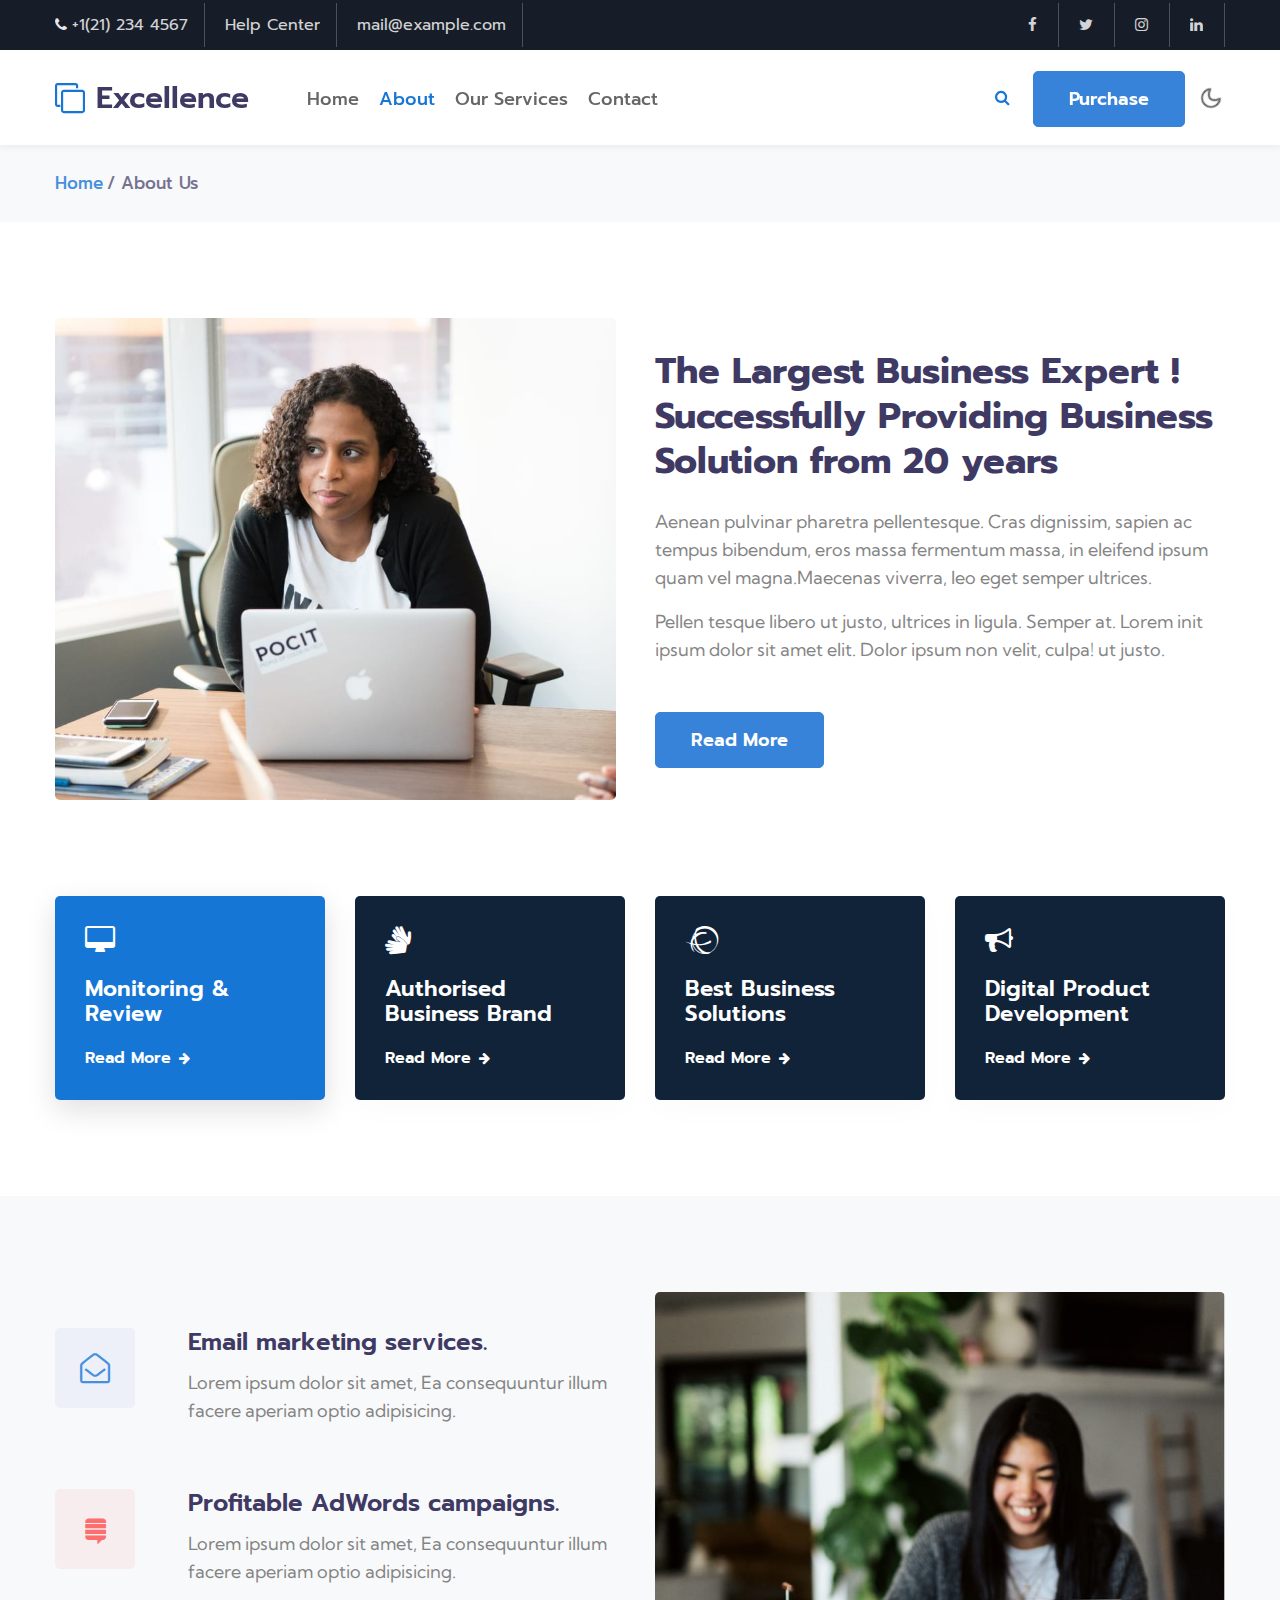
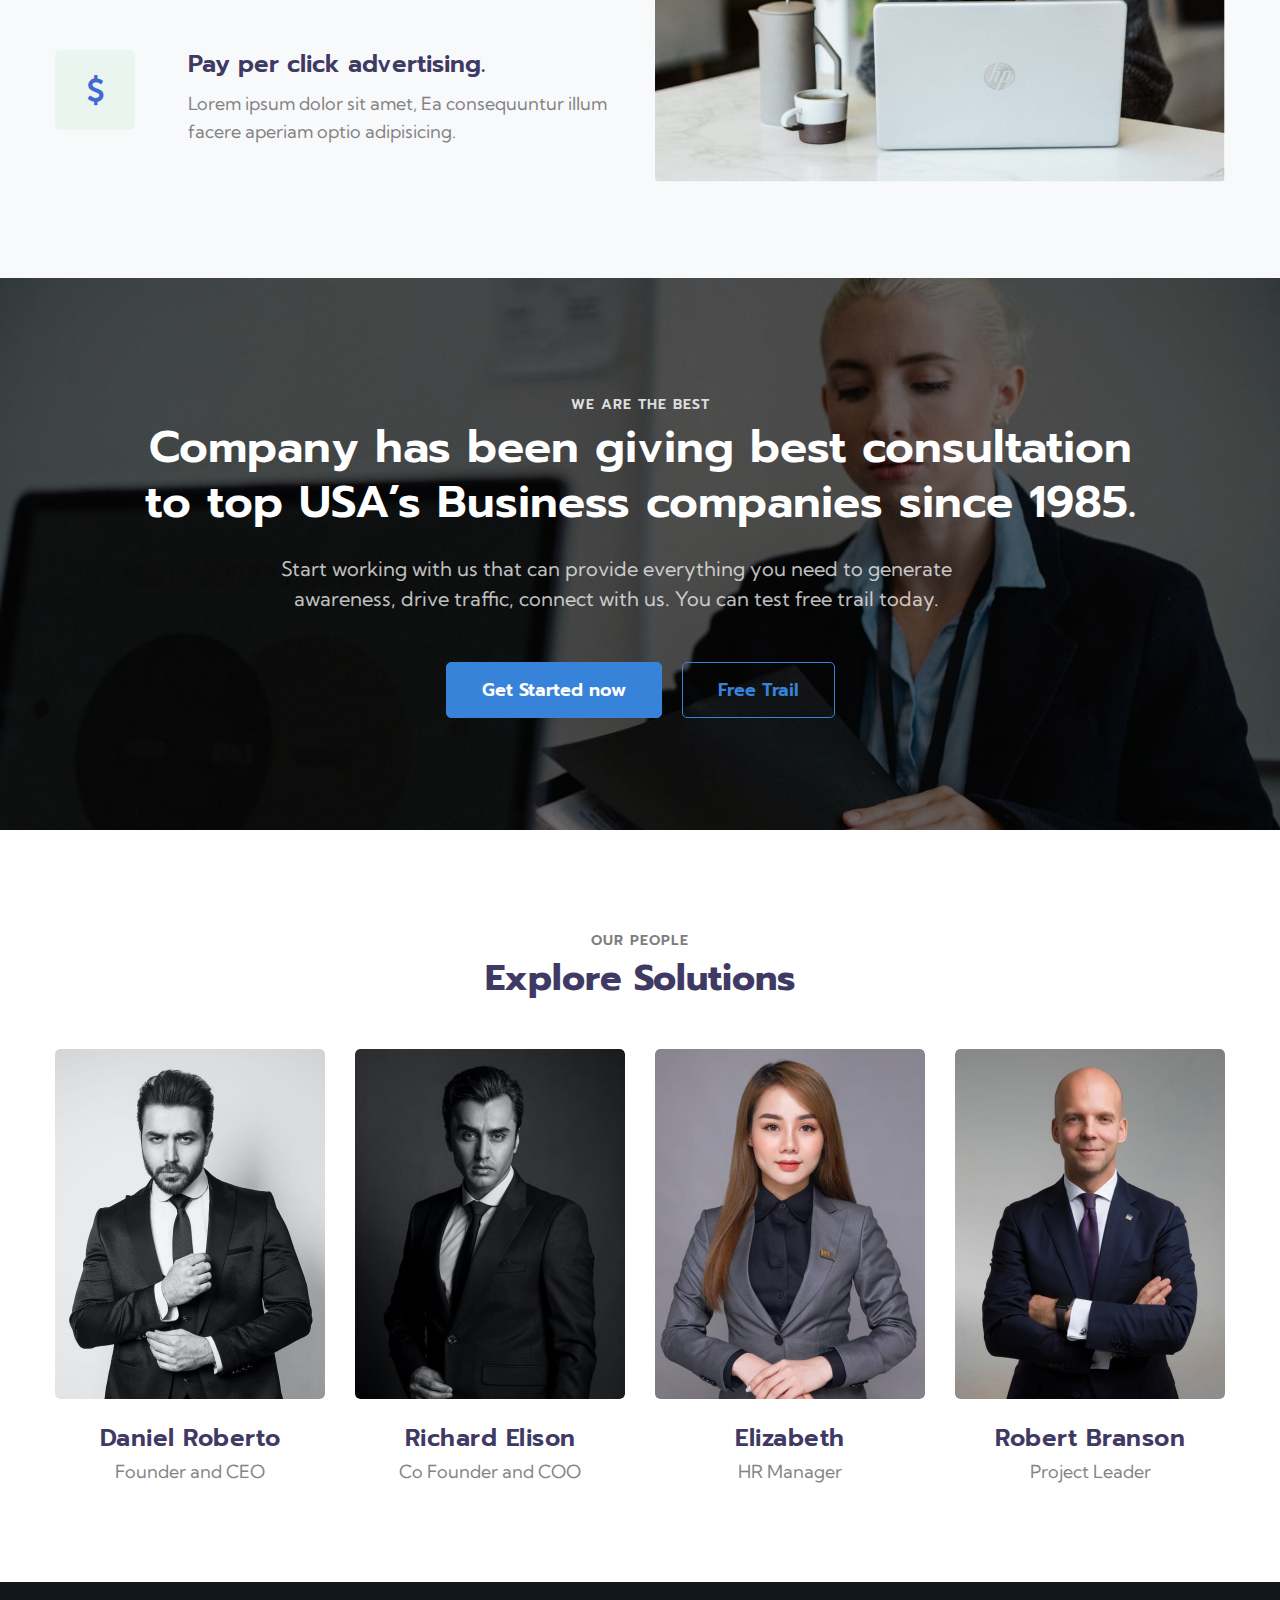
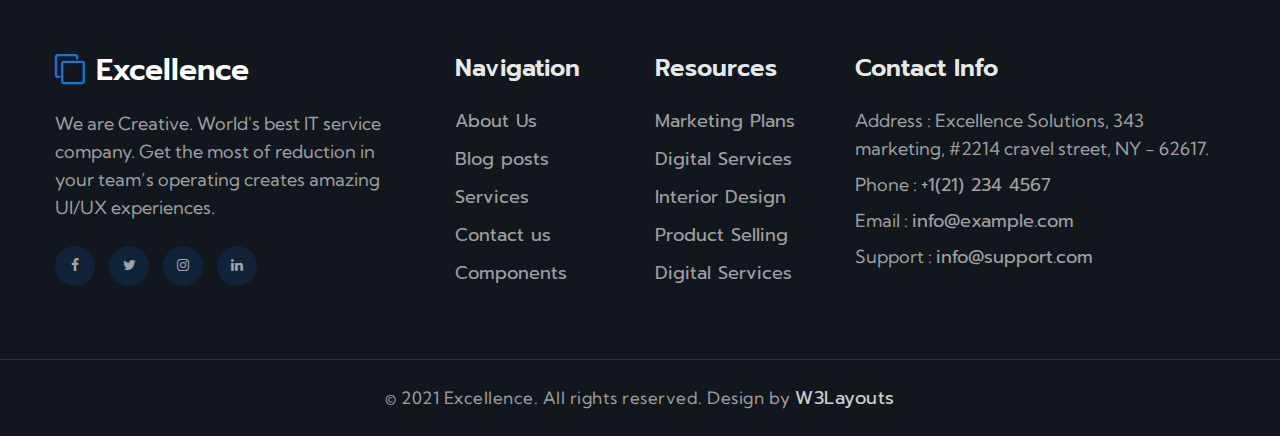
<file: about.html>
<!--
Author: W3layouts
Author URL: http://w3layouts.com
-->
<!doctype html>
<html lang="en">
  <head>
    <!-- Required meta tags -->
    <meta charset="utf-8">
    <meta name="viewport" content="width=device-width, initial-scale=1, shrink-to-fit=no">

    <title>Excellence - Business Category Bootstrap Responsive Website Template - About : W3Layouts</title>

    <link href="//fonts.googleapis.com/css2?family=Prompt:wght@300;400;600&display=swap" rel="stylesheet">
    <link href="//fonts.googleapis.com/css2?family=Kumbh+Sans:wght@300;400;700&display=swap" rel="stylesheet">

    <!-- Template CSS -->
    <link rel="stylesheet" href="assets/css/style-starter.css">
  </head>
  <body>

    <!-- top header -->
    <section class="w3l-top-header">
      <div class="container">
          <div class="top-header-2">
              <div class="d-grid main-top">
                  <div class="top-headers">
                      <ul class="left-info">
                          <li>
                              <span class="fa fa-phone"></span><a href="tel:+1(21) 234 4567">+1(21) 234 4567</a>
                          </li>
                          <li class="">
                              <a href="#help" class="d-md-block d-none">Help Center</a>
                          </li>
                          <li class="">
                              <a href="mailto:mail@example.com" class="d-md-block d-none">mail@example.com</a>
                          </li>
                      </ul>
                  </div>
                  <div class="top-headers">
                      <ul>
                          <li>
                              <a href="#facebook"><span class="fa fa-facebook"></span></a>
                          </li>
                          <li>
                              <a href="#twitter"><span class="fa fa-twitter"></span></a>
                          </li>
                          <li>
                              <a href="#instagram"><span class="fa fa-instagram"></span></a>
                          </li>
                          <li class="mr-0">
                              <a href="#linkedin"><span class="fa fa-linkedin"></span></a>
                          </li>
                      </ul>
                  </div>
              </div>
          </div>
      </div>
  </section>
  <!-- //top header -->
<header id="site-header" class="fixed-top">
  <section class="w3l-header-4">
      <div class="container">
          <nav class="navbar navbar-expand-lg navbar-light">
              <h1><a class="navbar-brand" href="index.html">
                  <span class="fa fa-clone"></span> Excellence
                  </a></h1>
              <button class="navbar-toggler collapsed" type="button" data-toggle="collapse" data-target="#navbarNav"
                  aria-controls="navbarNav" aria-expanded="false" aria-label="Toggle navigation">
                  <span class="fa icon-expand fa-bars"></span>
                  <span class="fa icon-close fa-times"></span>
              </button>

              <div class="collapse navbar-collapse" id="navbarNav">
                  <ul class="navbar-nav">
                      <li class="nav-item @@home__active">
                          <a class="nav-link" href="index.html">Home </a>
                      </li>
                      <li class="nav-item active">
                          <a class="nav-link" href="about.html">About</a>
                      </li>
                      <li class="nav-item @@services__active">
                          <a class="nav-link" href="services.html">Our Services</a>
                      </li>
                      <li class="nav-item @@contact__active">
                          <a class="nav-link" href="contact.html">Contact</a>
                      </li>
                  </ul>
                  <ul class="navbar-nav search-right mt-lg-0 mt-2">
                      <li class="nav-item mr-2" title="Search"><a href="#search" class="btn search-search">
                              <span class="fa fa-search" aria-hidden="true"></span></a></li>
                      <li class="nav-item"><a href="contact.html"
                              class="btn btn-primary d-none d-lg-block btn-style mr-3">Purchase</a></li>
                  </ul>

                  <!-- //toggle switch for light and dark theme -->
                  <!-- search popup -->
                  <div id="search" class="pop-overlay">
                      <div class="popup">
                          <form action="error.html" method="GET" class="d-flex">
                              <input type="search" placeholder="Search.." name="search" required="required" autofocus>
                              <button type="submit"><span class="fa fa-search"></span></button>
                              <a class="close" href="#close">&times;</a>
                          </form>
                      </div>
                  </div>
                  <!-- /search popup -->
              </div>
              <!-- toggle switch for light and dark theme -->
              <div class="mobile-position">
                  <nav class="navigation">
                      <div class="theme-switch-wrapper">
                          <label class="theme-switch" for="checkbox">
                              <input type="checkbox" id="checkbox">
                              <div class="mode-container">
                                  <i class="gg-sun"></i>
                                  <i class="gg-moon"></i>
                              </div>
                          </label>
                      </div>
                  </nav>
              </div>
          </nav>
      </div>
  </section>
</header>
<section class="w3l-breadcrumb">
  <div class="container">
    <ul class="breadcrumbs-custom-path">
      <li><a href="index.html">Home</a></li>
      <li class="active">/ About Us</li>
    </ul>
  </div>
</section>
<!-- about section -->
  <section class="w3l-text-6 py-5" id="about">
    <div class="text-6-mian py-lg-5 py-md-4">
      <div class="container">
        <div class="row top-cont-grid align-items-center">
          <div class="col-lg-6 left-img pr-lg-4">
            <img src="assets/images/about1.jpg" alt="" class="img-responsive radius-image img-fluid" />
          </div>
          <div class="col-lg-6 text-6-info mt-lg-0 mt-md-5 mt-4">
            <h3 class="title-big mw-100">The Largest Business Expert ! Successfully Providing Business Solution from 20 years</h3>
            <p class="mt-md-4 mt-3">Aenean pulvinar pharetra pellentesque. Cras dignissim, sapien ac tempus bibendum, eros massa fermentum
              massa, in eleifend ipsum quam vel magna.Maecenas viverra, leo eget semper ultrices.</p>
            <p class="mt-3">Pellen tesque libero ut justo,
                ultrices in ligula. Semper at. Lorem init ipsum dolor sit amet elit. Dolor ipsum non velit,
                culpa! ut justo.</p>
            <a href="#more" class="btn btn-style btn-primary mt-sm-5 mt-4">Read More</a>
          </div>
        </div>
      </div>
    </div>
  </section>
  <!-- //about section -->

  <!-- card section -->
  <section class="w3l-features-4">
    <div class="features4-block pb-5">
        <div class="container pb-lg-5 pb-md-4 pb-3">
            <div class="row features4-grids">
                <div class="col-xl-3 col-sm-6">
                    <div class="features4-grid active">
                        <div class="feature-images">
                            <span class="fa fa-desktop" aria-hidden="true"></span>
                        </div>
                        <h5><a href="#url">Monitoring & Review</a></h5>
                        <a href="#readmore" class="grid-link">Read More <span class="fa fa-arrow-right"></span></a>
                    </div>
                </div>
                <div class="col-xl-3 col-sm-6 mt-sm-0 mt-4">
                    <div class="features4-grid">
                        <div class="feature-images">
                            <span class="fa fa-sign-language" aria-hidden="true"></span>
                        </div>
                        <h5><a href="#url">Authorised Business Brand</a></h5>
                        <a href="#readmore" class="grid-link">Read More <span class="fa fa-arrow-right"></span></a>
                    </div>
                </div>
                <div class="col-xl-3 col-sm-6 mt-xl-0 mt-4">
                    <div class="features4-grid">
                        <div class="feature-images">
                            <span class="fa fa-ravelry" aria-hidden="true"></span>
                        </div>
                        <h5><a href="#url">Best Business Solutions</a></h5>
                        <a href="#readmore" class="grid-link">Read More <span class="fa fa-arrow-right"></span></a>
                    </div>
                </div>
                <div class="col-xl-3 col-sm-6 mt-xl-0 mt-4">
                    <div class="features4-grid">
                        <div class="feature-images">
                            <span class="fa fa-bullhorn" aria-hidden="true"></span>
                        </div>
                        <h5><a href="#url">Digital Product Development</a></h5>
                        <a href="#readmore" class="grid-link">Read More <span class="fa fa-arrow-right"></span></a>
                    </div>
                </div>
            </div>
        </div>
    </div>
</section>
<!-- //card section -->
  
<section class="w3l-content-4 py-5" id="features">
    <div class="content-4-main py-lg-5 py-md-4 py-2">
        <div class="container">
            <div class="content-info-in row align-items-center">
                <div class="content-left col-lg-6">
                    <div class="row content4-right-grids mb-sm-5 mb-4 pb-3">
                        <div class="col-2 content4-right-icon">
                            <div class="content4-icon icon-clr1">
                                <span class="fa fa-envelope-open-o"></span>
                            </div>
                        </div>
                        <div class="col-10 content4-right-info pl-lg-5">
                            <h6><a href="#url">Email marketing services.</a></h6>
                            <p>Lorem ipsum dolor sit amet, Ea consequuntur illum facere aperiam optio
                                adipisicing.</p>
                        </div>
                    </div>
                    <div class="row content4-right-grids mb-sm-5 mb-4 pb-3">
                        <div class="col-2 content4-right-icon">
                            <div class="content4-icon icon-clr2">
                                <span class="fa fa-stack-exchange"></span>
                            </div>
                        </div>
                        <div class="col-10 content4-right-info pl-lg-5">
                            <h6><a href="#url"> Profitable AdWords campaigns.</a></h6>
                            <p>Lorem ipsum dolor sit amet, Ea consequuntur illum facere aperiam optio
                                adipisicing.</p>
                        </div>
                    </div>
                    <div class="row content4-right-grids">
                        <div class="col-2 content4-right-icon">
                            <div class="content4-icon icon-clr3">
                                <span class="fa fa-dollar"></span>
                            </div>
                        </div>
                        <div class="col-10 content4-right-info pl-lg-5">
                            <h6><a href="#url">Pay per click advertising.</a></h6>
                            <p>Lorem ipsum dolor sit amet, Ea consequuntur illum facere aperiam optio
                                adipisicing.</p>
                        </div>
                    </div>
                </div>
                <div class="content-right col-lg-6 mt-lg-0 mt-5">
                    <img src="assets/images/about2.jpg" alt="" class="img-responsive radius-image img-fluid" />
                </div>
            </div>
        </div>
    </div>
</section>
<!-- middle -->
<div class="middle py-5">
    <div class="container py-lg-5 py-md-4">
      <div class="welcome-left text-center py-lg-3">
        <h5 class="title-small">We are the best</h5>
        <h3 class="title-big mb-4 mx-0 mw-100">Company has been giving best consultation to top USA’s Business companies since 1985.</h3>
        <p class="pr-lg-5">Start working with us that can provide everything you need to generate awareness, 
          drive traffic, connect with us. You can test free trail today.</p>
        <div class="buttons mt-md-5 mt-4">
          <a href="#getstarted" class="btn btn-style btn-primary mr-sm-2 mr-1">Get Started now</a>
          <a href="#freetrail" class="btn btn-style btn-outline-primary ml-sm-2">Free Trail</a>
        </div>
      </div>
    </div>
  </div>
  <!-- //middle -->
<div class="team-area py-5" id="people">
    <div class="container py-lg-5 py-md-4 py-2">
        <span class="title-small text-center"> Our People</span>
        <h3 class="title-big text-center"> Explore Solutions</h3>
        <div class="row mt-lg-5 mt-4">
            <div class="col-lg-3 col-sm-6 col-xs-12">
                <div class="single-team">
                    <div class="img-area">
                        <img src="assets/images/team1.jpg" class="img-fluid radius-image" alt="">
                        <div class="social">
                            <ul class="list-inline">
                                <li><a href="#url"><i class="fa fa-facebook"></i></a></li>
                                <li><a href="#url"><i class="fa fa-twitter"></i></a></li>
                                <li><a href="#url"><i class="fa fa-pinterest"></i></a></li>
                            </ul>
                        </div>
                    </div>
                    <div class="img-text">
                        <h4>Daniel Roberto</h4>
                        <p>Founder and CEO</p>
                    </div>
                </div>
            </div>
            <div class="col-lg-3 col-sm-6 col-xs-12 mt-sm-0 mt-5">
                <div class="single-team">
                    <div class="img-area">
                        <img src="assets/images/team2.jpg" class="img-fluid radius-image" alt="">
                        <div class="social">
                            <ul class="list-inline">
                                <li><a href="#url"><i class="fa fa-facebook"></i></a></li>
                                <li><a href="#url"><i class="fa fa-twitter"></i></a></li>
                                <li><a href="#url"><i class="fa fa-linkedin"></i></a></li>
                            </ul>
                        </div>
                    </div>
                    <div class="img-text">
                        <h4>Richard Elison</h4>
                        <p>Co Founder and COO</p>
                    </div>
                </div>
            </div>
            <div class="col-lg-3 col-sm-6 col-xs-12 mt-lg-0 mt-5">
                <div class="single-team">
                    <div class="img-area">
                        <img src="assets/images/team3.jpg" class="img-fluid radius-image" alt="">
                        <div class="social">
                            <ul class="list-inline">
                                <li><a href="#url"><i class="fa fa-facebook"></i></a></li>
                                <li><a href="#url"><i class="fa fa-twitter"></i></a></li>
                                <li><a href="#url"><i class="fa fa-pinterest"></i></a></li>
                            </ul>
                        </div>
                    </div>
                    <div class="img-text">
                        <h4>Elizabeth</h4>
                        <p>HR Manager</p>
                    </div>
                </div>
            </div>
            <div class="col-lg-3 col-sm-6 col-xs-12 mt-lg-0 mt-5">
                <div class="single-team">
                    <div class="img-area">
                        <img src="assets/images/team4.jpg" class="img-fluid radius-image" alt="">
                        <div class="social">
                            <ul class="list-inline">
                                <li><a href="#url"><i class="fa fa-facebook"></i></a></li>
                                <li><a href="#url"><i class="fa fa-twitter"></i></a></li>
                                <li><a href="#url"><i class="fa fa-linkedin"></i></a></li>
                            </ul>
                        </div>
                    </div>
                    <div class="img-text">
                        <h4>Robert Branson</h4>
                        <p>Project Leader</p>
                    </div>
                </div>
            </div>
        </div>
    </div>
</div>

<!-- footer -->
<section class="w3l-footer-29-main">
  <div class="footer-29 py-5">
    <div class="container py-lg-4">
      <div class="row footer-top-29">
        <div class="col-lg-4 col-md-6 col-sm-7 footer-list-29 footer-1 pr-lg-5">
          <div class="footer-logo mb-4">
            <a class="navbar-brand" href="index.html">
              <span class="fa fa-clone"></span> Excellence</a>
          </div>
          <p>We are Creative. World's best IT service company. Get the most of reduction in your team’s operating
            creates amazing UI/UX experiences. </p>
          <div class="main-social-footer-29 mt-4">
            <a href="#facebook" class="facebook"><span class="fa fa-facebook"></span></a>
            <a href="#twitter" class="twitter"><span class="fa fa-twitter"></span></a>
            <a href="#instagram" class="instagram"><span class="fa fa-instagram"></span></a>
            <a href="#linkedin" class="linkedin"><span class="fa fa-linkedin"></span></a>
          </div>
        </div>
        <div class="col-lg-2 col-md-6 col-sm-5 col-6 footer-list-29 footer-2 mt-sm-0 mt-5">

          <ul>
            <h6 class="footer-title-29">Navigation</h6>
            <li><a href="about.html">About Us</a></li>
            <li><a href="index.html#homeblog"> Blog posts</a></li>
            <li><a href="services.html">Services</a></li>
            <li><a href="contact.html">Contact us</a></li>
            <li><a href="#components"> Components</a></li>
          </ul>
        </div>
        <div class="col-lg-2 col-md-6 col-sm-5 col-6 footer-list-29 footer-3 mt-lg-0 mt-5">
          <h6 class="footer-title-29">Resources</h6>
          <ul>
            <li><a href="#traning">Marketing Plans</a></li>
            <li><a href="#marketplace">Digital Services</a></li>
            <li><a href="#experts">Interior Design</a></li>
            <li><a href="#platform">Product Selling</a></li>
            <li><a href="#marketplace">Digital Services</a></li>
          </ul>

        </div>
        <div class="col-lg-4 col-md-6 col-sm-7 footer-list-29 footer-4 mt-lg-0 mt-5">
          <h6 class="footer-title-29">Contact Info </h6>
          <p>Address : Excellence Solutions, 343 marketing, #2214 cravel street, NY - 62617.</p>
          <p class="mt-2">Phone : <a href="tel:+1(21) 234 4567">+1(21) 234 4567</a></p>
          <p class="mt-2">Email : <a href="mailto:info@example.com">info@example.com</a></p>
          <p class="mt-2">Support : <a href="mailto:info@support.com">info@support.com</a></p>
        </div>
      </div>
    </div>
  </div>
  <!-- copyright -->
  <section class="w3l-copyright text-center">
    <div class="container">
      <p class="copy-footer-29">© 2021 Excellence. All rights reserved. Design by <a href="https://w3layouts.com/"
          target="_blank">
          W3Layouts</a></p>
    </div>

    <!-- move top -->
    <button onclick="topFunction()" id="movetop" title="Go to top">
      &#10548;
    </button>
    <script>
      // When the user scrolls down 20px from the top of the document, show the button
      window.onscroll = function () {
        scrollFunction()
      };

      function scrollFunction() {
        if (document.body.scrollTop > 20 || document.documentElement.scrollTop > 20) {
          document.getElementById("movetop").style.display = "block";
        } else {
          document.getElementById("movetop").style.display = "none";
        }
      }

      // When the user clicks on the button, scroll to the top of the document
      function topFunction() {
        document.body.scrollTop = 0;
        document.documentElement.scrollTop = 0;
      }
    </script>
    <!-- /move top -->
  </section>
  <!-- //copyright -->
</section>
<!-- //footer -->

<!--  javascripts file here -->
<script src="assets/js/jquery-3.3.1.min.js"></script>

<script src="assets/js/theme-change.js"></script> <!-- //light and dark mode switch js -->

<script src="assets/js/jquery-1.9.1.min.js"></script>
<!-- faq -->
<script>
  const items = document.querySelectorAll(".accordion button");

  function toggleAccordion() {
    const itemToggle = this.getAttribute('aria-expanded');

    for (i = 0; i < items.length; i++) {
      items[i].setAttribute('aria-expanded', 'false');
    }

    if (itemToggle == 'false') {
      this.setAttribute('aria-expanded', 'true');
    }
  }

  items.forEach(item => item.addEventListener('click', toggleAccordion));
</script>
<!-- //faq -->

<script src="assets/js/easyResponsiveTabs.js"></script>
<!--Plug-in Initialisation-->
<script type="text/javascript">
  $(document).ready(function () {
    //Horizontal Tab
    $('#parentHorizontalTab').easyResponsiveTabs({
      type: 'default', //Types: default, vertical, accordion
      width: 'auto', //auto or any width like 600px
      fit: true, // 100% fit in a container
      tabidentify: 'hor_1', // The tab groups identifier
      activate: function (event) { // Callback function if tab is switched
        var $tab = $(this);
        var $info = $('#nested-tabInfo');
        var $name = $('span', $info);
        $name.text($tab.text());
        $info.show();
      }
    });
  });
</script>

<!-- owl carousel -->
<script src="assets/js/owl.carousel.js"></script>
<!-- script for banner slider-->
<script>
  $(document).ready(function () {
    $('.owl-one').owlCarousel({
      loop: true,
      margin: 0,
      nav: false,
      responsiveClass: true,
      autoplay: true,
      autoplayTimeout: 5000,
      autoplaySpeed: 1000,
      autoplayHoverPause: false,
      responsive: {
        0: {
          items: 1
        },
        480: {
          items: 1
        },
        667: {
          items: 1
        },
        1000: {
          items: 1
        }
      }
    })
  })
</script>
<!-- //script -->
<!-- owl carousel -->


<!-- script for customers -->
<script>
  $(document).ready(function () {
    $('.owl-three').owlCarousel({
      loop: true,
      margin: 0,
      nav: false,
      dots: false,
      responsiveClass: true,
      autoplay: true,
      autoplayTimeout: 5000,
      autoplaySpeed: 1000,
      autoplayHoverPause: false,
      responsive: {
        0: {
          items: 3,
          nav: true
        },
        480: {
          items: 3,
          nav: true
        },
        667: {
          items: 3,
          nav: true
        },
        800: {
          items: 4,
          nav: true
        },
        1000: {
          items: 5,
          nav: true
        }
      }
    })
  })
</script>
<!-- //customers owlcarousel -->

<!-- disable body scroll which navbar is in active -->
<!-- <script>
  $(function () {
    $('.navbar-toggler').click(function () {
      $('body').toggleClass('noscroll');
    })
  });
</script> -->
<!-- disable body scroll which navbar is in active -->

<!--/MENU-JS-->
<script>
  $(window).on("scroll", function () {
    var scroll = $(window).scrollTop();

    if (scroll >= 80) {
      $("#site-header").addClass("nav-fixed");
    } else {
      $("#site-header").removeClass("nav-fixed");
    }
  });

  //Main navigation Active Class Add Remove
  $(".navbar-toggler").on("click", function () {
    $("header").toggleClass("active");
  });
  $(document).on("ready", function () {
    if ($(window).width() > 991) {
      $("header").removeClass("active");
    }
    $(window).on("resize", function () {
      if ($(window).width() > 991) {
        $("header").removeClass("active");
      }
    });
  });
</script>
<!--//MENU-JS-->

<script src="assets/js/bootstrap.min.js"></script><!-- //bootstrap js -->

</body>

</html>
</file>
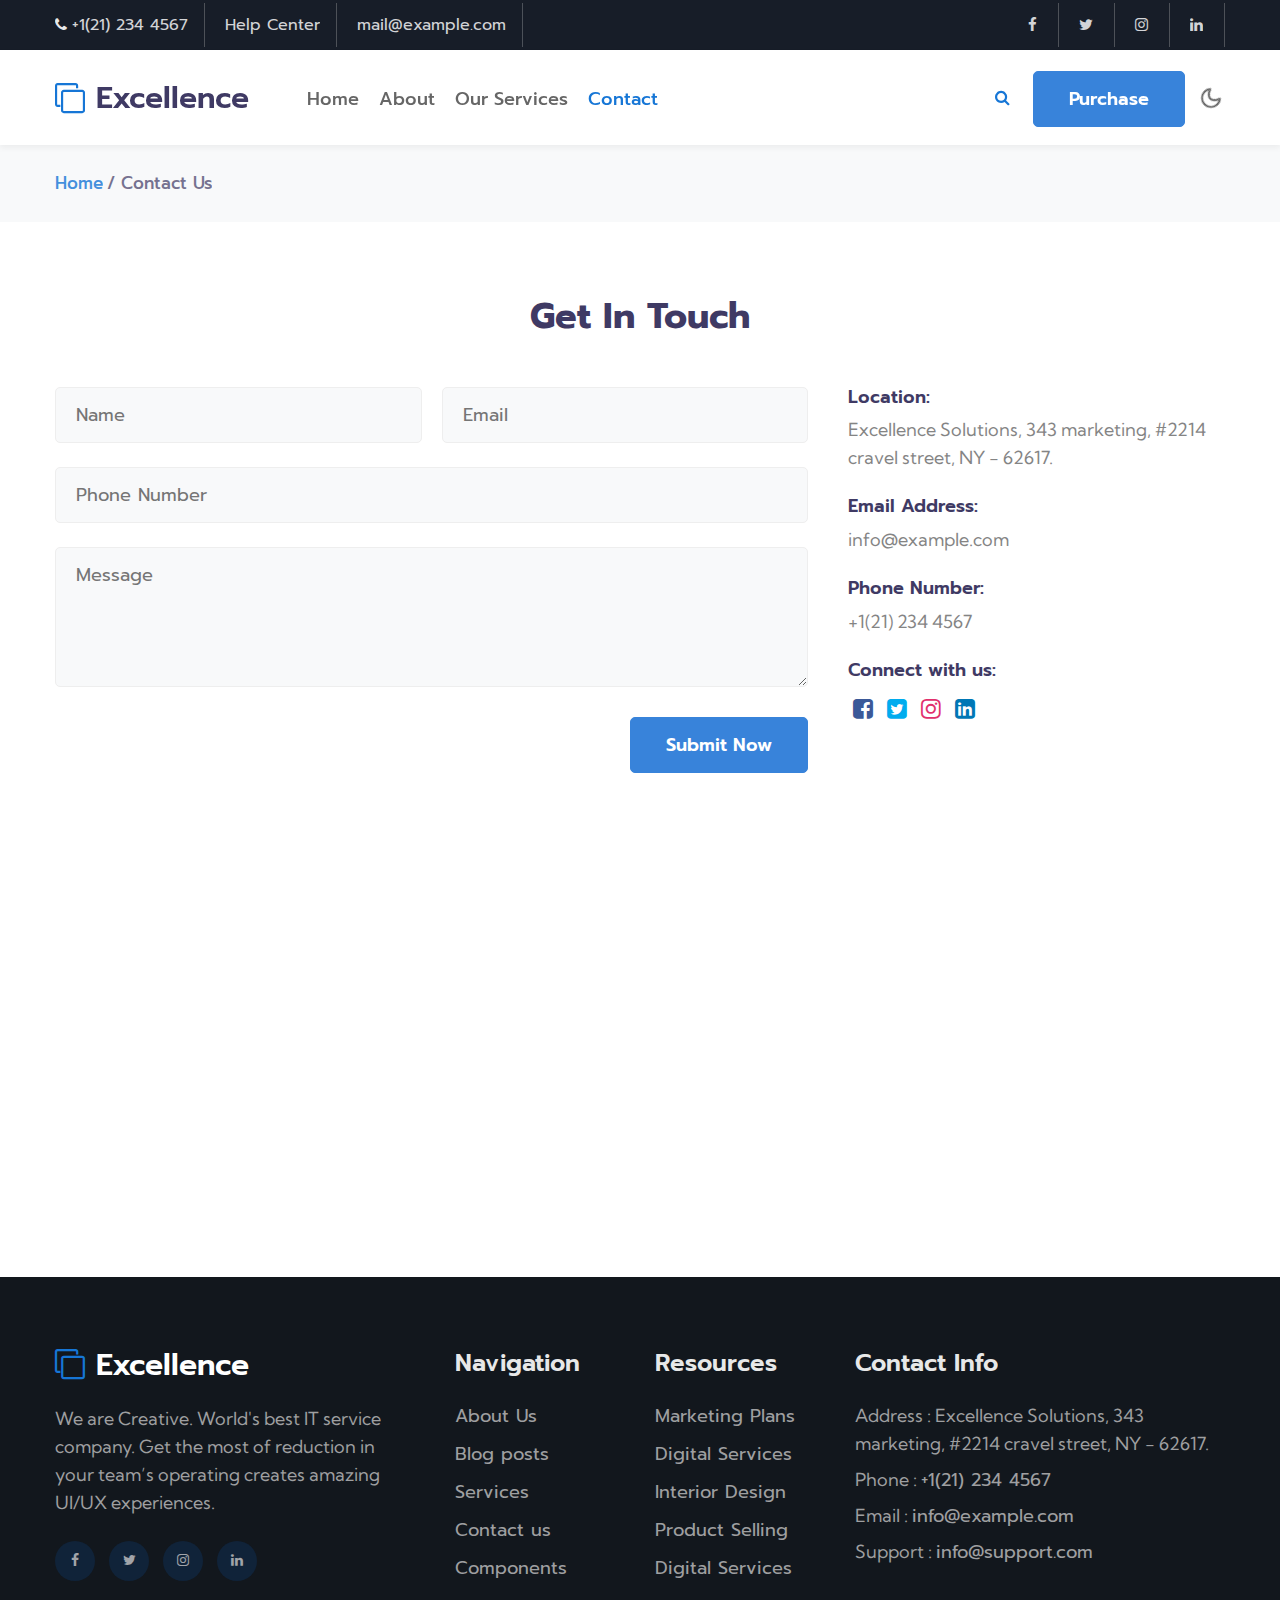
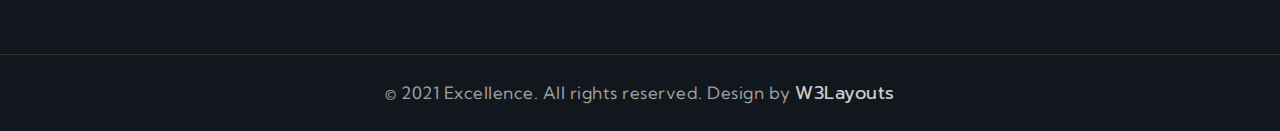
<file: contact.html>
<!doctype html>
<html lang="en">
  <head>
    <!-- Required meta tags -->
    <meta charset="utf-8">
    <meta name="viewport" content="width=device-width, initial-scale=1, shrink-to-fit=no">

    <title>Excellence - Business Category Bootstrap Responsive Website Template - Contact : W3Layouts</title>

    <link href="//fonts.googleapis.com/css2?family=Prompt:wght@300;400;600&display=swap" rel="stylesheet">
    <link href="//fonts.googleapis.com/css2?family=Kumbh+Sans:wght@300;400;700&display=swap" rel="stylesheet">

    <!-- Template CSS -->
    <link rel="stylesheet" href="assets/css/style-starter.css">
  </head>
  <body>

    <!-- top header -->
    <section class="w3l-top-header">
      <div class="container">
          <div class="top-header-2">
              <div class="d-grid main-top">
                  <div class="top-headers">
                      <ul class="left-info">
                          <li>
                              <span class="fa fa-phone"></span><a href="tel:+1(21) 234 4567">+1(21) 234 4567</a>
                          </li>
                          <li class="">
                              <a href="#help" class="d-md-block d-none">Help Center</a>
                          </li>
                          <li class="">
                              <a href="mailto:mail@example.com" class="d-md-block d-none">mail@example.com</a>
                          </li>
                      </ul>
                  </div>
                  <div class="top-headers">
                      <ul>
                          <li>
                              <a href="#facebook"><span class="fa fa-facebook"></span></a>
                          </li>
                          <li>
                              <a href="#twitter"><span class="fa fa-twitter"></span></a>
                          </li>
                          <li>
                              <a href="#instagram"><span class="fa fa-instagram"></span></a>
                          </li>
                          <li class="mr-0">
                              <a href="#linkedin"><span class="fa fa-linkedin"></span></a>
                          </li>
                      </ul>
                  </div>
              </div>
          </div>
      </div>
  </section>
  <!-- //top header -->
<header id="site-header" class="fixed-top">
  <section class="w3l-header-4">
      <div class="container">
          <nav class="navbar navbar-expand-lg navbar-light">
              <h1><a class="navbar-brand" href="index.html">
                  <span class="fa fa-clone"></span> Excellence
                  </a></h1>
              <button class="navbar-toggler collapsed" type="button" data-toggle="collapse" data-target="#navbarNav"
                  aria-controls="navbarNav" aria-expanded="false" aria-label="Toggle navigation">
                  <span class="fa icon-expand fa-bars"></span>
                  <span class="fa icon-close fa-times"></span>
              </button>

              <div class="collapse navbar-collapse" id="navbarNav">
                  <ul class="navbar-nav">
                      <li class="nav-item @@home__active">
                          <a class="nav-link" href="index.html">Home </a>
                      </li>
                      <li class="nav-item @@about__active">
                          <a class="nav-link" href="about.html">About</a>
                      </li>
                      <li class="nav-item @@services__active">
                          <a class="nav-link" href="services.html">Our Services</a>
                      </li>
                      <li class="nav-item active">
                          <a class="nav-link" href="contact.html">Contact</a>
                      </li>
                  </ul>
                  <ul class="navbar-nav search-right mt-lg-0 mt-2">
                      <li class="nav-item mr-2" title="Search"><a href="#search" class="btn search-search">
                              <span class="fa fa-search" aria-hidden="true"></span></a></li>
                      <li class="nav-item"><a href="contact.html"
                              class="btn btn-primary d-none d-lg-block btn-style mr-3">Purchase</a></li>
                  </ul>

                  <!-- //toggle switch for light and dark theme -->
                  <!-- search popup -->
                  <div id="search" class="pop-overlay">
                      <div class="popup">
                          <form action="error.html" method="GET" class="d-flex">
                              <input type="search" placeholder="Search.." name="search" required="required" autofocus>
                              <button type="submit"><span class="fa fa-search"></span></button>
                              <a class="close" href="#close">&times;</a>
                          </form>
                      </div>
                  </div>
                  <!-- /search popup -->
              </div>
              <!-- toggle switch for light and dark theme -->
              <div class="mobile-position">
                  <nav class="navigation">
                      <div class="theme-switch-wrapper">
                          <label class="theme-switch" for="checkbox">
                              <input type="checkbox" id="checkbox">
                              <div class="mode-container">
                                  <i class="gg-sun"></i>
                                  <i class="gg-moon"></i>
                              </div>
                          </label>
                      </div>
                  </nav>
              </div>
          </nav>
      </div>
  </section>
</header>
<section class="w3l-breadcrumb">
    <div class="container">
      <ul class="breadcrumbs-custom-path">
        <li><a href="index.html">Home</a></li>
        <li class="active">/ Contact Us</li>
      </ul>
    </div>
  </section>
<!-- contact -->
    <section class="w3l-contacts-12" id="contact">
        <div class="contact-top pt-5">
            <div class="container py-lg-4">
                <div class="title-heading-w3 text-center mx-auto">
                    <h3 class="title-big">Get In Touch</h3>
                </div>
                <div class="d-grid cont-main-top mt-lg-5 mt-4">
                    <!-- contact form -->
                    <div class="contacts12-main">
                        <form action="https://sendmail.w3layouts.com/submitForm" method="post" class="main-input">
                            <div class="top-inputs d-grid">
                                <input type="text" placeholder="Name" name="w3lName" id="w3lName" required="">
                                <input type="email" name="email" placeholder="Email" id="w3lSender" required="">
                            </div>
                            <input type="text" placeholder="Phone Number" name="w3lName" id="w3lName" required="">
                            <textarea placeholder="Message" name="w3lMessage" id="w3lMessage" required=""></textarea>
                            <div class="text-right">
                                <button type="submit" class="btn btn-primary btn-style">Submit Now</button>
                            </div>
                        </form>
                    </div>
                    <!-- //contact form -->
                    <!-- contact address -->
                    <div class="contact">
                        <div class="cont-subs">
                            <div class="cont-add">
                                <h4>Location:</h4>
                                <p class="contact-text-sub">Excellence Solutions, 343 marketing, #2214 cravel street, NY - 62617.</p>
                            </div>
                            <div class="cont-add">
                                <h4>Email Address:</h4>
                                <a href="mailto:info@example.com">
                                    <p class="contact-text-sub">info@example.com</p>
                                </a>
                            </div>
                            <div class="cont-add">
                                <h4>Phone Number:</h4>
                                <a href="tel:+1(21) 234 4567"><p class="contact-text-sub">+1(21) 234 4567</p>
                                </a>
                            </div>
                            <div class="social-icons-con">
                                <h4 class="mb-3">Connect with us:</h4>
                                <a href="#facebook"><span class="fa fa-facebook-square" aria-hidden="true"></span></a>
                                <a href="#twitter"><span class="fa fa-twitter-square" aria-hidden="true"></span></a>
                                <a href="#instagram"><span class="fa fa-instagram" aria-hidden="true"></span></a>
                                <a href="#linkedin"><span class="fa fa-linkedin-square" aria-hidden="true"></span></a>
                            </div>
                        </div>
                    </div>
                    <!-- //contact address -->
                </div>
            </div>
            <!-- map -->
            <div class="map">
                <iframe
                    src="https://www.google.com/maps/embed?pb=!1m18!1m12!1m3!1d158857.7281066703!2d-0.24168144921176335!3d51.5287718408761!2m3!1f0!2f0!3f0!3m2!1i1024!2i768!4f13.1!3m3!1m2!1s0x47d8a00baf21de75%3A0x52963a5addd52a99!2sLondon%2C%20UK!5e0!3m2!1sen!2sin!4v1569921526194!5m2!1sen!2sin"
                    frameborder="0" style="border:0;" allowfullscreen=""></iframe>
            </div>
            <!-- //map -->
        </div>
    </section>
    <!-- //contact -->
<!-- footer -->
<section class="w3l-footer-29-main">
  <div class="footer-29 py-5">
    <div class="container py-lg-4">
      <div class="row footer-top-29">
        <div class="col-lg-4 col-md-6 col-sm-7 footer-list-29 footer-1 pr-lg-5">
          <div class="footer-logo mb-4">
            <a class="navbar-brand" href="index.html">
              <span class="fa fa-clone"></span> Excellence</a>
          </div>
          <p>We are Creative. World's best IT service company. Get the most of reduction in your team’s operating
            creates amazing UI/UX experiences. </p>
          <div class="main-social-footer-29 mt-4">
            <a href="#facebook" class="facebook"><span class="fa fa-facebook"></span></a>
            <a href="#twitter" class="twitter"><span class="fa fa-twitter"></span></a>
            <a href="#instagram" class="instagram"><span class="fa fa-instagram"></span></a>
            <a href="#linkedin" class="linkedin"><span class="fa fa-linkedin"></span></a>
          </div>
        </div>
        <div class="col-lg-2 col-md-6 col-sm-5 col-6 footer-list-29 footer-2 mt-sm-0 mt-5">

          <ul>
            <h6 class="footer-title-29">Navigation</h6>
            <li><a href="about.html">About Us</a></li>
            <li><a href="index.html#homeblog"> Blog posts</a></li>
            <li><a href="services.html">Services</a></li>
            <li><a href="contact.html">Contact us</a></li>
            <li><a href="#components"> Components</a></li>
          </ul>
        </div>
        <div class="col-lg-2 col-md-6 col-sm-5 col-6 footer-list-29 footer-3 mt-lg-0 mt-5">
          <h6 class="footer-title-29">Resources</h6>
          <ul>
            <li><a href="#traning">Marketing Plans</a></li>
            <li><a href="#marketplace">Digital Services</a></li>
            <li><a href="#experts">Interior Design</a></li>
            <li><a href="#platform">Product Selling</a></li>
            <li><a href="#marketplace">Digital Services</a></li>
          </ul>

        </div>
        <div class="col-lg-4 col-md-6 col-sm-7 footer-list-29 footer-4 mt-lg-0 mt-5">
          <h6 class="footer-title-29">Contact Info </h6>
          <p>Address : Excellence Solutions, 343 marketing, #2214 cravel street, NY - 62617.</p>
          <p class="mt-2">Phone : <a href="tel:+1(21) 234 4567">+1(21) 234 4567</a></p>
          <p class="mt-2">Email : <a href="mailto:info@example.com">info@example.com</a></p>
          <p class="mt-2">Support : <a href="mailto:info@support.com">info@support.com</a></p>
        </div>
      </div>
    </div>
  </div>
  <!-- copyright -->
  <section class="w3l-copyright text-center">
    <div class="container">
      <p class="copy-footer-29">© 2021 Excellence. All rights reserved. Design by <a href="https://w3layouts.com/"
          target="_blank">
          W3Layouts</a></p>
    </div>

    <!-- move top -->
    <button onclick="topFunction()" id="movetop" title="Go to top">
      &#10548;
    </button>
    <script>
      // When the user scrolls down 20px from the top of the document, show the button
      window.onscroll = function () {
        scrollFunction()
      };

      function scrollFunction() {
        if (document.body.scrollTop > 20 || document.documentElement.scrollTop > 20) {
          document.getElementById("movetop").style.display = "block";
        } else {
          document.getElementById("movetop").style.display = "none";
        }
      }

      // When the user clicks on the button, scroll to the top of the document
      function topFunction() {
        document.body.scrollTop = 0;
        document.documentElement.scrollTop = 0;
      }
    </script>
    <!-- /move top -->
  </section>
  <!-- //copyright -->
</section>
<!-- //footer -->

<!--  javascripts file here -->
<script src="assets/js/jquery-3.3.1.min.js"></script>

<script src="assets/js/theme-change.js"></script> <!-- //light and dark mode switch js -->

<script src="assets/js/jquery-1.9.1.min.js"></script>
<!-- faq -->
<script>
  const items = document.querySelectorAll(".accordion button");

  function toggleAccordion() {
    const itemToggle = this.getAttribute('aria-expanded');

    for (i = 0; i < items.length; i++) {
      items[i].setAttribute('aria-expanded', 'false');
    }

    if (itemToggle == 'false') {
      this.setAttribute('aria-expanded', 'true');
    }
  }

  items.forEach(item => item.addEventListener('click', toggleAccordion));
</script>
<!-- //faq -->

<script src="assets/js/easyResponsiveTabs.js"></script>
<!--Plug-in Initialisation-->
<script type="text/javascript">
  $(document).ready(function () {
    //Horizontal Tab
    $('#parentHorizontalTab').easyResponsiveTabs({
      type: 'default', //Types: default, vertical, accordion
      width: 'auto', //auto or any width like 600px
      fit: true, // 100% fit in a container
      tabidentify: 'hor_1', // The tab groups identifier
      activate: function (event) { // Callback function if tab is switched
        var $tab = $(this);
        var $info = $('#nested-tabInfo');
        var $name = $('span', $info);
        $name.text($tab.text());
        $info.show();
      }
    });
  });
</script>

<!-- owl carousel -->
<script src="assets/js/owl.carousel.js"></script>
<!-- script for banner slider-->
<script>
  $(document).ready(function () {
    $('.owl-one').owlCarousel({
      loop: true,
      margin: 0,
      nav: false,
      responsiveClass: true,
      autoplay: true,
      autoplayTimeout: 5000,
      autoplaySpeed: 1000,
      autoplayHoverPause: false,
      responsive: {
        0: {
          items: 1
        },
        480: {
          items: 1
        },
        667: {
          items: 1
        },
        1000: {
          items: 1
        }
      }
    })
  })
</script>
<!-- //script -->
<!-- owl carousel -->


<!-- script for customers -->
<script>
  $(document).ready(function () {
    $('.owl-three').owlCarousel({
      loop: true,
      margin: 0,
      nav: false,
      dots: false,
      responsiveClass: true,
      autoplay: true,
      autoplayTimeout: 5000,
      autoplaySpeed: 1000,
      autoplayHoverPause: false,
      responsive: {
        0: {
          items: 3,
          nav: true
        },
        480: {
          items: 3,
          nav: true
        },
        667: {
          items: 3,
          nav: true
        },
        800: {
          items: 4,
          nav: true
        },
        1000: {
          items: 5,
          nav: true
        }
      }
    })
  })
</script>
<!-- //customers owlcarousel -->

<!-- disable body scroll which navbar is in active -->
<!-- <script>
  $(function () {
    $('.navbar-toggler').click(function () {
      $('body').toggleClass('noscroll');
    })
  });
</script> -->
<!-- disable body scroll which navbar is in active -->

<!--/MENU-JS-->
<script>
  $(window).on("scroll", function () {
    var scroll = $(window).scrollTop();

    if (scroll >= 80) {
      $("#site-header").addClass("nav-fixed");
    } else {
      $("#site-header").removeClass("nav-fixed");
    }
  });

  //Main navigation Active Class Add Remove
  $(".navbar-toggler").on("click", function () {
    $("header").toggleClass("active");
  });
  $(document).on("ready", function () {
    if ($(window).width() > 991) {
      $("header").removeClass("active");
    }
    $(window).on("resize", function () {
      if ($(window).width() > 991) {
        $("header").removeClass("active");
      }
    });
  });
</script>
<!--//MENU-JS-->

<script src="assets/js/bootstrap.min.js"></script><!-- //bootstrap js -->

</body>

</html>
</file>
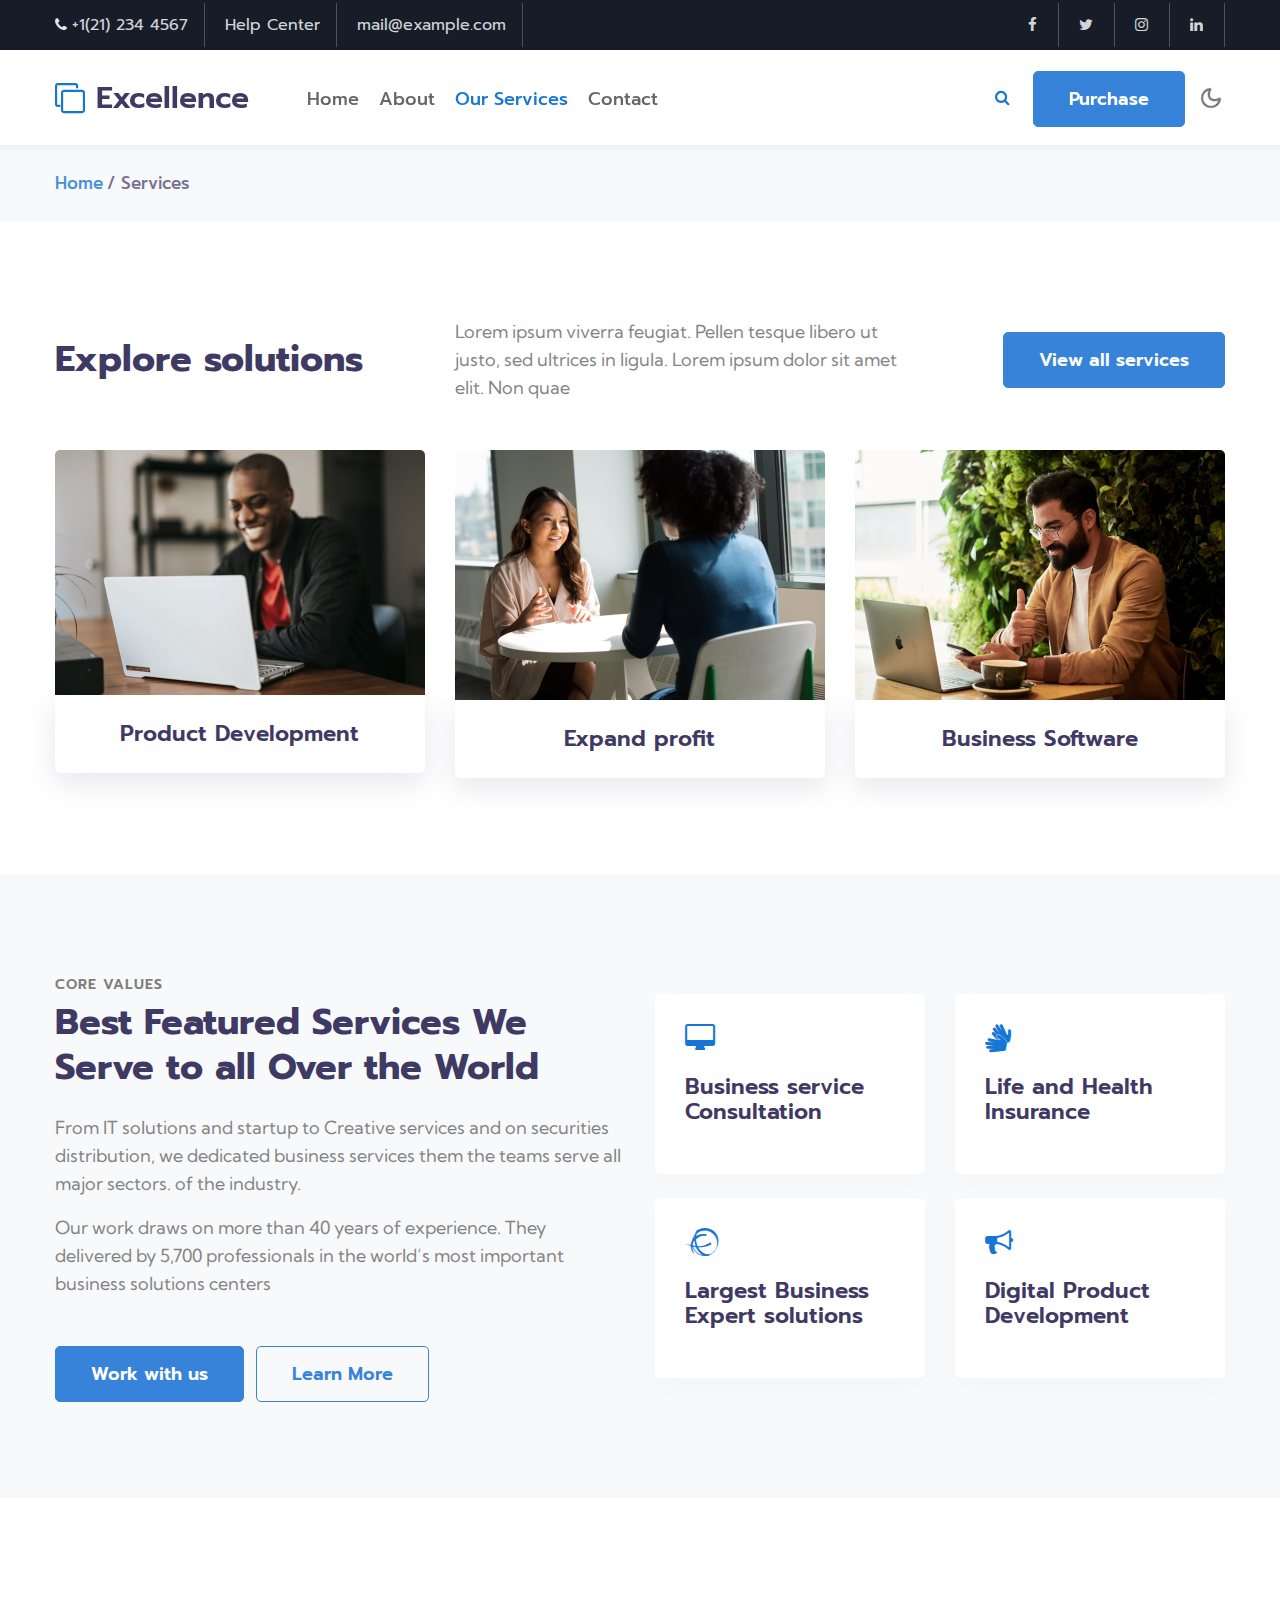
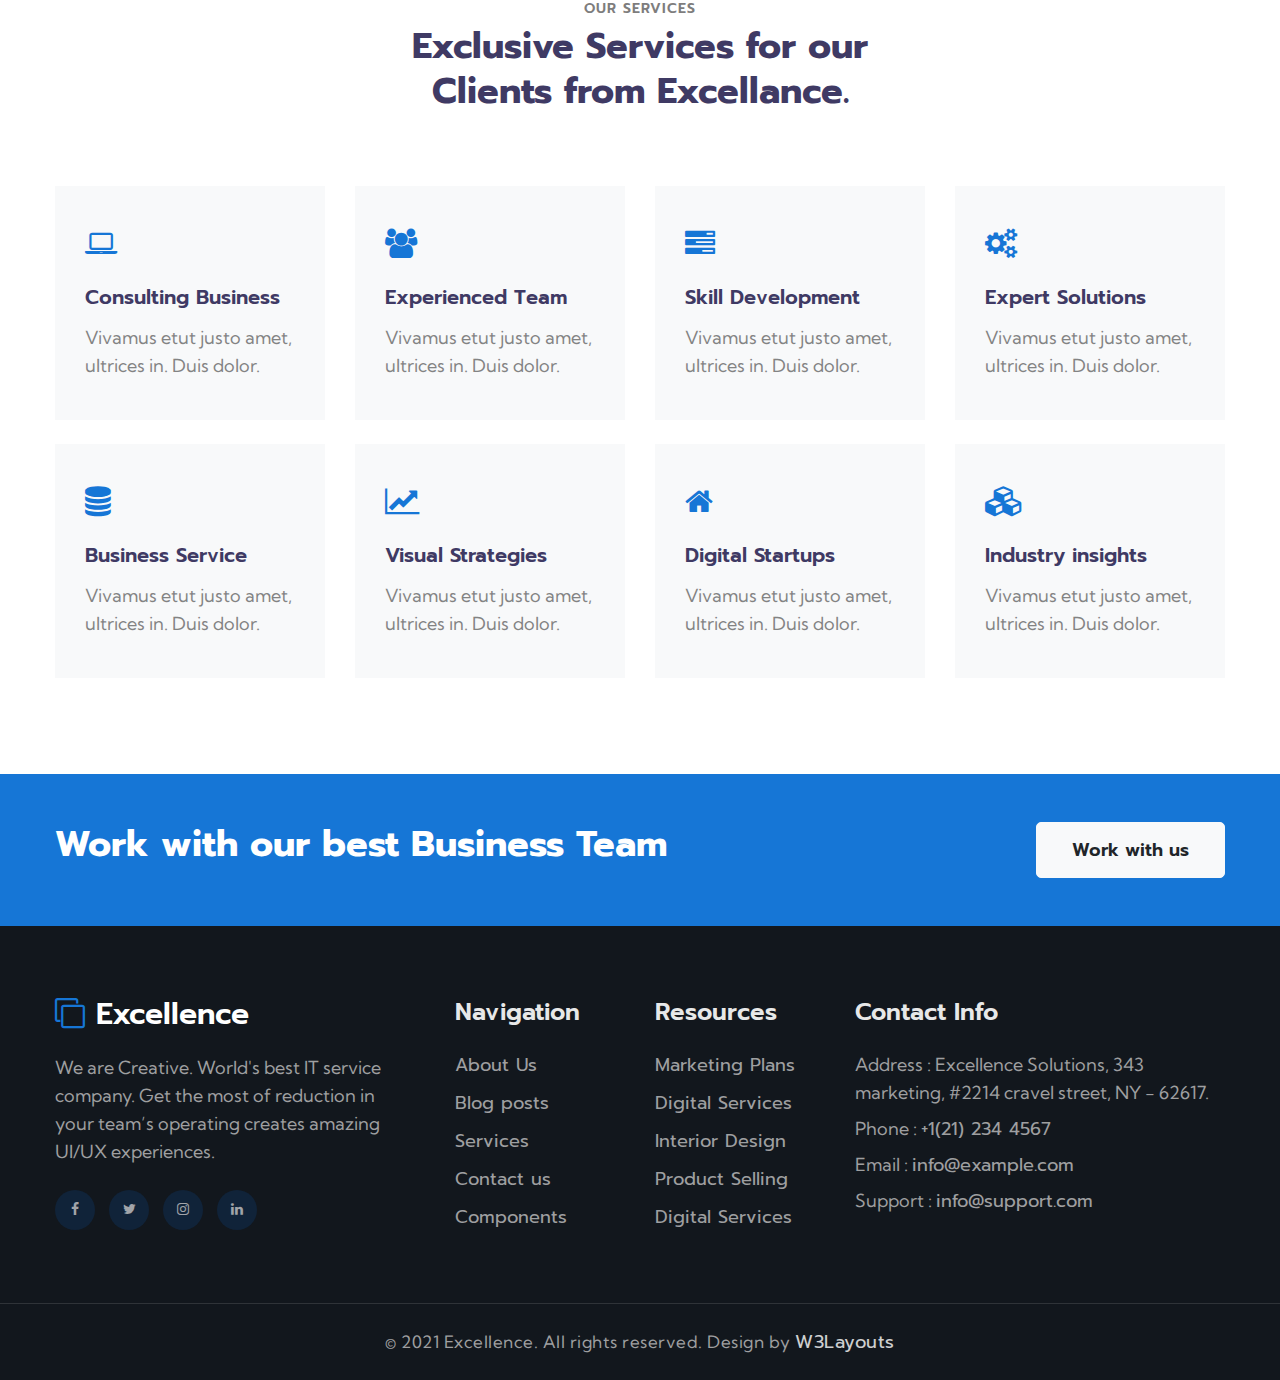
<file: services.html>
<!--
Author: W3layouts
Author URL: http://w3layouts.com
-->
<!doctype html>
<html lang="en">
  <head>
    <!-- Required meta tags -->
    <meta charset="utf-8">
    <meta name="viewport" content="width=device-width, initial-scale=1, shrink-to-fit=no">

    <title>Excellence - Business Category Bootstrap Responsive Website Template - Services : W3Layouts</title>

    <link href="//fonts.googleapis.com/css2?family=Prompt:wght@300;400;600&display=swap" rel="stylesheet">
    <link href="//fonts.googleapis.com/css2?family=Kumbh+Sans:wght@300;400;700&display=swap" rel="stylesheet">

    <!-- Template CSS -->
    <link rel="stylesheet" href="assets/css/style-starter.css">
  </head>
  <body>

    <!-- top header -->
    <section class="w3l-top-header">
      <div class="container">
          <div class="top-header-2">
              <div class="d-grid main-top">
                  <div class="top-headers">
                      <ul class="left-info">
                          <li>
                              <span class="fa fa-phone"></span><a href="tel:+1(21) 234 4567">+1(21) 234 4567</a>
                          </li>
                          <li class="">
                              <a href="#help" class="d-md-block d-none">Help Center</a>
                          </li>
                          <li class="">
                              <a href="mailto:mail@example.com" class="d-md-block d-none">mail@example.com</a>
                          </li>
                      </ul>
                  </div>
                  <div class="top-headers">
                      <ul>
                          <li>
                              <a href="#facebook"><span class="fa fa-facebook"></span></a>
                          </li>
                          <li>
                              <a href="#twitter"><span class="fa fa-twitter"></span></a>
                          </li>
                          <li>
                              <a href="#instagram"><span class="fa fa-instagram"></span></a>
                          </li>
                          <li class="mr-0">
                              <a href="#linkedin"><span class="fa fa-linkedin"></span></a>
                          </li>
                      </ul>
                  </div>
              </div>
          </div>
      </div>
  </section>
  <!-- //top header -->
<header id="site-header" class="fixed-top">
  <section class="w3l-header-4">
      <div class="container">
          <nav class="navbar navbar-expand-lg navbar-light">
              <h1><a class="navbar-brand" href="index.html">
                  <span class="fa fa-clone"></span> Excellence
                  </a></h1>
              <button class="navbar-toggler collapsed" type="button" data-toggle="collapse" data-target="#navbarNav"
                  aria-controls="navbarNav" aria-expanded="false" aria-label="Toggle navigation">
                  <span class="fa icon-expand fa-bars"></span>
                  <span class="fa icon-close fa-times"></span>
              </button>

              <div class="collapse navbar-collapse" id="navbarNav">
                  <ul class="navbar-nav">
                      <li class="nav-item @@home__active">
                          <a class="nav-link" href="index.html">Home </a>
                      </li>
                      <li class="nav-item @@about__active">
                          <a class="nav-link" href="about.html">About</a>
                      </li>
                      <li class="nav-item active">
                          <a class="nav-link" href="services.html">Our Services</a>
                      </li>
                      <li class="nav-item @@contact__active">
                          <a class="nav-link" href="contact.html">Contact</a>
                      </li>
                  </ul>
                  <ul class="navbar-nav search-right mt-lg-0 mt-2">
                      <li class="nav-item mr-2" title="Search"><a href="#search" class="btn search-search">
                              <span class="fa fa-search" aria-hidden="true"></span></a></li>
                      <li class="nav-item"><a href="contact.html"
                              class="btn btn-primary d-none d-lg-block btn-style mr-3">Purchase</a></li>
                  </ul>

                  <!-- //toggle switch for light and dark theme -->
                  <!-- search popup -->
                  <div id="search" class="pop-overlay">
                      <div class="popup">
                          <form action="error.html" method="GET" class="d-flex">
                              <input type="search" placeholder="Search.." name="search" required="required" autofocus>
                              <button type="submit"><span class="fa fa-search"></span></button>
                              <a class="close" href="#close">&times;</a>
                          </form>
                      </div>
                  </div>
                  <!-- /search popup -->
              </div>
              <!-- toggle switch for light and dark theme -->
              <div class="mobile-position">
                  <nav class="navigation">
                      <div class="theme-switch-wrapper">
                          <label class="theme-switch" for="checkbox">
                              <input type="checkbox" id="checkbox">
                              <div class="mode-container">
                                  <i class="gg-sun"></i>
                                  <i class="gg-moon"></i>
                              </div>
                          </label>
                      </div>
                  </nav>
              </div>
          </nav>
      </div>
  </section>
</header>
<section class="w3l-breadcrumb">
    <div class="container">
        <ul class="breadcrumbs-custom-path">
            <li><a href="index.html">Home</a></li>
            <li class="active">/ Services</li>
        </ul>
    </div>
</section>
<!--  services section -->
<div class="w3l-servicesblock1" id="why">
    <section id="grids5-block" class="py-5">
        <div class="container py-lg-5 py-md-4">
            <div class="row align-items-center">
                <div class="col-lg-4">
                    <h3 class="title-big mw-100">Explore solutions</h3>
                </div>
                <div class="col-lg-5 mt-lg-0 mt-md-4 mt-3">
                    <p>Lorem ipsum viverra feugiat. Pellen tesque libero ut justo, sed
                        ultrices in ligula. Lorem ipsum dolor sit amet
                        elit. Non quae </p>
                </div>
                <div class="col-lg-3 text-lg-right mt-lg-0 mt-3">
                    <a href="#allservices" class="btn btn-primary btn-style">View all services</a>
                </div>
            </div>
            <div class="row mt-md-5 mt-4 text-center">
                <div class="col-lg-4 col-md-6">
                    <div class="grids5-info">
                        <a href="#service" class="d-block zoom"><img src="assets/images/blog3.jpg" alt=""
                                class="img-fluid service-image" /></a>
                        <div class="blog-info">
                            <h4><a href="#service">Product Development</a></h4>
                        </div>
                    </div>
                </div>
                <div class="col-lg-4 col-md-6 mt-md-0 mt-5">
                    <div class="grids5-info">
                        <a href="#service" class="d-block zoom"><img src="assets/images/s3.jpg" alt=""
                                class="img-fluid service-image" /></a>
                        <div class="blog-info">
                            <h4><a href="#service">Expand profit</a></h4>
                        </div>
                    </div>
                </div>
                <div class="col-lg-4 col-md-6 mt-lg-0 mt-5">
                    <div class="grids5-info">
                        <a href="#service" class="d-block zoom"><img src="assets/images/s4.jpg" alt=""
                                class="img-fluid service-image" /></a>
                        <div class="blog-info">
                            <h4><a href="#service">Business Software</a></h4>
                        </div>
                    </div>
                </div>
            </div>
        </div>
    </section>
</div>
<!--  //services section -->
<!-- services page services section -->
<section class="w3l-services" id="core">
    <div class="midd-w3 py-5">
        <div class="container py-lg-5 py-md-3 py-2">
            <div class="row">
                <div class="col-lg-6 mb-lg-0 mb-md-5 mb-5 align-self">
                    <h6 class="title-small">Core Values</h6>
                    <h3 class="title-big mx-0">Best Featured Services We Serve to all Over the World </h3>
                    <p class="mt-md-4 mt-3">From IT solutions and startup to Creative services and on securities
                        distribution, we dedicated business services them the teams serve all major sectors. of the
                        industry. </p>
                    <p class="mt-3">Our work draws on more than 40 years of experience. They delivered by 5,700
                        professionals in the world’s most important business solutions centers</p>
                    <a href="#features" class="btn btn-primary btn-style mt-md-5 mt-4 mr-2">Work with us</a>
                    <a href="#Learnmore" class="btn btn-outline-primary btn-style mt-md-5 mt-4">Learn More</a>
                </div>
                <div class="col-lg-6 align-self-center">
                    <div class="row features4-grids">
                        <div class="col-md-6">
                            <div class="features4-grid">
                                <div class="feature-images">
                                    <span class="fa fa-desktop" aria-hidden="true"></span>
                                </div>
                                <h5><a href="#about">Business service Consultation</a></h5>
                            </div>
                        </div>
                        <div class="col-md-6 mt-lg-0 mt-4">
                            <div class="features4-grid">
                                <div class="feature-images">
                                    <span class="fa fa-sign-language" aria-hidden="true"></span>
                                </div>
                                <h5><a href="#about">Life and Health Insurance</a></h5>
                            </div>
                        </div>
                        <div class="col-md-6 mt-4">
                            <div class="features4-grid">
                                <div class="feature-images">
                                    <span class="fa fa-ravelry" aria-hidden="true"></span>
                                </div>
                                <h5><a href="#about">Largest Business Expert solutions</a></h5>
                            </div>
                        </div>
                        <div class="col-md-6 mt-4">
                            <div class="features4-grid">
                                <div class="feature-images">
                                    <span class="fa fa-bullhorn" aria-hidden="true"></span>
                                </div>
                                <h5><a href="#about">Digital Product Development</a></h5>
                            </div>
                        </div>
                    </div>
                </div>
            </div>
        </div>
    </div>
</section>
<!-- //services page services section -->
 <section class="w3l-bottom-grids-6 py-5" id="allservices">
        <div class="container py-lg-5 py-md-4 py-2">
            <h6 class="title-small text-center">Our Services </h6>
            <h3 class="title-big mb-md-5 mb-4 text-center">Exclusive Services for our Clients
                from Excellance.</h3>
            <div class="grids-area-hny main-cont-wthree-fea row">
                <div class="col-lg-3 col-md-6 grids-feature mt-4">
                    <div class="area-box">
                        <span class="fa fa-laptop"></span>
                        <h4><a href="#feature" class="title-head">Consulting Business</a></h4>
                        <p>Vivamus etut justo amet, ultrices in. Duis dolor.</p>

                    </div>
                </div>
                <div class="col-lg-3 col-md-6 grids-feature mt-4">
                    <div class="area-box">
                        <span class="fa fa-users"></span>
                        <h4><a href="#feature" class="title-head"> Experienced Team</a></h4>
                        <p>Vivamus etut justo amet, ultrices in. Duis dolor.</p>

                    </div>
                </div>
                <div class="col-lg-3 col-md-6 grids-feature mt-4">
                    <div class="area-box">
                        <span class="fa fa-tasks"></span>
                        <h4><a href="#feature" class="title-head">Skill Development</a></h4>
                        <p>Vivamus etut justo amet, ultrices in. Duis dolor.</p>

                    </div>
                </div>
                <div class="col-lg-3 col-md-6 grids-feature mt-4">
                    <div class="area-box">
                        <span class="fa fa-cogs"></span>
                        <h4><a href="#feature" class="title-head">Expert Solutions</a></h4>
                        <p>Vivamus etut justo amet, ultrices in. Duis dolor.</p>

                    </div>
                </div>
                <div class="col-lg-3 col-md-6 grids-feature mt-4">
                    <div class="area-box">
                        <span class="fa fa-database"></span>
                        <h4><a href="#feature" class="title-head">Business Service</a></h4>
                        <p>Vivamus etut justo amet, ultrices in. Duis dolor.</p>

                    </div>
                </div>
                <div class="col-lg-3 col-md-6 grids-feature mt-4">
                    <div class="area-box">
                        <span class="fa fa-line-chart"></span>
                        <h4><a href="#feature" class="title-head">Visual Strategies</a></h4>
                        <p>Vivamus etut justo amet, ultrices in. Duis dolor.</p>

                    </div>
                </div>
                <div class="col-lg-3 col-md-6 grids-feature mt-4">
                    <div class="area-box">
                        <span class="fa fa-home"></span>
                        <h4><a href="#feature" class="title-head">Digital Startups</a></h4>
                        <p>Vivamus etut justo amet, ultrices in. Duis dolor.</p>

                    </div>
                </div>
                <div class="col-lg-3 col-md-6 grids-feature mt-4">
                    <div class="area-box">
                        <span class="fa fa-cubes"></span>
                        <h4><a href="#feature" class="title-head">Industry insights</a></h4>
                        <p>Vivamus etut justo amet, ultrices in. Duis dolor.</p>

                    </div>
                </div>
            </div>
        </div>
    </section>
    <!-- //bottom-grids-->
<section class="w3l-bottom py-5">
    <div class="container">
        <div class="subscribe">
            <div class="row">
                <div class="col-lg-9 header-section mx-auto">
                    <h3 class="title-big mx-0 mw-100"> Work with our best Business Team </h3>
                </div>
                <div class="col-lg-3 mt-lg-0 mt-4 align-self text-lg-right">
                    <a href="#features" class="btn btn-light btn-style">Work with us</a>
                </div>
            </div>
        </div>
    </div>
</section>
<!-- footer -->
<section class="w3l-footer-29-main">
  <div class="footer-29 py-5">
    <div class="container py-lg-4">
      <div class="row footer-top-29">
        <div class="col-lg-4 col-md-6 col-sm-7 footer-list-29 footer-1 pr-lg-5">
          <div class="footer-logo mb-4">
            <a class="navbar-brand" href="index.html">
              <span class="fa fa-clone"></span> Excellence</a>
          </div>
          <p>We are Creative. World's best IT service company. Get the most of reduction in your team’s operating
            creates amazing UI/UX experiences. </p>
          <div class="main-social-footer-29 mt-4">
            <a href="#facebook" class="facebook"><span class="fa fa-facebook"></span></a>
            <a href="#twitter" class="twitter"><span class="fa fa-twitter"></span></a>
            <a href="#instagram" class="instagram"><span class="fa fa-instagram"></span></a>
            <a href="#linkedin" class="linkedin"><span class="fa fa-linkedin"></span></a>
          </div>
        </div>
        <div class="col-lg-2 col-md-6 col-sm-5 col-6 footer-list-29 footer-2 mt-sm-0 mt-5">

          <ul>
            <h6 class="footer-title-29">Navigation</h6>
            <li><a href="about.html">About Us</a></li>
            <li><a href="index.html#homeblog"> Blog posts</a></li>
            <li><a href="services.html">Services</a></li>
            <li><a href="contact.html">Contact us</a></li>
            <li><a href="#components"> Components</a></li>
          </ul>
        </div>
        <div class="col-lg-2 col-md-6 col-sm-5 col-6 footer-list-29 footer-3 mt-lg-0 mt-5">
          <h6 class="footer-title-29">Resources</h6>
          <ul>
            <li><a href="#traning">Marketing Plans</a></li>
            <li><a href="#marketplace">Digital Services</a></li>
            <li><a href="#experts">Interior Design</a></li>
            <li><a href="#platform">Product Selling</a></li>
            <li><a href="#marketplace">Digital Services</a></li>
          </ul>

        </div>
        <div class="col-lg-4 col-md-6 col-sm-7 footer-list-29 footer-4 mt-lg-0 mt-5">
          <h6 class="footer-title-29">Contact Info </h6>
          <p>Address : Excellence Solutions, 343 marketing, #2214 cravel street, NY - 62617.</p>
          <p class="mt-2">Phone : <a href="tel:+1(21) 234 4567">+1(21) 234 4567</a></p>
          <p class="mt-2">Email : <a href="mailto:info@example.com">info@example.com</a></p>
          <p class="mt-2">Support : <a href="mailto:info@support.com">info@support.com</a></p>
        </div>
      </div>
    </div>
  </div>
  <!-- copyright -->
  <section class="w3l-copyright text-center">
    <div class="container">
      <p class="copy-footer-29">© 2021 Excellence. All rights reserved. Design by <a href="https://w3layouts.com/"
          target="_blank">
          W3Layouts</a></p>
    </div>

    <!-- move top -->
    <button onclick="topFunction()" id="movetop" title="Go to top">
      &#10548;
    </button>
    <script>
      // When the user scrolls down 20px from the top of the document, show the button
      window.onscroll = function () {
        scrollFunction()
      };

      function scrollFunction() {
        if (document.body.scrollTop > 20 || document.documentElement.scrollTop > 20) {
          document.getElementById("movetop").style.display = "block";
        } else {
          document.getElementById("movetop").style.display = "none";
        }
      }

      // When the user clicks on the button, scroll to the top of the document
      function topFunction() {
        document.body.scrollTop = 0;
        document.documentElement.scrollTop = 0;
      }
    </script>
    <!-- /move top -->
  </section>
  <!-- //copyright -->
</section>
<!-- //footer -->

<!--  javascripts file here -->
<script src="assets/js/jquery-3.3.1.min.js"></script>

<script src="assets/js/theme-change.js"></script> <!-- //light and dark mode switch js -->

<script src="assets/js/jquery-1.9.1.min.js"></script>
<!-- faq -->
<script>
  const items = document.querySelectorAll(".accordion button");

  function toggleAccordion() {
    const itemToggle = this.getAttribute('aria-expanded');

    for (i = 0; i < items.length; i++) {
      items[i].setAttribute('aria-expanded', 'false');
    }

    if (itemToggle == 'false') {
      this.setAttribute('aria-expanded', 'true');
    }
  }

  items.forEach(item => item.addEventListener('click', toggleAccordion));
</script>
<!-- //faq -->

<script src="assets/js/easyResponsiveTabs.js"></script>
<!--Plug-in Initialisation-->
<script type="text/javascript">
  $(document).ready(function () {
    //Horizontal Tab
    $('#parentHorizontalTab').easyResponsiveTabs({
      type: 'default', //Types: default, vertical, accordion
      width: 'auto', //auto or any width like 600px
      fit: true, // 100% fit in a container
      tabidentify: 'hor_1', // The tab groups identifier
      activate: function (event) { // Callback function if tab is switched
        var $tab = $(this);
        var $info = $('#nested-tabInfo');
        var $name = $('span', $info);
        $name.text($tab.text());
        $info.show();
      }
    });
  });
</script>

<!-- owl carousel -->
<script src="assets/js/owl.carousel.js"></script>
<!-- script for banner slider-->
<script>
  $(document).ready(function () {
    $('.owl-one').owlCarousel({
      loop: true,
      margin: 0,
      nav: false,
      responsiveClass: true,
      autoplay: true,
      autoplayTimeout: 5000,
      autoplaySpeed: 1000,
      autoplayHoverPause: false,
      responsive: {
        0: {
          items: 1
        },
        480: {
          items: 1
        },
        667: {
          items: 1
        },
        1000: {
          items: 1
        }
      }
    })
  })
</script>
<!-- //script -->
<!-- owl carousel -->


<!-- script for customers -->
<script>
  $(document).ready(function () {
    $('.owl-three').owlCarousel({
      loop: true,
      margin: 0,
      nav: false,
      dots: false,
      responsiveClass: true,
      autoplay: true,
      autoplayTimeout: 5000,
      autoplaySpeed: 1000,
      autoplayHoverPause: false,
      responsive: {
        0: {
          items: 3,
          nav: true
        },
        480: {
          items: 3,
          nav: true
        },
        667: {
          items: 3,
          nav: true
        },
        800: {
          items: 4,
          nav: true
        },
        1000: {
          items: 5,
          nav: true
        }
      }
    })
  })
</script>
<!-- //customers owlcarousel -->

<!-- disable body scroll which navbar is in active -->
<!-- <script>
  $(function () {
    $('.navbar-toggler').click(function () {
      $('body').toggleClass('noscroll');
    })
  });
</script> -->
<!-- disable body scroll which navbar is in active -->

<!--/MENU-JS-->
<script>
  $(window).on("scroll", function () {
    var scroll = $(window).scrollTop();

    if (scroll >= 80) {
      $("#site-header").addClass("nav-fixed");
    } else {
      $("#site-header").removeClass("nav-fixed");
    }
  });

  //Main navigation Active Class Add Remove
  $(".navbar-toggler").on("click", function () {
    $("header").toggleClass("active");
  });
  $(document).on("ready", function () {
    if ($(window).width() > 991) {
      $("header").removeClass("active");
    }
    $(window).on("resize", function () {
      if ($(window).width() > 991) {
        $("header").removeClass("active");
      }
    });
  });
</script>
<!--//MENU-JS-->

<script src="assets/js/bootstrap.min.js"></script><!-- //bootstrap js -->

</body>

</html>
</file>
<file: assets/css/style-starter.css>
@charset "UTF-8";
/*--
Author: W3layouts
Author URL: http://w3layouts.com
--*/
/*!
 * Bootstrap v4.4.1 (https://getbootstrap.com/)
 * Copyright 2011-2019 The Bootstrap Authors
 * Copyright 2011-2019 Twitter, Inc.
 * Licensed under MIT (https://github.com/twbs/bootstrap/blob/master/LICENSE)
 */
:root {
  --blue: #4695e9;
  --indigo: #6610f2;
  --purple: #6f42c1;
  --pink: #e83e8c;
  --red: #3883da;
  --orange: #fd7e14;
  --yellow: #ffc107;
  --green: #28a745;
  --teal: #20c997;
  --cyan: #17a2b8;
  --white: #fff;
  --gray: #6c757d;
  --gray-dark: #343a40;
  --primary: #3883da;
  --secondary: #6c757d;
  --success: #28a745;
  --info: #17a2b8;
  --warning: #ffc107;
  --danger: #3883da;
  --light: #f8f9fa;
  --dark: #343a40;
  --breakpoint-xs: 0;
  --breakpoint-sm: 576px;
  --breakpoint-md: 768px;
  --breakpoint-lg: 992px;
  --breakpoint-xl: 1200px;
  --font-family-sans-serif: -apple-system, BlinkMacSystemFont, "Segoe UI", Roboto, "Helvetica Neue", Arial, "Noto Sans", sans-serif, "Apple Color Emoji", "Segoe UI Emoji", "Segoe UI Symbol", "Noto Color Emoji";
  --font-family-monospace: SFMono-Regular, Menlo, Monaco, Consolas, "Liberation Mono", "Courier New", monospace; }

*,
*::before,
*::after {
  box-sizing: border-box; }

html {
  font-family: sans-serif;
  line-height: 1.15;
  -webkit-text-size-adjust: 100%;
  -webkit-tap-highlight-color: rgba(0, 0, 0, 0); }

article, aside, figcaption, figure, footer, header, hgroup, main, nav, section {
  display: block; }

body {
  margin: 0;
  font-family: -apple-system, BlinkMacSystemFont, "Segoe UI", Roboto, "Helvetica Neue", Arial, "Noto Sans", sans-serif, "Apple Color Emoji", "Segoe UI Emoji", "Segoe UI Symbol", "Noto Color Emoji";
  font-size: 1rem;
  font-weight: 400;
  line-height: 1.5;
  color: #212529;
  text-align: left;
  background-color: #fff; }

[tabindex="-1"]:focus:not(:focus-visible) {
  outline: 0 !important; }

hr {
  box-sizing: content-box;
  height: 0;
  overflow: visible; }

h1, h2, h3, h4, h5, h6 {
  margin-top: 0;
  margin-bottom: 0.5rem; }

p {
  margin-top: 0;
  margin-bottom: 1rem; }

abbr[title],
abbr[data-original-title] {
  text-decoration: underline;
  -webkit-text-decoration: underline dotted;
          text-decoration: underline dotted;
  cursor: help;
  border-bottom: 0;
  -webkit-text-decoration-skip-ink: none;
          text-decoration-skip-ink: none; }

address {
  margin-bottom: 1rem;
  font-style: normal;
  line-height: inherit; }

ol,
ul,
dl {
  margin-top: 0;
  margin-bottom: 1rem; }

ol ol,
ul ul,
ol ul,
ul ol {
  margin-bottom: 0; }

dt {
  font-weight: 700; }

dd {
  margin-bottom: .5rem;
  margin-left: 0; }

blockquote {
  margin: 0 0 1rem; }

b,
strong {
  font-weight: bolder; }

small {
  font-size: 80%; }

sub,
sup {
  position: relative;
  font-size: 75%;
  line-height: 0;
  vertical-align: baseline; }

sub {
  bottom: -.25em; }

sup {
  top: -.5em; }

a {
  color: #3883da;
  text-decoration: none;
  background-color: transparent; }
  a:hover {
    color: #e8101b;
    text-decoration: underline; }

a:not([href]) {
  color: inherit;
  text-decoration: none; }
  a:not([href]):hover {
    color: inherit;
    text-decoration: none; }

pre,
code,
kbd,
samp {
  font-family: SFMono-Regular, Menlo, Monaco, Consolas, "Liberation Mono", "Courier New", monospace;
  font-size: 1em; }

pre {
  margin-top: 0;
  margin-bottom: 1rem;
  overflow: auto; }

figure {
  margin: 0 0 1rem; }

img {
  vertical-align: middle;
  border-style: none; }

svg {
  overflow: hidden;
  vertical-align: middle; }

table {
  border-collapse: collapse; }

caption {
  padding-top: 0.75rem;
  padding-bottom: 0.75rem;
  color: #6c757d;
  text-align: left;
  caption-side: bottom; }

th {
  text-align: inherit; }

label {
  display: inline-block;
  margin-bottom: 0.5rem; }

button {
  border-radius: 0; }

button:focus {
  outline: 1px dotted;
  outline: 5px auto -webkit-focus-ring-color; }

input,
button,
select,
optgroup,
textarea {
  margin: 0;
  font-family: inherit;
  font-size: inherit;
  line-height: inherit; }

button,
input {
  overflow: visible; }

button,
select {
  text-transform: none; }

select {
  word-wrap: normal; }

button,
[type="button"],
[type="reset"],
[type="submit"] {
  -webkit-appearance: button; }

button:not(:disabled),
[type="button"]:not(:disabled),
[type="reset"]:not(:disabled),
[type="submit"]:not(:disabled) {
  cursor: pointer; }

button::-moz-focus-inner,
[type="button"]::-moz-focus-inner,
[type="reset"]::-moz-focus-inner,
[type="submit"]::-moz-focus-inner {
  padding: 0;
  border-style: none; }

input[type="radio"],
input[type="checkbox"] {
  box-sizing: border-box;
  padding: 0; }

input[type="date"],
input[type="time"],
input[type="datetime-local"],
input[type="month"] {
  -webkit-appearance: listbox; }

textarea {
  overflow: auto;
  resize: vertical; }

fieldset {
  min-width: 0;
  padding: 0;
  margin: 0;
  border: 0; }

legend {
  display: block;
  width: 100%;
  max-width: 100%;
  padding: 0;
  margin-bottom: .5rem;
  font-size: 1.5rem;
  line-height: inherit;
  color: inherit;
  white-space: normal; }
  @media (max-width: 1200px) {
    legend {
      font-size: calc(1.275rem + 0.3vw) ; } }

progress {
  vertical-align: baseline; }

[type="number"]::-webkit-inner-spin-button,
[type="number"]::-webkit-outer-spin-button {
  height: auto; }

[type="search"] {
  outline-offset: -2px;
  -webkit-appearance: none; }

[type="search"]::-webkit-search-decoration {
  -webkit-appearance: none; }

::-webkit-file-upload-button {
  font: inherit;
  -webkit-appearance: button; }

output {
  display: inline-block; }

summary {
  display: list-item;
  cursor: pointer; }

template {
  display: none; }

[hidden] {
  display: none !important; }

h1, h2, h3, h4, h5, h6,
.h1, .h2, .h3, .h4, .h5, .h6 {
  margin-bottom: 0.5rem;
  font-weight: 500;
  line-height: 1.2; }

h1, .h1 {
  font-size: 2.5rem; }
  @media (max-width: 1200px) {
    h1, .h1 {
      font-size: calc(1.375rem + 1.5vw) ; } }

h2, .h2 {
  font-size: 2rem; }
  @media (max-width: 1200px) {
    h2, .h2 {
      font-size: calc(1.325rem + 0.9vw) ; } }

h3, .h3 {
  font-size: 1.75rem; }
  @media (max-width: 1200px) {
    h3, .h3 {
      font-size: calc(1.3rem + 0.6vw) ; } }

h4, .h4 {
  font-size: 1.5rem; }
  @media (max-width: 1200px) {
    h4, .h4 {
      font-size: calc(1.275rem + 0.3vw) ; } }

h5, .h5 {
  font-size: 1.25rem; }

h6, .h6 {
  font-size: 1rem; }

.lead {
  font-size: 1.25rem;
  font-weight: 300; }

.display-1 {
  font-size: 6rem;
  font-weight: 300;
  line-height: 1.2; }
  @media (max-width: 1200px) {
    .display-1 {
      font-size: calc(1.725rem + 5.7vw) ; } }

.display-2 {
  font-size: 5.5rem;
  font-weight: 300;
  line-height: 1.2; }
  @media (max-width: 1200px) {
    .display-2 {
      font-size: calc(1.675rem + 5.1vw) ; } }

.display-3 {
  font-size: 4.5rem;
  font-weight: 300;
  line-height: 1.2; }
  @media (max-width: 1200px) {
    .display-3 {
      font-size: calc(1.575rem + 3.9vw) ; } }

.display-4 {
  font-size: 3.5rem;
  font-weight: 300;
  line-height: 1.2; }
  @media (max-width: 1200px) {
    .display-4 {
      font-size: calc(1.475rem + 2.7vw) ; } }

hr {
  margin-top: 1rem;
  margin-bottom: 1rem;
  border: 0;
  border-top: 1px solid rgba(0, 0, 0, 0.1); }

small,
.small {
  font-size: 80%;
  font-weight: 400; }

mark,
.mark {
  padding: 0.2em;
  background-color: #fcf8e3; }

.list-unstyled {
  padding-left: 0;
  list-style: none; }

.list-inline {
  padding-left: 0;
  list-style: none; }

.list-inline-item {
  display: inline-block; }
  .list-inline-item:not(:last-child) {
    margin-right: 0.5rem; }

.initialism {
  font-size: 90%;
  text-transform: uppercase; }

.blockquote {
  margin-bottom: 1rem;
  font-size: 1.25rem; }

.blockquote-footer {
  display: block;
  font-size: 80%;
  color: #6c757d; }
  .blockquote-footer::before {
    content: "\2014\00A0"; }

.img-fluid {
  max-width: 100%;
  height: auto; }

.img-thumbnail {
  padding: 0.25rem;
  background-color: #fff;
  border: 1px solid #dee2e6;
  border-radius: 0.25rem;
  max-width: 100%;
  height: auto; }

.figure {
  display: inline-block; }

.figure-img {
  margin-bottom: 0.5rem;
  line-height: 1; }

.figure-caption {
  font-size: 90%;
  color: #6c757d; }

code {
  font-size: 87.5%;
  color: #e83e8c;
  word-wrap: break-word; }
  a > code {
    color: inherit; }

kbd {
  padding: 0.2rem 0.4rem;
  font-size: 87.5%;
  color: #fff;
  background-color: #212529;
  border-radius: 0.2rem; }
  kbd kbd {
    padding: 0;
    font-size: 100%;
    font-weight: 700; }

pre {
  display: block;
  font-size: 87.5%;
  color: #212529; }
  pre code {
    font-size: inherit;
    color: inherit;
    word-break: normal; }

.pre-scrollable {
  max-height: 340px;
  overflow-y: scroll; }

.container {
  width: 100%;
  padding-right: 15px;
  padding-left: 15px;
  margin-right: auto;
  margin-left: auto; }
  @media (min-width: 576px) {
    .container {
      max-width: 540px; } }
  @media (min-width: 768px) {
    .container {
      max-width: 720px; } }
  @media (min-width: 992px) {
    .container {
      max-width: 960px; } }
  @media (min-width: 1200px) {
    .container {
      max-width: 1140px; } }

.container-fluid, .container-sm, .container-md, .container-lg, .container-xl {
  width: 100%;
  padding-right: 15px;
  padding-left: 15px;
  margin-right: auto;
  margin-left: auto; }

@media (min-width: 576px) {
  .container, .container-sm {
    max-width: 540px; } }

@media (min-width: 768px) {
  .container, .container-sm, .container-md {
    max-width: 720px; } }

@media (min-width: 992px) {
  .container, .container-sm, .container-md, .container-lg {
    max-width: 960px; } }

@media (min-width: 1200px) {
  .container, .container-sm, .container-md, .container-lg, .container-xl {
    max-width: 1140px; } }

.row {
  display: flex;
  flex-wrap: wrap;
  margin-right: -15px;
  margin-left: -15px; }

.no-gutters {
  margin-right: 0;
  margin-left: 0; }
  .no-gutters > .col,
  .no-gutters > [class*="col-"] {
    padding-right: 0;
    padding-left: 0; }

.col-1, .col-2, .col-3, .col-4, .col-5, .col-6, .col-7, .col-8, .col-9, .col-10, .col-11, .col-12, .col,
.col-auto, .col-sm-1, .col-sm-2, .col-sm-3, .col-sm-4, .col-sm-5, .col-sm-6, .col-sm-7, .col-sm-8, .col-sm-9, .col-sm-10, .col-sm-11, .col-sm-12, .col-sm,
.col-sm-auto, .col-md-1, .col-md-2, .col-md-3, .col-md-4, .col-md-5, .col-md-6, .col-md-7, .col-md-8, .col-md-9, .col-md-10, .col-md-11, .col-md-12, .col-md,
.col-md-auto, .col-lg-1, .col-lg-2, .col-lg-3, .col-lg-4, .col-lg-5, .col-lg-6, .col-lg-7, .col-lg-8, .col-lg-9, .col-lg-10, .col-lg-11, .col-lg-12, .col-lg,
.col-lg-auto, .col-xl-1, .col-xl-2, .col-xl-3, .col-xl-4, .col-xl-5, .col-xl-6, .col-xl-7, .col-xl-8, .col-xl-9, .col-xl-10, .col-xl-11, .col-xl-12, .col-xl,
.col-xl-auto {
  position: relative;
  width: 100%;
  padding-right: 15px;
  padding-left: 15px; }

.col {
  flex-basis: 0;
  flex-grow: 1;
  max-width: 100%; }

.row-cols-1 > * {
  flex: 0 0 100%;
  max-width: 100%; }

.row-cols-2 > * {
  flex: 0 0 50%;
  max-width: 50%; }

.row-cols-3 > * {
  flex: 0 0 33.33333%;
  max-width: 33.33333%; }

.row-cols-4 > * {
  flex: 0 0 25%;
  max-width: 25%; }

.row-cols-5 > * {
  flex: 0 0 20%;
  max-width: 20%; }

.row-cols-6 > * {
  flex: 0 0 16.66667%;
  max-width: 16.66667%; }

.col-auto {
  flex: 0 0 auto;
  width: auto;
  max-width: 100%; }

.col-1 {
  flex: 0 0 8.33333%;
  max-width: 8.33333%; }

.col-2 {
  flex: 0 0 16.66667%;
  max-width: 16.66667%; }

.col-3 {
  flex: 0 0 25%;
  max-width: 25%; }

.col-4 {
  flex: 0 0 33.33333%;
  max-width: 33.33333%; }

.col-5 {
  flex: 0 0 41.66667%;
  max-width: 41.66667%; }

.col-6 {
  flex: 0 0 50%;
  max-width: 50%; }

.col-7 {
  flex: 0 0 58.33333%;
  max-width: 58.33333%; }

.col-8 {
  flex: 0 0 66.66667%;
  max-width: 66.66667%; }

.col-9 {
  flex: 0 0 75%;
  max-width: 75%; }

.col-10 {
  flex: 0 0 83.33333%;
  max-width: 83.33333%; }

.col-11 {
  flex: 0 0 91.66667%;
  max-width: 91.66667%; }

.col-12 {
  flex: 0 0 100%;
  max-width: 100%; }

.order-first {
  order: -1; }

.order-last {
  order: 13; }

.order-0 {
  order: 0; }

.order-1 {
  order: 1; }

.order-2 {
  order: 2; }

.order-3 {
  order: 3; }

.order-4 {
  order: 4; }

.order-5 {
  order: 5; }

.order-6 {
  order: 6; }

.order-7 {
  order: 7; }

.order-8 {
  order: 8; }

.order-9 {
  order: 9; }

.order-10 {
  order: 10; }

.order-11 {
  order: 11; }

.order-12 {
  order: 12; }

.offset-1 {
  margin-left: 8.33333%; }

.offset-2 {
  margin-left: 16.66667%; }

.offset-3 {
  margin-left: 25%; }

.offset-4 {
  margin-left: 33.33333%; }

.offset-5 {
  margin-left: 41.66667%; }

.offset-6 {
  margin-left: 50%; }

.offset-7 {
  margin-left: 58.33333%; }

.offset-8 {
  margin-left: 66.66667%; }

.offset-9 {
  margin-left: 75%; }

.offset-10 {
  margin-left: 83.33333%; }

.offset-11 {
  margin-left: 91.66667%; }

@media (min-width: 576px) {
  .col-sm {
    flex-basis: 0;
    flex-grow: 1;
    max-width: 100%; }
  .row-cols-sm-1 > * {
    flex: 0 0 100%;
    max-width: 100%; }
  .row-cols-sm-2 > * {
    flex: 0 0 50%;
    max-width: 50%; }
  .row-cols-sm-3 > * {
    flex: 0 0 33.33333%;
    max-width: 33.33333%; }
  .row-cols-sm-4 > * {
    flex: 0 0 25%;
    max-width: 25%; }
  .row-cols-sm-5 > * {
    flex: 0 0 20%;
    max-width: 20%; }
  .row-cols-sm-6 > * {
    flex: 0 0 16.66667%;
    max-width: 16.66667%; }
  .col-sm-auto {
    flex: 0 0 auto;
    width: auto;
    max-width: 100%; }
  .col-sm-1 {
    flex: 0 0 8.33333%;
    max-width: 8.33333%; }
  .col-sm-2 {
    flex: 0 0 16.66667%;
    max-width: 16.66667%; }
  .col-sm-3 {
    flex: 0 0 25%;
    max-width: 25%; }
  .col-sm-4 {
    flex: 0 0 33.33333%;
    max-width: 33.33333%; }
  .col-sm-5 {
    flex: 0 0 41.66667%;
    max-width: 41.66667%; }
  .col-sm-6 {
    flex: 0 0 50%;
    max-width: 50%; }
  .col-sm-7 {
    flex: 0 0 58.33333%;
    max-width: 58.33333%; }
  .col-sm-8 {
    flex: 0 0 66.66667%;
    max-width: 66.66667%; }
  .col-sm-9 {
    flex: 0 0 75%;
    max-width: 75%; }
  .col-sm-10 {
    flex: 0 0 83.33333%;
    max-width: 83.33333%; }
  .col-sm-11 {
    flex: 0 0 91.66667%;
    max-width: 91.66667%; }
  .col-sm-12 {
    flex: 0 0 100%;
    max-width: 100%; }
  .order-sm-first {
    order: -1; }
  .order-sm-last {
    order: 13; }
  .order-sm-0 {
    order: 0; }
  .order-sm-1 {
    order: 1; }
  .order-sm-2 {
    order: 2; }
  .order-sm-3 {
    order: 3; }
  .order-sm-4 {
    order: 4; }
  .order-sm-5 {
    order: 5; }
  .order-sm-6 {
    order: 6; }
  .order-sm-7 {
    order: 7; }
  .order-sm-8 {
    order: 8; }
  .order-sm-9 {
    order: 9; }
  .order-sm-10 {
    order: 10; }
  .order-sm-11 {
    order: 11; }
  .order-sm-12 {
    order: 12; }
  .offset-sm-0 {
    margin-left: 0; }
  .offset-sm-1 {
    margin-left: 8.33333%; }
  .offset-sm-2 {
    margin-left: 16.66667%; }
  .offset-sm-3 {
    margin-left: 25%; }
  .offset-sm-4 {
    margin-left: 33.33333%; }
  .offset-sm-5 {
    margin-left: 41.66667%; }
  .offset-sm-6 {
    margin-left: 50%; }
  .offset-sm-7 {
    margin-left: 58.33333%; }
  .offset-sm-8 {
    margin-left: 66.66667%; }
  .offset-sm-9 {
    margin-left: 75%; }
  .offset-sm-10 {
    margin-left: 83.33333%; }
  .offset-sm-11 {
    margin-left: 91.66667%; } }

@media (min-width: 768px) {
  .col-md {
    flex-basis: 0;
    flex-grow: 1;
    max-width: 100%; }
  .row-cols-md-1 > * {
    flex: 0 0 100%;
    max-width: 100%; }
  .row-cols-md-2 > * {
    flex: 0 0 50%;
    max-width: 50%; }
  .row-cols-md-3 > * {
    flex: 0 0 33.33333%;
    max-width: 33.33333%; }
  .row-cols-md-4 > * {
    flex: 0 0 25%;
    max-width: 25%; }
  .row-cols-md-5 > * {
    flex: 0 0 20%;
    max-width: 20%; }
  .row-cols-md-6 > * {
    flex: 0 0 16.66667%;
    max-width: 16.66667%; }
  .col-md-auto {
    flex: 0 0 auto;
    width: auto;
    max-width: 100%; }
  .col-md-1 {
    flex: 0 0 8.33333%;
    max-width: 8.33333%; }
  .col-md-2 {
    flex: 0 0 16.66667%;
    max-width: 16.66667%; }
  .col-md-3 {
    flex: 0 0 25%;
    max-width: 25%; }
  .col-md-4 {
    flex: 0 0 33.33333%;
    max-width: 33.33333%; }
  .col-md-5 {
    flex: 0 0 41.66667%;
    max-width: 41.66667%; }
  .col-md-6 {
    flex: 0 0 50%;
    max-width: 50%; }
  .col-md-7 {
    flex: 0 0 58.33333%;
    max-width: 58.33333%; }
  .col-md-8 {
    flex: 0 0 66.66667%;
    max-width: 66.66667%; }
  .col-md-9 {
    flex: 0 0 75%;
    max-width: 75%; }
  .col-md-10 {
    flex: 0 0 83.33333%;
    max-width: 83.33333%; }
  .col-md-11 {
    flex: 0 0 91.66667%;
    max-width: 91.66667%; }
  .col-md-12 {
    flex: 0 0 100%;
    max-width: 100%; }
  .order-md-first {
    order: -1; }
  .order-md-last {
    order: 13; }
  .order-md-0 {
    order: 0; }
  .order-md-1 {
    order: 1; }
  .order-md-2 {
    order: 2; }
  .order-md-3 {
    order: 3; }
  .order-md-4 {
    order: 4; }
  .order-md-5 {
    order: 5; }
  .order-md-6 {
    order: 6; }
  .order-md-7 {
    order: 7; }
  .order-md-8 {
    order: 8; }
  .order-md-9 {
    order: 9; }
  .order-md-10 {
    order: 10; }
  .order-md-11 {
    order: 11; }
  .order-md-12 {
    order: 12; }
  .offset-md-0 {
    margin-left: 0; }
  .offset-md-1 {
    margin-left: 8.33333%; }
  .offset-md-2 {
    margin-left: 16.66667%; }
  .offset-md-3 {
    margin-left: 25%; }
  .offset-md-4 {
    margin-left: 33.33333%; }
  .offset-md-5 {
    margin-left: 41.66667%; }
  .offset-md-6 {
    margin-left: 50%; }
  .offset-md-7 {
    margin-left: 58.33333%; }
  .offset-md-8 {
    margin-left: 66.66667%; }
  .offset-md-9 {
    margin-left: 75%; }
  .offset-md-10 {
    margin-left: 83.33333%; }
  .offset-md-11 {
    margin-left: 91.66667%; } }

@media (min-width: 992px) {
  .col-lg {
    flex-basis: 0;
    flex-grow: 1;
    max-width: 100%; }
  .row-cols-lg-1 > * {
    flex: 0 0 100%;
    max-width: 100%; }
  .row-cols-lg-2 > * {
    flex: 0 0 50%;
    max-width: 50%; }
  .row-cols-lg-3 > * {
    flex: 0 0 33.33333%;
    max-width: 33.33333%; }
  .row-cols-lg-4 > * {
    flex: 0 0 25%;
    max-width: 25%; }
  .row-cols-lg-5 > * {
    flex: 0 0 20%;
    max-width: 20%; }
  .row-cols-lg-6 > * {
    flex: 0 0 16.66667%;
    max-width: 16.66667%; }
  .col-lg-auto {
    flex: 0 0 auto;
    width: auto;
    max-width: 100%; }
  .col-lg-1 {
    flex: 0 0 8.33333%;
    max-width: 8.33333%; }
  .col-lg-2 {
    flex: 0 0 16.66667%;
    max-width: 16.66667%; }
  .col-lg-3 {
    flex: 0 0 25%;
    max-width: 25%; }
  .col-lg-4 {
    flex: 0 0 33.33333%;
    max-width: 33.33333%; }
  .col-lg-5 {
    flex: 0 0 41.66667%;
    max-width: 41.66667%; }
  .col-lg-6 {
    flex: 0 0 50%;
    max-width: 50%; }
  .col-lg-7 {
    flex: 0 0 58.33333%;
    max-width: 58.33333%; }
  .col-lg-8 {
    flex: 0 0 66.66667%;
    max-width: 66.66667%; }
  .col-lg-9 {
    flex: 0 0 75%;
    max-width: 75%; }
  .col-lg-10 {
    flex: 0 0 83.33333%;
    max-width: 83.33333%; }
  .col-lg-11 {
    flex: 0 0 91.66667%;
    max-width: 91.66667%; }
  .col-lg-12 {
    flex: 0 0 100%;
    max-width: 100%; }
  .order-lg-first {
    order: -1; }
  .order-lg-last {
    order: 13; }
  .order-lg-0 {
    order: 0; }
  .order-lg-1 {
    order: 1; }
  .order-lg-2 {
    order: 2; }
  .order-lg-3 {
    order: 3; }
  .order-lg-4 {
    order: 4; }
  .order-lg-5 {
    order: 5; }
  .order-lg-6 {
    order: 6; }
  .order-lg-7 {
    order: 7; }
  .order-lg-8 {
    order: 8; }
  .order-lg-9 {
    order: 9; }
  .order-lg-10 {
    order: 10; }
  .order-lg-11 {
    order: 11; }
  .order-lg-12 {
    order: 12; }
  .offset-lg-0 {
    margin-left: 0; }
  .offset-lg-1 {
    margin-left: 8.33333%; }
  .offset-lg-2 {
    margin-left: 16.66667%; }
  .offset-lg-3 {
    margin-left: 25%; }
  .offset-lg-4 {
    margin-left: 33.33333%; }
  .offset-lg-5 {
    margin-left: 41.66667%; }
  .offset-lg-6 {
    margin-left: 50%; }
  .offset-lg-7 {
    margin-left: 58.33333%; }
  .offset-lg-8 {
    margin-left: 66.66667%; }
  .offset-lg-9 {
    margin-left: 75%; }
  .offset-lg-10 {
    margin-left: 83.33333%; }
  .offset-lg-11 {
    margin-left: 91.66667%; } }

@media (min-width: 1200px) {
  .col-xl {
    flex-basis: 0;
    flex-grow: 1;
    max-width: 100%; }
  .row-cols-xl-1 > * {
    flex: 0 0 100%;
    max-width: 100%; }
  .row-cols-xl-2 > * {
    flex: 0 0 50%;
    max-width: 50%; }
  .row-cols-xl-3 > * {
    flex: 0 0 33.33333%;
    max-width: 33.33333%; }
  .row-cols-xl-4 > * {
    flex: 0 0 25%;
    max-width: 25%; }
  .row-cols-xl-5 > * {
    flex: 0 0 20%;
    max-width: 20%; }
  .row-cols-xl-6 > * {
    flex: 0 0 16.66667%;
    max-width: 16.66667%; }
  .col-xl-auto {
    flex: 0 0 auto;
    width: auto;
    max-width: 100%; }
  .col-xl-1 {
    flex: 0 0 8.33333%;
    max-width: 8.33333%; }
  .col-xl-2 {
    flex: 0 0 16.66667%;
    max-width: 16.66667%; }
  .col-xl-3 {
    flex: 0 0 25%;
    max-width: 25%; }
  .col-xl-4 {
    flex: 0 0 33.33333%;
    max-width: 33.33333%; }
  .col-xl-5 {
    flex: 0 0 41.66667%;
    max-width: 41.66667%; }
  .col-xl-6 {
    flex: 0 0 50%;
    max-width: 50%; }
  .col-xl-7 {
    flex: 0 0 58.33333%;
    max-width: 58.33333%; }
  .col-xl-8 {
    flex: 0 0 66.66667%;
    max-width: 66.66667%; }
  .col-xl-9 {
    flex: 0 0 75%;
    max-width: 75%; }
  .col-xl-10 {
    flex: 0 0 83.33333%;
    max-width: 83.33333%; }
  .col-xl-11 {
    flex: 0 0 91.66667%;
    max-width: 91.66667%; }
  .col-xl-12 {
    flex: 0 0 100%;
    max-width: 100%; }
  .order-xl-first {
    order: -1; }
  .order-xl-last {
    order: 13; }
  .order-xl-0 {
    order: 0; }
  .order-xl-1 {
    order: 1; }
  .order-xl-2 {
    order: 2; }
  .order-xl-3 {
    order: 3; }
  .order-xl-4 {
    order: 4; }
  .order-xl-5 {
    order: 5; }
  .order-xl-6 {
    order: 6; }
  .order-xl-7 {
    order: 7; }
  .order-xl-8 {
    order: 8; }
  .order-xl-9 {
    order: 9; }
  .order-xl-10 {
    order: 10; }
  .order-xl-11 {
    order: 11; }
  .order-xl-12 {
    order: 12; }
  .offset-xl-0 {
    margin-left: 0; }
  .offset-xl-1 {
    margin-left: 8.33333%; }
  .offset-xl-2 {
    margin-left: 16.66667%; }
  .offset-xl-3 {
    margin-left: 25%; }
  .offset-xl-4 {
    margin-left: 33.33333%; }
  .offset-xl-5 {
    margin-left: 41.66667%; }
  .offset-xl-6 {
    margin-left: 50%; }
  .offset-xl-7 {
    margin-left: 58.33333%; }
  .offset-xl-8 {
    margin-left: 66.66667%; }
  .offset-xl-9 {
    margin-left: 75%; }
  .offset-xl-10 {
    margin-left: 83.33333%; }
  .offset-xl-11 {
    margin-left: 91.66667%; } }

.table {
  width: 100%;
  margin-bottom: 1rem;
  color: #212529; }
  .table th,
  .table td {
    padding: 0.75rem;
    vertical-align: top;
    border-top: 1px solid #dee2e6; }
  .table thead th {
    vertical-align: bottom;
    border-bottom: 2px solid #dee2e6; }
  .table tbody + tbody {
    border-top: 2px solid #dee2e6; }

.table-sm th,
.table-sm td {
  padding: 0.3rem; }

.table-bordered {
  border: 1px solid #dee2e6; }
  .table-bordered th,
  .table-bordered td {
    border: 1px solid #dee2e6; }
  .table-bordered thead th,
  .table-bordered thead td {
    border-bottom-width: 2px; }

.table-borderless th,
.table-borderless td,
.table-borderless thead th,
.table-borderless tbody + tbody {
  border: 0; }

.table-striped tbody tr:nth-of-type(odd) {
  background-color: rgba(0, 0, 0, 0.05); }

.table-hover tbody tr:hover {
  color: #212529;
  background-color: rgba(0, 0, 0, 0.075); }

.table-primary,
.table-primary > th,
.table-primary > td {
  background-color: #fccfd1; }

.table-primary th,
.table-primary td,
.table-primary thead th,
.table-primary tbody + tbody {
  border-color: #f9a5a9; }

.table-hover .table-primary:hover {
  background-color: #fbb7ba; }
  .table-hover .table-primary:hover > td,
  .table-hover .table-primary:hover > th {
    background-color: #fbb7ba; }

.table-secondary,
.table-secondary > th,
.table-secondary > td {
  background-color: #d6d8db; }

.table-secondary th,
.table-secondary td,
.table-secondary thead th,
.table-secondary tbody + tbody {
  border-color: #b3b7bb; }

.table-hover .table-secondary:hover {
  background-color: #c8cbcf; }
  .table-hover .table-secondary:hover > td,
  .table-hover .table-secondary:hover > th {
    background-color: #c8cbcf; }

.table-success,
.table-success > th,
.table-success > td {
  background-color: #c3e6cb; }

.table-success th,
.table-success td,
.table-success thead th,
.table-success tbody + tbody {
  border-color: #8fd19e; }

.table-hover .table-success:hover {
  background-color: #b1dfbb; }
  .table-hover .table-success:hover > td,
  .table-hover .table-success:hover > th {
    background-color: #b1dfbb; }

.table-info,
.table-info > th,
.table-info > td {
  background-color: #bee5eb; }

.table-info th,
.table-info td,
.table-info thead th,
.table-info tbody + tbody {
  border-color: #86cfda; }

.table-hover .table-info:hover {
  background-color: #abdde5; }
  .table-hover .table-info:hover > td,
  .table-hover .table-info:hover > th {
    background-color: #abdde5; }

.table-warning,
.table-warning > th,
.table-warning > td {
  background-color: #ffeeba; }

.table-warning th,
.table-warning td,
.table-warning thead th,
.table-warning tbody + tbody {
  border-color: #ffdf7e; }

.table-hover .table-warning:hover {
  background-color: #ffe8a1; }
  .table-hover .table-warning:hover > td,
  .table-hover .table-warning:hover > th {
    background-color: #ffe8a1; }

.table-danger,
.table-danger > th,
.table-danger > td {
  background-color: #f5c6cb; }

.table-danger th,
.table-danger td,
.table-danger thead th,
.table-danger tbody + tbody {
  border-color: #ed969e; }

.table-hover .table-danger:hover {
  background-color: #f1b0b7; }
  .table-hover .table-danger:hover > td,
  .table-hover .table-danger:hover > th {
    background-color: #f1b0b7; }

.table-light,
.table-light > th,
.table-light > td {
  background-color: #fdfdfe; }

.table-light th,
.table-light td,
.table-light thead th,
.table-light tbody + tbody {
  border-color: #fbfcfc; }

.table-hover .table-light:hover {
  background-color: #ececf6; }
  .table-hover .table-light:hover > td,
  .table-hover .table-light:hover > th {
    background-color: #ececf6; }

.table-dark,
.table-dark > th,
.table-dark > td {
  background-color: #c6c8ca; }

.table-dark th,
.table-dark td,
.table-dark thead th,
.table-dark tbody + tbody {
  border-color: #95999c; }

.table-hover .table-dark:hover {
  background-color: #b9bbbe; }
  .table-hover .table-dark:hover > td,
  .table-hover .table-dark:hover > th {
    background-color: #b9bbbe; }

.table-active,
.table-active > th,
.table-active > td {
  background-color: rgba(0, 0, 0, 0.075); }

.table-hover .table-active:hover {
  background-color: rgba(0, 0, 0, 0.075); }
  .table-hover .table-active:hover > td,
  .table-hover .table-active:hover > th {
    background-color: rgba(0, 0, 0, 0.075); }

.table .thead-dark th {
  color: #fff;
  background-color: #343a40;
  border-color: #454d55; }

.table .thead-light th {
  color: #495057;
  background-color: #e9ecef;
  border-color: #dee2e6; }

.table-dark {
  color: #fff;
  background-color: #343a40; }
  .table-dark th,
  .table-dark td,
  .table-dark thead th {
    border-color: #454d55; }
  .table-dark.table-bordered {
    border: 0; }
  .table-dark.table-striped tbody tr:nth-of-type(odd) {
    background-color: rgba(255, 255, 255, 0.05); }
  .table-dark.table-hover tbody tr:hover {
    color: #fff;
    background-color: rgba(255, 255, 255, 0.075); }

@media (max-width: 575.98px) {
  .table-responsive-sm {
    display: block;
    width: 100%;
    overflow-x: auto;
    -webkit-overflow-scrolling: touch; }
    .table-responsive-sm > .table-bordered {
      border: 0; } }

@media (max-width: 767.98px) {
  .table-responsive-md {
    display: block;
    width: 100%;
    overflow-x: auto;
    -webkit-overflow-scrolling: touch; }
    .table-responsive-md > .table-bordered {
      border: 0; } }

@media (max-width: 991.98px) {
  .table-responsive-lg {
    display: block;
    width: 100%;
    overflow-x: auto;
    -webkit-overflow-scrolling: touch; }
    .table-responsive-lg > .table-bordered {
      border: 0; } }

@media (max-width: 1199.98px) {
  .table-responsive-xl {
    display: block;
    width: 100%;
    overflow-x: auto;
    -webkit-overflow-scrolling: touch; }
    .table-responsive-xl > .table-bordered {
      border: 0; } }

.table-responsive {
  display: block;
  width: 100%;
  overflow-x: auto;
  -webkit-overflow-scrolling: touch; }
  .table-responsive > .table-bordered {
    border: 0; }

.form-control {
  display: block;
  width: 100%;
  height: calc(1.5em + 0.75rem + 2px);
  padding: 0.375rem 0.75rem;
  font-size: 1rem;
  font-weight: 400;
  line-height: 1.5;
  color: #495057;
  background-color: #fff;
  background-clip: padding-box;
  border: 1px solid #ced4da;
  border-radius: 0.25rem;
  transition: border-color 0.15s ease-in-out, box-shadow 0.15s ease-in-out; }
  @media (prefers-reduced-motion: reduce) {
    .form-control {
      transition: none; } }
  .form-control::-ms-expand {
    background-color: transparent;
    border: 0; }
  .form-control:-moz-focusring {
    color: transparent;
    text-shadow: 0 0 0 #495057; }
  .form-control:focus {
    color: #495057;
    background-color: #fff;
    border-color: #fbc9cc;
    outline: 0;
    box-shadow: 0 0 0 0.2rem rgba(243, 82, 90, 0.25); }
  .form-control::-webkit-input-placeholder {
    color: #6c757d;
    opacity: 1; }
  .form-control::-moz-placeholder {
    color: #6c757d;
    opacity: 1; }
  .form-control:-ms-input-placeholder {
    color: #6c757d;
    opacity: 1; }
  .form-control::-ms-input-placeholder {
    color: #6c757d;
    opacity: 1; }
  .form-control::placeholder {
    color: #6c757d;
    opacity: 1; }
  .form-control:disabled, .form-control[readonly] {
    background-color: #e9ecef;
    opacity: 1; }

select.form-control:focus::-ms-value {
  color: #495057;
  background-color: #fff; }

.form-control-file,
.form-control-range {
  display: block;
  width: 100%; }

.col-form-label {
  padding-top: calc(0.375rem + 1px);
  padding-bottom: calc(0.375rem + 1px);
  margin-bottom: 0;
  font-size: inherit;
  line-height: 1.5; }

.col-form-label-lg {
  padding-top: calc(0.5rem + 1px);
  padding-bottom: calc(0.5rem + 1px);
  font-size: 1.25rem;
  line-height: 1.5; }

.col-form-label-sm {
  padding-top: calc(0.25rem + 1px);
  padding-bottom: calc(0.25rem + 1px);
  font-size: 0.875rem;
  line-height: 1.5; }

.form-control-plaintext {
  display: block;
  width: 100%;
  padding: 0.375rem 0;
  margin-bottom: 0;
  font-size: 1rem;
  line-height: 1.5;
  color: #212529;
  background-color: transparent;
  border: solid transparent;
  border-width: 1px 0; }
  .form-control-plaintext.form-control-sm, .form-control-plaintext.form-control-lg {
    padding-right: 0;
    padding-left: 0; }

.form-control-sm {
  height: calc(1.5em + 0.5rem + 2px);
  padding: 0.25rem 0.5rem;
  font-size: 0.875rem;
  line-height: 1.5;
  border-radius: 0.2rem; }

.form-control-lg {
  height: calc(1.5em + 1rem + 2px);
  padding: 0.5rem 1rem;
  font-size: 1.25rem;
  line-height: 1.5;
  border-radius: 0.3rem; }

select.form-control[size], select.form-control[multiple] {
  height: auto; }

textarea.form-control {
  height: auto; }

.form-group {
  margin-bottom: 1rem; }

.form-text {
  display: block;
  margin-top: 0.25rem; }

.form-row {
  display: flex;
  flex-wrap: wrap;
  margin-right: -5px;
  margin-left: -5px; }
  .form-row > .col,
  .form-row > [class*="col-"] {
    padding-right: 5px;
    padding-left: 5px; }

.form-check {
  position: relative;
  display: block;
  padding-left: 1.25rem; }

.form-check-input {
  position: absolute;
  margin-top: 0.3rem;
  margin-left: -1.25rem; }
  .form-check-input[disabled] ~ .form-check-label,
  .form-check-input:disabled ~ .form-check-label {
    color: #6c757d; }

.form-check-label {
  margin-bottom: 0; }

.form-check-inline {
  display: inline-flex;
  align-items: center;
  padding-left: 0;
  margin-right: 0.75rem; }
  .form-check-inline .form-check-input {
    position: static;
    margin-top: 0;
    margin-right: 0.3125rem;
    margin-left: 0; }

.valid-feedback {
  display: none;
  width: 100%;
  margin-top: 0.25rem;
  font-size: 80%;
  color: #28a745; }

.valid-tooltip {
  position: absolute;
  top: 100%;
  z-index: 5;
  display: none;
  max-width: 100%;
  padding: 0.25rem 0.5rem;
  margin-top: .1rem;
  font-size: 0.875rem;
  line-height: 1.5;
  color: #fff;
  background-color: rgba(40, 167, 69, 0.9);
  border-radius: 0.25rem; }

.was-validated :valid ~ .valid-feedback,
.was-validated :valid ~ .valid-tooltip,
.is-valid ~ .valid-feedback,
.is-valid ~ .valid-tooltip {
  display: block; }

.was-validated .form-control:valid, .form-control.is-valid {
  border-color: #28a745;
  padding-right: calc(1.5em + 0.75rem);
  background-image: url("data:image/svg+xml,%3csvg xmlns='http://www.w3.org/2000/svg' width='8' height='8' viewBox='0 0 8 8'%3e%3cpath fill='%2328a745' d='M2.3 6.73L.6 4.53c-.4-1.04.46-1.4 1.1-.8l1.1 1.4 3.4-3.8c.6-.63 1.6-.27 1.2.7l-4 4.6c-.43.5-.8.4-1.1.1z'/%3e%3c/svg%3e");
  background-repeat: no-repeat;
  background-position: right calc(0.375em + 0.1875rem) center;
  background-size: calc(0.75em + 0.375rem) calc(0.75em + 0.375rem); }
  .was-validated .form-control:valid:focus, .form-control.is-valid:focus {
    border-color: #28a745;
    box-shadow: 0 0 0 0.2rem rgba(40, 167, 69, 0.25); }

.was-validated textarea.form-control:valid, textarea.form-control.is-valid {
  padding-right: calc(1.5em + 0.75rem);
  background-position: top calc(0.375em + 0.1875rem) right calc(0.375em + 0.1875rem); }

.was-validated .custom-select:valid, .custom-select.is-valid {
  border-color: #28a745;
  padding-right: calc(0.75em + 2.3125rem);
  background: url("data:image/svg+xml,%3csvg xmlns='http://www.w3.org/2000/svg' width='4' height='5' viewBox='0 0 4 5'%3e%3cpath fill='%23343a40' d='M2 0L0 2h4zm0 5L0 3h4z'/%3e%3c/svg%3e") no-repeat right 0.75rem center/8px 10px, url("data:image/svg+xml,%3csvg xmlns='http://www.w3.org/2000/svg' width='8' height='8' viewBox='0 0 8 8'%3e%3cpath fill='%2328a745' d='M2.3 6.73L.6 4.53c-.4-1.04.46-1.4 1.1-.8l1.1 1.4 3.4-3.8c.6-.63 1.6-.27 1.2.7l-4 4.6c-.43.5-.8.4-1.1.1z'/%3e%3c/svg%3e") #fff no-repeat center right 1.75rem/calc(0.75em + 0.375rem) calc(0.75em + 0.375rem); }
  .was-validated .custom-select:valid:focus, .custom-select.is-valid:focus {
    border-color: #28a745;
    box-shadow: 0 0 0 0.2rem rgba(40, 167, 69, 0.25); }

.was-validated .form-check-input:valid ~ .form-check-label, .form-check-input.is-valid ~ .form-check-label {
  color: #28a745; }

.was-validated .form-check-input:valid ~ .valid-feedback,
.was-validated .form-check-input:valid ~ .valid-tooltip, .form-check-input.is-valid ~ .valid-feedback,
.form-check-input.is-valid ~ .valid-tooltip {
  display: block; }

.was-validated .custom-control-input:valid ~ .custom-control-label, .custom-control-input.is-valid ~ .custom-control-label {
  color: #28a745; }
  .was-validated .custom-control-input:valid ~ .custom-control-label::before, .custom-control-input.is-valid ~ .custom-control-label::before {
    border-color: #28a745; }

.was-validated .custom-control-input:valid:checked ~ .custom-control-label::before, .custom-control-input.is-valid:checked ~ .custom-control-label::before {
  border-color: #34ce57;
  background-color: #34ce57; }

.was-validated .custom-control-input:valid:focus ~ .custom-control-label::before, .custom-control-input.is-valid:focus ~ .custom-control-label::before {
  box-shadow: 0 0 0 0.2rem rgba(40, 167, 69, 0.25); }

.was-validated .custom-control-input:valid:focus:not(:checked) ~ .custom-control-label::before, .custom-control-input.is-valid:focus:not(:checked) ~ .custom-control-label::before {
  border-color: #28a745; }

.was-validated .custom-file-input:valid ~ .custom-file-label, .custom-file-input.is-valid ~ .custom-file-label {
  border-color: #28a745; }

.was-validated .custom-file-input:valid:focus ~ .custom-file-label, .custom-file-input.is-valid:focus ~ .custom-file-label {
  border-color: #28a745;
  box-shadow: 0 0 0 0.2rem rgba(40, 167, 69, 0.25); }

.invalid-feedback {
  display: none;
  width: 100%;
  margin-top: 0.25rem;
  font-size: 80%;
  color: #3883da; }

.invalid-tooltip {
  position: absolute;
  top: 100%;
  z-index: 5;
  display: none;
  max-width: 100%;
  padding: 0.25rem 0.5rem;
  margin-top: .1rem;
  font-size: 0.875rem;
  line-height: 1.5;
  color: #fff;
  background-color: rgba(220, 53, 69, 0.9);
  border-radius: 0.25rem; }

.was-validated :invalid ~ .invalid-feedback,
.was-validated :invalid ~ .invalid-tooltip,
.is-invalid ~ .invalid-feedback,
.is-invalid ~ .invalid-tooltip {
  display: block; }

.was-validated .form-control:invalid, .form-control.is-invalid {
  border-color: #3883da;
  padding-right: calc(1.5em + 0.75rem);
  background-image: url("data:image/svg+xml,%3csvg xmlns='http://www.w3.org/2000/svg' width='12' height='12' fill='none' stroke='%23dc3545' viewBox='0 0 12 12'%3e%3ccircle cx='6' cy='6' r='4.5'/%3e%3cpath stroke-linejoin='round' d='M5.8 3.6h.4L6 6.5z'/%3e%3ccircle cx='6' cy='8.2' r='.6' fill='%23dc3545' stroke='none'/%3e%3c/svg%3e");
  background-repeat: no-repeat;
  background-position: right calc(0.375em + 0.1875rem) center;
  background-size: calc(0.75em + 0.375rem) calc(0.75em + 0.375rem); }
  .was-validated .form-control:invalid:focus, .form-control.is-invalid:focus {
    border-color: #3883da;
    box-shadow: 0 0 0 0.2rem rgba(220, 53, 69, 0.25); }

.was-validated textarea.form-control:invalid, textarea.form-control.is-invalid {
  padding-right: calc(1.5em + 0.75rem);
  background-position: top calc(0.375em + 0.1875rem) right calc(0.375em + 0.1875rem); }

.was-validated .custom-select:invalid, .custom-select.is-invalid {
  border-color: #3883da;
  padding-right: calc(0.75em + 2.3125rem);
  background: url("data:image/svg+xml,%3csvg xmlns='http://www.w3.org/2000/svg' width='4' height='5' viewBox='0 0 4 5'%3e%3cpath fill='%23343a40' d='M2 0L0 2h4zm0 5L0 3h4z'/%3e%3c/svg%3e") no-repeat right 0.75rem center/8px 10px, url("data:image/svg+xml,%3csvg xmlns='http://www.w3.org/2000/svg' width='12' height='12' fill='none' stroke='%23dc3545' viewBox='0 0 12 12'%3e%3ccircle cx='6' cy='6' r='4.5'/%3e%3cpath stroke-linejoin='round' d='M5.8 3.6h.4L6 6.5z'/%3e%3ccircle cx='6' cy='8.2' r='.6' fill='%23dc3545' stroke='none'/%3e%3c/svg%3e") #fff no-repeat center right 1.75rem/calc(0.75em + 0.375rem) calc(0.75em + 0.375rem); }
  .was-validated .custom-select:invalid:focus, .custom-select.is-invalid:focus {
    border-color: #3883da;
    box-shadow: 0 0 0 0.2rem rgba(220, 53, 69, 0.25); }

.was-validated .form-check-input:invalid ~ .form-check-label, .form-check-input.is-invalid ~ .form-check-label {
  color: #3883da; }

.was-validated .form-check-input:invalid ~ .invalid-feedback,
.was-validated .form-check-input:invalid ~ .invalid-tooltip, .form-check-input.is-invalid ~ .invalid-feedback,
.form-check-input.is-invalid ~ .invalid-tooltip {
  display: block; }

.was-validated .custom-control-input:invalid ~ .custom-control-label, .custom-control-input.is-invalid ~ .custom-control-label {
  color: #3883da; }
  .was-validated .custom-control-input:invalid ~ .custom-control-label::before, .custom-control-input.is-invalid ~ .custom-control-label::before {
    border-color: #3883da; }

.was-validated .custom-control-input:invalid:checked ~ .custom-control-label::before, .custom-control-input.is-invalid:checked ~ .custom-control-label::before {
  border-color: #e4606d;
  background-color: #e4606d; }

.was-validated .custom-control-input:invalid:focus ~ .custom-control-label::before, .custom-control-input.is-invalid:focus ~ .custom-control-label::before {
  box-shadow: 0 0 0 0.2rem rgba(220, 53, 69, 0.25); }

.was-validated .custom-control-input:invalid:focus:not(:checked) ~ .custom-control-label::before, .custom-control-input.is-invalid:focus:not(:checked) ~ .custom-control-label::before {
  border-color: #3883da; }

.was-validated .custom-file-input:invalid ~ .custom-file-label, .custom-file-input.is-invalid ~ .custom-file-label {
  border-color: #3883da; }

.was-validated .custom-file-input:invalid:focus ~ .custom-file-label, .custom-file-input.is-invalid:focus ~ .custom-file-label {
  border-color: #3883da;
  box-shadow: 0 0 0 0.2rem rgba(220, 53, 69, 0.25); }

.form-inline {
  display: flex;
  flex-flow: row wrap;
  align-items: center; }
  .form-inline .form-check {
    width: 100%; }
  @media (min-width: 576px) {
    .form-inline label {
      display: flex;
      align-items: center;
      justify-content: center;
      margin-bottom: 0; }
    .form-inline .form-group {
      display: flex;
      flex: 0 0 auto;
      flex-flow: row wrap;
      align-items: center;
      margin-bottom: 0; }
    .form-inline .form-control {
      display: inline-block;
      width: auto;
      vertical-align: middle; }
    .form-inline .form-control-plaintext {
      display: inline-block; }
    .form-inline .input-group,
    .form-inline .custom-select {
      width: auto; }
    .form-inline .form-check {
      display: flex;
      align-items: center;
      justify-content: center;
      width: auto;
      padding-left: 0; }
    .form-inline .form-check-input {
      position: relative;
      flex-shrink: 0;
      margin-top: 0;
      margin-right: 0.25rem;
      margin-left: 0; }
    .form-inline .custom-control {
      align-items: center;
      justify-content: center; }
    .form-inline .custom-control-label {
      margin-bottom: 0; } }

.btn {
  display: inline-block;
  font-weight: 400;
  color: #212529;
  text-align: center;
  vertical-align: middle;
  cursor: pointer;
  -webkit-user-select: none;
     -moz-user-select: none;
      -ms-user-select: none;
          user-select: none;
  background-color: transparent;
  border: 1px solid transparent;
  padding: 0.375rem 0.75rem;
  font-size: 1rem;
  line-height: 1.5;
  border-radius: 0.25rem;
  transition: color 0.15s ease-in-out, background-color 0.15s ease-in-out, border-color 0.15s ease-in-out, box-shadow 0.15s ease-in-out; }
  @media (prefers-reduced-motion: reduce) {
    .btn {
      transition: none; } }
  .btn:hover {
    color: #212529;
    text-decoration: none; }
  .btn:focus, .btn.focus {
    outline: 0;
    box-shadow: 0 0 0 0.2rem rgba(243, 82, 90, 0.25); }
  .btn.disabled, .btn:disabled {
    opacity: 0.65; }

a.btn.disabled,
fieldset:disabled a.btn {
  pointer-events: none; }

.btn-primary {
  color: #fff;
  background-color: #3883da;
  border-color: #3883da; }
  .btn-primary:hover {
    color: #fff;
    background-color: #f12e38;
    border-color: #f0222d; }
  .btn-primary:focus, .btn-primary.focus {
    color: #fff;
    background-color: #f12e38;
    border-color: #f0222d;
    box-shadow: 0 0 0 0.2rem rgba(245, 108, 115, 0.5); }
  .btn-primary.disabled, .btn-primary:disabled {
    color: #fff;
    background-color: #3883da;
    border-color: #3883da; }
  .btn-primary:not(:disabled):not(.disabled):active, .btn-primary:not(:disabled):not(.disabled).active,
  .show > .btn-primary.dropdown-toggle {
    color: #fff;
    background-color: #f0222d;
    border-color: #ef1621; }
    .btn-primary:not(:disabled):not(.disabled):active:focus, .btn-primary:not(:disabled):not(.disabled).active:focus,
    .show > .btn-primary.dropdown-toggle:focus {
      box-shadow: 0 0 0 0.2rem rgba(245, 108, 115, 0.5); }

.btn-secondary {
  color: #fff;
  background-color: #6c757d;
  border-color: #6c757d; }
  .btn-secondary:hover {
    color: #fff;
    background-color: #5a6268;
    border-color: #545b62; }
  .btn-secondary:focus, .btn-secondary.focus {
    color: #fff;
    background-color: #5a6268;
    border-color: #545b62;
    box-shadow: 0 0 0 0.2rem rgba(130, 138, 145, 0.5); }
  .btn-secondary.disabled, .btn-secondary:disabled {
    color: #fff;
    background-color: #6c757d;
    border-color: #6c757d; }
  .btn-secondary:not(:disabled):not(.disabled):active, .btn-secondary:not(:disabled):not(.disabled).active,
  .show > .btn-secondary.dropdown-toggle {
    color: #fff;
    background-color: #545b62;
    border-color: #4e555b; }
    .btn-secondary:not(:disabled):not(.disabled):active:focus, .btn-secondary:not(:disabled):not(.disabled).active:focus,
    .show > .btn-secondary.dropdown-toggle:focus {
      box-shadow: 0 0 0 0.2rem rgba(130, 138, 145, 0.5); }

.btn-success {
  color: #fff;
  background-color: #28a745;
  border-color: #28a745; }
  .btn-success:hover {
    color: #fff;
    background-color: #218838;
    border-color: #1e7e34; }
  .btn-success:focus, .btn-success.focus {
    color: #fff;
    background-color: #218838;
    border-color: #1e7e34;
    box-shadow: 0 0 0 0.2rem rgba(72, 180, 97, 0.5); }
  .btn-success.disabled, .btn-success:disabled {
    color: #fff;
    background-color: #28a745;
    border-color: #28a745; }
  .btn-success:not(:disabled):not(.disabled):active, .btn-success:not(:disabled):not(.disabled).active,
  .show > .btn-success.dropdown-toggle {
    color: #fff;
    background-color: #1e7e34;
    border-color: #1c7430; }
    .btn-success:not(:disabled):not(.disabled):active:focus, .btn-success:not(:disabled):not(.disabled).active:focus,
    .show > .btn-success.dropdown-toggle:focus {
      box-shadow: 0 0 0 0.2rem rgba(72, 180, 97, 0.5); }

.btn-info {
  color: #fff;
  background-color: #17a2b8;
  border-color: #17a2b8; }
  .btn-info:hover {
    color: #fff;
    background-color: #138496;
    border-color: #117a8b; }
  .btn-info:focus, .btn-info.focus {
    color: #fff;
    background-color: #138496;
    border-color: #117a8b;
    box-shadow: 0 0 0 0.2rem rgba(58, 176, 195, 0.5); }
  .btn-info.disabled, .btn-info:disabled {
    color: #fff;
    background-color: #17a2b8;
    border-color: #17a2b8; }
  .btn-info:not(:disabled):not(.disabled):active, .btn-info:not(:disabled):not(.disabled).active,
  .show > .btn-info.dropdown-toggle {
    color: #fff;
    background-color: #117a8b;
    border-color: #10707f; }
    .btn-info:not(:disabled):not(.disabled):active:focus, .btn-info:not(:disabled):not(.disabled).active:focus,
    .show > .btn-info.dropdown-toggle:focus {
      box-shadow: 0 0 0 0.2rem rgba(58, 176, 195, 0.5); }

.btn-warning {
  color: #212529;
  background-color: #ffc107;
  border-color: #ffc107; }
  .btn-warning:hover {
    color: #212529;
    background-color: #e0a800;
    border-color: #d39e00; }
  .btn-warning:focus, .btn-warning.focus {
    color: #212529;
    background-color: #e0a800;
    border-color: #d39e00;
    box-shadow: 0 0 0 0.2rem rgba(222, 170, 12, 0.5); }
  .btn-warning.disabled, .btn-warning:disabled {
    color: #212529;
    background-color: #ffc107;
    border-color: #ffc107; }
  .btn-warning:not(:disabled):not(.disabled):active, .btn-warning:not(:disabled):not(.disabled).active,
  .show > .btn-warning.dropdown-toggle {
    color: #212529;
    background-color: #d39e00;
    border-color: #c69500; }
    .btn-warning:not(:disabled):not(.disabled):active:focus, .btn-warning:not(:disabled):not(.disabled).active:focus,
    .show > .btn-warning.dropdown-toggle:focus {
      box-shadow: 0 0 0 0.2rem rgba(222, 170, 12, 0.5); }

.btn-danger {
  color: #fff;
  background-color: #3883da;
  border-color: #3883da; }
  .btn-danger:hover {
    color: #fff;
    background-color: #c82333;
    border-color: #bd2130; }
  .btn-danger:focus, .btn-danger.focus {
    color: #fff;
    background-color: #c82333;
    border-color: #bd2130;
    box-shadow: 0 0 0 0.2rem rgba(225, 83, 97, 0.5); }
  .btn-danger.disabled, .btn-danger:disabled {
    color: #fff;
    background-color: #3883da;
    border-color: #3883da; }
  .btn-danger:not(:disabled):not(.disabled):active, .btn-danger:not(:disabled):not(.disabled).active,
  .show > .btn-danger.dropdown-toggle {
    color: #fff;
    background-color: #bd2130;
    border-color: #b21f2d; }
    .btn-danger:not(:disabled):not(.disabled):active:focus, .btn-danger:not(:disabled):not(.disabled).active:focus,
    .show > .btn-danger.dropdown-toggle:focus {
      box-shadow: 0 0 0 0.2rem rgba(225, 83, 97, 0.5); }

.btn-light {
  color: #212529;
  background-color: #f8f9fa;
  border-color: #f8f9fa; }
  .btn-light:hover {
    color: #212529;
    background-color: #e2e6ea;
    border-color: #dae0e5; }
  .btn-light:focus, .btn-light.focus {
    color: #212529;
    background-color: #e2e6ea;
    border-color: #dae0e5;
    box-shadow: 0 0 0 0.2rem rgba(216, 217, 219, 0.5); }
  .btn-light.disabled, .btn-light:disabled {
    color: #212529;
    background-color: #f8f9fa;
    border-color: #f8f9fa; }
  .btn-light:not(:disabled):not(.disabled):active, .btn-light:not(:disabled):not(.disabled).active,
  .show > .btn-light.dropdown-toggle {
    color: #212529;
    background-color: #dae0e5;
    border-color: #d3d9df; }
    .btn-light:not(:disabled):not(.disabled):active:focus, .btn-light:not(:disabled):not(.disabled).active:focus,
    .show > .btn-light.dropdown-toggle:focus {
      box-shadow: 0 0 0 0.2rem rgba(216, 217, 219, 0.5); }

.btn-dark {
  color: #fff;
  background-color: #343a40;
  border-color: #343a40; }
  .btn-dark:hover {
    color: #fff;
    background-color: #23272b;
    border-color: #1d2124; }
  .btn-dark:focus, .btn-dark.focus {
    color: #fff;
    background-color: #23272b;
    border-color: #1d2124;
    box-shadow: 0 0 0 0.2rem rgba(82, 88, 93, 0.5); }
  .btn-dark.disabled, .btn-dark:disabled {
    color: #fff;
    background-color: #343a40;
    border-color: #343a40; }
  .btn-dark:not(:disabled):not(.disabled):active, .btn-dark:not(:disabled):not(.disabled).active,
  .show > .btn-dark.dropdown-toggle {
    color: #fff;
    background-color: #1d2124;
    border-color: #171a1d; }
    .btn-dark:not(:disabled):not(.disabled):active:focus, .btn-dark:not(:disabled):not(.disabled).active:focus,
    .show > .btn-dark.dropdown-toggle:focus {
      box-shadow: 0 0 0 0.2rem rgba(82, 88, 93, 0.5); }

.btn-outline-primary {
  color: #3883da;
  border-color: #3883da; }
  .btn-outline-primary:hover {
    color: #fff;
    background-color: #3883da;
    border-color: #3883da; }
  .btn-outline-primary:focus, .btn-outline-primary.focus {
    box-shadow: 0 0 0 0.2rem rgba(243, 82, 90, 0.5); }
  .btn-outline-primary.disabled, .btn-outline-primary:disabled {
    color: #3883da;
    background-color: transparent; }
  .btn-outline-primary:not(:disabled):not(.disabled):active, .btn-outline-primary:not(:disabled):not(.disabled).active,
  .show > .btn-outline-primary.dropdown-toggle {
    color: #fff;
    background-color: #3883da;
    border-color: #3883da; }
    .btn-outline-primary:not(:disabled):not(.disabled):active:focus, .btn-outline-primary:not(:disabled):not(.disabled).active:focus,
    .show > .btn-outline-primary.dropdown-toggle:focus {
      box-shadow: 0 0 0 0.2rem rgba(243, 82, 90, 0.5); }

.btn-outline-secondary {
  color: #6c757d;
  border-color: #6c757d; }
  .btn-outline-secondary:hover {
    color: #fff;
    background-color: #6c757d;
    border-color: #6c757d; }
  .btn-outline-secondary:focus, .btn-outline-secondary.focus {
    box-shadow: 0 0 0 0.2rem rgba(108, 117, 125, 0.5); }
  .btn-outline-secondary.disabled, .btn-outline-secondary:disabled {
    color: #6c757d;
    background-color: transparent; }
  .btn-outline-secondary:not(:disabled):not(.disabled):active, .btn-outline-secondary:not(:disabled):not(.disabled).active,
  .show > .btn-outline-secondary.dropdown-toggle {
    color: #fff;
    background-color: #6c757d;
    border-color: #6c757d; }
    .btn-outline-secondary:not(:disabled):not(.disabled):active:focus, .btn-outline-secondary:not(:disabled):not(.disabled).active:focus,
    .show > .btn-outline-secondary.dropdown-toggle:focus {
      box-shadow: 0 0 0 0.2rem rgba(108, 117, 125, 0.5); }

.btn-outline-success {
  color: #28a745;
  border-color: #28a745; }
  .btn-outline-success:hover {
    color: #fff;
    background-color: #28a745;
    border-color: #28a745; }
  .btn-outline-success:focus, .btn-outline-success.focus {
    box-shadow: 0 0 0 0.2rem rgba(40, 167, 69, 0.5); }
  .btn-outline-success.disabled, .btn-outline-success:disabled {
    color: #28a745;
    background-color: transparent; }
  .btn-outline-success:not(:disabled):not(.disabled):active, .btn-outline-success:not(:disabled):not(.disabled).active,
  .show > .btn-outline-success.dropdown-toggle {
    color: #fff;
    background-color: #28a745;
    border-color: #28a745; }
    .btn-outline-success:not(:disabled):not(.disabled):active:focus, .btn-outline-success:not(:disabled):not(.disabled).active:focus,
    .show > .btn-outline-success.dropdown-toggle:focus {
      box-shadow: 0 0 0 0.2rem rgba(40, 167, 69, 0.5); }

.btn-outline-info {
  color: #17a2b8;
  border-color: #17a2b8; }
  .btn-outline-info:hover {
    color: #fff;
    background-color: #17a2b8;
    border-color: #17a2b8; }
  .btn-outline-info:focus, .btn-outline-info.focus {
    box-shadow: 0 0 0 0.2rem rgba(23, 162, 184, 0.5); }
  .btn-outline-info.disabled, .btn-outline-info:disabled {
    color: #17a2b8;
    background-color: transparent; }
  .btn-outline-info:not(:disabled):not(.disabled):active, .btn-outline-info:not(:disabled):not(.disabled).active,
  .show > .btn-outline-info.dropdown-toggle {
    color: #fff;
    background-color: #17a2b8;
    border-color: #17a2b8; }
    .btn-outline-info:not(:disabled):not(.disabled):active:focus, .btn-outline-info:not(:disabled):not(.disabled).active:focus,
    .show > .btn-outline-info.dropdown-toggle:focus {
      box-shadow: 0 0 0 0.2rem rgba(23, 162, 184, 0.5); }

.btn-outline-warning {
  color: #ffc107;
  border-color: #ffc107; }
  .btn-outline-warning:hover {
    color: #212529;
    background-color: #ffc107;
    border-color: #ffc107; }
  .btn-outline-warning:focus, .btn-outline-warning.focus {
    box-shadow: 0 0 0 0.2rem rgba(255, 193, 7, 0.5); }
  .btn-outline-warning.disabled, .btn-outline-warning:disabled {
    color: #ffc107;
    background-color: transparent; }
  .btn-outline-warning:not(:disabled):not(.disabled):active, .btn-outline-warning:not(:disabled):not(.disabled).active,
  .show > .btn-outline-warning.dropdown-toggle {
    color: #212529;
    background-color: #ffc107;
    border-color: #ffc107; }
    .btn-outline-warning:not(:disabled):not(.disabled):active:focus, .btn-outline-warning:not(:disabled):not(.disabled).active:focus,
    .show > .btn-outline-warning.dropdown-toggle:focus {
      box-shadow: 0 0 0 0.2rem rgba(255, 193, 7, 0.5); }

.btn-outline-danger {
  color: #3883da;
  border-color: #3883da; }
  .btn-outline-danger:hover {
    color: #fff;
    background-color: #3883da;
    border-color: #3883da; }
  .btn-outline-danger:focus, .btn-outline-danger.focus {
    box-shadow: 0 0 0 0.2rem rgba(220, 53, 69, 0.5); }
  .btn-outline-danger.disabled, .btn-outline-danger:disabled {
    color: #3883da;
    background-color: transparent; }
  .btn-outline-danger:not(:disabled):not(.disabled):active, .btn-outline-danger:not(:disabled):not(.disabled).active,
  .show > .btn-outline-danger.dropdown-toggle {
    color: #fff;
    background-color: #3883da;
    border-color: #3883da; }
    .btn-outline-danger:not(:disabled):not(.disabled):active:focus, .btn-outline-danger:not(:disabled):not(.disabled).active:focus,
    .show > .btn-outline-danger.dropdown-toggle:focus {
      box-shadow: 0 0 0 0.2rem rgba(220, 53, 69, 0.5); }

.btn-outline-light {
  color: #f8f9fa;
  border-color: #f8f9fa; }
  .btn-outline-light:hover {
    color: #212529;
    background-color: #f8f9fa;
    border-color: #f8f9fa; }
  .btn-outline-light:focus, .btn-outline-light.focus {
    box-shadow: 0 0 0 0.2rem rgba(248, 249, 250, 0.5); }
  .btn-outline-light.disabled, .btn-outline-light:disabled {
    color: #f8f9fa;
    background-color: transparent; }
  .btn-outline-light:not(:disabled):not(.disabled):active, .btn-outline-light:not(:disabled):not(.disabled).active,
  .show > .btn-outline-light.dropdown-toggle {
    color: #212529;
    background-color: #f8f9fa;
    border-color: #f8f9fa; }
    .btn-outline-light:not(:disabled):not(.disabled):active:focus, .btn-outline-light:not(:disabled):not(.disabled).active:focus,
    .show > .btn-outline-light.dropdown-toggle:focus {
      box-shadow: 0 0 0 0.2rem rgba(248, 249, 250, 0.5); }

.btn-outline-dark {
  color: #343a40;
  border-color: #343a40; }
  .btn-outline-dark:hover {
    color: #fff;
    background-color: #343a40;
    border-color: #343a40; }
  .btn-outline-dark:focus, .btn-outline-dark.focus {
    box-shadow: 0 0 0 0.2rem rgba(52, 58, 64, 0.5); }
  .btn-outline-dark.disabled, .btn-outline-dark:disabled {
    color: #343a40;
    background-color: transparent; }
  .btn-outline-dark:not(:disabled):not(.disabled):active, .btn-outline-dark:not(:disabled):not(.disabled).active,
  .show > .btn-outline-dark.dropdown-toggle {
    color: #fff;
    background-color: #343a40;
    border-color: #343a40; }
    .btn-outline-dark:not(:disabled):not(.disabled):active:focus, .btn-outline-dark:not(:disabled):not(.disabled).active:focus,
    .show > .btn-outline-dark.dropdown-toggle:focus {
      box-shadow: 0 0 0 0.2rem rgba(52, 58, 64, 0.5); }

.btn-link {
  font-weight: 400;
  color: #5295f3;
  text-decoration: none; }
  .btn-link:hover {
    color: #e8101b;
    text-decoration: underline; }
  .btn-link:focus, .btn-link.focus {
    text-decoration: underline;
    box-shadow: none; }
  .btn-link:disabled, .btn-link.disabled {
    color: #6c757d;
    pointer-events: none; }

.btn-lg, .btn-group-lg > .btn {
  padding: 0.5rem 1rem;
  font-size: 1.25rem;
  line-height: 1.5;
  border-radius: 0.3rem; }

.btn-sm, .btn-group-sm > .btn {
  padding: 0.25rem 0.5rem;
  font-size: 0.875rem;
  line-height: 1.5;
  border-radius: 0.2rem; }

.btn-block {
  display: block;
  width: 100%; }
  .btn-block + .btn-block {
    margin-top: 0.5rem; }

input[type="submit"].btn-block,
input[type="reset"].btn-block,
input[type="button"].btn-block {
  width: 100%; }

.fade {
  transition: opacity 0.15s linear; }
  @media (prefers-reduced-motion: reduce) {
    .fade {
      transition: none; } }
  .fade:not(.show) {
    opacity: 0; }

.collapse:not(.show) {
  display: none; }

.collapsing {
  position: relative;
  height: 0;
  overflow: hidden;
  transition: height 0.35s ease; }
  @media (prefers-reduced-motion: reduce) {
    .collapsing {
      transition: none; } }

.dropup,
.dropright,
.dropdown,
.dropleft {
  position: relative; }

.dropdown-toggle {
  white-space: nowrap; }
  .dropdown-toggle::after {
    display: inline-block;
    margin-left: 0.255em;
    vertical-align: 0.255em;
    content: "";
    border-top: 0.3em solid;
    border-right: 0.3em solid transparent;
    border-bottom: 0;
    border-left: 0.3em solid transparent; }
  .dropdown-toggle:empty::after {
    margin-left: 0; }

.dropdown-menu {
  position: absolute;
  top: 100%;
  left: 0;
  z-index: 1000;
  display: none;
  float: left;
  min-width: 10rem;
  padding: 0.5rem 0;
  margin: 0.125rem 0 0;
  font-size: 1rem;
  color: #212529;
  text-align: left;
  list-style: none;
  background-color: #fff;
  background-clip: padding-box;
  border: 1px solid rgba(0, 0, 0, 0.15);
  border-radius: 0.25rem; }

.dropdown-menu-left {
  right: auto;
  left: 0; }

.dropdown-menu-right {
  right: 0;
  left: auto; }

@media (min-width: 576px) {
  .dropdown-menu-sm-left {
    right: auto;
    left: 0; }
  .dropdown-menu-sm-right {
    right: 0;
    left: auto; } }

@media (min-width: 768px) {
  .dropdown-menu-md-left {
    right: auto;
    left: 0; }
  .dropdown-menu-md-right {
    right: 0;
    left: auto; } }

@media (min-width: 992px) {
  .dropdown-menu-lg-left {
    right: auto;
    left: 0; }
  .dropdown-menu-lg-right {
    right: 0;
    left: auto; } }

@media (min-width: 1200px) {
  .dropdown-menu-xl-left {
    right: auto;
    left: 0; }
  .dropdown-menu-xl-right {
    right: 0;
    left: auto; } }

.dropup .dropdown-menu {
  top: auto;
  bottom: 100%;
  margin-top: 0;
  margin-bottom: 0.125rem; }

.dropup .dropdown-toggle::after {
  display: inline-block;
  margin-left: 0.255em;
  vertical-align: 0.255em;
  content: "";
  border-top: 0;
  border-right: 0.3em solid transparent;
  border-bottom: 0.3em solid;
  border-left: 0.3em solid transparent; }

.dropup .dropdown-toggle:empty::after {
  margin-left: 0; }

.dropright .dropdown-menu {
  top: 0;
  right: auto;
  left: 100%;
  margin-top: 0;
  margin-left: 0.125rem; }

.dropright .dropdown-toggle::after {
  display: inline-block;
  margin-left: 0.255em;
  vertical-align: 0.255em;
  content: "";
  border-top: 0.3em solid transparent;
  border-right: 0;
  border-bottom: 0.3em solid transparent;
  border-left: 0.3em solid; }

.dropright .dropdown-toggle:empty::after {
  margin-left: 0; }

.dropright .dropdown-toggle::after {
  vertical-align: 0; }

.dropleft .dropdown-menu {
  top: 0;
  right: 100%;
  left: auto;
  margin-top: 0;
  margin-right: 0.125rem; }

.dropleft .dropdown-toggle::after {
  display: inline-block;
  margin-left: 0.255em;
  vertical-align: 0.255em;
  content: ""; }

.dropleft .dropdown-toggle::after {
  display: none; }

.dropleft .dropdown-toggle::before {
  display: inline-block;
  margin-right: 0.255em;
  vertical-align: 0.255em;
  content: "";
  border-top: 0.3em solid transparent;
  border-right: 0.3em solid;
  border-bottom: 0.3em solid transparent; }

.dropleft .dropdown-toggle:empty::after {
  margin-left: 0; }

.dropleft .dropdown-toggle::before {
  vertical-align: 0; }

.dropdown-menu[x-placement^="top"], .dropdown-menu[x-placement^="right"], .dropdown-menu[x-placement^="bottom"], .dropdown-menu[x-placement^="left"] {
  right: auto;
  bottom: auto; }

.dropdown-divider {
  height: 0;
  margin: 0.5rem 0;
  overflow: hidden;
  border-top: 1px solid #e9ecef; }

.dropdown-item {
  display: block;
  width: 100%;
  padding: 0.25rem 1.5rem;
  clear: both;
  font-weight: 400;
  color: #212529;
  text-align: inherit;
  white-space: nowrap;
  background-color: transparent;
  border: 0; }
  .dropdown-item:hover, .dropdown-item:focus {
    color: #16181b;
    text-decoration: none;
    background-color: #f8f9fa; }
  .dropdown-item.active, .dropdown-item:active {
    color: #fff;
    text-decoration: none;
    background-color: #3883da; }
  .dropdown-item.disabled, .dropdown-item:disabled {
    color: #6c757d;
    pointer-events: none;
    background-color: transparent; }

.dropdown-menu.show {
  display: block; }

.dropdown-header {
  display: block;
  padding: 0.5rem 1.5rem;
  margin-bottom: 0;
  font-size: 0.875rem;
  color: #6c757d;
  white-space: nowrap; }

.dropdown-item-text {
  display: block;
  padding: 0.25rem 1.5rem;
  color: #212529; }

.btn-group,
.btn-group-vertical {
  position: relative;
  display: inline-flex;
  vertical-align: middle; }
  .btn-group > .btn,
  .btn-group-vertical > .btn {
    position: relative;
    flex: 1 1 auto; }
    .btn-group > .btn:hover,
    .btn-group-vertical > .btn:hover {
      z-index: 1; }
    .btn-group > .btn:focus, .btn-group > .btn:active, .btn-group > .btn.active,
    .btn-group-vertical > .btn:focus,
    .btn-group-vertical > .btn:active,
    .btn-group-vertical > .btn.active {
      z-index: 1; }

.btn-toolbar {
  display: flex;
  flex-wrap: wrap;
  justify-content: flex-start; }
  .btn-toolbar .input-group {
    width: auto; }

.btn-group > .btn:not(:first-child),
.btn-group > .btn-group:not(:first-child) {
  margin-left: -1px; }

.btn-group > .btn:not(:last-child):not(.dropdown-toggle),
.btn-group > .btn-group:not(:last-child) > .btn {
  border-top-right-radius: 0;
  border-bottom-right-radius: 0; }

.btn-group > .btn:not(:first-child),
.btn-group > .btn-group:not(:first-child) > .btn {
  border-top-left-radius: 0;
  border-bottom-left-radius: 0; }

.dropdown-toggle-split {
  padding-right: 0.5625rem;
  padding-left: 0.5625rem; }
  .dropdown-toggle-split::after,
  .dropup .dropdown-toggle-split::after,
  .dropright .dropdown-toggle-split::after {
    margin-left: 0; }
  .dropleft .dropdown-toggle-split::before {
    margin-right: 0; }

.btn-sm + .dropdown-toggle-split, .btn-group-sm > .btn + .dropdown-toggle-split {
  padding-right: 0.375rem;
  padding-left: 0.375rem; }

.btn-lg + .dropdown-toggle-split, .btn-group-lg > .btn + .dropdown-toggle-split {
  padding-right: 0.75rem;
  padding-left: 0.75rem; }

.btn-group-vertical {
  flex-direction: column;
  align-items: flex-start;
  justify-content: center; }
  .btn-group-vertical > .btn,
  .btn-group-vertical > .btn-group {
    width: 100%; }
  .btn-group-vertical > .btn:not(:first-child),
  .btn-group-vertical > .btn-group:not(:first-child) {
    margin-top: -1px; }
  .btn-group-vertical > .btn:not(:last-child):not(.dropdown-toggle),
  .btn-group-vertical > .btn-group:not(:last-child) > .btn {
    border-bottom-right-radius: 0;
    border-bottom-left-radius: 0; }
  .btn-group-vertical > .btn:not(:first-child),
  .btn-group-vertical > .btn-group:not(:first-child) > .btn {
    border-top-left-radius: 0;
    border-top-right-radius: 0; }

.btn-group-toggle > .btn,
.btn-group-toggle > .btn-group > .btn {
  margin-bottom: 0; }
  .btn-group-toggle > .btn input[type="radio"],
  .btn-group-toggle > .btn input[type="checkbox"],
  .btn-group-toggle > .btn-group > .btn input[type="radio"],
  .btn-group-toggle > .btn-group > .btn input[type="checkbox"] {
    position: absolute;
    clip: rect(0, 0, 0, 0);
    pointer-events: none; }

.input-group {
  position: relative;
  display: flex;
  flex-wrap: wrap;
  align-items: stretch;
  width: 100%; }
  .input-group > .form-control,
  .input-group > .form-control-plaintext,
  .input-group > .custom-select,
  .input-group > .custom-file {
    position: relative;
    flex: 1 1 0%;
    min-width: 0;
    margin-bottom: 0; }
    .input-group > .form-control + .form-control,
    .input-group > .form-control + .custom-select,
    .input-group > .form-control + .custom-file,
    .input-group > .form-control-plaintext + .form-control,
    .input-group > .form-control-plaintext + .custom-select,
    .input-group > .form-control-plaintext + .custom-file,
    .input-group > .custom-select + .form-control,
    .input-group > .custom-select + .custom-select,
    .input-group > .custom-select + .custom-file,
    .input-group > .custom-file + .form-control,
    .input-group > .custom-file + .custom-select,
    .input-group > .custom-file + .custom-file {
      margin-left: -1px; }
  .input-group > .form-control:focus,
  .input-group > .custom-select:focus,
  .input-group > .custom-file .custom-file-input:focus ~ .custom-file-label {
    z-index: 3; }
  .input-group > .custom-file .custom-file-input:focus {
    z-index: 4; }
  .input-group > .form-control:not(:last-child),
  .input-group > .custom-select:not(:last-child) {
    border-top-right-radius: 0;
    border-bottom-right-radius: 0; }
  .input-group > .form-control:not(:first-child),
  .input-group > .custom-select:not(:first-child) {
    border-top-left-radius: 0;
    border-bottom-left-radius: 0; }
  .input-group > .custom-file {
    display: flex;
    align-items: center; }
    .input-group > .custom-file:not(:last-child) .custom-file-label,
    .input-group > .custom-file:not(:last-child) .custom-file-label::after {
      border-top-right-radius: 0;
      border-bottom-right-radius: 0; }
    .input-group > .custom-file:not(:first-child) .custom-file-label {
      border-top-left-radius: 0;
      border-bottom-left-radius: 0; }

.input-group-prepend,
.input-group-append {
  display: flex; }
  .input-group-prepend .btn,
  .input-group-append .btn {
    position: relative;
    z-index: 2; }
    .input-group-prepend .btn:focus,
    .input-group-append .btn:focus {
      z-index: 3; }
  .input-group-prepend .btn + .btn,
  .input-group-prepend .btn + .input-group-text,
  .input-group-prepend .input-group-text + .input-group-text,
  .input-group-prepend .input-group-text + .btn,
  .input-group-append .btn + .btn,
  .input-group-append .btn + .input-group-text,
  .input-group-append .input-group-text + .input-group-text,
  .input-group-append .input-group-text + .btn {
    margin-left: -1px; }

.input-group-prepend {
  margin-right: -1px; }

.input-group-append {
  margin-left: -1px; }

.input-group-text {
  display: flex;
  align-items: center;
  padding: 0.375rem 0.75rem;
  margin-bottom: 0;
  font-size: 1rem;
  font-weight: 400;
  line-height: 1.5;
  color: #495057;
  text-align: center;
  white-space: nowrap;
  background-color: #e9ecef;
  border: 1px solid #ced4da;
  border-radius: 0.25rem; }
  .input-group-text input[type="radio"],
  .input-group-text input[type="checkbox"] {
    margin-top: 0; }

.input-group-lg > .form-control:not(textarea),
.input-group-lg > .custom-select {
  height: calc(1.5em + 1rem + 2px); }

.input-group-lg > .form-control,
.input-group-lg > .custom-select,
.input-group-lg > .input-group-prepend > .input-group-text,
.input-group-lg > .input-group-append > .input-group-text,
.input-group-lg > .input-group-prepend > .btn,
.input-group-lg > .input-group-append > .btn {
  padding: 0.5rem 1rem;
  font-size: 1.25rem;
  line-height: 1.5;
  border-radius: 0.3rem; }

.input-group-sm > .form-control:not(textarea),
.input-group-sm > .custom-select {
  height: calc(1.5em + 0.5rem + 2px); }

.input-group-sm > .form-control,
.input-group-sm > .custom-select,
.input-group-sm > .input-group-prepend > .input-group-text,
.input-group-sm > .input-group-append > .input-group-text,
.input-group-sm > .input-group-prepend > .btn,
.input-group-sm > .input-group-append > .btn {
  padding: 0.25rem 0.5rem;
  font-size: 0.875rem;
  line-height: 1.5;
  border-radius: 0.2rem; }

.input-group-lg > .custom-select,
.input-group-sm > .custom-select {
  padding-right: 1.75rem; }

.input-group > .input-group-prepend > .btn,
.input-group > .input-group-prepend > .input-group-text,
.input-group > .input-group-append:not(:last-child) > .btn,
.input-group > .input-group-append:not(:last-child) > .input-group-text,
.input-group > .input-group-append:last-child > .btn:not(:last-child):not(.dropdown-toggle),
.input-group > .input-group-append:last-child > .input-group-text:not(:last-child) {
  border-top-right-radius: 0;
  border-bottom-right-radius: 0; }

.input-group > .input-group-append > .btn,
.input-group > .input-group-append > .input-group-text,
.input-group > .input-group-prepend:not(:first-child) > .btn,
.input-group > .input-group-prepend:not(:first-child) > .input-group-text,
.input-group > .input-group-prepend:first-child > .btn:not(:first-child),
.input-group > .input-group-prepend:first-child > .input-group-text:not(:first-child) {
  border-top-left-radius: 0;
  border-bottom-left-radius: 0; }

.custom-control {
  position: relative;
  display: block;
  min-height: 1.5rem;
  padding-left: 1.5rem; }

.custom-control-inline {
  display: inline-flex;
  margin-right: 1rem; }

.custom-control-input {
  position: absolute;
  left: 0;
  z-index: -1;
  width: 1rem;
  height: 1.25rem;
  opacity: 0; }
  .custom-control-input:checked ~ .custom-control-label::before {
    color: #fff;
    border-color: #3883da;
    background-color: #3883da; }
  .custom-control-input:focus ~ .custom-control-label::before {
    box-shadow: 0 0 0 0.2rem rgba(243, 82, 90, 0.25); }
  .custom-control-input:focus:not(:checked) ~ .custom-control-label::before {
    border-color: #fbc9cc; }
  .custom-control-input:not(:disabled):active ~ .custom-control-label::before {
    color: #fff;
    background-color: #fff9f9;
    border-color: #fff9f9; }
  .custom-control-input[disabled] ~ .custom-control-label, .custom-control-input:disabled ~ .custom-control-label {
    color: #6c757d; }
    .custom-control-input[disabled] ~ .custom-control-label::before, .custom-control-input:disabled ~ .custom-control-label::before {
      background-color: #e9ecef; }

.custom-control-label {
  position: relative;
  margin-bottom: 0;
  vertical-align: top; }
  .custom-control-label::before {
    position: absolute;
    top: 0.25rem;
    left: -1.5rem;
    display: block;
    width: 1rem;
    height: 1rem;
    pointer-events: none;
    content: "";
    background-color: #fff;
    border: #adb5bd solid 1px; }
  .custom-control-label::after {
    position: absolute;
    top: 0.25rem;
    left: -1.5rem;
    display: block;
    width: 1rem;
    height: 1rem;
    content: "";
    background: no-repeat 50% / 50% 50%; }

.custom-checkbox .custom-control-label::before {
  border-radius: 0.25rem; }

.custom-checkbox .custom-control-input:checked ~ .custom-control-label::after {
  background-image: url("data:image/svg+xml,%3csvg xmlns='http://www.w3.org/2000/svg' width='8' height='8' viewBox='0 0 8 8'%3e%3cpath fill='%23fff' d='M6.564.75l-3.59 3.612-1.538-1.55L0 4.26l2.974 2.99L8 2.193z'/%3e%3c/svg%3e"); }

.custom-checkbox .custom-control-input:indeterminate ~ .custom-control-label::before {
  border-color: #3883da;
  background-color: #3883da; }

.custom-checkbox .custom-control-input:indeterminate ~ .custom-control-label::after {
  background-image: url("data:image/svg+xml,%3csvg xmlns='http://www.w3.org/2000/svg' width='4' height='4' viewBox='0 0 4 4'%3e%3cpath stroke='%23fff' d='M0 2h4'/%3e%3c/svg%3e"); }

.custom-checkbox .custom-control-input:disabled:checked ~ .custom-control-label::before {
  background-color: rgba(243, 82, 90, 0.5); }

.custom-checkbox .custom-control-input:disabled:indeterminate ~ .custom-control-label::before {
  background-color: rgba(243, 82, 90, 0.5); }

.custom-radio .custom-control-label::before {
  border-radius: 50%; }

.custom-radio .custom-control-input:checked ~ .custom-control-label::after {
  background-image: url("data:image/svg+xml,%3csvg xmlns='http://www.w3.org/2000/svg' width='12' height='12' viewBox='-4 -4 8 8'%3e%3ccircle r='3' fill='%23fff'/%3e%3c/svg%3e"); }

.custom-radio .custom-control-input:disabled:checked ~ .custom-control-label::before {
  background-color: rgba(243, 82, 90, 0.5); }

.custom-switch {
  padding-left: 2.25rem; }
  .custom-switch .custom-control-label::before {
    left: -2.25rem;
    width: 1.75rem;
    pointer-events: all;
    border-radius: 0.5rem; }
  .custom-switch .custom-control-label::after {
    top: calc(0.25rem + 2px);
    left: calc(-2.25rem + 2px);
    width: calc(1rem - 4px);
    height: calc(1rem - 4px);
    background-color: #adb5bd;
    border-radius: 0.5rem;
    transition: transform 0.15s ease-in-out, background-color 0.15s ease-in-out, border-color 0.15s ease-in-out, box-shadow 0.15s ease-in-out; }
    @media (prefers-reduced-motion: reduce) {
      .custom-switch .custom-control-label::after {
        transition: none; } }
  .custom-switch .custom-control-input:checked ~ .custom-control-label::after {
    background-color: #fff;
    transform: translateX(0.75rem); }
  .custom-switch .custom-control-input:disabled:checked ~ .custom-control-label::before {
    background-color: rgba(243, 82, 90, 0.5); }

.custom-select {
  display: inline-block;
  width: 100%;
  height: calc(1.5em + 0.75rem + 2px);
  padding: 0.375rem 1.75rem 0.375rem 0.75rem;
  font-size: 1rem;
  font-weight: 400;
  line-height: 1.5;
  color: #495057;
  vertical-align: middle;
  background: #fff url("data:image/svg+xml,%3csvg xmlns='http://www.w3.org/2000/svg' width='4' height='5' viewBox='0 0 4 5'%3e%3cpath fill='%23343a40' d='M2 0L0 2h4zm0 5L0 3h4z'/%3e%3c/svg%3e") no-repeat right 0.75rem center/8px 10px;
  border: 1px solid #ced4da;
  border-radius: 0.25rem;
  -webkit-appearance: none;
     -moz-appearance: none;
          appearance: none; }
  .custom-select:focus {
    border-color: #fbc9cc;
    outline: 0;
    box-shadow: 0 0 0 0.2rem rgba(243, 82, 90, 0.25); }
    .custom-select:focus::-ms-value {
      color: #495057;
      background-color: #fff; }
  .custom-select[multiple], .custom-select[size]:not([size="1"]) {
    height: auto;
    padding-right: 0.75rem;
    background-image: none; }
  .custom-select:disabled {
    color: #6c757d;
    background-color: #e9ecef; }
  .custom-select::-ms-expand {
    display: none; }
  .custom-select:-moz-focusring {
    color: transparent;
    text-shadow: 0 0 0 #495057; }

.custom-select-sm {
  height: calc(1.5em + 0.5rem + 2px);
  padding-top: 0.25rem;
  padding-bottom: 0.25rem;
  padding-left: 0.5rem;
  font-size: 0.875rem; }

.custom-select-lg {
  height: calc(1.5em + 1rem + 2px);
  padding-top: 0.5rem;
  padding-bottom: 0.5rem;
  padding-left: 1rem;
  font-size: 1.25rem; }

.custom-file {
  position: relative;
  display: inline-block;
  width: 100%;
  height: calc(1.5em + 0.75rem + 2px);
  margin-bottom: 0; }

.custom-file-input {
  position: relative;
  z-index: 2;
  width: 100%;
  height: calc(1.5em + 0.75rem + 2px);
  margin: 0;
  opacity: 0; }
  .custom-file-input:focus ~ .custom-file-label {
    border-color: #fbc9cc;
    box-shadow: 0 0 0 0.2rem rgba(243, 82, 90, 0.25); }
  .custom-file-input[disabled] ~ .custom-file-label,
  .custom-file-input:disabled ~ .custom-file-label {
    background-color: #e9ecef; }
  .custom-file-input:lang(en) ~ .custom-file-label::after {
    content: "Browse"; }
  .custom-file-input ~ .custom-file-label[data-browse]::after {
    content: attr(data-browse); }

.custom-file-label {
  position: absolute;
  top: 0;
  right: 0;
  left: 0;
  z-index: 1;
  height: calc(1.5em + 0.75rem + 2px);
  padding: 0.375rem 0.75rem;
  font-weight: 400;
  line-height: 1.5;
  color: #495057;
  background-color: #fff;
  border: 1px solid #ced4da;
  border-radius: 0.25rem; }
  .custom-file-label::after {
    position: absolute;
    top: 0;
    right: 0;
    bottom: 0;
    z-index: 3;
    display: block;
    height: calc(1.5em + 0.75rem);
    padding: 0.375rem 0.75rem;
    line-height: 1.5;
    color: #495057;
    content: "Browse";
    background-color: #e9ecef;
    border-left: inherit;
    border-radius: 0 0.25rem 0.25rem 0; }

.custom-range {
  width: 100%;
  height: 1.4rem;
  padding: 0;
  background-color: transparent;
  -webkit-appearance: none;
     -moz-appearance: none;
          appearance: none; }
  .custom-range:focus {
    outline: none; }
    .custom-range:focus::-webkit-slider-thumb {
      box-shadow: 0 0 0 1px #fff, 0 0 0 0.2rem rgba(243, 82, 90, 0.25); }
    .custom-range:focus::-moz-range-thumb {
      box-shadow: 0 0 0 1px #fff, 0 0 0 0.2rem rgba(243, 82, 90, 0.25); }
    .custom-range:focus::-ms-thumb {
      box-shadow: 0 0 0 1px #fff, 0 0 0 0.2rem rgba(243, 82, 90, 0.25); }
  .custom-range::-moz-focus-outer {
    border: 0; }
  .custom-range::-webkit-slider-thumb {
    width: 1rem;
    height: 1rem;
    margin-top: -0.25rem;
    background-color: #3883da;
    border: 0;
    border-radius: 1rem;
    transition: background-color 0.15s ease-in-out, border-color 0.15s ease-in-out, box-shadow 0.15s ease-in-out;
    -webkit-appearance: none;
            appearance: none; }
    @media (prefers-reduced-motion: reduce) {
      .custom-range::-webkit-slider-thumb {
        transition: none; } }
    .custom-range::-webkit-slider-thumb:active {
      background-color: #fff9f9; }
  .custom-range::-webkit-slider-runnable-track {
    width: 100%;
    height: 0.5rem;
    color: transparent;
    cursor: pointer;
    background-color: #dee2e6;
    border-color: transparent;
    border-radius: 1rem; }
  .custom-range::-moz-range-thumb {
    width: 1rem;
    height: 1rem;
    background-color: #3883da;
    border: 0;
    border-radius: 1rem;
    transition: background-color 0.15s ease-in-out, border-color 0.15s ease-in-out, box-shadow 0.15s ease-in-out;
    -moz-appearance: none;
         appearance: none; }
    @media (prefers-reduced-motion: reduce) {
      .custom-range::-moz-range-thumb {
        transition: none; } }
    .custom-range::-moz-range-thumb:active {
      background-color: #fff9f9; }
  .custom-range::-moz-range-track {
    width: 100%;
    height: 0.5rem;
    color: transparent;
    cursor: pointer;
    background-color: #dee2e6;
    border-color: transparent;
    border-radius: 1rem; }
  .custom-range::-ms-thumb {
    width: 1rem;
    height: 1rem;
    margin-top: 0;
    margin-right: 0.2rem;
    margin-left: 0.2rem;
    background-color: #3883da;
    border: 0;
    border-radius: 1rem;
    transition: background-color 0.15s ease-in-out, border-color 0.15s ease-in-out, box-shadow 0.15s ease-in-out;
    appearance: none; }
    @media (prefers-reduced-motion: reduce) {
      .custom-range::-ms-thumb {
        transition: none; } }
    .custom-range::-ms-thumb:active {
      background-color: #fff9f9; }
  .custom-range::-ms-track {
    width: 100%;
    height: 0.5rem;
    color: transparent;
    cursor: pointer;
    background-color: transparent;
    border-color: transparent;
    border-width: 0.5rem; }
  .custom-range::-ms-fill-lower {
    background-color: #dee2e6;
    border-radius: 1rem; }
  .custom-range::-ms-fill-upper {
    margin-right: 15px;
    background-color: #dee2e6;
    border-radius: 1rem; }
  .custom-range:disabled::-webkit-slider-thumb {
    background-color: #adb5bd; }
  .custom-range:disabled::-webkit-slider-runnable-track {
    cursor: default; }
  .custom-range:disabled::-moz-range-thumb {
    background-color: #adb5bd; }
  .custom-range:disabled::-moz-range-track {
    cursor: default; }
  .custom-range:disabled::-ms-thumb {
    background-color: #adb5bd; }

.custom-control-label::before,
.custom-file-label,
.custom-select {
  transition: background-color 0.15s ease-in-out, border-color 0.15s ease-in-out, box-shadow 0.15s ease-in-out; }
  @media (prefers-reduced-motion: reduce) {
    .custom-control-label::before,
    .custom-file-label,
    .custom-select {
      transition: none; } }

.nav {
  display: flex;
  flex-wrap: wrap;
  padding-left: 0;
  margin-bottom: 0;
  list-style: none; }

.nav-link {
  display: block;
  padding: 0.5rem 1rem; }
  .nav-link:hover, .nav-link:focus {
    text-decoration: none; }
  .nav-link.disabled {
    color: #6c757d;
    pointer-events: none;
    cursor: default; }

.nav-tabs {
  border-bottom: 1px solid #dee2e6; }
  .nav-tabs .nav-item {
    margin-bottom: -1px; }
  .nav-tabs .nav-link {
    border: 1px solid transparent;
    border-top-left-radius: 0.25rem;
    border-top-right-radius: 0.25rem; }
    .nav-tabs .nav-link:hover, .nav-tabs .nav-link:focus {
      border-color: #e9ecef #e9ecef #dee2e6; }
    .nav-tabs .nav-link.disabled {
      color: #6c757d;
      background-color: transparent;
      border-color: transparent; }
  .nav-tabs .nav-link.active,
  .nav-tabs .nav-item.show .nav-link {
    color: #495057;
    background-color: #fff;
    border-color: #dee2e6 #dee2e6 #fff; }
  .nav-tabs .dropdown-menu {
    margin-top: -1px;
    border-top-left-radius: 0;
    border-top-right-radius: 0; }

.nav-pills .nav-link {
  border-radius: 0.25rem; }

.nav-pills .nav-link.active,
.nav-pills .show > .nav-link {
  color: #fff;
  background-color: #3883da; }

.nav-fill .nav-item {
  flex: 1 1 auto;
  text-align: center; }

.nav-justified .nav-item {
  flex-basis: 0;
  flex-grow: 1;
  text-align: center; }

.tab-content > .tab-pane {
  display: none; }

.tab-content > .active {
  display: block; }

.navbar {
  position: relative;
  display: flex;
  flex-wrap: wrap;
  align-items: center;
  justify-content: space-between;
  padding: 0.5rem 1rem; }
  .navbar .container,
  .navbar .container-fluid, .navbar .container-sm, .navbar .container-md, .navbar .container-lg, .navbar .container-xl {
    display: flex;
    flex-wrap: wrap;
    align-items: center;
    justify-content: space-between; }

.navbar-brand {
  display: inline-block;
  padding-top: 0.3125rem;
  padding-bottom: 0.3125rem;
  margin-right: 1rem;
  align-items: center;
  font-size: 1.25rem;
  line-height: inherit;
  white-space: nowrap; }
  .navbar-brand:hover, .navbar-brand:focus {
    text-decoration: none; }
.navbar-brand img {
  width: 68px;
  
}

.navbar-nav {
  display: flex;
  flex-direction: column;
  
  padding-left: 0;
  margin-bottom: 0;
  list-style: none; }
  .navbar-nav .nav-link {
    padding-right: 0;
    padding-left: 0; }
  .navbar-nav .dropdown-menu {
    position: static;
    float: none; }

.navbar-text {
  display: inline-block;
  padding-top: 0.5rem;
  padding-bottom: 0.5rem; }

.navbar-collapse {
  flex-basis: 100%;
  flex-grow: 1;
  align-items: center; 
  justify-content: flex-end;
backdrop-filter: blur(18px);
}

.navbar-toggler {
  padding: 0.25rem 0.75rem;
  font-size: 1.25rem;
  line-height: 1;
  background-color: transparent;
  border: 1px solid transparent;
  border-radius: 0.25rem; }
  .navbar-toggler:hover, .navbar-toggler:focus {
    text-decoration: none; }

.navbar-toggler-icon {
  display: inline-block;
  width: 1.5em;
  height: 1.5em;
  vertical-align: middle;
  content: "";
  background: no-repeat center center;
  background-size: 100% 100%; }

@media (max-width: 575.98px) {
  .navbar-expand-sm > .container,
  .navbar-expand-sm > .container-fluid, .navbar-expand-sm > .container-sm, .navbar-expand-sm > .container-md, .navbar-expand-sm > .container-lg, .navbar-expand-sm > .container-xl {
    padding-right: 0;
    padding-left: 0; }
    .navbar-brand img {
      width: 50px;
    
      
    } }

@media (min-width: 576px) {
  .navbar-expand-sm {
    flex-flow: row nowrap;
    justify-content: flex-start; }
    .navbar-expand-sm .navbar-nav {
      flex-direction: row; }
      .navbar-expand-sm .navbar-nav .dropdown-menu {
        position: absolute; }
      .navbar-expand-sm .navbar-nav .nav-link {
        padding-right: 0.5rem;
        padding-left: 0.5rem; }

    .navbar-expand-sm > .container,
    .navbar-expand-sm > .container-fluid, .navbar-expand-sm > .container-sm, .navbar-expand-sm > .container-md, .navbar-expand-sm > .container-lg, .navbar-expand-sm > .container-xl {
      flex-wrap: nowrap; }
    .navbar-expand-sm .navbar-collapse {
      display: flex !important;
      flex-basis: auto; }
    .navbar-expand-sm .navbar-toggler {
      display: none; }
      .navbar-brand img {
        width: 55px;
      
        
      } 
    }

@media (max-width: 767.98px) {
  .navbar-expand-md > .container,
  .navbar-expand-md > .container-fluid, .navbar-expand-md > .container-sm, .navbar-expand-md > .container-md, .navbar-expand-md > .container-lg, .navbar-expand-md > .container-xl {
    padding-right: 0;
    padding-left: 0; } }

@media (min-width: 768px) {
  .navbar-expand-md {
    flex-flow: row nowrap;
    justify-content: flex-start; }
    .navbar-brand img {
      width: 95px;
      margin-top:-20px;
    
      
    }
    .navbar-expand-md .navbar-nav {
      flex-direction: row; }
      .navbar-expand-md .navbar-nav .dropdown-menu {
        position: absolute; }
      .navbar-expand-md .navbar-nav .nav-link {
        padding-right: 0.5rem;
        padding-left: 0.5rem; }
    .navbar-expand-md > .container,
    .navbar-expand-md > .container-fluid, .navbar-expand-md > .container-sm, .navbar-expand-md > .container-md, .navbar-expand-md > .container-lg, .navbar-expand-md > .container-xl {
      flex-wrap: nowrap; }
    .navbar-expand-md .navbar-collapse {
      display: flex !important;
      flex-basis: auto; }
    .navbar-expand-md .navbar-toggler {
      display: none; } }

@media (max-width: 991.98px) {
  .navbar-expand-lg > .container,
  .navbar-expand-lg > .container-fluid, .navbar-expand-lg > .container-sm, .navbar-expand-lg > .container-md, .navbar-expand-lg > .container-lg, .navbar-expand-lg > .container-xl {
    padding-right: 0;
    padding-left: 0; } }

@media (min-width: 992px) {
  .navbar-expand-lg {
    flex-flow: row nowrap;
    justify-content: flex-start; }
    .navbar-expand-lg .navbar-nav {
      flex-direction: row; }
      .navbar-expand-lg .navbar-nav .dropdown-menu {
        position: absolute; }
      .navbar-expand-lg .navbar-nav .nav-link {
        padding-right: 0.5rem;
        padding-left: 0.5rem; }
    .navbar-expand-lg > .container,
    .navbar-expand-lg > .container-fluid, .navbar-expand-lg > .container-sm, .navbar-expand-lg > .container-md, .navbar-expand-lg > .container-lg, .navbar-expand-lg > .container-xl {
      flex-wrap: nowrap; }
    .navbar-expand-lg .navbar-collapse {
      display: flex !important;
      flex-basis: auto; }
    .navbar-expand-lg .navbar-toggler {
      display: none; } }

@media (max-width: 1199.98px) {
  .navbar-expand-xl > .container,
  .navbar-expand-xl > .container-fluid, .navbar-expand-xl > .container-sm, .navbar-expand-xl > .container-md, .navbar-expand-xl > .container-lg, .navbar-expand-xl > .container-xl {
    padding-right: 0;
    padding-left: 0; } }

@media (min-width: 1200px) {
  .navbar-expand-xl {
    flex-flow: row nowrap;
    justify-content: flex-start; }
    .navbar-expand-xl .navbar-nav {
      flex-direction: row; }
      .navbar-expand-xl .navbar-nav .dropdown-menu {
        position: absolute; }
      .navbar-expand-xl .navbar-nav .nav-link {
        padding-right: 0.5rem;
        padding-left: 0.5rem; }
    .navbar-expand-xl > .container,
    .navbar-expand-xl > .container-fluid, .navbar-expand-xl > .container-sm, .navbar-expand-xl > .container-md, .navbar-expand-xl > .container-lg, .navbar-expand-xl > .container-xl {
      flex-wrap: nowrap; }
    .navbar-expand-xl .navbar-collapse {
      display: flex !important;
      flex-basis: auto; }
    .navbar-expand-xl .navbar-toggler {
      display: none; } }

.navbar-expand {
  flex-flow: row nowrap;
  justify-content: flex-start; }
  .navbar-expand > .container,
  .navbar-expand > .container-fluid, .navbar-expand > .container-sm, .navbar-expand > .container-md, .navbar-expand > .container-lg, .navbar-expand > .container-xl {
    padding-right: 0;
    padding-left: 0; }
  .navbar-expand .navbar-nav {
    flex-direction: row; }
    .navbar-expand .navbar-nav .dropdown-menu {
      position: absolute; }
    .navbar-expand .navbar-nav .nav-link {
      padding-right: 0.5rem;
      padding-left: 0.5rem; }
  .navbar-expand > .container,
  .navbar-expand > .container-fluid, .navbar-expand > .container-sm, .navbar-expand > .container-md, .navbar-expand > .container-lg, .navbar-expand > .container-xl {
    flex-wrap: nowrap; }
  .navbar-expand .navbar-collapse {
    display: flex !important;
    flex-basis: auto; }
  .navbar-expand .navbar-toggler {
    display: none; }

.navbar-light .navbar-brand {
  color: rgba(0, 0, 0, 0.9); }
  .navbar-light .navbar-brand:hover, .navbar-light .navbar-brand:focus {
    color: rgba(0, 0, 0, 0.9); }

.navbar-light .navbar-nav .nav-link {
  color: rgba(0, 0, 0, 0.5); }
  .navbar-light .navbar-nav .nav-link:hover, .navbar-light .navbar-nav .nav-link:focus {
    color: rgba(0, 0, 0, 0.7); }
  .navbar-light .navbar-nav .nav-link.disabled {
    color: rgba(0, 0, 0, 0.3); }

.navbar-light .navbar-nav .show > .nav-link,
.navbar-light .navbar-nav .active > .nav-link,
.navbar-light .navbar-nav .nav-link.show,
.navbar-light .navbar-nav .nav-link.active {
  color: rgba(0, 0, 0, 0.9); }

.navbar-light .navbar-toggler {
  color: rgba(0, 0, 0, 0.5);
  border-color: rgba(0, 0, 0, 0.1); }

.navbar-light .navbar-toggler-icon {
  background-image: url("data:image/svg+xml,%3csvg xmlns='http://www.w3.org/2000/svg' width='30' height='30' viewBox='0 0 30 30'%3e%3cpath stroke='rgba(0, 0, 0, 0.5)' stroke-linecap='round' stroke-miterlimit='10' stroke-width='2' d='M4 7h22M4 15h22M4 23h22'/%3e%3c/svg%3e"); }

.navbar-light .navbar-text {
  color: rgba(0, 0, 0, 0.5); }
  .navbar-light .navbar-text a {
    color: rgba(0, 0, 0, 0.9); }
    .navbar-light .navbar-text a:hover, .navbar-light .navbar-text a:focus {
      color: rgba(0, 0, 0, 0.9); }

.navbar-dark .navbar-brand {
  color: #fff; }
  .navbar-dark .navbar-brand:hover, .navbar-dark .navbar-brand:focus {
    color: #fff; }

.navbar-dark .navbar-nav .nav-link {
  color: rgba(255, 255, 255, 0.5); }
  .navbar-dark .navbar-nav .nav-link:hover, .navbar-dark .navbar-nav .nav-link:focus {
    color: rgba(255, 255, 255, 0.75); }
  .navbar-dark .navbar-nav .nav-link.disabled {
    color: rgba(255, 255, 255, 0.25); }

.navbar-dark .navbar-nav .show > .nav-link,
.navbar-dark .navbar-nav .active > .nav-link,
.navbar-dark .navbar-nav .nav-link.show,
.navbar-dark .navbar-nav .nav-link.active {
  color: #fff; }

.navbar-dark .navbar-toggler {
  color: rgba(255, 255, 255, 0.5);
  border-color: rgba(255, 255, 255, 0.1); }

.navbar-dark .navbar-toggler-icon {
  background-image: url("data:image/svg+xml,%3csvg xmlns='http://www.w3.org/2000/svg' width='30' height='30' viewBox='0 0 30 30'%3e%3cpath stroke='rgba(255, 255, 255, 0.5)' stroke-linecap='round' stroke-miterlimit='10' stroke-width='2' d='M4 7h22M4 15h22M4 23h22'/%3e%3c/svg%3e"); }

.navbar-dark .navbar-text {
  color: rgba(255, 255, 255, 0.5); }
  .navbar-dark .navbar-text a {
    color: #fff; }
    .navbar-dark .navbar-text a:hover, .navbar-dark .navbar-text a:focus {
      color: #fff; }

.card {
  position: relative;
  display: flex;
  flex-direction: column;
  min-width: 0;
  word-wrap: break-word;
  background-color: #fff;
  background-clip: border-box;
  border: 1px solid rgba(0, 0, 0, 0.125);
  border-radius: 0.25rem; }
  .card > hr {
    margin-right: 0;
    margin-left: 0; }
  .card > .list-group:first-child .list-group-item:first-child {
    border-top-left-radius: 0.25rem;
    border-top-right-radius: 0.25rem; }
  .card > .list-group:last-child .list-group-item:last-child {
    border-bottom-right-radius: 0.25rem;
    border-bottom-left-radius: 0.25rem; }

.card-body {
  flex: 1 1 auto;
  min-height: 1px;
  padding: 1.25rem; }

.card-title {
  margin-bottom: 0.75rem; }

.card-subtitle {
  margin-top: -0.375rem;
  margin-bottom: 0; }

.card-text:last-child {
  margin-bottom: 0; }

.card-link:hover {
  text-decoration: none; }

.card-link + .card-link {
  margin-left: 1.25rem; }

.card-header {
  padding: 0.75rem 1.25rem;
  margin-bottom: 0;
  background-color: rgba(0, 0, 0, 0.03);
  border-bottom: 1px solid rgba(0, 0, 0, 0.125); }
  .card-header:first-child {
    border-radius: calc(0.25rem - 1px) calc(0.25rem - 1px) 0 0; }
  .card-header + .list-group .list-group-item:first-child {
    border-top: 0; }

.card-footer {
  padding: 0.75rem 1.25rem;
  background-color: rgba(0, 0, 0, 0.03);
  border-top: 1px solid rgba(0, 0, 0, 0.125); }
  .card-footer:last-child {
    border-radius: 0 0 calc(0.25rem - 1px) calc(0.25rem - 1px); }

.card-header-tabs {
  margin-right: -0.625rem;
  margin-bottom: -0.75rem;
  margin-left: -0.625rem;
  border-bottom: 0; }

.card-header-pills {
  margin-right: -0.625rem;
  margin-left: -0.625rem; }

.card-img-overlay {
  position: absolute;
  top: 0;
  right: 0;
  bottom: 0;
  left: 0;
  padding: 1.25rem; }

.card-img,
.card-img-top,
.card-img-bottom {
  flex-shrink: 0;
  width: 100%; }

.card-img,
.card-img-top {
  border-top-left-radius: calc(0.25rem - 1px);
  border-top-right-radius: calc(0.25rem - 1px); }

.card-img,
.card-img-bottom {
  border-bottom-right-radius: calc(0.25rem - 1px);
  border-bottom-left-radius: calc(0.25rem - 1px); }

.card-deck .card {
  margin-bottom: 15px; }

@media (min-width: 576px) {
  .card-deck {
    display: flex;
    flex-flow: row wrap;
    margin-right: -15px;
    margin-left: -15px; }
    .card-deck .card {
      flex: 1 0 0%;
      margin-right: 15px;
      margin-bottom: 0;
      margin-left: 15px; } }

.card-group > .card {
  margin-bottom: 15px; }

@media (min-width: 576px) {
  .card-group {
    display: flex;
    flex-flow: row wrap; }
    .card-group > .card {
      flex: 1 0 0%;
      margin-bottom: 0; }
      .card-group > .card + .card {
        margin-left: 0;
        border-left: 0; }
      .card-group > .card:not(:last-child) {
        border-top-right-radius: 0;
        border-bottom-right-radius: 0; }
        .card-group > .card:not(:last-child) .card-img-top,
        .card-group > .card:not(:last-child) .card-header {
          border-top-right-radius: 0; }
        .card-group > .card:not(:last-child) .card-img-bottom,
        .card-group > .card:not(:last-child) .card-footer {
          border-bottom-right-radius: 0; }
      .card-group > .card:not(:first-child) {
        border-top-left-radius: 0;
        border-bottom-left-radius: 0; }
        .card-group > .card:not(:first-child) .card-img-top,
        .card-group > .card:not(:first-child) .card-header {
          border-top-left-radius: 0; }
        .card-group > .card:not(:first-child) .card-img-bottom,
        .card-group > .card:not(:first-child) .card-footer {
          border-bottom-left-radius: 0; } }

.card-columns .card {
  margin-bottom: 0.75rem; }

@media (min-width: 576px) {
  .card-columns {
    -webkit-column-count: 3;
       -moz-column-count: 3;
            column-count: 3;
    -webkit-column-gap: 1.25rem;
       -moz-column-gap: 1.25rem;
            column-gap: 1.25rem;
    orphans: 1;
    widows: 1; }
    .card-columns .card {
      display: inline-block;
      width: 100%; } }

.accordion > .card {
  overflow: hidden; }
  .accordion > .card:not(:last-of-type) {
    border-bottom: 0;
    border-bottom-right-radius: 0;
    border-bottom-left-radius: 0; }
  .accordion > .card:not(:first-of-type) {
    border-top-left-radius: 0;
    border-top-right-radius: 0; }
  .accordion > .card > .card-header {
    border-radius: 0;
    margin-bottom: -1px; }

.breadcrumb {
  display: flex;
  flex-wrap: wrap;
  padding: 0.75rem 1rem;
  margin-bottom: 1rem;
  list-style: none;
  background-color: #e9ecef;
  border-radius: 0.25rem; }

.breadcrumb-item + .breadcrumb-item {
  padding-left: 0.5rem; }
  .breadcrumb-item + .breadcrumb-item::before {
    display: inline-block;
    padding-right: 0.5rem;
    color: #6c757d;
    content: "/"; }

.breadcrumb-item + .breadcrumb-item:hover::before {
  text-decoration: underline; }

.breadcrumb-item + .breadcrumb-item:hover::before {
  text-decoration: none; }

.breadcrumb-item.active {
  color: #6c757d; }

.pagination {
  display: flex;
  padding-left: 0;
  list-style: none;
  border-radius: 0.25rem; }

.page-link {
  position: relative;
  display: block;
  padding: 0.5rem 0.75rem;
  margin-left: -1px;
  line-height: 1.25;
  color: #3883da;
  background-color: #fff;
  border: 1px solid #dee2e6; }
  .page-link:hover {
    z-index: 2;
    color: #e8101b;
    text-decoration: none;
    background-color: #e9ecef;
    border-color: #dee2e6; }
  .page-link:focus {
    z-index: 3;
    outline: 0;
    box-shadow: 0 0 0 0.2rem rgba(243, 82, 90, 0.25); }

.page-item:first-child .page-link {
  margin-left: 0;
  border-top-left-radius: 0.25rem;
  border-bottom-left-radius: 0.25rem; }

.page-item:last-child .page-link {
  border-top-right-radius: 0.25rem;
  border-bottom-right-radius: 0.25rem; }

.page-item.active .page-link {
  z-index: 3;
  color: #fff;
  background-color: #3883da;
  border-color: #3883da; }

.page-item.disabled .page-link {
  color: #6c757d;
  pointer-events: none;
  cursor: auto;
  background-color: #fff;
  border-color: #dee2e6; }

.pagination-lg .page-link {
  padding: 0.75rem 1.5rem;
  font-size: 1.25rem;
  line-height: 1.5; }

.pagination-lg .page-item:first-child .page-link {
  border-top-left-radius: 0.3rem;
  border-bottom-left-radius: 0.3rem; }

.pagination-lg .page-item:last-child .page-link {
  border-top-right-radius: 0.3rem;
  border-bottom-right-radius: 0.3rem; }

.pagination-sm .page-link {
  padding: 0.25rem 0.5rem;
  font-size: 0.875rem;
  line-height: 1.5; }

.pagination-sm .page-item:first-child .page-link {
  border-top-left-radius: 0.2rem;
  border-bottom-left-radius: 0.2rem; }

.pagination-sm .page-item:last-child .page-link {
  border-top-right-radius: 0.2rem;
  border-bottom-right-radius: 0.2rem; }

.badge {
  display: inline-block;
  padding: 0.25em 0.4em;
  font-size: 75%;
  font-weight: 700;
  line-height: 1;
  text-align: center;
  white-space: nowrap;
  vertical-align: baseline;
  border-radius: 0.25rem;
  transition: color 0.15s ease-in-out, background-color 0.15s ease-in-out, border-color 0.15s ease-in-out, box-shadow 0.15s ease-in-out; }
  @media (prefers-reduced-motion: reduce) {
    .badge {
      transition: none; } }
  a.badge:hover, a.badge:focus {
    text-decoration: none; }
  .badge:empty {
    display: none; }

.btn .badge {
  position: relative;
  top: -1px; }

.badge-pill {
  padding-right: 0.6em;
  padding-left: 0.6em;
  border-radius: 10rem; }

.badge-primary {
  color: #fff;
  background-color: #3883da; }
  a.badge-primary:hover, a.badge-primary:focus {
    color: #fff;
    background-color: #f0222d; }
  a.badge-primary:focus, a.badge-primary.focus {
    outline: 0;
    box-shadow: 0 0 0 0.2rem rgba(243, 82, 90, 0.5); }

.badge-secondary {
  color: #fff;
  background-color: #6c757d; }
  a.badge-secondary:hover, a.badge-secondary:focus {
    color: #fff;
    background-color: #545b62; }
  a.badge-secondary:focus, a.badge-secondary.focus {
    outline: 0;
    box-shadow: 0 0 0 0.2rem rgba(108, 117, 125, 0.5); }

.badge-success {
  color: #fff;
  background-color: #28a745; }
  a.badge-success:hover, a.badge-success:focus {
    color: #fff;
    background-color: #1e7e34; }
  a.badge-success:focus, a.badge-success.focus {
    outline: 0;
    box-shadow: 0 0 0 0.2rem rgba(40, 167, 69, 0.5); }

.badge-info {
  color: #fff;
  background-color: #17a2b8; }
  a.badge-info:hover, a.badge-info:focus {
    color: #fff;
    background-color: #117a8b; }
  a.badge-info:focus, a.badge-info.focus {
    outline: 0;
    box-shadow: 0 0 0 0.2rem rgba(23, 162, 184, 0.5); }

.badge-warning {
  color: #212529;
  background-color: #ffc107; }
  a.badge-warning:hover, a.badge-warning:focus {
    color: #212529;
    background-color: #d39e00; }
  a.badge-warning:focus, a.badge-warning.focus {
    outline: 0;
    box-shadow: 0 0 0 0.2rem rgba(255, 193, 7, 0.5); }

.badge-danger {
  color: #fff;
  background-color: #3883da; }
  a.badge-danger:hover, a.badge-danger:focus {
    color: #fff;
    background-color: #bd2130; }
  a.badge-danger:focus, a.badge-danger.focus {
    outline: 0;
    box-shadow: 0 0 0 0.2rem rgba(220, 53, 69, 0.5); }

.badge-light {
  color: #212529;
  background-color: #f8f9fa; }
  a.badge-light:hover, a.badge-light:focus {
    color: #212529;
    background-color: #dae0e5; }
  a.badge-light:focus, a.badge-light.focus {
    outline: 0;
    box-shadow: 0 0 0 0.2rem rgba(248, 249, 250, 0.5); }

.badge-dark {
  color: #fff;
  background-color: #343a40; }
  a.badge-dark:hover, a.badge-dark:focus {
    color: #fff;
    background-color: #1d2124; }
  a.badge-dark:focus, a.badge-dark.focus {
    outline: 0;
    box-shadow: 0 0 0 0.2rem rgba(52, 58, 64, 0.5); }

.jumbotron {
  padding: 2rem 1rem;
  margin-bottom: 2rem;
  background-color: #e9ecef;
  border-radius: 0.3rem; }
  @media (min-width: 576px) {
    .jumbotron {
      padding: 4rem 2rem; } }

.jumbotron-fluid {
  padding-right: 0;
  padding-left: 0;
  border-radius: 0; }

.alert {
  position: relative;
  padding: 0.75rem 1.25rem;
  margin-bottom: 1rem;
  border: 1px solid transparent;
  border-radius: 0.25rem; }

.alert-heading {
  color: inherit; }

.alert-link {
  font-weight: 700; }

.alert-dismissible {
  padding-right: 4rem; }
  .alert-dismissible .close {
    position: absolute;
    top: 0;
    right: 0;
    padding: 0.75rem 1.25rem;
    color: inherit; }

.alert-primary {
  color: #7e2b2f;
  background-color: #fddcde;
  border-color: #fccfd1; }
  .alert-primary hr {
    border-top-color: #fbb7ba; }
  .alert-primary .alert-link {
    color: #581e21; }

.alert-secondary {
  color: #383d41;
  background-color: #e2e3e5;
  border-color: #d6d8db; }
  .alert-secondary hr {
    border-top-color: #c8cbcf; }
  .alert-secondary .alert-link {
    color: #202326; }

.alert-success {
  color: #155724;
  background-color: #d4edda;
  border-color: #c3e6cb; }
  .alert-success hr {
    border-top-color: #b1dfbb; }
  .alert-success .alert-link {
    color: #0b2e13; }

.alert-info {
  color: #0c5460;
  background-color: #d1ecf1;
  border-color: #bee5eb; }
  .alert-info hr {
    border-top-color: #abdde5; }
  .alert-info .alert-link {
    color: #062c33; }

.alert-warning {
  color: #856404;
  background-color: #fff3cd;
  border-color: #ffeeba; }
  .alert-warning hr {
    border-top-color: #ffe8a1; }
  .alert-warning .alert-link {
    color: #533f03; }

.alert-danger {
  color: #721c24;
  background-color: #f8d7da;
  border-color: #f5c6cb; }
  .alert-danger hr {
    border-top-color: #f1b0b7; }
  .alert-danger .alert-link {
    color: #491217; }

.alert-light {
  color: #818182;
  background-color: #fefefe;
  border-color: #fdfdfe; }
  .alert-light hr {
    border-top-color: #ececf6; }
  .alert-light .alert-link {
    color: #686868; }

.alert-dark {
  color: #1b1e21;
  background-color: #d6d8d9;
  border-color: #c6c8ca; }
  .alert-dark hr {
    border-top-color: #b9bbbe; }
  .alert-dark .alert-link {
    color: #040505; }

@-webkit-keyframes progress-bar-stripes {
  from {
    background-position: 1rem 0; }
  to {
    background-position: 0 0; } }

@keyframes progress-bar-stripes {
  from {
    background-position: 1rem 0; }
  to {
    background-position: 0 0; } }

.progress {
  display: flex;
  height: 1rem;
  overflow: hidden;
  font-size: 0.75rem;
  background-color: #e9ecef;
  border-radius: 0.25rem; }

.progress-bar {
  display: flex;
  flex-direction: column;
  justify-content: center;
  overflow: hidden;
  color: #fff;
  text-align: center;
  white-space: nowrap;
  background-color: #3883da;
  transition: width 0.6s ease; }
  @media (prefers-reduced-motion: reduce) {
    .progress-bar {
      transition: none; } }

.progress-bar-striped {
  background-image: linear-gradient(45deg, rgba(255, 255, 255, 0.15) 25%, transparent 25%, transparent 50%, rgba(255, 255, 255, 0.15) 50%, rgba(255, 255, 255, 0.15) 75%, transparent 75%, transparent);
  background-size: 1rem 1rem; }

.progress-bar-animated {
  -webkit-animation: progress-bar-stripes 1s linear infinite;
          animation: progress-bar-stripes 1s linear infinite; }
  @media (prefers-reduced-motion: reduce) {
    .progress-bar-animated {
      -webkit-animation: none;
              animation: none; } }

.media {
  display: flex;
  align-items: flex-start; }

.media-body {
  flex: 1; }

.list-group {
  display: flex;
  flex-direction: column;
  padding-left: 0;
  margin-bottom: 0; }

.list-group-item-action {
  width: 100%;
  color: #495057;
  text-align: inherit; }
  .list-group-item-action:hover, .list-group-item-action:focus {
    z-index: 1;
    color: #495057;
    text-decoration: none;
    background-color: #f8f9fa; }
  .list-group-item-action:active {
    color: #212529;
    background-color: #e9ecef; }

.list-group-item {
  position: relative;
  display: block;
  padding: 0.75rem 1.25rem;
  background-color: #fff;
  border: 1px solid rgba(0, 0, 0, 0.125); }
  .list-group-item:first-child {
    border-top-left-radius: 0.25rem;
    border-top-right-radius: 0.25rem; }
  .list-group-item:last-child {
    border-bottom-right-radius: 0.25rem;
    border-bottom-left-radius: 0.25rem; }
  .list-group-item.disabled, .list-group-item:disabled {
    color: #6c757d;
    pointer-events: none;
    background-color: #fff; }
  .list-group-item.active {
    z-index: 2;
    color: #fff;
    background-color: #3883da;
    border-color: #3883da; }
  .list-group-item + .list-group-item {
    border-top-width: 0; }
    .list-group-item + .list-group-item.active {
      margin-top: -1px;
      border-top-width: 1px; }

.list-group-horizontal {
  flex-direction: row; }
  .list-group-horizontal .list-group-item:first-child {
    border-bottom-left-radius: 0.25rem;
    border-top-right-radius: 0; }
  .list-group-horizontal .list-group-item:last-child {
    border-top-right-radius: 0.25rem;
    border-bottom-left-radius: 0; }
  .list-group-horizontal .list-group-item.active {
    margin-top: 0; }
  .list-group-horizontal .list-group-item + .list-group-item {
    border-top-width: 1px;
    border-left-width: 0; }
    .list-group-horizontal .list-group-item + .list-group-item.active {
      margin-left: -1px;
      border-left-width: 1px; }

@media (min-width: 576px) {
  .list-group-horizontal-sm {
    flex-direction: row; }
    .list-group-horizontal-sm .list-group-item:first-child {
      border-bottom-left-radius: 0.25rem;
      border-top-right-radius: 0; }
    .list-group-horizontal-sm .list-group-item:last-child {
      border-top-right-radius: 0.25rem;
      border-bottom-left-radius: 0; }
    .list-group-horizontal-sm .list-group-item.active {
      margin-top: 0; }
    .list-group-horizontal-sm .list-group-item + .list-group-item {
      border-top-width: 1px;
      border-left-width: 0; }
      .list-group-horizontal-sm .list-group-item + .list-group-item.active {
        margin-left: -1px;
        border-left-width: 1px; } }

@media (min-width: 768px) {
  .list-group-horizontal-md {
    flex-direction: row; }
    .list-group-horizontal-md .list-group-item:first-child {
      border-bottom-left-radius: 0.25rem;
      border-top-right-radius: 0; }
    .list-group-horizontal-md .list-group-item:last-child {
      border-top-right-radius: 0.25rem;
      border-bottom-left-radius: 0; }
    .list-group-horizontal-md .list-group-item.active {
      margin-top: 0; }
    .list-group-horizontal-md .list-group-item + .list-group-item {
      border-top-width: 1px;
      border-left-width: 0; }
      .list-group-horizontal-md .list-group-item + .list-group-item.active {
        margin-left: -1px;
        border-left-width: 1px; } }

@media (min-width: 992px) {
  .list-group-horizontal-lg {
    flex-direction: row; }
    .list-group-horizontal-lg .list-group-item:first-child {
      border-bottom-left-radius: 0.25rem;
      border-top-right-radius: 0; }
    .list-group-horizontal-lg .list-group-item:last-child {
      border-top-right-radius: 0.25rem;
      border-bottom-left-radius: 0; }
    .list-group-horizontal-lg .list-group-item.active {
      margin-top: 0; }
    .list-group-horizontal-lg .list-group-item + .list-group-item {
      border-top-width: 1px;
      border-left-width: 0; }
      .list-group-horizontal-lg .list-group-item + .list-group-item.active {
        margin-left: -1px;
        border-left-width: 1px; } }

@media (min-width: 1200px) {
  .list-group-horizontal-xl {
    flex-direction: row; }
    .list-group-horizontal-xl .list-group-item:first-child {
      border-bottom-left-radius: 0.25rem;
      border-top-right-radius: 0; }
    .list-group-horizontal-xl .list-group-item:last-child {
      border-top-right-radius: 0.25rem;
      border-bottom-left-radius: 0; }
    .list-group-horizontal-xl .list-group-item.active {
      margin-top: 0; }
    .list-group-horizontal-xl .list-group-item + .list-group-item {
      border-top-width: 1px;
      border-left-width: 0; }
      .list-group-horizontal-xl .list-group-item + .list-group-item.active {
        margin-left: -1px;
        border-left-width: 1px; } }

.list-group-flush .list-group-item {
  border-right-width: 0;
  border-left-width: 0;
  border-radius: 0; }
  .list-group-flush .list-group-item:first-child {
    border-top-width: 0; }

.list-group-flush:last-child .list-group-item:last-child {
  border-bottom-width: 0; }

.list-group-item-primary {
  color: #7e2b2f;
  background-color: #fccfd1; }
  .list-group-item-primary.list-group-item-action:hover, .list-group-item-primary.list-group-item-action:focus {
    color: #7e2b2f;
    background-color: #fbb7ba; }
  .list-group-item-primary.list-group-item-action.active {
    color: #fff;
    background-color: #7e2b2f;
    border-color: #7e2b2f; }

.list-group-item-secondary {
  color: #383d41;
  background-color: #d6d8db; }
  .list-group-item-secondary.list-group-item-action:hover, .list-group-item-secondary.list-group-item-action:focus {
    color: #383d41;
    background-color: #c8cbcf; }
  .list-group-item-secondary.list-group-item-action.active {
    color: #fff;
    background-color: #383d41;
    border-color: #383d41; }

.list-group-item-success {
  color: #155724;
  background-color: #c3e6cb; }
  .list-group-item-success.list-group-item-action:hover, .list-group-item-success.list-group-item-action:focus {
    color: #155724;
    background-color: #b1dfbb; }
  .list-group-item-success.list-group-item-action.active {
    color: #fff;
    background-color: #155724;
    border-color: #155724; }

.list-group-item-info {
  color: #0c5460;
  background-color: #bee5eb; }
  .list-group-item-info.list-group-item-action:hover, .list-group-item-info.list-group-item-action:focus {
    color: #0c5460;
    background-color: #abdde5; }
  .list-group-item-info.list-group-item-action.active {
    color: #fff;
    background-color: #0c5460;
    border-color: #0c5460; }

.list-group-item-warning {
  color: #856404;
  background-color: #ffeeba; }
  .list-group-item-warning.list-group-item-action:hover, .list-group-item-warning.list-group-item-action:focus {
    color: #856404;
    background-color: #ffe8a1; }
  .list-group-item-warning.list-group-item-action.active {
    color: #fff;
    background-color: #856404;
    border-color: #856404; }

.list-group-item-danger {
  color: #721c24;
  background-color: #f5c6cb; }
  .list-group-item-danger.list-group-item-action:hover, .list-group-item-danger.list-group-item-action:focus {
    color: #721c24;
    background-color: #f1b0b7; }
  .list-group-item-danger.list-group-item-action.active {
    color: #fff;
    background-color: #721c24;
    border-color: #721c24; }

.list-group-item-light {
  color: #818182;
  background-color: #fdfdfe; }
  .list-group-item-light.list-group-item-action:hover, .list-group-item-light.list-group-item-action:focus {
    color: #818182;
    background-color: #ececf6; }
  .list-group-item-light.list-group-item-action.active {
    color: #fff;
    background-color: #818182;
    border-color: #818182; }

.list-group-item-dark {
  color: #1b1e21;
  background-color: #c6c8ca; }
  .list-group-item-dark.list-group-item-action:hover, .list-group-item-dark.list-group-item-action:focus {
    color: #1b1e21;
    background-color: #b9bbbe; }
  .list-group-item-dark.list-group-item-action.active {
    color: #fff;
    background-color: #1b1e21;
    border-color: #1b1e21; }

.close {
  float: right;
  font-size: 1.5rem;
  font-weight: 700;
  line-height: 1;
  color: #000;
  text-shadow: 0 1px 0 #fff;
  opacity: .5; }
  @media (max-width: 1200px) {
    .close {
      font-size: calc(1.275rem + 0.3vw) ; } }
  .close:hover {
    color: #000;
    text-decoration: none; }
  .close:not(:disabled):not(.disabled):hover, .close:not(:disabled):not(.disabled):focus {
    opacity: .75; }

button.close {
  padding: 0;
  background-color: transparent;
  border: 0;
  -webkit-appearance: none;
     -moz-appearance: none;
          appearance: none; }

a.close.disabled {
  pointer-events: none; }

.toast {
  max-width: 350px;
  overflow: hidden;
  font-size: 0.875rem;
  background-color: rgba(255, 255, 255, 0.85);
  background-clip: padding-box;
  border: 1px solid rgba(0, 0, 0, 0.1);
  box-shadow: 0 0.25rem 0.75rem rgba(0, 0, 0, 0.1);
  -webkit-backdrop-filter: blur(10px);
          backdrop-filter: blur(10px);
  opacity: 0;
  border-radius: 0.25rem; }
  .toast:not(:last-child) {
    margin-bottom: 0.75rem; }
  .toast.showing {
    opacity: 1; }
  .toast.show {
    display: block;
    opacity: 1; }
  .toast.hide {
    display: none; }

.toast-header {
  display: flex;
  align-items: center;
  padding: 0.25rem 0.75rem;
  color: #6c757d;
  background-color: rgba(255, 255, 255, 0.85);
  background-clip: padding-box;
  border-bottom: 1px solid rgba(0, 0, 0, 0.05); }

.toast-body {
  padding: 0.75rem; }

.modal-open {
  overflow: hidden; }
  .modal-open .modal {
    overflow-x: hidden;
    overflow-y: auto; }

.modal {
  position: fixed;
  top: 0;
  left: 0;
  z-index: 1050;
  display: none;
  width: 100%;
  height: 100%;
  overflow: hidden;
  outline: 0; }

.modal-dialog {
  position: relative;
  width: auto;
  margin: 0.5rem;
  pointer-events: none; }
  .modal.fade .modal-dialog {
    transition: transform 0.3s ease-out;
    transform: translate(0, -50px); }
    @media (prefers-reduced-motion: reduce) {
      .modal.fade .modal-dialog {
        transition: none; } }
  .modal.show .modal-dialog {
    transform: none; }
  .modal.modal-static .modal-dialog {
    transform: scale(1.02); }

.modal-dialog-scrollable {
  display: flex;
  max-height: calc(100% - 1rem); }
  .modal-dialog-scrollable .modal-content {
    max-height: calc(100vh - 1rem);
    overflow: hidden; }
  .modal-dialog-scrollable .modal-header,
  .modal-dialog-scrollable .modal-footer {
    flex-shrink: 0; }
  .modal-dialog-scrollable .modal-body {
    overflow-y: auto; }

.modal-dialog-centered {
  display: flex;
  align-items: center;
  min-height: calc(100% - 1rem); }
  .modal-dialog-centered::before {
    display: block;
    height: calc(100vh - 1rem);
    content: ""; }
  .modal-dialog-centered.modal-dialog-scrollable {
    flex-direction: column;
    justify-content: center;
    height: 100%; }
    .modal-dialog-centered.modal-dialog-scrollable .modal-content {
      max-height: none; }
    .modal-dialog-centered.modal-dialog-scrollable::before {
      content: none; }

.modal-content {
  position: relative;
  display: flex;
  flex-direction: column;
  width: 100%;
  pointer-events: auto;
  background-color: #fff;
  background-clip: padding-box;
  border: 1px solid rgba(0, 0, 0, 0.2);
  border-radius: 0.3rem;
  outline: 0; }

.modal-backdrop {
  position: fixed;
  top: 0;
  left: 0;
  z-index: 1040;
  width: 100vw;
  height: 100vh;
  background-color: #000; }
  .modal-backdrop.fade {
    opacity: 0; }
  .modal-backdrop.show {
    opacity: 0.5; }

.modal-header {
  display: flex;
  align-items: flex-start;
  justify-content: space-between;
  padding: 1rem 1rem;
  border-bottom: 1px solid #dee2e6;
  border-top-left-radius: calc(0.3rem - 1px);
  border-top-right-radius: calc(0.3rem - 1px); }
  .modal-header .close {
    padding: 1rem 1rem;
    margin: -1rem -1rem -1rem auto; }

.modal-title {
  margin-bottom: 0;
  line-height: 1.5; }

.modal-body {
  position: relative;
  flex: 1 1 auto;
  padding: 1rem; }

.modal-footer {
  display: flex;
  flex-wrap: wrap;
  align-items: center;
  justify-content: flex-end;
  padding: 0.75rem;
  border-top: 1px solid #dee2e6;
  border-bottom-right-radius: calc(0.3rem - 1px);
  border-bottom-left-radius: calc(0.3rem - 1px); }
  .modal-footer > * {
    margin: 0.25rem; }

.modal-scrollbar-measure {
  position: absolute;
  top: -9999px;
  width: 50px;
  height: 50px;
  overflow: scroll; }

@media (min-width: 576px) {
  .modal-dialog {
    max-width: 500px;
    margin: 1.75rem auto; }
  .modal-dialog-scrollable {
    max-height: calc(100% - 3.5rem); }
    .modal-dialog-scrollable .modal-content {
      max-height: calc(100vh - 3.5rem); }
  .modal-dialog-centered {
    min-height: calc(100% - 3.5rem); }
    .modal-dialog-centered::before {
      height: calc(100vh - 3.5rem); }
  .modal-sm {
    max-width: 300px; } }

@media (min-width: 992px) {
  .modal-lg,
  .modal-xl {
    max-width: 800px; } }

@media (min-width: 1200px) {
  .modal-xl {
    max-width: 1140px; } }

.tooltip {
  position: absolute;
  z-index: 1070;
  display: block;
  margin: 0;
  font-family: -apple-system, BlinkMacSystemFont, "Segoe UI", Roboto, "Helvetica Neue", Arial, "Noto Sans", sans-serif, "Apple Color Emoji", "Segoe UI Emoji", "Segoe UI Symbol", "Noto Color Emoji";
  font-style: normal;
  font-weight: 400;
  line-height: 1.5;
  text-align: left;
  text-align: start;
  text-decoration: none;
  text-shadow: none;
  text-transform: none;
  letter-spacing: normal;
  word-break: normal;
  word-spacing: normal;
  white-space: normal;
  line-break: auto;
  font-size: 0.875rem;
  word-wrap: break-word;
  opacity: 0; }
  .tooltip.show {
    opacity: 0.9; }
  .tooltip .arrow {
    position: absolute;
    display: block;
    width: 0.8rem;
    height: 0.4rem; }
    .tooltip .arrow::before {
      position: absolute;
      content: "";
      border-color: transparent;
      border-style: solid; }

.bs-tooltip-top, .bs-tooltip-auto[x-placement^="top"] {
  padding: 0.4rem 0; }
  .bs-tooltip-top .arrow, .bs-tooltip-auto[x-placement^="top"] .arrow {
    bottom: 0; }
    .bs-tooltip-top .arrow::before, .bs-tooltip-auto[x-placement^="top"] .arrow::before {
      top: 0;
      border-width: 0.4rem 0.4rem 0;
      border-top-color: #000; }

.bs-tooltip-right, .bs-tooltip-auto[x-placement^="right"] {
  padding: 0 0.4rem; }
  .bs-tooltip-right .arrow, .bs-tooltip-auto[x-placement^="right"] .arrow {
    left: 0;
    width: 0.4rem;
    height: 0.8rem; }
    .bs-tooltip-right .arrow::before, .bs-tooltip-auto[x-placement^="right"] .arrow::before {
      right: 0;
      border-width: 0.4rem 0.4rem 0.4rem 0;
      border-right-color: #000; }

.bs-tooltip-bottom, .bs-tooltip-auto[x-placement^="bottom"] {
  padding: 0.4rem 0; }
  .bs-tooltip-bottom .arrow, .bs-tooltip-auto[x-placement^="bottom"] .arrow {
    top: 0; }
    .bs-tooltip-bottom .arrow::before, .bs-tooltip-auto[x-placement^="bottom"] .arrow::before {
      bottom: 0;
      border-width: 0 0.4rem 0.4rem;
      border-bottom-color: #000; }

.bs-tooltip-left, .bs-tooltip-auto[x-placement^="left"] {
  padding: 0 0.4rem; }
  .bs-tooltip-left .arrow, .bs-tooltip-auto[x-placement^="left"] .arrow {
    right: 0;
    width: 0.4rem;
    height: 0.8rem; }
    .bs-tooltip-left .arrow::before, .bs-tooltip-auto[x-placement^="left"] .arrow::before {
      left: 0;
      border-width: 0.4rem 0 0.4rem 0.4rem;
      border-left-color: #000; }

.tooltip-inner {
  max-width: 200px;
  padding: 0.25rem 0.5rem;
  color: #fff;
  text-align: center;
  background-color: #000;
  border-radius: 0.25rem; }

.popover {
  position: absolute;
  top: 0;
  left: 0;
  z-index: 1060;
  display: block;
  max-width: 276px;
  font-family: -apple-system, BlinkMacSystemFont, "Segoe UI", Roboto, "Helvetica Neue", Arial, "Noto Sans", sans-serif, "Apple Color Emoji", "Segoe UI Emoji", "Segoe UI Symbol", "Noto Color Emoji";
  font-style: normal;
  font-weight: 400;
  line-height: 1.5;
  text-align: left;
  text-align: start;
  text-decoration: none;
  text-shadow: none;
  text-transform: none;
  letter-spacing: normal;
  word-break: normal;
  word-spacing: normal;
  white-space: normal;
  line-break: auto;
  font-size: 0.875rem;
  word-wrap: break-word;
  background-color: #fff;
  background-clip: padding-box;
  border: 1px solid rgba(0, 0, 0, 0.2);
  border-radius: 0.3rem; }
  .popover .arrow {
    position: absolute;
    display: block;
    width: 1rem;
    height: 0.5rem;
    margin: 0 0.3rem; }
    .popover .arrow::before, .popover .arrow::after {
      position: absolute;
      display: block;
      content: "";
      border-color: transparent;
      border-style: solid; }

.bs-popover-top, .bs-popover-auto[x-placement^="top"] {
  margin-bottom: 0.5rem; }
  .bs-popover-top > .arrow, .bs-popover-auto[x-placement^="top"] > .arrow {
    bottom: calc(-0.5rem - 1px); }
    .bs-popover-top > .arrow::before, .bs-popover-auto[x-placement^="top"] > .arrow::before {
      bottom: 0;
      border-width: 0.5rem 0.5rem 0;
      border-top-color: rgba(0, 0, 0, 0.25); }
    .bs-popover-top > .arrow::after, .bs-popover-auto[x-placement^="top"] > .arrow::after {
      bottom: 1px;
      border-width: 0.5rem 0.5rem 0;
      border-top-color: #fff; }

.bs-popover-right, .bs-popover-auto[x-placement^="right"] {
  margin-left: 0.5rem; }
  .bs-popover-right > .arrow, .bs-popover-auto[x-placement^="right"] > .arrow {
    left: calc(-0.5rem - 1px);
    width: 0.5rem;
    height: 1rem;
    margin: 0.3rem 0; }
    .bs-popover-right > .arrow::before, .bs-popover-auto[x-placement^="right"] > .arrow::before {
      left: 0;
      border-width: 0.5rem 0.5rem 0.5rem 0;
      border-right-color: rgba(0, 0, 0, 0.25); }
    .bs-popover-right > .arrow::after, .bs-popover-auto[x-placement^="right"] > .arrow::after {
      left: 1px;
      border-width: 0.5rem 0.5rem 0.5rem 0;
      border-right-color: #fff; }

.bs-popover-bottom, .bs-popover-auto[x-placement^="bottom"] {
  margin-top: 0.5rem; }
  .bs-popover-bottom > .arrow, .bs-popover-auto[x-placement^="bottom"] > .arrow {
    top: calc(-0.5rem - 1px); }
    .bs-popover-bottom > .arrow::before, .bs-popover-auto[x-placement^="bottom"] > .arrow::before {
      top: 0;
      border-width: 0 0.5rem 0.5rem 0.5rem;
      border-bottom-color: rgba(0, 0, 0, 0.25); }
    .bs-popover-bottom > .arrow::after, .bs-popover-auto[x-placement^="bottom"] > .arrow::after {
      top: 1px;
      border-width: 0 0.5rem 0.5rem 0.5rem;
      border-bottom-color: #fff; }
  .bs-popover-bottom .popover-header::before, .bs-popover-auto[x-placement^="bottom"] .popover-header::before {
    position: absolute;
    top: 0;
    left: 50%;
    display: block;
    width: 1rem;
    margin-left: -0.5rem;
    content: "";
    border-bottom: 1px solid #f7f7f7; }

.bs-popover-left, .bs-popover-auto[x-placement^="left"] {
  margin-right: 0.5rem; }
  .bs-popover-left > .arrow, .bs-popover-auto[x-placement^="left"] > .arrow {
    right: calc(-0.5rem - 1px);
    width: 0.5rem;
    height: 1rem;
    margin: 0.3rem 0; }
    .bs-popover-left > .arrow::before, .bs-popover-auto[x-placement^="left"] > .arrow::before {
      right: 0;
      border-width: 0.5rem 0 0.5rem 0.5rem;
      border-left-color: rgba(0, 0, 0, 0.25); }
    .bs-popover-left > .arrow::after, .bs-popover-auto[x-placement^="left"] > .arrow::after {
      right: 1px;
      border-width: 0.5rem 0 0.5rem 0.5rem;
      border-left-color: #fff; }

.popover-header {
  padding: 0.5rem 0.75rem;
  margin-bottom: 0;
  font-size: 1rem;
  background-color: #f7f7f7;
  border-bottom: 1px solid #ebebeb;
  border-top-left-radius: calc(0.3rem - 1px);
  border-top-right-radius: calc(0.3rem - 1px); }
  .popover-header:empty {
    display: none; }

.popover-body {
  padding: 0.5rem 0.75rem;
  color: #212529; }

.carousel {
  position: relative; }

.carousel.pointer-event {
  touch-action: pan-y; }

.carousel-inner {
  position: relative;
  width: 100%;
  overflow: hidden; }
  .carousel-inner::after {
    display: block;
    clear: both;
    content: ""; }

.carousel-item {
  position: relative;
  display: none;
  float: left;
  width: 100%;
  margin-right: -100%;
  -webkit-backface-visibility: hidden;
          backface-visibility: hidden;
  transition: transform 0.6s ease-in-out; }
  @media (prefers-reduced-motion: reduce) {
    .carousel-item {
      transition: none; } }

.carousel-item.active,
.carousel-item-next,
.carousel-item-prev {
  display: block; }

.carousel-item-next:not(.carousel-item-left),
.active.carousel-item-right {
  transform: translateX(100%); }

.carousel-item-prev:not(.carousel-item-right),
.active.carousel-item-left {
  transform: translateX(-100%); }

.carousel-fade .carousel-item {
  opacity: 0;
  transition-property: opacity;
  transform: none; }

.carousel-fade .carousel-item.active,
.carousel-fade .carousel-item-next.carousel-item-left,
.carousel-fade .carousel-item-prev.carousel-item-right {
  z-index: 1;
  opacity: 1; }

.carousel-fade .active.carousel-item-left,
.carousel-fade .active.carousel-item-right {
  z-index: 0;
  opacity: 0;
  transition: opacity 0s 0.6s; }
  @media (prefers-reduced-motion: reduce) {
    .carousel-fade .active.carousel-item-left,
    .carousel-fade .active.carousel-item-right {
      transition: none; } }

.carousel-control-prev,
.carousel-control-next {
  position: absolute;
  top: 0;
  bottom: 0;
  z-index: 1;
  display: flex;
  align-items: center;
  justify-content: center;
  width: 15%;
  color: #fff;
  text-align: center;
  opacity: 0.5;
  transition: opacity 0.15s ease; }
  @media (prefers-reduced-motion: reduce) {
    .carousel-control-prev,
    .carousel-control-next {
      transition: none; } }
  .carousel-control-prev:hover, .carousel-control-prev:focus,
  .carousel-control-next:hover,
  .carousel-control-next:focus {
    color: #fff;
    text-decoration: none;
    outline: 0;
    opacity: 0.9; }

.carousel-control-prev {
  left: 0; }

.carousel-control-next {
  right: 0; }

.carousel-control-prev-icon,
.carousel-control-next-icon {
  display: inline-block;
  width: 20px;
  height: 20px;
  background: no-repeat 50% / 100% 100%; }

.carousel-control-prev-icon {
  background-image: url("data:image/svg+xml,%3csvg xmlns='http://www.w3.org/2000/svg' fill='%23fff' width='8' height='8' viewBox='0 0 8 8'%3e%3cpath d='M5.25 0l-4 4 4 4 1.5-1.5L4.25 4l2.5-2.5L5.25 0z'/%3e%3c/svg%3e"); }

.carousel-control-next-icon {
  background-image: url("data:image/svg+xml,%3csvg xmlns='http://www.w3.org/2000/svg' fill='%23fff' width='8' height='8' viewBox='0 0 8 8'%3e%3cpath d='M2.75 0l-1.5 1.5L3.75 4l-2.5 2.5L2.75 8l4-4-4-4z'/%3e%3c/svg%3e"); }

.carousel-indicators {
  position: absolute;
  right: 0;
  bottom: 0;
  left: 0;
  z-index: 15;
  display: flex;
  justify-content: center;
  padding-left: 0;
  margin-right: 15%;
  margin-left: 15%;
  list-style: none; }
  .carousel-indicators li {
    box-sizing: content-box;
    flex: 0 1 auto;
    width: 30px;
    height: 3px;
    margin-right: 3px;
    margin-left: 3px;
    text-indent: -999px;
    cursor: pointer;
    background-color: #fff;
    background-clip: padding-box;
    border-top: 10px solid transparent;
    border-bottom: 10px solid transparent;
    opacity: .5;
    transition: opacity 0.6s ease; }
    @media (prefers-reduced-motion: reduce) {
      .carousel-indicators li {
        transition: none; } }
  .carousel-indicators .active {
    opacity: 1; }

.carousel-caption {
  position: absolute;
  right: 15%;
  bottom: 20px;
  left: 15%;
  z-index: 10;
  padding-top: 20px;
  padding-bottom: 20px;
  color: #fff;
  text-align: center; }

@-webkit-keyframes spinner-border {
  to {
    transform: rotate(360deg); } }

@keyframes spinner-border {
  to {
    transform: rotate(360deg); } }

.spinner-border {
  display: inline-block;
  width: 2rem;
  height: 2rem;
  vertical-align: text-bottom;
  border: 0.25em solid currentColor;
  border-right-color: transparent;
  border-radius: 50%;
  -webkit-animation: spinner-border .75s linear infinite;
          animation: spinner-border .75s linear infinite; }

.spinner-border-sm {
  width: 1rem;
  height: 1rem;
  border-width: 0.2em; }

@-webkit-keyframes spinner-grow {
  0% {
    transform: scale(0); }
  50% {
    opacity: 1; } }

@keyframes spinner-grow {
  0% {
    transform: scale(0); }
  50% {
    opacity: 1; } }

.spinner-grow {
  display: inline-block;
  width: 2rem;
  height: 2rem;
  vertical-align: text-bottom;
  background-color: currentColor;
  border-radius: 50%;
  opacity: 0;
  -webkit-animation: spinner-grow .75s linear infinite;
          animation: spinner-grow .75s linear infinite; }

.spinner-grow-sm {
  width: 1rem;
  height: 1rem; }

.align-baseline {
  vertical-align: baseline !important; }

.align-top {
  vertical-align: top !important; }

.align-middle {
  vertical-align: middle !important; }

.align-bottom {
  vertical-align: bottom !important; }

.align-text-bottom {
  vertical-align: text-bottom !important; }

.align-text-top {
  vertical-align: text-top !important; }

.bg-primary {
  background-color: #3883da !important; }

a.bg-primary:hover, a.bg-primary:focus,
button.bg-primary:hover,
button.bg-primary:focus {
  background-color: #f0222d !important; }

.bg-secondary {
  background-color: #6c757d !important; }

a.bg-secondary:hover, a.bg-secondary:focus,
button.bg-secondary:hover,
button.bg-secondary:focus {
  background-color: #545b62 !important; }

.bg-success {
  background-color: #28a745 !important; }

a.bg-success:hover, a.bg-success:focus,
button.bg-success:hover,
button.bg-success:focus {
  background-color: #1e7e34 !important; }

.bg-info {
  background-color: #17a2b8 !important; }

a.bg-info:hover, a.bg-info:focus,
button.bg-info:hover,
button.bg-info:focus {
  background-color: #117a8b !important; }

.bg-warning {
  background-color: #ffc107 !important; }

a.bg-warning:hover, a.bg-warning:focus,
button.bg-warning:hover,
button.bg-warning:focus {
  background-color: #d39e00 !important; }

.bg-danger {
  background-color: #3883da !important; }

a.bg-danger:hover, a.bg-danger:focus,
button.bg-danger:hover,
button.bg-danger:focus {
  background-color: #bd2130 !important; }

.bg-light {
  background-color: #f8f9fa !important; }

a.bg-light:hover, a.bg-light:focus,
button.bg-light:hover,
button.bg-light:focus {
  background-color: #dae0e5 !important; }

.bg-dark {
  background-color: #343a40 !important; }

a.bg-dark:hover, a.bg-dark:focus,
button.bg-dark:hover,
button.bg-dark:focus {
  background-color: #1d2124 !important; }

.bg-white {
  background-color: #fff !important; }

.bg-transparent {
  background-color: transparent !important; }

.border {
  border: 1px solid #dee2e6 !important; }

.border-top {
  border-top: 1px solid #dee2e6 !important; }

.border-right {
  border-right: 1px solid #dee2e6 !important; }

.border-bottom {
  border-bottom: 1px solid #dee2e6 !important; }

.border-left {
  border-left: 1px solid #dee2e6 !important; }

.border-0 {
  border: 0 !important; }

.border-top-0 {
  border-top: 0 !important; }

.border-right-0 {
  border-right: 0 !important; }

.border-bottom-0 {
  border-bottom: 0 !important; }

.border-left-0 {
  border-left: 0 !important; }

.border-primary {
  border-color: #3883da !important; }

.border-secondary {
  border-color: #6c757d !important; }

.border-success {
  border-color: #28a745 !important; }

.border-info {
  border-color: #17a2b8 !important; }

.border-warning {
  border-color: #ffc107 !important; }

.border-danger {
  border-color: #3883da !important; }

.border-light {
  border-color: #f8f9fa !important; }

.border-dark {
  border-color: #343a40 !important; }

.border-white {
  border-color: #fff !important; }

.rounded-sm {
  border-radius: 0.2rem !important; }

.rounded {
  border-radius: 0.25rem !important; }

.rounded-top {
  border-top-left-radius: 0.25rem !important;
  border-top-right-radius: 0.25rem !important; }

.rounded-right {
  border-top-right-radius: 0.25rem !important;
  border-bottom-right-radius: 0.25rem !important; }

.rounded-bottom {
  border-bottom-right-radius: 0.25rem !important;
  border-bottom-left-radius: 0.25rem !important; }

.rounded-left {
  border-top-left-radius: 0.25rem !important;
  border-bottom-left-radius: 0.25rem !important; }

.rounded-lg {
  border-radius: 0.3rem !important; }

.rounded-circle {
  border-radius: 50% !important; }

.rounded-pill {
  border-radius: 50rem !important; }

.rounded-0 {
  border-radius: 0 !important; }

.clearfix::after {
  display: block;
  clear: both;
  content: ""; }

.d-none {
  display: none !important; }

.d-inline {
  display: inline !important; }

.d-inline-block {
  display: inline-block !important; }

.d-block {
  display: block !important; }

.d-table {
  display: table !important; }

.d-table-row {
  display: table-row !important; }

.d-table-cell {
  display: table-cell !important; }

.d-flex {
  display: flex !important; }

.d-inline-flex {
  display: inline-flex !important; }

@media (min-width: 576px) {
  .d-sm-none {
    display: none !important; }
  .d-sm-inline {
    display: inline !important; }
  .d-sm-inline-block {
    display: inline-block !important; }
  .d-sm-block {
    display: block !important; }
  .d-sm-table {
    display: table !important; }
  .d-sm-table-row {
    display: table-row !important; }
  .d-sm-table-cell {
    display: table-cell !important; }
  .d-sm-flex {
    display: flex !important; }
  .d-sm-inline-flex {
    display: inline-flex !important; } }

@media (min-width: 768px) {
  .d-md-none {
    display: none !important; }
  .d-md-inline {
    display: inline !important; }
  .d-md-inline-block {
    display: inline-block !important; }
  .d-md-block {
    display: block !important; }
  .d-md-table {
    display: table !important; }
  .d-md-table-row {
    display: table-row !important; }
  .d-md-table-cell {
    display: table-cell !important; }
  .d-md-flex {
    display: flex !important; }
  .d-md-inline-flex {
    display: inline-flex !important; } }

@media (min-width: 992px) {
  .d-lg-none {
    display: none !important; }
  .d-lg-inline {
    display: inline !important; }
  .d-lg-inline-block {
    display: inline-block !important; }
  .d-lg-block {
    display: block !important; }
  .d-lg-table {
    display: table !important; }
  .d-lg-table-row {
    display: table-row !important; }
  .d-lg-table-cell {
    display: table-cell !important; }
  .d-lg-flex {
    display: flex !important; }
  .d-lg-inline-flex {
    display: inline-flex !important; } }

@media (min-width: 1200px) {
  .d-xl-none {
    display: none !important; }
  .d-xl-inline {
    display: inline !important; }
  .d-xl-inline-block {
    display: inline-block !important; }
  .d-xl-block {
    display: block !important; }
  .d-xl-table {
    display: table !important; }
  .d-xl-table-row {
    display: table-row !important; }
  .d-xl-table-cell {
    display: table-cell !important; }
  .d-xl-flex {
    display: flex !important; }
  .d-xl-inline-flex {
    display: inline-flex !important; } }

@media print {
  .d-print-none {
    display: none !important; }
  .d-print-inline {
    display: inline !important; }
  .d-print-inline-block {
    display: inline-block !important; }
  .d-print-block {
    display: block !important; }
  .d-print-table {
    display: table !important; }
  .d-print-table-row {
    display: table-row !important; }
  .d-print-table-cell {
    display: table-cell !important; }
  .d-print-flex {
    display: flex !important; }
  .d-print-inline-flex {
    display: inline-flex !important; } }

.embed-responsive {
  position: relative;
  display: block;
  width: 100%;
  padding: 0;
  overflow: hidden; }
  .embed-responsive::before {
    display: block;
    content: ""; }
  .embed-responsive .embed-responsive-item,
  .embed-responsive iframe,
  .embed-responsive embed,
  .embed-responsive object,
  .embed-responsive video {
    position: absolute;
    top: 0;
    bottom: 0;
    left: 0;
    width: 100%;
    height: 100%;
    border: 0; }

.embed-responsive-21by9::before {
  padding-top: 42.85714%; }

.embed-responsive-16by9::before {
  padding-top: 56.25%; }

.embed-responsive-4by3::before {
  padding-top: 75%; }

.embed-responsive-1by1::before {
  padding-top: 100%; }

.embed-responsive-21by9::before {
  padding-top: 42.85714%; }

.embed-responsive-16by9::before {
  padding-top: 56.25%; }

.embed-responsive-4by3::before {
  padding-top: 75%; }

.embed-responsive-1by1::before {
  padding-top: 100%; }

.flex-row {
  flex-direction: row !important; }

.flex-column {
  flex-direction: column !important; }

.flex-row-reverse {
  flex-direction: row-reverse !important; }

.flex-column-reverse {
  flex-direction: column-reverse !important; }

.flex-wrap {
  flex-wrap: wrap !important; }

.flex-nowrap {
  flex-wrap: nowrap !important; }

.flex-wrap-reverse {
  flex-wrap: wrap-reverse !important; }

.flex-fill {
  flex: 1 1 auto !important; }

.flex-grow-0 {
  flex-grow: 0 !important; }

.flex-grow-1 {
  flex-grow: 1 !important; }

.flex-shrink-0 {
  flex-shrink: 0 !important; }

.flex-shrink-1 {
  flex-shrink: 1 !important; }

.justify-content-start {
  justify-content: flex-start !important; }

.justify-content-end {
  justify-content: flex-end !important; }

.justify-content-center {
  justify-content: center !important; }

.justify-content-between {
  justify-content: space-between !important; }

.justify-content-around {
  justify-content: space-around !important; }

.align-items-start {
  align-items: flex-start !important; }

.align-items-end {
  align-items: flex-end !important; }

.align-items-center {
  align-items: center !important; }

.align-items-baseline {
  align-items: baseline !important; }

.align-items-stretch {
  align-items: stretch !important; }

.align-content-start {
  align-content: flex-start !important; }

.align-content-end {
  align-content: flex-end !important; }

.align-content-center {
  align-content: center !important; }

.align-content-between {
  align-content: space-between !important; }

.align-content-around {
  align-content: space-around !important; }

.align-content-stretch {
  align-content: stretch !important; }

.align-self-auto {
  align-self: auto !important; }

.align-self-start {
  align-self: flex-start !important; }

.align-self-end {
  align-self: flex-end !important; }

.align-self-center {
  align-self: center !important; }

.align-self-baseline {
  align-self: baseline !important; }

.align-self-stretch {
  align-self: stretch !important; }

@media (min-width: 576px) {
  .flex-sm-row {
    flex-direction: row !important; }
  .flex-sm-column {
    flex-direction: column !important; }
  .flex-sm-row-reverse {
    flex-direction: row-reverse !important; }
  .flex-sm-column-reverse {
    flex-direction: column-reverse !important; }
  .flex-sm-wrap {
    flex-wrap: wrap !important; }
  .flex-sm-nowrap {
    flex-wrap: nowrap !important; }
  .flex-sm-wrap-reverse {
    flex-wrap: wrap-reverse !important; }
  .flex-sm-fill {
    flex: 1 1 auto !important; }
  .flex-sm-grow-0 {
    flex-grow: 0 !important; }
  .flex-sm-grow-1 {
    flex-grow: 1 !important; }
  .flex-sm-shrink-0 {
    flex-shrink: 0 !important; }
  .flex-sm-shrink-1 {
    flex-shrink: 1 !important; }
  .justify-content-sm-start {
    justify-content: flex-start !important; }
  .justify-content-sm-end {
    justify-content: flex-end !important; }
  .justify-content-sm-center {
    justify-content: center !important; }
  .justify-content-sm-between {
    justify-content: space-between !important; }
  .justify-content-sm-around {
    justify-content: space-around !important; }
  .align-items-sm-start {
    align-items: flex-start !important; }
  .align-items-sm-end {
    align-items: flex-end !important; }
  .align-items-sm-center {
    align-items: center !important; }
  .align-items-sm-baseline {
    align-items: baseline !important; }
  .align-items-sm-stretch {
    align-items: stretch !important; }
  .align-content-sm-start {
    align-content: flex-start !important; }
  .align-content-sm-end {
    align-content: flex-end !important; }
  .align-content-sm-center {
    align-content: center !important; }
  .align-content-sm-between {
    align-content: space-between !important; }
  .align-content-sm-around {
    align-content: space-around !important; }
  .align-content-sm-stretch {
    align-content: stretch !important; }
  .align-self-sm-auto {
    align-self: auto !important; }
  .align-self-sm-start {
    align-self: flex-start !important; }
  .align-self-sm-end {
    align-self: flex-end !important; }
  .align-self-sm-center {
    align-self: center !important; }
  .align-self-sm-baseline {
    align-self: baseline !important; }
  .align-self-sm-stretch {
    align-self: stretch !important; } }

@media (min-width: 768px) {
  .flex-md-row {
    flex-direction: row !important; }
  .flex-md-column {
    flex-direction: column !important; }
  .flex-md-row-reverse {
    flex-direction: row-reverse !important; }
  .flex-md-column-reverse {
    flex-direction: column-reverse !important; }
  .flex-md-wrap {
    flex-wrap: wrap !important; }
  .flex-md-nowrap {
    flex-wrap: nowrap !important; }
  .flex-md-wrap-reverse {
    flex-wrap: wrap-reverse !important; }
  .flex-md-fill {
    flex: 1 1 auto !important; }
  .flex-md-grow-0 {
    flex-grow: 0 !important; }
  .flex-md-grow-1 {
    flex-grow: 1 !important; }
  .flex-md-shrink-0 {
    flex-shrink: 0 !important; }
  .flex-md-shrink-1 {
    flex-shrink: 1 !important; }
  .justify-content-md-start {
    justify-content: flex-start !important; }
  .justify-content-md-end {
    justify-content: flex-end !important; }
  .justify-content-md-center {
    justify-content: center !important; }
  .justify-content-md-between {
    justify-content: space-between !important; }
  .justify-content-md-around {
    justify-content: space-around !important; }
  .align-items-md-start {
    align-items: flex-start !important; }
  .align-items-md-end {
    align-items: flex-end !important; }
  .align-items-md-center {
    align-items: center !important; }
  .align-items-md-baseline {
    align-items: baseline !important; }
  .align-items-md-stretch {
    align-items: stretch !important; }
  .align-content-md-start {
    align-content: flex-start !important; }
  .align-content-md-end {
    align-content: flex-end !important; }
  .align-content-md-center {
    align-content: center !important; }
  .align-content-md-between {
    align-content: space-between !important; }
  .align-content-md-around {
    align-content: space-around !important; }
  .align-content-md-stretch {
    align-content: stretch !important; }
  .align-self-md-auto {
    align-self: auto !important; }
  .align-self-md-start {
    align-self: flex-start !important; }
  .align-self-md-end {
    align-self: flex-end !important; }
  .align-self-md-center {
    align-self: center !important; }
  .align-self-md-baseline {
    align-self: baseline !important; }
  .align-self-md-stretch {
    align-self: stretch !important; } }

@media (min-width: 992px) {
  .flex-lg-row {
    flex-direction: row !important; }
  .flex-lg-column {
    flex-direction: column !important; }
  .flex-lg-row-reverse {
    flex-direction: row-reverse !important; }
  .flex-lg-column-reverse {
    flex-direction: column-reverse !important; }
  .flex-lg-wrap {
    flex-wrap: wrap !important; }
  .flex-lg-nowrap {
    flex-wrap: nowrap !important; }
  .flex-lg-wrap-reverse {
    flex-wrap: wrap-reverse !important; }
  .flex-lg-fill {
    flex: 1 1 auto !important; }
  .flex-lg-grow-0 {
    flex-grow: 0 !important; }
  .flex-lg-grow-1 {
    flex-grow: 1 !important; }
  .flex-lg-shrink-0 {
    flex-shrink: 0 !important; }
  .flex-lg-shrink-1 {
    flex-shrink: 1 !important; }
  .justify-content-lg-start {
    justify-content: flex-start !important; }
  .justify-content-lg-end {
    justify-content: flex-end !important; }
  .justify-content-lg-center {
    justify-content: center !important; }
  .justify-content-lg-between {
    justify-content: space-between !important; }
  .justify-content-lg-around {
    justify-content: space-around !important; }
  .align-items-lg-start {
    align-items: flex-start !important; }
  .align-items-lg-end {
    align-items: flex-end !important; }
  .align-items-lg-center {
    align-items: center !important; }
  .align-items-lg-baseline {
    align-items: baseline !important; }
  .align-items-lg-stretch {
    align-items: stretch !important; }
  .align-content-lg-start {
    align-content: flex-start !important; }
  .align-content-lg-end {
    align-content: flex-end !important; }
  .align-content-lg-center {
    align-content: center !important; }
  .align-content-lg-between {
    align-content: space-between !important; }
  .align-content-lg-around {
    align-content: space-around !important; }
  .align-content-lg-stretch {
    align-content: stretch !important; }
  .align-self-lg-auto {
    align-self: auto !important; }
  .align-self-lg-start {
    align-self: flex-start !important; }
  .align-self-lg-end {
    align-self: flex-end !important; }
  .align-self-lg-center {
    align-self: center !important; }
  .align-self-lg-baseline {
    align-self: baseline !important; }
  .align-self-lg-stretch {
    align-self: stretch !important; } }

@media (min-width: 1200px) {
  .flex-xl-row {
    flex-direction: row !important; }
  .flex-xl-column {
    flex-direction: column !important; }
  .flex-xl-row-reverse {
    flex-direction: row-reverse !important; }
  .flex-xl-column-reverse {
    flex-direction: column-reverse !important; }
  .flex-xl-wrap {
    flex-wrap: wrap !important; }
  .flex-xl-nowrap {
    flex-wrap: nowrap !important; }
  .flex-xl-wrap-reverse {
    flex-wrap: wrap-reverse !important; }
  .flex-xl-fill {
    flex: 1 1 auto !important; }
  .flex-xl-grow-0 {
    flex-grow: 0 !important; }
  .flex-xl-grow-1 {
    flex-grow: 1 !important; }
  .flex-xl-shrink-0 {
    flex-shrink: 0 !important; }
  .flex-xl-shrink-1 {
    flex-shrink: 1 !important; }
  .justify-content-xl-start {
    justify-content: flex-start !important; }
  .justify-content-xl-end {
    justify-content: flex-end !important; }
  .justify-content-xl-center {
    justify-content: center !important; }
  .justify-content-xl-between {
    justify-content: space-between !important; }
  .justify-content-xl-around {
    justify-content: space-around !important; }
  .align-items-xl-start {
    align-items: flex-start !important; }
  .align-items-xl-end {
    align-items: flex-end !important; }
  .align-items-xl-center {
    align-items: center !important; }
  .align-items-xl-baseline {
    align-items: baseline !important; }
  .align-items-xl-stretch {
    align-items: stretch !important; }
  .align-content-xl-start {
    align-content: flex-start !important; }
  .align-content-xl-end {
    align-content: flex-end !important; }
  .align-content-xl-center {
    align-content: center !important; }
  .align-content-xl-between {
    align-content: space-between !important; }
  .align-content-xl-around {
    align-content: space-around !important; }
  .align-content-xl-stretch {
    align-content: stretch !important; }
  .align-self-xl-auto {
    align-self: auto !important; }
  .align-self-xl-start {
    align-self: flex-start !important; }
  .align-self-xl-end {
    align-self: flex-end !important; }
  .align-self-xl-center {
    align-self: center !important; }
  .align-self-xl-baseline {
    align-self: baseline !important; }
  .align-self-xl-stretch {
    align-self: stretch !important; } }

.float-left {
  float: left !important; }

.float-right {
  float: right !important; }

.float-none {
  float: none !important; }

@media (min-width: 576px) {
  .float-sm-left {
    float: left !important; }
  .float-sm-right {
    float: right !important; }
  .float-sm-none {
    float: none !important; } }

@media (min-width: 768px) {
  .float-md-left {
    float: left !important; }
  .float-md-right {
    float: right !important; }
  .float-md-none {
    float: none !important; } }

@media (min-width: 992px) {
  .float-lg-left {
    float: left !important; }
  .float-lg-right {
    float: right !important; }
  .float-lg-none {
    float: none !important; } }

@media (min-width: 1200px) {
  .float-xl-left {
    float: left !important; }
  .float-xl-right {
    float: right !important; }
  .float-xl-none {
    float: none !important; } }

.overflow-auto {
  overflow: auto !important; }

.overflow-hidden {
  overflow: hidden !important; }

.position-static {
  position: static !important; }

.position-relative {
  position: relative !important; }

.position-absolute {
  position: absolute !important; }

.position-fixed {
  position: fixed !important; }

.position-sticky {
  position: -webkit-sticky !important;
  position: sticky !important; }

.fixed-top {
  position: fixed;
  top: 0;
  right: 0;
  left: 0;
  z-index: 1030; }

.fixed-bottom {
  position: fixed;
  right: 0;
  bottom: 0;
  left: 0;
  z-index: 1030; }

@supports ((position: -webkit-sticky) or (position: sticky)) {
  .sticky-top {
    position: -webkit-sticky;
    position: sticky;
    top: 0;
    z-index: 1020; } }

.sr-only {
  position: absolute;
  width: 1px;
  height: 1px;
  padding: 0;
  margin: -1px;
  overflow: hidden;
  clip: rect(0, 0, 0, 0);
  white-space: nowrap;
  border: 0; }

.sr-only-focusable:active, .sr-only-focusable:focus {
  position: static;
  width: auto;
  height: auto;
  overflow: visible;
  clip: auto;
  white-space: normal; }

.shadow-sm {
  box-shadow: 0 0.125rem 0.25rem rgba(0, 0, 0, 0.075) !important; }

.shadow {
  box-shadow: 0 0.5rem 1rem rgba(0, 0, 0, 0.15) !important; }

.shadow-lg {
  box-shadow: 0 1rem 3rem rgba(0, 0, 0, 0.175) !important; }

.shadow-none {
  box-shadow: none !important; }

.w-25 {
  width: 25% !important; }

.w-50 {
  width: 50% !important; }

.w-75 {
  width: 75% !important; }

.w-100 {
  width: 100% !important; }

.w-auto {
  width: auto !important; }

.h-25 {
  height: 25% !important; }

.h-50 {
  height: 50% !important; }

.h-75 {
  height: 75% !important; }

.h-100 {
  height: 100% !important; }

.h-auto {
  height: auto !important; }

.mw-100 {
  max-width: 100% !important; }

.mh-100 {
  max-height: 100% !important; }

.min-vw-100 {
  min-width: 100vw !important; }

.min-vh-100 {
  min-height: 100vh !important; }

.vw-100 {
  width: 100vw !important; }

.vh-100 {
  height: 100vh !important; }

.stretched-link::after {
  position: absolute;
  top: 0;
  right: 0;
  bottom: 0;
  left: 0;
  z-index: 1;
  pointer-events: auto;
  content: "";
  background-color: rgba(0, 0, 0, 0); }

.m-0 {
  margin: 0 !important; }

.mt-0,
.my-0 {
  margin-top: 0 !important; }

.mr-0,
.mx-0 {
  margin-right: 0 !important; }

.mb-0,
.my-0 {
  margin-bottom: 0 !important; }

.ml-0,
.mx-0 {
  margin-left: 0 !important; }

.m-1 {
  margin: 0.25rem !important; }

.mt-1,
.my-1 {
  margin-top: 0.25rem !important; }

.mr-1,
.mx-1 {
  margin-right: 0.25rem !important; }

.mb-1,
.my-1 {
  margin-bottom: 0.25rem !important; }

.ml-1,
.mx-1 {
  margin-left: 0.25rem !important; }

.m-2 {
  margin: 0.5rem !important; }

.mt-2,
.my-2 {
  margin-top: 0.5rem !important; }

.mr-2,
.mx-2 {
  margin-right: 0.5rem !important; }

.mb-2,
.my-2 {
  margin-bottom: 0.5rem !important; }

.ml-2,
.mx-2 {
  margin-left: 0.5rem !important; }

.m-3 {
  margin: 1rem !important; }

.mt-3,
.my-3 {
  margin-top: 1rem !important; }

.mr-3,
.mx-3 {
  margin-right: 1rem !important; }

.mb-3,
.my-3 {
  margin-bottom: 1rem !important; }

.ml-3,
.mx-3 {
  margin-left: 1rem !important; }

.m-4 {
  margin: 1.5rem !important; }

.mt-4,
.my-4 {
  margin-top: 1.5rem !important; }

.mr-4,
.mx-4 {
  margin-right: 1.5rem !important; }

.mb-4,
.my-4 {
  margin-bottom: 1.5rem !important; }

.ml-4,
.mx-4 {
  margin-left: 1.5rem !important; }

.m-5 {
  margin: 3rem !important; }

.mt-5,
.my-5 {
  margin-top: 3rem !important; }

.mr-5,
.mx-5 {
  margin-right: 3rem !important; }

.mb-5,
.my-5 {
  margin-bottom: 3rem !important; }

.ml-5,
.mx-5 {
  margin-left: 3rem !important; }

.p-0 {
  padding: 0 !important; }

.pt-0,
.py-0 {
  padding-top: 0 !important; }

.pr-0,
.px-0 {
  padding-right: 0 !important; }

.pb-0,
.py-0 {
  padding-bottom: 0 !important; }

.pl-0,
.px-0 {
  padding-left: 0 !important; }

.p-1 {
  padding: 0.25rem !important; }

.pt-1,
.py-1 {
  padding-top: 0.25rem !important; }

.pr-1,
.px-1 {
  padding-right: 0.25rem !important; }

.pb-1,
.py-1 {
  padding-bottom: 0.25rem !important; }

.pl-1,
.px-1 {
  padding-left: 0.25rem !important; }

.p-2 {
  padding: 0.5rem !important; }

.pt-2,
.py-2 {
  padding-top: 0.5rem !important; }

.pr-2,
.px-2 {
  padding-right: 0.5rem !important; }

.pb-2,
.py-2 {
  padding-bottom: 0.5rem !important; }

.pl-2,
.px-2 {
  padding-left: 0.5rem !important; }

.p-3 {
  padding: 1rem !important; }

.pt-3,
.py-3 {
  padding-top: 1rem !important; }

.pr-3,
.px-3 {
  padding-right: 1rem !important; }

.pb-3,
.py-3 {
  padding-bottom: 1rem !important; }

.pl-3,
.px-3 {
  padding-left: 1rem !important; }

.p-4 {
  padding: 1.5rem !important; }

.pt-4,
.py-4 {
  padding-top: 1.5rem !important; }

.pr-4,
.px-4 {
  padding-right: 1.5rem !important; }

.pb-4,
.py-4 {
  padding-bottom: 1.5rem !important; }

.pl-4,
.px-4 {
  padding-left: 1.5rem !important; }

.p-5 {
  padding: 3rem !important; }

.pt-5,
.py-5 {
  padding-top: 3rem !important; }

.pr-5,
.px-5 {
  padding-right: 3rem !important; }

.pb-5,
.py-5 {
  padding-bottom: 3rem !important; }

.pl-5,
.px-5 {
  padding-left: 3rem !important; }

.m-n1 {
  margin: -0.25rem !important; }

.mt-n1,
.my-n1 {
  margin-top: -0.25rem !important; }

.mr-n1,
.mx-n1 {
  margin-right: -0.25rem !important; }

.mb-n1,
.my-n1 {
  margin-bottom: -0.25rem !important; }

.ml-n1,
.mx-n1 {
  margin-left: -0.25rem !important; }

.m-n2 {
  margin: -0.5rem !important; }

.mt-n2,
.my-n2 {
  margin-top: -0.5rem !important; }

.mr-n2,
.mx-n2 {
  margin-right: -0.5rem !important; }

.mb-n2,
.my-n2 {
  margin-bottom: -0.5rem !important; }

.ml-n2,
.mx-n2 {
  margin-left: -0.5rem !important; }

.m-n3 {
  margin: -1rem !important; }

.mt-n3,
.my-n3 {
  margin-top: -1rem !important; }

.mr-n3,
.mx-n3 {
  margin-right: -1rem !important; }

.mb-n3,
.my-n3 {
  margin-bottom: -1rem !important; }

.ml-n3,
.mx-n3 {
  margin-left: -1rem !important; }

.m-n4 {
  margin: -1.5rem !important; }

.mt-n4,
.my-n4 {
  margin-top: -1.5rem !important; }

.mr-n4,
.mx-n4 {
  margin-right: -1.5rem !important; }

.mb-n4,
.my-n4 {
  margin-bottom: -1.5rem !important; }

.ml-n4,
.mx-n4 {
  margin-left: -1.5rem !important; }

.m-n5 {
  margin: -3rem !important; }

.mt-n5,
.my-n5 {
  margin-top: -3rem !important; }

.mr-n5,
.mx-n5 {
  margin-right: -3rem !important; }

.mb-n5,
.my-n5 {
  margin-bottom: -3rem !important; }

.ml-n5,
.mx-n5 {
  margin-left: -3rem !important; }

.m-auto {
  margin: auto !important; }

.mt-auto,
.my-auto {
  margin-top: auto !important; }

.mr-auto,
.mx-auto {
  margin-right: auto !important; }

.mb-auto,
.my-auto {
  margin-bottom: auto !important; }

.ml-auto,
.mx-auto {
  margin-left: auto !important; }

@media (min-width: 576px) {
  .m-sm-0 {
    margin: 0 !important; }
  .mt-sm-0,
  .my-sm-0 {
    margin-top: 0 !important; }
  .mr-sm-0,
  .mx-sm-0 {
    margin-right: 0 !important; }
  .mb-sm-0,
  .my-sm-0 {
    margin-bottom: 0 !important; }
  .ml-sm-0,
  .mx-sm-0 {
    margin-left: 0 !important; }
  .m-sm-1 {
    margin: 0.25rem !important; }
  .mt-sm-1,
  .my-sm-1 {
    margin-top: 0.25rem !important; }
  .mr-sm-1,
  .mx-sm-1 {
    margin-right: 0.25rem !important; }
  .mb-sm-1,
  .my-sm-1 {
    margin-bottom: 0.25rem !important; }
  .ml-sm-1,
  .mx-sm-1 {
    margin-left: 0.25rem !important; }
  .m-sm-2 {
    margin: 0.5rem !important; }
  .mt-sm-2,
  .my-sm-2 {
    margin-top: 0.5rem !important; }
  .mr-sm-2,
  .mx-sm-2 {
    margin-right: 0.5rem !important; }
  .mb-sm-2,
  .my-sm-2 {
    margin-bottom: 0.5rem !important; }
  .ml-sm-2,
  .mx-sm-2 {
    margin-left: 0.5rem !important; }
  .m-sm-3 {
    margin: 1rem !important; }
  .mt-sm-3,
  .my-sm-3 {
    margin-top: 1rem !important; }
  .mr-sm-3,
  .mx-sm-3 {
    margin-right: 1rem !important; }
  .mb-sm-3,
  .my-sm-3 {
    margin-bottom: 1rem !important; }
  .ml-sm-3,
  .mx-sm-3 {
    margin-left: 1rem !important; }
  .m-sm-4 {
    margin: 1.5rem !important; }
  .mt-sm-4,
  .my-sm-4 {
    margin-top: 1.5rem !important; }
  .mr-sm-4,
  .mx-sm-4 {
    margin-right: 1.5rem !important; }
  .mb-sm-4,
  .my-sm-4 {
    margin-bottom: 1.5rem !important; }
  .ml-sm-4,
  .mx-sm-4 {
    margin-left: 1.5rem !important; }
  .m-sm-5 {
    margin: 3rem !important; }
  .mt-sm-5,
  .my-sm-5 {
    margin-top: 3rem !important; }
  .mr-sm-5,
  .mx-sm-5 {
    margin-right: 3rem !important; }
  .mb-sm-5,
  .my-sm-5 {
    margin-bottom: 3rem !important; }
  .ml-sm-5,
  .mx-sm-5 {
    margin-left: 3rem !important; }
  .p-sm-0 {
    padding: 0 !important; }
  .pt-sm-0,
  .py-sm-0 {
    padding-top: 0 !important; }
  .pr-sm-0,
  .px-sm-0 {
    padding-right: 0 !important; }
  .pb-sm-0,
  .py-sm-0 {
    padding-bottom: 0 !important; }
  .pl-sm-0,
  .px-sm-0 {
    padding-left: 0 !important; }
  .p-sm-1 {
    padding: 0.25rem !important; }
  .pt-sm-1,
  .py-sm-1 {
    padding-top: 0.25rem !important; }
  .pr-sm-1,
  .px-sm-1 {
    padding-right: 0.25rem !important; }
  .pb-sm-1,
  .py-sm-1 {
    padding-bottom: 0.25rem !important; }
  .pl-sm-1,
  .px-sm-1 {
    padding-left: 0.25rem !important; }
  .p-sm-2 {
    padding: 0.5rem !important; }
  .pt-sm-2,
  .py-sm-2 {
    padding-top: 0.5rem !important; }
  .pr-sm-2,
  .px-sm-2 {
    padding-right: 0.5rem !important; }
  .pb-sm-2,
  .py-sm-2 {
    padding-bottom: 0.5rem !important; }
  .pl-sm-2,
  .px-sm-2 {
    padding-left: 0.5rem !important; }
  .p-sm-3 {
    padding: 1rem !important; }
  .pt-sm-3,
  .py-sm-3 {
    padding-top: 1rem !important; }
  .pr-sm-3,
  .px-sm-3 {
    padding-right: 1rem !important; }
  .pb-sm-3,
  .py-sm-3 {
    padding-bottom: 1rem !important; }
  .pl-sm-3,
  .px-sm-3 {
    padding-left: 1rem !important; }
  .p-sm-4 {
    padding: 1.5rem !important; }
  .pt-sm-4,
  .py-sm-4 {
    padding-top: 1.5rem !important; }
  .pr-sm-4,
  .px-sm-4 {
    padding-right: 1.5rem !important; }
  .pb-sm-4,
  .py-sm-4 {
    padding-bottom: 1.5rem !important; }
  .pl-sm-4,
  .px-sm-4 {
    padding-left: 1.5rem !important; }
  .p-sm-5 {
    padding: 3rem !important; }
  .pt-sm-5,
  .py-sm-5 {
    padding-top: 3rem !important; }
  .pr-sm-5,
  .px-sm-5 {
    padding-right: 3rem !important; }
  .pb-sm-5,
  .py-sm-5 {
    padding-bottom: 3rem !important; }
  .pl-sm-5,
  .px-sm-5 {
    padding-left: 3rem !important; }
  .m-sm-n1 {
    margin: -0.25rem !important; }
  .mt-sm-n1,
  .my-sm-n1 {
    margin-top: -0.25rem !important; }
  .mr-sm-n1,
  .mx-sm-n1 {
    margin-right: -0.25rem !important; }
  .mb-sm-n1,
  .my-sm-n1 {
    margin-bottom: -0.25rem !important; }
  .ml-sm-n1,
  .mx-sm-n1 {
    margin-left: -0.25rem !important; }
  .m-sm-n2 {
    margin: -0.5rem !important; }
  .mt-sm-n2,
  .my-sm-n2 {
    margin-top: -0.5rem !important; }
  .mr-sm-n2,
  .mx-sm-n2 {
    margin-right: -0.5rem !important; }
  .mb-sm-n2,
  .my-sm-n2 {
    margin-bottom: -0.5rem !important; }
  .ml-sm-n2,
  .mx-sm-n2 {
    margin-left: -0.5rem !important; }
  .m-sm-n3 {
    margin: -1rem !important; }
  .mt-sm-n3,
  .my-sm-n3 {
    margin-top: -1rem !important; }
  .mr-sm-n3,
  .mx-sm-n3 {
    margin-right: -1rem !important; }
  .mb-sm-n3,
  .my-sm-n3 {
    margin-bottom: -1rem !important; }
  .ml-sm-n3,
  .mx-sm-n3 {
    margin-left: -1rem !important; }
  .m-sm-n4 {
    margin: -1.5rem !important; }
  .mt-sm-n4,
  .my-sm-n4 {
    margin-top: -1.5rem !important; }
  .mr-sm-n4,
  .mx-sm-n4 {
    margin-right: -1.5rem !important; }
  .mb-sm-n4,
  .my-sm-n4 {
    margin-bottom: -1.5rem !important; }
  .ml-sm-n4,
  .mx-sm-n4 {
    margin-left: -1.5rem !important; }
  .m-sm-n5 {
    margin: -3rem !important; }
  .mt-sm-n5,
  .my-sm-n5 {
    margin-top: -3rem !important; }
  .mr-sm-n5,
  .mx-sm-n5 {
    margin-right: -3rem !important; }
  .mb-sm-n5,
  .my-sm-n5 {
    margin-bottom: -3rem !important; }
  .ml-sm-n5,
  .mx-sm-n5 {
    margin-left: -3rem !important; }
  .m-sm-auto {
    margin: auto !important; }
  .mt-sm-auto,
  .my-sm-auto {
    margin-top: auto !important; }
  .mr-sm-auto,
  .mx-sm-auto {
    margin-right: auto !important; }
  .mb-sm-auto,
  .my-sm-auto {
    margin-bottom: auto !important; }
  .ml-sm-auto,
  .mx-sm-auto {
    margin-left: auto !important; } }

@media (min-width: 768px) {
  .m-md-0 {
    margin: 0 !important; }
  .mt-md-0,
  .my-md-0 {
    margin-top: 0 !important; }
  .mr-md-0,
  .mx-md-0 {
    margin-right: 0 !important; }
  .mb-md-0,
  .my-md-0 {
    margin-bottom: 0 !important; }
  .ml-md-0,
  .mx-md-0 {
    margin-left: 0 !important; }
  .m-md-1 {
    margin: 0.25rem !important; }
  .mt-md-1,
  .my-md-1 {
    margin-top: 0.25rem !important; }
  .mr-md-1,
  .mx-md-1 {
    margin-right: 0.25rem !important; }
  .mb-md-1,
  .my-md-1 {
    margin-bottom: 0.25rem !important; }
  .ml-md-1,
  .mx-md-1 {
    margin-left: 0.25rem !important; }
  .m-md-2 {
    margin: 0.5rem !important; }
  .mt-md-2,
  .my-md-2 {
    margin-top: 0.5rem !important; }
  .mr-md-2,
  .mx-md-2 {
    margin-right: 0.5rem !important; }
  .mb-md-2,
  .my-md-2 {
    margin-bottom: 0.5rem !important; }
  .ml-md-2,
  .mx-md-2 {
    margin-left: 0.5rem !important; }
  .m-md-3 {
    margin: 1rem !important; }
  .mt-md-3,
  .my-md-3 {
    margin-top: 1rem !important; }
  .mr-md-3,
  .mx-md-3 {
    margin-right: 1rem !important; }
  .mb-md-3,
  .my-md-3 {
    margin-bottom: 1rem !important; }
  .ml-md-3,
  .mx-md-3 {
    margin-left: 1rem !important; }
  .m-md-4 {
    margin: 1.5rem !important; }
  .mt-md-4,
  .my-md-4 {
    margin-top: 1.5rem !important; }
  .mr-md-4,
  .mx-md-4 {
    margin-right: 1.5rem !important; }
  .mb-md-4,
  .my-md-4 {
    margin-bottom: 1.5rem !important; }
  .ml-md-4,
  .mx-md-4 {
    margin-left: 1.5rem !important; }
  .m-md-5 {
    margin: 3rem !important; }
  .mt-md-5,
  .my-md-5 {
    margin-top: 3rem !important; }
  .mr-md-5,
  .mx-md-5 {
    margin-right: 3rem !important; }
  .mb-md-5,
  .my-md-5 {
    margin-bottom: 3rem !important; }
  .ml-md-5,
  .mx-md-5 {
    margin-left: 3rem !important; }
  .p-md-0 {
    padding: 0 !important; }
  .pt-md-0,
  .py-md-0 {
    padding-top: 0 !important; }
  .pr-md-0,
  .px-md-0 {
    padding-right: 0 !important; }
  .pb-md-0,
  .py-md-0 {
    padding-bottom: 0 !important; }
  .pl-md-0,
  .px-md-0 {
    padding-left: 0 !important; }
  .p-md-1 {
    padding: 0.25rem !important; }
  .pt-md-1,
  .py-md-1 {
    padding-top: 0.25rem !important; }
  .pr-md-1,
  .px-md-1 {
    padding-right: 0.25rem !important; }
  .pb-md-1,
  .py-md-1 {
    padding-bottom: 0.25rem !important; }
  .pl-md-1,
  .px-md-1 {
    padding-left: 0.25rem !important; }
  .p-md-2 {
    padding: 0.5rem !important; }
  .pt-md-2,
  .py-md-2 {
    padding-top: 0.5rem !important; }
  .pr-md-2,
  .px-md-2 {
    padding-right: 0.5rem !important; }
  .pb-md-2,
  .py-md-2 {
    padding-bottom: 0.5rem !important; }
  .pl-md-2,
  .px-md-2 {
    padding-left: 0.5rem !important; }
  .p-md-3 {
    padding: 1rem !important; }
  .pt-md-3,
  .py-md-3 {
    padding-top: 1rem !important; }
  .pr-md-3,
  .px-md-3 {
    padding-right: 1rem !important; }
  .pb-md-3,
  .py-md-3 {
    padding-bottom: 1rem !important; }
  .pl-md-3,
  .px-md-3 {
    padding-left: 1rem !important; }
  .p-md-4 {
    padding: 1.5rem !important; }
  .pt-md-4,
  .py-md-4 {
    padding-top: 1.5rem !important; }
  .pr-md-4,
  .px-md-4 {
    padding-right: 1.5rem !important; }
  .pb-md-4,
  .py-md-4 {
    padding-bottom: 1.5rem !important; }
  .pl-md-4,
  .px-md-4 {
    padding-left: 1.5rem !important; }
  .p-md-5 {
    padding: 3rem !important; }
  .pt-md-5,
  .py-md-5 {
    padding-top: 3rem !important; }
  .pr-md-5,
  .px-md-5 {
    padding-right: 3rem !important; }
  .pb-md-5,
  .py-md-5 {
    padding-bottom: 3rem !important; }
  .pl-md-5,
  .px-md-5 {
    padding-left: 3rem !important; }
  .m-md-n1 {
    margin: -0.25rem !important; }
  .mt-md-n1,
  .my-md-n1 {
    margin-top: -0.25rem !important; }
  .mr-md-n1,
  .mx-md-n1 {
    margin-right: -0.25rem !important; }
  .mb-md-n1,
  .my-md-n1 {
    margin-bottom: -0.25rem !important; }
  .ml-md-n1,
  .mx-md-n1 {
    margin-left: -0.25rem !important; }
  .m-md-n2 {
    margin: -0.5rem !important; }
  .mt-md-n2,
  .my-md-n2 {
    margin-top: -0.5rem !important; }
  .mr-md-n2,
  .mx-md-n2 {
    margin-right: -0.5rem !important; }
  .mb-md-n2,
  .my-md-n2 {
    margin-bottom: -0.5rem !important; }
  .ml-md-n2,
  .mx-md-n2 {
    margin-left: -0.5rem !important; }
  .m-md-n3 {
    margin: -1rem !important; }
  .mt-md-n3,
  .my-md-n3 {
    margin-top: -1rem !important; }
  .mr-md-n3,
  .mx-md-n3 {
    margin-right: -1rem !important; }
  .mb-md-n3,
  .my-md-n3 {
    margin-bottom: -1rem !important; }
  .ml-md-n3,
  .mx-md-n3 {
    margin-left: -1rem !important; }
  .m-md-n4 {
    margin: -1.5rem !important; }
  .mt-md-n4,
  .my-md-n4 {
    margin-top: -1.5rem !important; }
  .mr-md-n4,
  .mx-md-n4 {
    margin-right: -1.5rem !important; }
  .mb-md-n4,
  .my-md-n4 {
    margin-bottom: -1.5rem !important; }
  .ml-md-n4,
  .mx-md-n4 {
    margin-left: -1.5rem !important; }
  .m-md-n5 {
    margin: -3rem !important; }
  .mt-md-n5,
  .my-md-n5 {
    margin-top: -3rem !important; }
  .mr-md-n5,
  .mx-md-n5 {
    margin-right: -3rem !important; }
  .mb-md-n5,
  .my-md-n5 {
    margin-bottom: -3rem !important; }
  .ml-md-n5,
  .mx-md-n5 {
    margin-left: -3rem !important; }
  .m-md-auto {
    margin: auto !important; }
  .mt-md-auto,
  .my-md-auto {
    margin-top: auto !important; }
  .mr-md-auto,
  .mx-md-auto {
    margin-right: auto !important; }
  .mb-md-auto,
  .my-md-auto {
    margin-bottom: auto !important; }
  .ml-md-auto,
  .mx-md-auto {
    margin-left: auto !important; } }

@media (min-width: 992px) {
  .m-lg-0 {
    margin: 0 !important; }
  .mt-lg-0,
  .my-lg-0 {
    margin-top: 0 !important; }
  .mr-lg-0,
  .mx-lg-0 {
    margin-right: 0 !important; }
  .mb-lg-0,
  .my-lg-0 {
    margin-bottom: 0 !important; }
  .ml-lg-0,
  .mx-lg-0 {
    margin-left: 0 !important; }
  .m-lg-1 {
    margin: 0.25rem !important; }
  .mt-lg-1,
  .my-lg-1 {
    margin-top: 0.25rem !important; }
  .mr-lg-1,
  .mx-lg-1 {
    margin-right: 0.25rem !important; }
  .mb-lg-1,
  .my-lg-1 {
    margin-bottom: 0.25rem !important; }
  .ml-lg-1,
  .mx-lg-1 {
    margin-left: 0.25rem !important; }
  .m-lg-2 {
    margin: 0.5rem !important; }
  .mt-lg-2,
  .my-lg-2 {
    margin-top: 0.5rem !important; }
  .mr-lg-2,
  .mx-lg-2 {
    margin-right: 0.5rem !important; }
  .mb-lg-2,
  .my-lg-2 {
    margin-bottom: 0.5rem !important; }
  .ml-lg-2,
  .mx-lg-2 {
    margin-left: 0.5rem !important; }
  .m-lg-3 {
    margin: 1rem !important; }
  .mt-lg-3,
  .my-lg-3 {
    margin-top: 1rem !important; }
  .mr-lg-3,
  .mx-lg-3 {
    margin-right: 1rem !important; }
  .mb-lg-3,
  .my-lg-3 {
    margin-bottom: 1rem !important; }
  .ml-lg-3,
  .mx-lg-3 {
    margin-left: 1rem !important; }
  .m-lg-4 {
    margin: 1.5rem !important; }
  .mt-lg-4,
  .my-lg-4 {
    margin-top: 1.5rem !important; }
  .mr-lg-4,
  .mx-lg-4 {
    margin-right: 1.5rem !important; }
  .mb-lg-4,
  .my-lg-4 {
    margin-bottom: 1.5rem !important; }
  .ml-lg-4,
  .mx-lg-4 {
    margin-left: 1.5rem !important; }
  .m-lg-5 {
    margin: 3rem !important; }
  .mt-lg-5,
  .my-lg-5 {
    margin-top: 3rem !important; }
  .mr-lg-5,
  .mx-lg-5 {
    margin-right: 3rem !important; }
  .mb-lg-5,
  .my-lg-5 {
    margin-bottom: 3rem !important; }
  .ml-lg-5,
  .mx-lg-5 {
    margin-left: 3rem !important; }
  .p-lg-0 {
    padding: 0 !important; }
  .pt-lg-0,
  .py-lg-0 {
    padding-top: 0 !important; }
  .pr-lg-0,
  .px-lg-0 {
    padding-right: 0 !important; }
  .pb-lg-0,
  .py-lg-0 {
    padding-bottom: 0 !important; }
  .pl-lg-0,
  .px-lg-0 {
    padding-left: 0 !important; }
  .p-lg-1 {
    padding: 0.25rem !important; }
  .pt-lg-1,
  .py-lg-1 {
    padding-top: 0.25rem !important; }
  .pr-lg-1,
  .px-lg-1 {
    padding-right: 0.25rem !important; }
  .pb-lg-1,
  .py-lg-1 {
    padding-bottom: 0.25rem !important; }
  .pl-lg-1,
  .px-lg-1 {
    padding-left: 0.25rem !important; }
  .p-lg-2 {
    padding: 0.5rem !important; }
  .pt-lg-2,
  .py-lg-2 {
    padding-top: 0.5rem !important; }
  .pr-lg-2,
  .px-lg-2 {
    padding-right: 0.5rem !important; }
  .pb-lg-2,
  .py-lg-2 {
    padding-bottom: 0.5rem !important; }
  .pl-lg-2,
  .px-lg-2 {
    padding-left: 0.5rem !important; }
  .p-lg-3 {
    padding: 1rem !important; }
  .pt-lg-3,
  .py-lg-3 {
    padding-top: 1rem !important; }
  .pr-lg-3,
  .px-lg-3 {
    padding-right: 1rem !important; }
  .pb-lg-3,
  .py-lg-3 {
    padding-bottom: 1rem !important; }
  .pl-lg-3,
  .px-lg-3 {
    padding-left: 1rem !important; }
  .p-lg-4 {
    padding: 1.5rem !important; }
  .pt-lg-4,
  .py-lg-4 {
    padding-top: 1.5rem !important; }
  .pr-lg-4,
  .px-lg-4 {
    padding-right: 1.5rem !important; }
  .pb-lg-4,
  .py-lg-4 {
    padding-bottom: 1.5rem !important; }
  .pl-lg-4,
  .px-lg-4 {
    padding-left: 1.5rem !important; }
  .p-lg-5 {
    padding: 3rem !important; }
  .pt-lg-5,
  .py-lg-5 {
    padding-top: 3rem !important; }
  .pr-lg-5,
  .px-lg-5 {
    padding-right: 3rem !important; }
  .pb-lg-5,
  .py-lg-5 {
    padding-bottom: 3rem !important; }
  .pl-lg-5,
  .px-lg-5 {
    padding-left: 3rem !important; }
  .m-lg-n1 {
    margin: -0.25rem !important; }
  .mt-lg-n1,
  .my-lg-n1 {
    margin-top: -0.25rem !important; }
  .mr-lg-n1,
  .mx-lg-n1 {
    margin-right: -0.25rem !important; }
  .mb-lg-n1,
  .my-lg-n1 {
    margin-bottom: -0.25rem !important; }
  .ml-lg-n1,
  .mx-lg-n1 {
    margin-left: -0.25rem !important; }
  .m-lg-n2 {
    margin: -0.5rem !important; }
  .mt-lg-n2,
  .my-lg-n2 {
    margin-top: -0.5rem !important; }
  .mr-lg-n2,
  .mx-lg-n2 {
    margin-right: -0.5rem !important; }
  .mb-lg-n2,
  .my-lg-n2 {
    margin-bottom: -0.5rem !important; }
  .ml-lg-n2,
  .mx-lg-n2 {
    margin-left: -0.5rem !important; }
  .m-lg-n3 {
    margin: -1rem !important; }
  .mt-lg-n3,
  .my-lg-n3 {
    margin-top: -1rem !important; }
  .mr-lg-n3,
  .mx-lg-n3 {
    margin-right: -1rem !important; }
  .mb-lg-n3,
  .my-lg-n3 {
    margin-bottom: -1rem !important; }
  .ml-lg-n3,
  .mx-lg-n3 {
    margin-left: -1rem !important; }
  .m-lg-n4 {
    margin: -1.5rem !important; }
  .mt-lg-n4,
  .my-lg-n4 {
    margin-top: -1.5rem !important; }
  .mr-lg-n4,
  .mx-lg-n4 {
    margin-right: -1.5rem !important; }
  .mb-lg-n4,
  .my-lg-n4 {
    margin-bottom: -1.5rem !important; }
  .ml-lg-n4,
  .mx-lg-n4 {
    margin-left: -1.5rem !important; }
  .m-lg-n5 {
    margin: -3rem !important; }
  .mt-lg-n5,
  .my-lg-n5 {
    margin-top: -3rem !important; }
  .mr-lg-n5,
  .mx-lg-n5 {
    margin-right: -3rem !important; }
  .mb-lg-n5,
  .my-lg-n5 {
    margin-bottom: -3rem !important; }
  .ml-lg-n5,
  .mx-lg-n5 {
    margin-left: -3rem !important; }
  .m-lg-auto {
    margin: auto !important; }
  .mt-lg-auto,
  .my-lg-auto {
    margin-top: auto !important; }
  .mr-lg-auto,
  .mx-lg-auto {
    margin-right: auto !important; }
  .mb-lg-auto,
  .my-lg-auto {
    margin-bottom: auto !important; }
  .ml-lg-auto,
  .mx-lg-auto {
    margin-left: auto !important; } }

@media (min-width: 1200px) {
  .m-xl-0 {
    margin: 0 !important; }
  .mt-xl-0,
  .my-xl-0 {
    margin-top: 0 !important; }
  .mr-xl-0,
  .mx-xl-0 {
    margin-right: 0 !important; }
  .mb-xl-0,
  .my-xl-0 {
    margin-bottom: 0 !important; }
  .ml-xl-0,
  .mx-xl-0 {
    margin-left: 0 !important; }
  .m-xl-1 {
    margin: 0.25rem !important; }
  .mt-xl-1,
  .my-xl-1 {
    margin-top: 0.25rem !important; }
  .mr-xl-1,
  .mx-xl-1 {
    margin-right: 0.25rem !important; }
  .mb-xl-1,
  .my-xl-1 {
    margin-bottom: 0.25rem !important; }
  .ml-xl-1,
  .mx-xl-1 {
    margin-left: 0.25rem !important; }
  .m-xl-2 {
    margin: 0.5rem !important; }
  .mt-xl-2,
  .my-xl-2 {
    margin-top: 0.5rem !important; }
  .mr-xl-2,
  .mx-xl-2 {
    margin-right: 0.5rem !important; }
  .mb-xl-2,
  .my-xl-2 {
    margin-bottom: 0.5rem !important; }
  .ml-xl-2,
  .mx-xl-2 {
    margin-left: 0.5rem !important; }
  .m-xl-3 {
    margin: 1rem !important; }
  .mt-xl-3,
  .my-xl-3 {
    margin-top: 1rem !important; }
  .mr-xl-3,
  .mx-xl-3 {
    margin-right: 1rem !important; }
  .mb-xl-3,
  .my-xl-3 {
    margin-bottom: 1rem !important; }
  .ml-xl-3,
  .mx-xl-3 {
    margin-left: 1rem !important; }
  .m-xl-4 {
    margin: 1.5rem !important; }
  .mt-xl-4,
  .my-xl-4 {
    margin-top: 1.5rem !important; }
  .mr-xl-4,
  .mx-xl-4 {
    margin-right: 1.5rem !important; }
  .mb-xl-4,
  .my-xl-4 {
    margin-bottom: 1.5rem !important; }
  .ml-xl-4,
  .mx-xl-4 {
    margin-left: 1.5rem !important; }
  .m-xl-5 {
    margin: 3rem !important; }
  .mt-xl-5,
  .my-xl-5 {
    margin-top: 3rem !important; }
  .mr-xl-5,
  .mx-xl-5 {
    margin-right: 3rem !important; }
  .mb-xl-5,
  .my-xl-5 {
    margin-bottom: 3rem !important; }
  .ml-xl-5,
  .mx-xl-5 {
    margin-left: 3rem !important; }
  .p-xl-0 {
    padding: 0 !important; }
  .pt-xl-0,
  .py-xl-0 {
    padding-top: 0 !important; }
  .pr-xl-0,
  .px-xl-0 {
    padding-right: 0 !important; }
  .pb-xl-0,
  .py-xl-0 {
    padding-bottom: 0 !important; }
  .pl-xl-0,
  .px-xl-0 {
    padding-left: 0 !important; }
  .p-xl-1 {
    padding: 0.25rem !important; }
  .pt-xl-1,
  .py-xl-1 {
    padding-top: 0.25rem !important; }
  .pr-xl-1,
  .px-xl-1 {
    padding-right: 0.25rem !important; }
  .pb-xl-1,
  .py-xl-1 {
    padding-bottom: 0.25rem !important; }
  .pl-xl-1,
  .px-xl-1 {
    padding-left: 0.25rem !important; }
  .p-xl-2 {
    padding: 0.5rem !important; }
  .pt-xl-2,
  .py-xl-2 {
    padding-top: 0.5rem !important; }
  .pr-xl-2,
  .px-xl-2 {
    padding-right: 0.5rem !important; }
  .pb-xl-2,
  .py-xl-2 {
    padding-bottom: 0.5rem !important; }
  .pl-xl-2,
  .px-xl-2 {
    padding-left: 0.5rem !important; }
  .p-xl-3 {
    padding: 1rem !important; }
  .pt-xl-3,
  .py-xl-3 {
    padding-top: 1rem !important; }
  .pr-xl-3,
  .px-xl-3 {
    padding-right: 1rem !important; }
  .pb-xl-3,
  .py-xl-3 {
    padding-bottom: 1rem !important; }
  .pl-xl-3,
  .px-xl-3 {
    padding-left: 1rem !important; }
  .p-xl-4 {
    padding: 1.5rem !important; }
  .pt-xl-4,
  .py-xl-4 {
    padding-top: 1.5rem !important; }
  .pr-xl-4,
  .px-xl-4 {
    padding-right: 1.5rem !important; }
  .pb-xl-4,
  .py-xl-4 {
    padding-bottom: 1.5rem !important; }
  .pl-xl-4,
  .px-xl-4 {
    padding-left: 1.5rem !important; }
  .p-xl-5 {
    padding: 3rem !important; }
  .pt-xl-5,
  .py-xl-5 {
    padding-top: 3rem !important; }
  .pr-xl-5,
  .px-xl-5 {
    padding-right: 3rem !important; }
  .pb-xl-5,
  .py-xl-5 {
    padding-bottom: 3rem !important; }
  .pl-xl-5,
  .px-xl-5 {
    padding-left: 3rem !important; }
  .m-xl-n1 {
    margin: -0.25rem !important; }
  .mt-xl-n1,
  .my-xl-n1 {
    margin-top: -0.25rem !important; }
  .mr-xl-n1,
  .mx-xl-n1 {
    margin-right: -0.25rem !important; }
  .mb-xl-n1,
  .my-xl-n1 {
    margin-bottom: -0.25rem !important; }
  .ml-xl-n1,
  .mx-xl-n1 {
    margin-left: -0.25rem !important; }
  .m-xl-n2 {
    margin: -0.5rem !important; }
  .mt-xl-n2,
  .my-xl-n2 {
    margin-top: -0.5rem !important; }
  .mr-xl-n2,
  .mx-xl-n2 {
    margin-right: -0.5rem !important; }
  .mb-xl-n2,
  .my-xl-n2 {
    margin-bottom: -0.5rem !important; }
  .ml-xl-n2,
  .mx-xl-n2 {
    margin-left: -0.5rem !important; }
  .m-xl-n3 {
    margin: -1rem !important; }
  .mt-xl-n3,
  .my-xl-n3 {
    margin-top: -1rem !important; }
  .mr-xl-n3,
  .mx-xl-n3 {
    margin-right: -1rem !important; }
  .mb-xl-n3,
  .my-xl-n3 {
    margin-bottom: -1rem !important; }
  .ml-xl-n3,
  .mx-xl-n3 {
    margin-left: -1rem !important; }
  .m-xl-n4 {
    margin: -1.5rem !important; }
  .mt-xl-n4,
  .my-xl-n4 {
    margin-top: -1.5rem !important; }
  .mr-xl-n4,
  .mx-xl-n4 {
    margin-right: -1.5rem !important; }
  .mb-xl-n4,
  .my-xl-n4 {
    margin-bottom: -1.5rem !important; }
  .ml-xl-n4,
  .mx-xl-n4 {
    margin-left: -1.5rem !important; }
  .m-xl-n5 {
    margin: -3rem !important; }
  .mt-xl-n5,
  .my-xl-n5 {
    margin-top: -3rem !important; }
  .mr-xl-n5,
  .mx-xl-n5 {
    margin-right: -3rem !important; }
  .mb-xl-n5,
  .my-xl-n5 {
    margin-bottom: -3rem !important; }
  .ml-xl-n5,
  .mx-xl-n5 {
    margin-left: -3rem !important; }
  .m-xl-auto {
    margin: auto !important; }
  .mt-xl-auto,
  .my-xl-auto {
    margin-top: auto !important; }
  .mr-xl-auto,
  .mx-xl-auto {
    margin-right: auto !important; }
  .mb-xl-auto,
  .my-xl-auto {
    margin-bottom: auto !important; }
  .ml-xl-auto,
  .mx-xl-auto {
    margin-left: auto !important; } }

.text-monospace {
  font-family: SFMono-Regular, Menlo, Monaco, Consolas, "Liberation Mono", "Courier New", monospace !important; }

.text-justify {
  text-align: justify !important; }

.text-wrap {
  white-space: normal !important; }

.text-nowrap {
  white-space: nowrap !important; }

.text-truncate {
  overflow: hidden;
  text-overflow: ellipsis;
  white-space: nowrap; }

.text-left {
  text-align: left !important; }

.text-right {
  text-align: right !important; }

.text-center {
  text-align: center !important; }

@media (min-width: 576px) {
  .text-sm-left {
    text-align: left !important; }
  .text-sm-right {
    text-align: right !important; }
  .text-sm-center {
    text-align: center !important; } }

@media (min-width: 768px) {
  .text-md-left {
    text-align: left !important; }
  .text-md-right {
    text-align: right !important; }
  .text-md-center {
    text-align: center !important; } }

@media (min-width: 992px) {
  .text-lg-left {
    text-align: left !important; }
  .text-lg-right {
    text-align: right !important; }
  .text-lg-center {
    text-align: center !important; } }

@media (min-width: 1200px) {
  .text-xl-left {
    text-align: left !important; }
  .text-xl-right {
    text-align: right !important; }
  .text-xl-center {
    text-align: center !important; } }

.text-lowercase {
  text-transform: lowercase !important; }

.text-uppercase {
  text-transform: uppercase !important; }

.text-capitalize {
  text-transform: capitalize !important; }

.font-weight-light {
  font-weight: 300 !important; }

.font-weight-lighter {
  font-weight: lighter !important; }

.font-weight-normal {
  font-weight: 400 !important; }

.font-weight-bold {
  font-weight: 700 !important; }

.font-weight-bolder {
  font-weight: bolder !important; }

.font-italic {
  font-style: italic !important; }

.text-white {
  color: #fff !important; }

.text-primary {
  color: #3883da !important; }

a.text-primary:hover, a.text-primary:focus {
  color: #e8101b !important; }

.text-secondary {
  color: #6c757d !important; }

a.text-secondary:hover, a.text-secondary:focus {
  color: #494f54 !important; }

.text-success {
  color: #28a745 !important; }

a.text-success:hover, a.text-success:focus {
  color: #19692c !important; }

.text-info {
  color: #17a2b8 !important; }

a.text-info:hover, a.text-info:focus {
  color: #0f6674 !important; }

.text-warning {
  color: #ffc107 !important; }

a.text-warning:hover, a.text-warning:focus {
  color: #ba8b00 !important; }

.text-danger {
  color: #3883da !important; }

a.text-danger:hover, a.text-danger:focus {
  color: #a71d2a !important; }

.text-light {
  color: #f8f9fa !important; }

a.text-light:hover, a.text-light:focus {
  color: #cbd3da !important; }

.text-dark {
  color: #343a40 !important; }

a.text-dark:hover, a.text-dark:focus {
  color: #121416 !important; }

.text-body {
  color: #212529 !important; }

.text-muted {
  color: #6c757d !important; }

.text-black-50 {
  color: rgba(0, 0, 0, 0.5) !important; }

.text-white-50 {
  color: rgba(255, 255, 255, 0.5) !important; }

.text-hide {
  font: 0/0 a;
  color: transparent;
  text-shadow: none;
  background-color: transparent;
  border: 0; }

.text-decoration-none {
  text-decoration: none !important; }

.text-break {
  word-break: break-word !important;
  overflow-wrap: break-word !important; }

.text-reset {
  color: inherit !important; }

.visible {
  visibility: visible !important; }

.invisible {
  visibility: hidden !important; }

@media print {
  *,
  *::before,
  *::after {
    text-shadow: none !important;
    box-shadow: none !important; }
  a:not(.btn) {
    text-decoration: underline; }
  abbr[title]::after {
    content: " (" attr(title) ")"; }
  pre {
    white-space: pre-wrap !important; }
  pre,
  blockquote {
    border: 1px solid #adb5bd;
    page-break-inside: avoid; }
  thead {
    display: table-header-group; }
  tr,
  img {
    page-break-inside: avoid; }
  p,
  h2,
  h3 {
    orphans: 3;
    widows: 3; }
  h2,
  h3 {
    page-break-after: avoid; }
  @page {
    size: a3; }
  body {
    min-width: 992px !important; }
  .container {
    min-width: 992px !important; }
  .navbar {
    display: none; }
  .badge {
    border: 1px solid #000; }
  .table {
    border-collapse: collapse !important; }
    .table td,
    .table th {
      background-color: #fff !important; }
  .table-bordered th,
  .table-bordered td {
    border: 1px solid #dee2e6 !important; }
  .table-dark {
    color: inherit; }
    .table-dark th,
    .table-dark td,
    .table-dark thead th,
    .table-dark tbody + tbody {
      border-color: #dee2e6; }
  .table .thead-dark th {
    color: inherit;
    border-color: #dee2e6; } }

/*!
 *  Font Awesome 4.7.0 by @davegandy - http://fontawesome.io - @fontawesome
 *  License - http://fontawesome.io/license (Font: SIL OFL 1.1, CSS: MIT License)
 */
/* FONT PATH
 * -------------------------- */
@font-face {
  font-family: 'FontAwesome';
  src: url("../fonts/fontawesome-webfont.eot?v=4.7.0");
  src: url("../fonts/fontawesome-webfont.eot?#iefix&v=4.7.0") format("embedded-opentype"), url("../fonts/fontawesome-webfont.woff2?v=4.7.0") format("woff2"), url("../fonts/fontawesome-webfont.woff?v=4.7.0") format("woff"), url("../fonts/fontawesome-webfont.ttf?v=4.7.0") format("truetype"), url("../fonts/fontawesome-webfont.svg?v=4.7.0#fontawesomeregular") format("svg");
  font-weight: normal;
  font-style: normal; }

.fa {
  display: inline-block;
  font: normal normal normal 14px/1 FontAwesome;
  font-size: inherit;
  text-rendering: auto;
  -webkit-font-smoothing: antialiased;
  -moz-osx-font-smoothing: grayscale; }

/* makes the font 33% larger relative to the icon container */
.fa-lg {
  font-size: 1.33333em;
  line-height: 0.75em;
  vertical-align: -15%; }

.fa-2x {
  font-size: 2em; }

.fa-3x {
  font-size: 3em; }

.fa-4x {
  font-size: 4em; }

.fa-5x {
  font-size: 5em; }

.fa-fw {
  width: 1.28571em;
  text-align: center; }

.fa-ul {
  padding-left: 0;
  margin-left: 2.14286em;
  list-style-type: none; }
  .fa-ul > li {
    position: relative; }

.fa-li {
  position: absolute;
  left: -2.14286em;
  width: 2.14286em;
  top: 0.14286em;
  text-align: center; }
  .fa-li.fa-lg {
    left: -1.85714em; }

.fa-border {
  padding: .2em .25em .15em;
  border: solid 0.08em #eee;
  border-radius: .1em; }

.fa-pull-left {
  float: left; }

.fa-pull-right {
  float: right; }

.fa.fa-pull-left {
  margin-right: .3em; }

.fa.fa-pull-right {
  margin-left: .3em; }

/* Deprecated as of 4.4.0 */
.pull-right {
  float: right; }

.pull-left {
  float: left; }

.fa.pull-left {
  margin-right: .3em; }

.fa.pull-right {
  margin-left: .3em; }

.fa-spin {
  -webkit-animation: fa-spin 2s infinite linear;
  animation: fa-spin 2s infinite linear; }

.fa-pulse {
  -webkit-animation: fa-spin 1s infinite steps(8);
  animation: fa-spin 1s infinite steps(8); }

@-webkit-keyframes fa-spin {
  0% {
    transform: rotate(0deg); }
  100% {
    transform: rotate(359deg); } }

@keyframes fa-spin {
  0% {
    transform: rotate(0deg); }
  100% {
    transform: rotate(359deg); } }

.fa-rotate-90 {
  -ms-filter: "progid:DXImageTransform.Microsoft.BasicImage(rotation=1)";
  transform: rotate(90deg); }

.fa-rotate-180 {
  -ms-filter: "progid:DXImageTransform.Microsoft.BasicImage(rotation=2)";
  transform: rotate(180deg); }

.fa-rotate-270 {
  -ms-filter: "progid:DXImageTransform.Microsoft.BasicImage(rotation=3)";
  transform: rotate(270deg); }

.fa-flip-horizontal {
  -ms-filter: "progid:DXImageTransform.Microsoft.BasicImage(rotation=0, mirror=1)";
  transform: scale(-1, 1); }

.fa-flip-vertical {
  -ms-filter: "progid:DXImageTransform.Microsoft.BasicImage(rotation=2, mirror=1)";
  transform: scale(1, -1); }

:root .fa-rotate-90,
:root .fa-rotate-180,
:root .fa-rotate-270,
:root .fa-flip-horizontal,
:root .fa-flip-vertical {
  -webkit-filter: none;
          filter: none; }

.fa-stack {
  position: relative;
  display: inline-block;
  width: 2em;
  height: 2em;
  line-height: 2em;
  vertical-align: middle; }

.fa-stack-1x, .fa-stack-2x {
  position: absolute;
  left: 0;
  width: 100%;
  text-align: center; }

.fa-stack-1x {
  line-height: inherit; }

.fa-stack-2x {
  font-size: 2em; }

.fa-inverse {
  color: #fff; }

/* Font Awesome uses the Unicode Private Use Area (PUA) to ensure screen
   readers do not read off random characters that represent icons */
.fa-glass:before {
  content: ""; }

.fa-music:before {
  content: ""; }

.fa-search:before {
  content: ""; }

.fa-envelope-o:before {
  content: ""; }

.fa-heart:before {
  content: ""; }

.fa-star:before {
  content: ""; }

.fa-star-o:before {
  content: ""; }

.fa-user:before {
  content: ""; }

.fa-film:before {
  content: ""; }

.fa-th-large:before {
  content: ""; }

.fa-th:before {
  content: ""; }

.fa-th-list:before {
  content: ""; }

.fa-check:before {
  content: ""; }

.fa-remove:before,
.fa-close:before,
.fa-times:before {
  content: ""; }

.fa-search-plus:before {
  content: ""; }

.fa-search-minus:before {
  content: ""; }

.fa-power-off:before {
  content: ""; }

.fa-signal:before {
  content: ""; }

.fa-gear:before,
.fa-cog:before {
  content: ""; }

.fa-trash-o:before {
  content: ""; }

.fa-home:before {
  content: ""; }

.fa-file-o:before {
  content: ""; }

.fa-clock-o:before {
  content: ""; }

.fa-road:before {
  content: ""; }

.fa-download:before {
  content: ""; }

.fa-arrow-circle-o-down:before {
  content: ""; }

.fa-arrow-circle-o-up:before {
  content: ""; }

.fa-inbox:before {
  content: ""; }

.fa-play-circle-o:before {
  content: ""; }

.fa-rotate-right:before,
.fa-repeat:before {
  content: ""; }

.fa-refresh:before {
  content: ""; }

.fa-list-alt:before {
  content: ""; }

.fa-lock:before {
  content: ""; }

.fa-flag:before {
  content: ""; }

.fa-headphones:before {
  content: ""; }

.fa-volume-off:before {
  content: ""; }

.fa-volume-down:before {
  content: ""; }

.fa-volume-up:before {
  content: ""; }

.fa-qrcode:before {
  content: ""; }

.fa-barcode:before {
  content: ""; }

.fa-tag:before {
  content: ""; }

.fa-tags:before {
  content: ""; }

.fa-book:before {
  content: ""; }

.fa-bookmark:before {
  content: ""; }

.fa-print:before {
  content: ""; }

.fa-camera:before {
  content: ""; }

.fa-font:before {
  content: ""; }

.fa-bold:before {
  content: ""; }

.fa-italic:before {
  content: ""; }

.fa-text-height:before {
  content: ""; }

.fa-text-width:before {
  content: ""; }

.fa-align-left:before {
  content: ""; }

.fa-align-center:before {
  content: ""; }

.fa-align-right:before {
  content: ""; }

.fa-align-justify:before {
  content: ""; }

.fa-list:before {
  content: ""; }

.fa-dedent:before,
.fa-outdent:before {
  content: ""; }

.fa-indent:before {
  content: ""; }

.fa-video-camera:before {
  content: ""; }

.fa-photo:before,
.fa-image:before,
.fa-picture-o:before {
  content: ""; }

.fa-pencil:before {
  content: ""; }

.fa-map-marker:before {
  content: ""; }

.fa-adjust:before {
  content: ""; }

.fa-tint:before {
  content: ""; }

.fa-edit:before,
.fa-pencil-square-o:before {
  content: ""; }

.fa-share-square-o:before {
  content: ""; }

.fa-check-square-o:before {
  content: ""; }

.fa-arrows:before {
  content: ""; }

.fa-step-backward:before {
  content: ""; }

.fa-fast-backward:before {
  content: ""; }

.fa-backward:before {
  content: ""; }

.fa-play:before {
  content: ""; }

.fa-pause:before {
  content: ""; }

.fa-stop:before {
  content: ""; }

.fa-forward:before {
  content: ""; }

.fa-fast-forward:before {
  content: ""; }

.fa-step-forward:before {
  content: ""; }

.fa-eject:before {
  content: ""; }

.fa-chevron-left:before {
  content: ""; }

.fa-chevron-right:before {
  content: ""; }

.fa-plus-circle:before {
  content: ""; }

.fa-minus-circle:before {
  content: ""; }

.fa-times-circle:before {
  content: ""; }

.fa-check-circle:before {
  content: ""; }

.fa-question-circle:before {
  content: ""; }

.fa-info-circle:before {
  content: ""; }

.fa-crosshairs:before {
  content: ""; }

.fa-times-circle-o:before {
  content: ""; }

.fa-check-circle-o:before {
  content: ""; }

.fa-ban:before {
  content: ""; }

.fa-arrow-left:before {
  content: ""; }

.fa-arrow-right:before {
  content: ""; }

.fa-arrow-up:before {
  content: ""; }

.fa-arrow-down:before {
  content: ""; }

.fa-mail-forward:before,
.fa-share:before {
  content: ""; }

.fa-expand:before {
  content: ""; }

.fa-compress:before {
  content: ""; }

.fa-plus:before {
  content: ""; }

.fa-minus:before {
  content: ""; }

.fa-asterisk:before {
  content: ""; }

.fa-exclamation-circle:before {
  content: ""; }

.fa-gift:before {
  content: ""; }

.fa-leaf:before {
  content: ""; }

.fa-fire:before {
  content: ""; }

.fa-eye:before {
  content: ""; }

.fa-eye-slash:before {
  content: ""; }

.fa-warning:before,
.fa-exclamation-triangle:before {
  content: ""; }

.fa-plane:before {
  content: ""; }

.fa-calendar:before {
  content: ""; }

.fa-random:before {
  content: ""; }

.fa-comment:before {
  content: ""; }

.fa-magnet:before {
  content: ""; }

.fa-chevron-up:before {
  content: ""; }

.fa-chevron-down:before {
  content: ""; }

.fa-retweet:before {
  content: ""; }

.fa-shopping-cart:before {
  content: ""; }

.fa-folder:before {
  content: ""; }

.fa-folder-open:before {
  content: ""; }

.fa-arrows-v:before {
  content: ""; }

.fa-arrows-h:before {
  content: ""; }

.fa-bar-chart-o:before,
.fa-bar-chart:before {
  content: ""; }

.fa-twitter-square:before {
  content: ""; }

.fa-facebook-square:before {
  content: ""; }

.fa-camera-retro:before {
  content: ""; }

.fa-key:before {
  content: ""; }

.fa-gears:before,
.fa-cogs:before {
  content: ""; }

.fa-comments:before {
  content: ""; }

.fa-thumbs-o-up:before {
  content: ""; }

.fa-thumbs-o-down:before {
  content: ""; }

.fa-star-half:before {
  content: ""; }

.fa-heart-o:before {
  content: ""; }

.fa-sign-out:before {
  content: ""; }

.fa-linkedin-square:before {
  content: ""; }

.fa-thumb-tack:before {
  content: ""; }

.fa-external-link:before {
  content: ""; }

.fa-sign-in:before {
  content: ""; }

.fa-trophy:before {
  content: ""; }

.fa-github-square:before {
  content: ""; }

.fa-upload:before {
  content: ""; }

.fa-lemon-o:before {
  content: ""; }

.fa-phone:before {
  content: ""; }

.fa-square-o:before {
  content: ""; }

.fa-bookmark-o:before {
  content: ""; }

.fa-phone-square:before {
  content: ""; }

.fa-twitter:before {
  content: ""; }

.fa-facebook-f:before,
.fa-facebook:before {
  content: ""; }

.fa-github:before {
  content: ""; }

.fa-unlock:before {
  content: ""; }

.fa-credit-card:before {
  content: ""; }

.fa-feed:before,
.fa-rss:before {
  content: ""; }

.fa-hdd-o:before {
  content: ""; }

.fa-bullhorn:before {
  content: ""; }

.fa-bell:before {
  content: ""; }

.fa-certificate:before {
  content: ""; }

.fa-hand-o-right:before {
  content: ""; }

.fa-hand-o-left:before {
  content: ""; }

.fa-hand-o-up:before {
  content: ""; }

.fa-hand-o-down:before {
  content: ""; }

.fa-arrow-circle-left:before {
  content: ""; }

.fa-arrow-circle-right:before {
  content: ""; }

.fa-arrow-circle-up:before {
  content: ""; }

.fa-arrow-circle-down:before {
  content: ""; }

.fa-globe:before {
  content: ""; }

.fa-wrench:before {
  content: ""; }

.fa-tasks:before {
  content: ""; }

.fa-filter:before {
  content: ""; }

.fa-briefcase:before {
  content: ""; }

.fa-arrows-alt:before {
  content: ""; }

.fa-group:before,
.fa-users:before {
  content: ""; }

.fa-chain:before,
.fa-link:before {
  content: ""; }

.fa-cloud:before {
  content: ""; }

.fa-flask:before {
  content: ""; }

.fa-cut:before,
.fa-scissors:before {
  content: ""; }

.fa-copy:before,
.fa-files-o:before {
  content: ""; }

.fa-paperclip:before {
  content: ""; }

.fa-save:before,
.fa-floppy-o:before {
  content: ""; }

.fa-square:before {
  content: ""; }

.fa-navicon:before,
.fa-reorder:before,
.fa-bars:before {
  content: ""; }

.fa-list-ul:before {
  content: ""; }

.fa-list-ol:before {
  content: ""; }

.fa-strikethrough:before {
  content: ""; }

.fa-underline:before {
  content: ""; }

.fa-table:before {
  content: ""; }

.fa-magic:before {
  content: ""; }

.fa-truck:before {
  content: ""; }

.fa-pinterest:before {
  content: ""; }

.fa-pinterest-square:before {
  content: ""; }

.fa-google-plus-square:before {
  content: ""; }

.fa-google-plus:before {
  content: ""; }

.fa-money:before {
  content: ""; }

.fa-caret-down:before {
  content: ""; }

.fa-caret-up:before {
  content: ""; }

.fa-caret-left:before {
  content: ""; }

.fa-caret-right:before {
  content: ""; }

.fa-columns:before {
  content: ""; }

.fa-unsorted:before,
.fa-sort:before {
  content: ""; }

.fa-sort-down:before,
.fa-sort-desc:before {
  content: ""; }

.fa-sort-up:before,
.fa-sort-asc:before {
  content: ""; }

.fa-envelope:before {
  content: ""; }

.fa-linkedin:before {
  content: ""; }

.fa-rotate-left:before,
.fa-undo:before {
  content: ""; }

.fa-legal:before,
.fa-gavel:before {
  content: ""; }

.fa-dashboard:before,
.fa-tachometer:before {
  content: ""; }

.fa-comment-o:before {
  content: ""; }

.fa-comments-o:before {
  content: ""; }

.fa-flash:before,
.fa-bolt:before {
  content: ""; }

.fa-sitemap:before {
  content: ""; }

.fa-umbrella:before {
  content: ""; }

.fa-paste:before,
.fa-clipboard:before {
  content: ""; }

.fa-lightbulb-o:before {
  content: ""; }

.fa-exchange:before {
  content: ""; }

.fa-cloud-download:before {
  content: ""; }

.fa-cloud-upload:before {
  content: ""; }

.fa-user-md:before {
  content: ""; }

.fa-stethoscope:before {
  content: ""; }

.fa-suitcase:before {
  content: ""; }

.fa-bell-o:before {
  content: ""; }

.fa-coffee:before {
  content: ""; }

.fa-cutlery:before {
  content: ""; }

.fa-file-text-o:before {
  content: ""; }

.fa-building-o:before {
  content: ""; }

.fa-hospital-o:before {
  content: ""; }

.fa-ambulance:before {
  content: ""; }

.fa-medkit:before {
  content: ""; }

.fa-fighter-jet:before {
  content: ""; }

.fa-beer:before {
  content: ""; }

.fa-h-square:before {
  content: ""; }

.fa-plus-square:before {
  content: ""; }

.fa-angle-double-left:before {
  content: ""; }

.fa-angle-double-right:before {
  content: ""; }

.fa-angle-double-up:before {
  content: ""; }

.fa-angle-double-down:before {
  content: ""; }

.fa-angle-left:before {
  content: ""; }

.fa-angle-right:before {
  content: ""; }

.fa-angle-up:before {
  content: ""; }

.fa-angle-down:before {
  content: ""; }

.fa-desktop:before {
  content: ""; }

.fa-laptop:before {
  content: ""; }

.fa-tablet:before {
  content: ""; }

.fa-mobile-phone:before,
.fa-mobile:before {
  content: ""; }

.fa-circle-o:before {
  content: ""; }

.fa-quote-left:before {
  content: ""; }

.fa-quote-right:before {
  content: ""; }

.fa-spinner:before {
  content: ""; }

.fa-circle:before {
  content: ""; }

.fa-mail-reply:before,
.fa-reply:before {
  content: ""; }

.fa-github-alt:before {
  content: ""; }

.fa-folder-o:before {
  content: ""; }

.fa-folder-open-o:before {
  content: ""; }

.fa-smile-o:before {
  content: ""; }

.fa-frown-o:before {
  content: ""; }

.fa-meh-o:before {
  content: ""; }

.fa-gamepad:before {
  content: ""; }

.fa-keyboard-o:before {
  content: ""; }

.fa-flag-o:before {
  content: ""; }

.fa-flag-checkered:before {
  content: ""; }

.fa-terminal:before {
  content: ""; }

.fa-code:before {
  content: ""; }

.fa-mail-reply-all:before,
.fa-reply-all:before {
  content: ""; }

.fa-star-half-empty:before,
.fa-star-half-full:before,
.fa-star-half-o:before {
  content: ""; }

.fa-location-arrow:before {
  content: ""; }

.fa-crop:before {
  content: ""; }

.fa-code-fork:before {
  content: ""; }

.fa-unlink:before,
.fa-chain-broken:before {
  content: ""; }

.fa-question:before {
  content: ""; }

.fa-info:before {
  content: ""; }

.fa-exclamation:before {
  content: ""; }

.fa-superscript:before {
  content: ""; }

.fa-subscript:before {
  content: ""; }

.fa-eraser:before {
  content: ""; }

.fa-puzzle-piece:before {
  content: ""; }

.fa-microphone:before {
  content: ""; }

.fa-microphone-slash:before {
  content: ""; }

.fa-shield:before {
  content: ""; }

.fa-calendar-o:before {
  content: ""; }

.fa-fire-extinguisher:before {
  content: ""; }

.fa-rocket:before {
  content: ""; }

.fa-maxcdn:before {
  content: ""; }

.fa-chevron-circle-left:before {
  content: ""; }

.fa-chevron-circle-right:before {
  content: ""; }

.fa-chevron-circle-up:before {
  content: ""; }

.fa-chevron-circle-down:before {
  content: ""; }

.fa-html5:before {
  content: ""; }

.fa-css3:before {
  content: ""; }

.fa-anchor:before {
  content: ""; }

.fa-unlock-alt:before {
  content: ""; }

.fa-bullseye:before {
  content: ""; }

.fa-ellipsis-h:before {
  content: ""; }

.fa-ellipsis-v:before {
  content: ""; }

.fa-rss-square:before {
  content: ""; }

.fa-play-circle:before {
  content: ""; }

.fa-ticket:before {
  content: ""; }

.fa-minus-square:before {
  content: ""; }

.fa-minus-square-o:before {
  content: ""; }

.fa-level-up:before {
  content: ""; }

.fa-level-down:before {
  content: ""; }

.fa-check-square:before {
  content: ""; }

.fa-pencil-square:before {
  content: ""; }

.fa-external-link-square:before {
  content: ""; }

.fa-share-square:before {
  content: ""; }

.fa-compass:before {
  content: ""; }

.fa-toggle-down:before,
.fa-caret-square-o-down:before {
  content: ""; }

.fa-toggle-up:before,
.fa-caret-square-o-up:before {
  content: ""; }

.fa-toggle-right:before,
.fa-caret-square-o-right:before {
  content: ""; }

.fa-euro:before,
.fa-eur:before {
  content: ""; }

.fa-gbp:before {
  content: ""; }

.fa-dollar:before,
.fa-usd:before {
  content: ""; }

.fa-rupee:before,
.fa-inr:before {
  content: ""; }

.fa-cny:before,
.fa-rmb:before,
.fa-yen:before,
.fa-jpy:before {
  content: ""; }

.fa-ruble:before,
.fa-rouble:before,
.fa-rub:before {
  content: ""; }

.fa-won:before,
.fa-krw:before {
  content: ""; }

.fa-bitcoin:before,
.fa-btc:before {
  content: ""; }

.fa-file:before {
  content: ""; }

.fa-file-text:before {
  content: ""; }

.fa-sort-alpha-asc:before {
  content: ""; }

.fa-sort-alpha-desc:before {
  content: ""; }

.fa-sort-amount-asc:before {
  content: ""; }

.fa-sort-amount-desc:before {
  content: ""; }

.fa-sort-numeric-asc:before {
  content: ""; }

.fa-sort-numeric-desc:before {
  content: ""; }

.fa-thumbs-up:before {
  content: ""; }

.fa-thumbs-down:before {
  content: ""; }

.fa-youtube-square:before {
  content: ""; }

.fa-youtube:before {
  content: ""; }

.fa-xing:before {
  content: ""; }

.fa-xing-square:before {
  content: ""; }

.fa-youtube-play:before {
  content: ""; }

.fa-dropbox:before {
  content: ""; }

.fa-stack-overflow:before {
  content: ""; }

.fa-instagram:before {
  content: ""; }

.fa-flickr:before {
  content: ""; }

.fa-adn:before {
  content: ""; }

.fa-bitbucket:before {
  content: ""; }

.fa-bitbucket-square:before {
  content: ""; }

.fa-tumblr:before {
  content: ""; }

.fa-tumblr-square:before {
  content: ""; }

.fa-long-arrow-down:before {
  content: ""; }

.fa-long-arrow-up:before {
  content: ""; }

.fa-long-arrow-left:before {
  content: ""; }

.fa-long-arrow-right:before {
  content: ""; }

.fa-apple:before {
  content: ""; }

.fa-windows:before {
  content: ""; }

.fa-android:before {
  content: ""; }

.fa-linux:before {
  content: ""; }

.fa-dribbble:before {
  content: ""; }

.fa-skype:before {
  content: ""; }

.fa-foursquare:before {
  content: ""; }

.fa-trello:before {
  content: ""; }

.fa-female:before {
  content: ""; }

.fa-male:before {
  content: ""; }

.fa-gittip:before,
.fa-gratipay:before {
  content: ""; }

.fa-sun-o:before {
  content: ""; }

.fa-moon-o:before {
  content: ""; }

.fa-archive:before {
  content: ""; }

.fa-bug:before {
  content: ""; }

.fa-vk:before {
  content: ""; }

.fa-weibo:before {
  content: ""; }

.fa-renren:before {
  content: ""; }

.fa-pagelines:before {
  content: ""; }

.fa-stack-exchange:before {
  content: ""; }

.fa-arrow-circle-o-right:before {
  content: ""; }

.fa-arrow-circle-o-left:before {
  content: ""; }

.fa-toggle-left:before,
.fa-caret-square-o-left:before {
  content: ""; }

.fa-dot-circle-o:before {
  content: ""; }

.fa-wheelchair:before {
  content: ""; }

.fa-vimeo-square:before {
  content: ""; }

.fa-turkish-lira:before,
.fa-try:before {
  content: ""; }

.fa-plus-square-o:before {
  content: ""; }

.fa-space-shuttle:before {
  content: ""; }

.fa-slack:before {
  content: ""; }

.fa-envelope-square:before {
  content: ""; }

.fa-wordpress:before {
  content: ""; }

.fa-openid:before {
  content: ""; }

.fa-institution:before,
.fa-bank:before,
.fa-university:before {
  content: ""; }

.fa-mortar-board:before,
.fa-graduation-cap:before {
  content: ""; }

.fa-yahoo:before {
  content: ""; }

.fa-google:before {
  content: ""; }

.fa-reddit:before {
  content: ""; }

.fa-reddit-square:before {
  content: ""; }

.fa-stumbleupon-circle:before {
  content: ""; }

.fa-stumbleupon:before {
  content: ""; }

.fa-delicious:before {
  content: ""; }

.fa-digg:before {
  content: ""; }

.fa-pied-piper-pp:before {
  content: ""; }

.fa-pied-piper-alt:before {
  content: ""; }

.fa-drupal:before {
  content: ""; }

.fa-joomla:before {
  content: ""; }

.fa-language:before {
  content: ""; }

.fa-fax:before {
  content: ""; }

.fa-building:before {
  content: ""; }

.fa-child:before {
  content: ""; }

.fa-paw:before {
  content: ""; }

.fa-spoon:before {
  content: ""; }

.fa-cube:before {
  content: ""; }

.fa-cubes:before {
  content: ""; }

.fa-behance:before {
  content: ""; }

.fa-behance-square:before {
  content: ""; }

.fa-steam:before {
  content: ""; }

.fa-steam-square:before {
  content: ""; }

.fa-recycle:before {
  content: ""; }

.fa-automobile:before,
.fa-car:before {
  content: ""; }

.fa-cab:before,
.fa-taxi:before {
  content: ""; }

.fa-tree:before {
  content: ""; }

.fa-spotify:before {
  content: ""; }

.fa-deviantart:before {
  content: ""; }

.fa-soundcloud:before {
  content: ""; }

.fa-database:before {
  content: ""; }

.fa-file-pdf-o:before {
  content: ""; }

.fa-file-word-o:before {
  content: ""; }

.fa-file-excel-o:before {
  content: ""; }

.fa-file-powerpoint-o:before {
  content: ""; }

.fa-file-photo-o:before,
.fa-file-picture-o:before,
.fa-file-image-o:before {
  content: ""; }

.fa-file-zip-o:before,
.fa-file-archive-o:before {
  content: ""; }

.fa-file-sound-o:before,
.fa-file-audio-o:before {
  content: ""; }

.fa-file-movie-o:before,
.fa-file-video-o:before {
  content: ""; }

.fa-file-code-o:before {
  content: ""; }

.fa-vine:before {
  content: ""; }

.fa-codepen:before {
  content: ""; }

.fa-jsfiddle:before {
  content: ""; }

.fa-life-bouy:before,
.fa-life-buoy:before,
.fa-life-saver:before,
.fa-support:before,
.fa-life-ring:before {
  content: ""; }

.fa-circle-o-notch:before {
  content: ""; }

.fa-ra:before,
.fa-resistance:before,
.fa-rebel:before {
  content: ""; }

.fa-ge:before,
.fa-empire:before {
  content: ""; }

.fa-git-square:before {
  content: ""; }

.fa-git:before {
  content: ""; }

.fa-y-combinator-square:before,
.fa-yc-square:before,
.fa-hacker-news:before {
  content: ""; }

.fa-tencent-weibo:before {
  content: ""; }

.fa-qq:before {
  content: ""; }

.fa-wechat:before,
.fa-weixin:before {
  content: ""; }

.fa-send:before,
.fa-paper-plane:before {
  content: ""; }

.fa-send-o:before,
.fa-paper-plane-o:before {
  content: ""; }

.fa-history:before {
  content: ""; }

.fa-circle-thin:before {
  content: ""; }

.fa-header:before {
  content: ""; }

.fa-paragraph:before {
  content: ""; }

.fa-sliders:before {
  content: ""; }

.fa-share-alt:before {
  content: ""; }

.fa-share-alt-square:before {
  content: ""; }

.fa-bomb:before {
  content: ""; }

.fa-soccer-ball-o:before,
.fa-futbol-o:before {
  content: ""; }

.fa-tty:before {
  content: ""; }

.fa-binoculars:before {
  content: ""; }

.fa-plug:before {
  content: ""; }

.fa-slideshare:before {
  content: ""; }

.fa-twitch:before {
  content: ""; }

.fa-yelp:before {
  content: ""; }

.fa-newspaper-o:before {
  content: ""; }

.fa-wifi:before {
  content: ""; }

.fa-calculator:before {
  content: ""; }

.fa-paypal:before {
  content: ""; }

.fa-google-wallet:before {
  content: ""; }

.fa-cc-visa:before {
  content: ""; }

.fa-cc-mastercard:before {
  content: ""; }

.fa-cc-discover:before {
  content: ""; }

.fa-cc-amex:before {
  content: ""; }

.fa-cc-paypal:before {
  content: ""; }

.fa-cc-stripe:before {
  content: ""; }

.fa-bell-slash:before {
  content: ""; }

.fa-bell-slash-o:before {
  content: ""; }

.fa-trash:before {
  content: ""; }

.fa-copyright:before {
  content: ""; }

.fa-at:before {
  content: ""; }

.fa-eyedropper:before {
  content: ""; }

.fa-paint-brush:before {
  content: ""; }

.fa-birthday-cake:before {
  content: ""; }

.fa-area-chart:before {
  content: ""; }

.fa-pie-chart:before {
  content: ""; }

.fa-line-chart:before {
  content: ""; }

.fa-lastfm:before {
  content: ""; }

.fa-lastfm-square:before {
  content: ""; }

.fa-toggle-off:before {
  content: ""; }

.fa-toggle-on:before {
  content: ""; }

.fa-bicycle:before {
  content: ""; }

.fa-bus:before {
  content: ""; }

.fa-ioxhost:before {
  content: ""; }

.fa-angellist:before {
  content: ""; }

.fa-cc:before {
  content: ""; }

.fa-shekel:before,
.fa-sheqel:before,
.fa-ils:before {
  content: ""; }

.fa-meanpath:before {
  content: ""; }

.fa-buysellads:before {
  content: ""; }

.fa-connectdevelop:before {
  content: ""; }

.fa-dashcube:before {
  content: ""; }

.fa-forumbee:before {
  content: ""; }

.fa-leanpub:before {
  content: ""; }

.fa-sellsy:before {
  content: ""; }

.fa-shirtsinbulk:before {
  content: ""; }

.fa-simplybuilt:before {
  content: ""; }

.fa-skyatlas:before {
  content: ""; }

.fa-cart-plus:before {
  content: ""; }

.fa-cart-arrow-down:before {
  content: ""; }

.fa-diamond:before {
  content: ""; }

.fa-ship:before {
  content: ""; }

.fa-user-secret:before {
  content: ""; }

.fa-motorcycle:before {
  content: ""; }

.fa-street-view:before {
  content: ""; }

.fa-heartbeat:before {
  content: ""; }

.fa-venus:before {
  content: ""; }

.fa-mars:before {
  content: ""; }

.fa-mercury:before {
  content: ""; }

.fa-intersex:before,
.fa-transgender:before {
  content: ""; }

.fa-transgender-alt:before {
  content: ""; }

.fa-venus-double:before {
  content: ""; }

.fa-mars-double:before {
  content: ""; }

.fa-venus-mars:before {
  content: ""; }

.fa-mars-stroke:before {
  content: ""; }

.fa-mars-stroke-v:before {
  content: ""; }

.fa-mars-stroke-h:before {
  content: ""; }

.fa-neuter:before {
  content: ""; }

.fa-genderless:before {
  content: ""; }

.fa-facebook-official:before {
  content: ""; }

.fa-pinterest-p:before {
  content: ""; }

.fa-whatsapp:before {
  content: ""; }

.fa-server:before {
  content: ""; }

.fa-user-plus:before {
  content: ""; }

.fa-user-times:before {
  content: ""; }

.fa-hotel:before,
.fa-bed:before {
  content: ""; }

.fa-viacoin:before {
  content: ""; }

.fa-train:before {
  content: ""; }

.fa-subway:before {
  content: ""; }

.fa-medium:before {
  content: ""; }

.fa-yc:before,
.fa-y-combinator:before {
  content: ""; }

.fa-optin-monster:before {
  content: ""; }

.fa-opencart:before {
  content: ""; }

.fa-expeditedssl:before {
  content: ""; }

.fa-battery-4:before,
.fa-battery:before,
.fa-battery-full:before {
  content: ""; }

.fa-battery-3:before,
.fa-battery-three-quarters:before {
  content: ""; }

.fa-battery-2:before,
.fa-battery-half:before {
  content: ""; }

.fa-battery-1:before,
.fa-battery-quarter:before {
  content: ""; }

.fa-battery-0:before,
.fa-battery-empty:before {
  content: ""; }

.fa-mouse-pointer:before {
  content: ""; }

.fa-i-cursor:before {
  content: ""; }

.fa-object-group:before {
  content: ""; }

.fa-object-ungroup:before {
  content: ""; }

.fa-sticky-note:before {
  content: ""; }

.fa-sticky-note-o:before {
  content: ""; }

.fa-cc-jcb:before {
  content: ""; }

.fa-cc-diners-club:before {
  content: ""; }

.fa-clone:before {
  content: ""; }

.fa-balance-scale:before {
  content: ""; }

.fa-hourglass-o:before {
  content: ""; }

.fa-hourglass-1:before,
.fa-hourglass-start:before {
  content: ""; }

.fa-hourglass-2:before,
.fa-hourglass-half:before {
  content: ""; }

.fa-hourglass-3:before,
.fa-hourglass-end:before {
  content: ""; }

.fa-hourglass:before {
  content: ""; }

.fa-hand-grab-o:before,
.fa-hand-rock-o:before {
  content: ""; }

.fa-hand-stop-o:before,
.fa-hand-paper-o:before {
  content: ""; }

.fa-hand-scissors-o:before {
  content: ""; }

.fa-hand-lizard-o:before {
  content: ""; }

.fa-hand-spock-o:before {
  content: ""; }

.fa-hand-pointer-o:before {
  content: ""; }

.fa-hand-peace-o:before {
  content: ""; }

.fa-trademark:before {
  content: ""; }

.fa-registered:before {
  content: ""; }

.fa-creative-commons:before {
  content: ""; }

.fa-gg:before {
  content: ""; }

.fa-gg-circle:before {
  content: ""; }

.fa-tripadvisor:before {
  content: ""; }

.fa-odnoklassniki:before {
  content: ""; }

.fa-odnoklassniki-square:before {
  content: ""; }

.fa-get-pocket:before {
  content: ""; }

.fa-wikipedia-w:before {
  content: ""; }

.fa-safari:before {
  content: ""; }

.fa-chrome:before {
  content: ""; }

.fa-firefox:before {
  content: ""; }

.fa-opera:before {
  content: ""; }

.fa-internet-explorer:before {
  content: ""; }

.fa-tv:before,
.fa-television:before {
  content: ""; }

.fa-contao:before {
  content: ""; }

.fa-500px:before {
  content: ""; }

.fa-amazon:before {
  content: ""; }

.fa-calendar-plus-o:before {
  content: ""; }

.fa-calendar-minus-o:before {
  content: ""; }

.fa-calendar-times-o:before {
  content: ""; }

.fa-calendar-check-o:before {
  content: ""; }

.fa-industry:before {
  content: ""; }

.fa-map-pin:before {
  content: ""; }

.fa-map-signs:before {
  content: ""; }

.fa-map-o:before {
  content: ""; }

.fa-map:before {
  content: ""; }

.fa-commenting:before {
  content: ""; }

.fa-commenting-o:before {
  content: ""; }

.fa-houzz:before {
  content: ""; }

.fa-vimeo:before {
  content: ""; }

.fa-black-tie:before {
  content: ""; }

.fa-fonticons:before {
  content: ""; }

.fa-reddit-alien:before {
  content: ""; }

.fa-edge:before {
  content: ""; }

.fa-credit-card-alt:before {
  content: ""; }

.fa-codiepie:before {
  content: ""; }

.fa-modx:before {
  content: ""; }

.fa-fort-awesome:before {
  content: ""; }

.fa-usb:before {
  content: ""; }

.fa-product-hunt:before {
  content: ""; }

.fa-mixcloud:before {
  content: ""; }

.fa-scribd:before {
  content: ""; }

.fa-pause-circle:before {
  content: ""; }

.fa-pause-circle-o:before {
  content: ""; }

.fa-stop-circle:before {
  content: ""; }

.fa-stop-circle-o:before {
  content: ""; }

.fa-shopping-bag:before {
  content: ""; }

.fa-shopping-basket:before {
  content: ""; }

.fa-hashtag:before {
  content: ""; }

.fa-bluetooth:before {
  content: ""; }

.fa-bluetooth-b:before {
  content: ""; }

.fa-percent:before {
  content: ""; }

.fa-gitlab:before {
  content: ""; }

.fa-wpbeginner:before {
  content: ""; }

.fa-wpforms:before {
  content: ""; }

.fa-envira:before {
  content: ""; }

.fa-universal-access:before {
  content: ""; }

.fa-wheelchair-alt:before {
  content: ""; }

.fa-question-circle-o:before {
  content: ""; }

.fa-blind:before {
  content: ""; }

.fa-audio-description:before {
  content: ""; }

.fa-volume-control-phone:before {
  content: ""; }

.fa-braille:before {
  content: ""; }

.fa-assistive-listening-systems:before {
  content: ""; }

.fa-asl-interpreting:before,
.fa-american-sign-language-interpreting:before {
  content: ""; }

.fa-deafness:before,
.fa-hard-of-hearing:before,
.fa-deaf:before {
  content: ""; }

.fa-glide:before {
  content: ""; }

.fa-glide-g:before {
  content: ""; }

.fa-signing:before,
.fa-sign-language:before {
  content: ""; }

.fa-low-vision:before {
  content: ""; }

.fa-viadeo:before {
  content: ""; }

.fa-viadeo-square:before {
  content: ""; }

.fa-snapchat:before {
  content: ""; }

.fa-snapchat-ghost:before {
  content: ""; }

.fa-snapchat-square:before {
  content: ""; }

.fa-pied-piper:before {
  content: ""; }

.fa-first-order:before {
  content: ""; }

.fa-yoast:before {
  content: ""; }

.fa-themeisle:before {
  content: ""; }

.fa-google-plus-circle:before,
.fa-google-plus-official:before {
  content: ""; }

.fa-fa:before,
.fa-font-awesome:before {
  content: ""; }

.fa-handshake-o:before {
  content: ""; }

.fa-envelope-open:before {
  content: ""; }

.fa-envelope-open-o:before {
  content: ""; }

.fa-linode:before {
  content: ""; }

.fa-address-book:before {
  content: ""; }

.fa-address-book-o:before {
  content: ""; }

.fa-vcard:before,
.fa-address-card:before {
  content: ""; }

.fa-vcard-o:before,
.fa-address-card-o:before {
  content: ""; }

.fa-user-circle:before {
  content: ""; }

.fa-user-circle-o:before {
  content: ""; }

.fa-user-o:before {
  content: ""; }

.fa-id-badge:before {
  content: ""; }

.fa-drivers-license:before,
.fa-id-card:before {
  content: ""; }

.fa-drivers-license-o:before,
.fa-id-card-o:before {
  content: ""; }

.fa-quora:before {
  content: ""; }

.fa-free-code-camp:before {
  content: ""; }

.fa-telegram:before {
  content: ""; }

.fa-thermometer-4:before,
.fa-thermometer:before,
.fa-thermometer-full:before {
  content: ""; }

.fa-thermometer-3:before,
.fa-thermometer-three-quarters:before {
  content: ""; }

.fa-thermometer-2:before,
.fa-thermometer-half:before {
  content: ""; }

.fa-thermometer-1:before,
.fa-thermometer-quarter:before {
  content: ""; }

.fa-thermometer-0:before,
.fa-thermometer-empty:before {
  content: ""; }

.fa-shower:before {
  content: ""; }

.fa-bathtub:before,
.fa-s15:before,
.fa-bath:before {
  content: ""; }

.fa-podcast:before {
  content: ""; }

.fa-window-maximize:before {
  content: ""; }

.fa-window-minimize:before {
  content: ""; }

.fa-window-restore:before {
  content: ""; }

.fa-times-rectangle:before,
.fa-window-close:before {
  content: ""; }

.fa-times-rectangle-o:before,
.fa-window-close-o:before {
  content: ""; }

.fa-bandcamp:before {
  content: ""; }

.fa-grav:before {
  content: ""; }

.fa-etsy:before {
  content: ""; }

.fa-imdb:before {
  content: ""; }

.fa-ravelry:before {
  content: ""; }

.fa-eercast:before {
  content: ""; }

.fa-microchip:before {
  content: ""; }

.fa-snowflake-o:before {
  content: ""; }

.fa-superpowers:before {
  content: ""; }

.fa-wpexplorer:before {
  content: ""; }

.fa-meetup:before {
  content: ""; }

.sr-only {
  position: absolute;
  width: 1px;
  height: 1px;
  padding: 0;
  margin: -1px;
  overflow: hidden;
  clip: rect(0, 0, 0, 0);
  border: 0; }

.sr-only-focusable:active, .sr-only-focusable:focus {
  position: static;
  width: auto;
  height: auto;
  margin: 0;
  overflow: visible;
  clip: auto; }

:root {
  --primary-color: #1676d6;
  --primary-dark: #171d28;
  --secondary-color: #1545CB;
  --layer: rgba(0, 0, 0, 0.5);
  --font-color: #666;
  --bg-color: #fff;
  --heading-color: #3f3a64;
  --border-radius: 5px;
  --border-radius-full: 35px;
  --border-color: transparent;
  --border-color-light: #eee;
  --nav-color: #292922;
  --dropdown-color: #fff;
  --iframe-filter: grayscale(0%);
  --bg-grey: #f7f7f7;
  --bg-lightgrey: #f8f9fa;
  --layer: rgba(0, 0, 0, 0.45); }

[data-theme="dark"] {
  --primary-color: #3883da;
  --primary-dark: #172541;
  --secondary-color: #1545CB;
  --layer: rgba(0, 0, 0, 0.65);
  --font-color: #c2c2c2;
  --bg-color: #182C44;
  --heading-color: #fff;
  --border-color: rgba(255, 255, 255, 0.2);
  --border-color-light: rgba(255, 255, 255, 0.1);
  --nav-color: #fff;
  --dropdown-color: #121725;
  --iframe-filter: grayscale(100%);
  --bg-grey: #112339;
  --bg-lightgrey: #112339;
  --layer: rgba(0, 0, 0, 0.65); }

.noscroll {
  overflow: hidden;
  height: 100vh; }

html {
  scroll-behavior: smooth; }

body,
html {
  margin: 0;
  padding: 0;
  background: var(--bg-color);
  color: var(--font-color);
  font-family: 'Kumbh Sans', sans-serif; }

body a,
button,
.btn {
  cursor: pointer !important; }

.clear {
  clear: both; }

.img-responsive {
  max-width: 100%;
  display: block; }

input, textarea {
  font-family: 'Prompt', sans-serif; }

.d-grid {
  display: grid; }

.align-self {
  align-self: center; }

button,
input,
select,
label,
li,
span {
  -webkit-appearance: none;
  outline: none;
  font-family: 'Prompt', sans-serif; }

a,
a:hover {
  text-decoration: none;
  font-family: 'Prompt', sans-serif; }

iframe {
  border: none;
  display: block; }

ul {
  margin: 0;
  padding: 0; }

h1, h2, h3, h4, h5, h6 {
  margin: 0;
  padding: 0;
  color: var(--heading-color);
  font-family: 'Prompt', sans-serif; }

p {
  margin: 0;
  padding: 0;
  font-size: 18px;
  line-height: 28px;
  color: var(--font-color);
  opacity: .8;
  font-family: 'Kumbh Sans', sans-serif; }

li {
  list-style-type: none; }

p.white {
  color: #eee; }

.align-center {
  align-self: center; }

.noscroll {
  min-height: 100vh;
  overflow: hidden; }

.radius-image {
  border-radius: var(--border-radius); }

.radius-image-full {
  border-radius: var(--border-radius-full); }

/*-- container --*/
.container {
  width: 100%;
  padding-right: 15px;
  padding-left: 15px;
  margin-right: auto;
  margin-left: auto; }

@media (min-width: 992px) {
  .container {
    max-width: 960px;
    margin-right: auto;
    margin-left: auto; } }

@media (min-width: 1200px) {
  .container {
    max-width: 1140px;
    margin-right: auto;
    margin-left: auto; } }

@media (min-width: 1280px) {
  .container {
    max-width: 1200px; } }

/*-- //container --*/
.btn-style {
  padding: 12px 35px;
  font-size: 18px;
  line-height: 30px;
  font-weight: 600;
  transition: 0.3s ease-in;
  border-radius: var(--border-radius); }

.btn-style1 {
  padding: 8px 35px;
  font-size: 16px;
  line-height: 28px;
  font-weight: 600;
  transition: 0.3s ease-in;
  border-radius: var(--border-radius); }

.transparent-btn {
  color: #fff;
  background: var(--bg-light); }

.transparent-btn:hover {
  color: #fff;
  background: rgba(194, 194, 194, 0.15); }

.nav-fixed .transparent-btn {
  color: var(--heading-color);
  background: var(--bg-light-fixed); }

.title-big {
  font-size: 36px;
  line-height: 45px;
  font-weight: 700;
  max-width: 570px;
  margin: auto; }

.title-small {
  font-size: 14px;
  font-weight: 600;
  text-transform: uppercase;
  line-height: 30px;
  letter-spacing: 1px;
  color: #7e7d7d;
  display: block; }

@media (max-width: 1080px) {
  .title-big {
    font-size: 32px !important;
    line-height: 40px; } }

@media (max-width: 568px) {
  .title-big {
    font-size: 30px !important;
    line-height: 38px; } }

@media (max-width: 415px) {
  .title-big {
    font-size: 26px !important;
    line-height: 32px; }
  .btn-white,
  .btn-style {
    padding: 10px 32px; } }

@media (max-width: 375px) {
  .btn-white,
  .btn-style {
    font-size: 16px;
    padding: 10px 28px; }
  .title-big {
    font-size: 24px !important;
    line-height: 30px; } }

@media (max-width: 370px) {
  .btn-white,
  .btn-style {
    padding: 10px 20px; } }

/*-- toggle switch --*/
.theme-switch-wrapper {
  display: flex;
  align-items: center; }

.theme-switch-wrapper em {
  margin-left: 10px;
  font-size: 1rem; }

.theme-switch {
  display: inline-block;
  position: relative;
  margin: 0; }

.theme-switch input {
  display: none; }

/*-- //toggle switch --*/
/*-- dark and light mode styling --*/
.mode-container {
  width: 24px;
  height: 24px;
  padding: 1px 0; }

.gg-sun {
  position: relative;
  transform: scale(var(--ggs, 1));
  height: 24px;
  background: linear-gradient(180deg, currentColor 4px, transparent 0) no-repeat 5px -6px/2px 6px, linear-gradient(180deg, currentColor 4px, transparent 0) no-repeat 5px 14px/2px 6px, linear-gradient(180deg, currentColor 4px, transparent 0) no-repeat -8px 5px/6px 2px, linear-gradient(180deg, currentColor 4px, transparent 0) no-repeat 14px 5px/6px 2px;
  border-radius: 100px;
  box-shadow: inset 0 0 0 2px;
  border: 6px solid transparent; }

.gg-moon {
  overflow: hidden;
  position: relative;
  transform: rotate(-135deg) scale(var(--ggs, 1));
  width: 20px;
  height: 20px;
  border: 2px solid;
  border-bottom: 2px solid transparent; }

.gg-moon,
.gg-moon:after {
  display: block;
  box-sizing: border-box;
  border-radius: 50%; }

.nav-fixed .gg-moon,
.nav-fixed .gg-moon:after {
  display: block;
  box-sizing: border-box;
  border-radius: 50%;
  color: var(--heading-color); }

.gg-moon:after {
  content: "";
  position: absolute;
  width: 12px;
  height: 18px;
  border: 2px solid transparent;
  box-shadow: 0 0 0 2px;
  top: 8px;
  left: 2px; }

.gg-sun,
.gg-sun:after,
.gg-sun:before {
  box-sizing: border-box;
  display: block;
  width: 24px; }

.gg-sun:after,
.gg-sun:before {
  content: "";
  position: absolute;
  height: 2px;
  border-right: 4px solid;
  border-left: 4px solid;
  left: -6px;
  top: 5px; }

.gg-sun:before {
  transform: rotate(-45deg); }

.gg-sun:after {
  transform: rotate(45deg); }

.mode-container i.gg-sun {
  display: none; }

.mode-container i.gg-moon {
  display: block; }

input:checked + .mode-container i.gg-sun {
  display: block; }

input:checked + .mode-container i.gg-moon {
  display: none; }

/*-- //dark and light mode styling --*/
/*-- header --*/
.w3l-header-4 .navbar {
  padding: 0; }

header.fixed-top {
  position: -webkit-sticky !important;
  position: sticky !important; }

header {
  padding: 0px;
  transition: all 0.4s ease 0s;
  height: 95px;
  padding: 20px 0;
  display: grid;
  align-items: center;
  background: var(--bg-color);
  z-index: 10 !important;
  box-shadow: 0 3px 6px 0 rgba(0, 0, 0, 0.05); }

header.nav-fixed {
  padding: 0px;
  background: var(--bg-color);
  height: 85px;
  padding: 15px 0;
  border-bottom: none;
  box-shadow: 0 3px 6px 0 rgba(0, 0, 0, 0.05); }

.w3l-header-4 .navbar .navbar-brand {
  margin-right: 0px;
  padding: 0px;
  color: var(--heading-color);
  font-size: 30px;
  line-height: 57px;
  padding: 0;
  margin-right: 3rem;
  font-weight: 600;
  position: relative; }

.w3l-header-4 .navbar .navbar-brand span {
  font-weight: 400; }

.w3l-header-4 .navbar .navbar-brand span.fa {
  font-size: 30px;
  color: var(--primary-color);
  vertical-align: -1px; }

.w3l-header-4 .navbar-expand-lg .navbar-nav .nav-item:last-child {
  padding-right: 0; }

.w3l-header-4 .navbar-expand-lg .navbar-nav .nav-link {
  padding: 0px 10px;
  color: var(--font-color);
  background: transparent;
  font-size: 18px;
  font-weight: 500;
  line-height: 28px;
  text-transform: capitalize; }

.w3l-header-4 .navbar-expand-lg .navbar-nav li.active .nav-link {
  color: var(--primary-color); }

.w3l-header-4 .navbar-expand-lg .navbar-nav .nav-link:hover,
.w3l-header-4 .navbar-light .navbar-nav .show > .nav-link:hover {
  color: var(--primary-color); }

.w3l-header-4 header.nav-fixed {
  padding: 10px 15px;
  background-color: #262d4e;
  background-color: #272727; }

.w3l-header-4 header.nav-fixed .navbar-brand img {
  max-width: 102px; }

.w3l-header-4 .dropdown-toggle::after {
  margin-left: 0.15rem;
  vertical-align: middle;
  display: none; }

.w3l-header-4 .dropdown-menu {
  transform: translateX(-50px);
  border-radius: var(--border-radius);
  min-width: 13rem;
  padding: 1rem 0;
  margin-top: .7em;
  background: var(--bg-color);
  border: 1px solid var(--border-color-light); }

.w3l-header-4 .dropdown-menu:before {
  content: '';
  width: 14px;
  height: 14px;
  display: block;
  background: var(--bg-color);
  border: 1px solid var(--border-color-light);
  border-right: none;
  border-bottom: none;
  transform: translateX(-50%) rotateZ(45deg);
  position: absolute;
  top: -7px;
  left: 49%;
  z-index: 1001; }

.w3l-header-4 .absolute-top {
  padding: 20px 0px;
  background: var(--bg-color);
  border-bottom: none;
  box-shadow: 0 3px 9px rgba(0, 0, 0, 0.05); }

.w3l-header-4 li a.search-search {
  font-size: 16px;
  width: 45px;
  height: 45px;
  line-height: 45px;
  border-radius: 45px;
  padding: 0;
  text-align: center;
  color: var(--primary-color);
  display: inline-block;
  border: none; }

.w3l-header-4 li a.search-search:hover {
  background: var(--primary-color);
  color: #fff; }

.w3l-header-4 ul.navbar-nav.search-right {
  margin-left: auto;
  align-items: center;
  display: inline-grid;
  grid-template-columns: auto 1fr; }

.w3l-header-4 .navbar-expand-lg .navbar-nav .dropdown-item {
  background: transparent;
  text-transform: capitalize;
  font-size: 18px;
  font-weight: 500;
  display: block;
  line-height: 28px;
  padding: 6px 20px;
  color: var(--font-color); }

.w3l-header-4 .navbar-expand-lg .navbar-nav .dropdown-item.active,
.w3l-header-4 .navbar-expand-lg .navbar-nav .dropdown-item:hover {
  color: var(--primary-color); }

.w3l-header-4 .popup form {
  border-bottom: 1px solid var(--border-color-light); }

.w3l-header-4 .popup form input[type="search"] {
  font-style: normal;
  font-weight: normal;
  font-size: 36px;
  line-height: 25px;
  color: var(--font-color);
  height: 65px;
  padding: 15px 20px;
  width: 100%;
  border: none;
  border-right: none;
  background: transparent; }

.w3l-header-4 .popup form button {
  font-size: 28px;
  line-height: 28px;
  text-align: center;
  color: var(--primary-color);
  font-weight: 500;
  border: none;
  background: none;
  padding: 0 25px;
  border-left: none; }

.w3l-header-4 .popup form button:hover {
  opacity: .8; }

.w3l-header-4 .popup form input:focus {
  outline: none; }

.w3l-header-4 .pop-overlay {
  position: fixed;
  top: 0px;
  left: 0;
  right: 0;
  transition: opacity 0ms;
  visibility: hidden;
  opacity: 0;
  z-index: 99;
  background: var(--bg-color);
  box-shadow: 1px 1px 4px 0 rgba(0, 0, 0, 0.1);
  height: 100%;
  width: 100%; }

.w3l-header-4 .pop-overlay:target {
  visibility: visible;
  opacity: 1; }

.w3l-header-4 .popup {
  position: relative;
  margin: 0rem auto;
  padding: 15px;
  top: 40%;
  max-width: 600px; }

.w3l-header-4 .popup .close {
  position: absolute;
  right: 0px;
  top: -100px;
  transition: all 200ms;
  font-size: 50px;
  text-decoration: none;
  color: var(--heading-color);
  opacity: 0.3;
  font-weight: 200; }

.w3l-header-4 .popup .close:hover {
  opacity: 1; }

button.navbar-toggler .icon-close {
  display: block; }

button.navbar-toggler .icon-expand {
  display: none; }

button.navbar-toggler.collapsed .icon-close {
  display: none; }

button.navbar-toggler.collapsed .icon-expand {
  display: block; }

.main-top {
  grid-auto-flow: column;
  justify-content: space-between; }

.w3l-top-header {
  background: var(--primary-dark);
  padding: 3px 0; }

.w3l-top-header .top-headers li a,
.w3l-top-header .top-headers li {
  color: #fff;
  font-size: 16px;
  opacity: .9; }

.w3l-top-header .top-headers li a:hover,
.w3l-top-header .top-headers li:hover {
  opacity: 1; }

.w3l-top-header .top-headers li span {
  margin-right: 5px;
  font-size: 15px; }

.w3l-top-header .top-headers li {
  display: inline-block;
  border-right: 1px solid rgba(223, 223, 223, 0.3);
  padding: 10px 0px;
  margin-right: 1em;
  padding-right: 1em; }

@media (max-width: 991px) {
.w3l-header-4 .navbar .navbar-brand {
  line-height: 30px; }
  .w3l-header-4 .absolute-top {
    padding: 20px 0px 20px; }
  .w3l-header-4 div#navbarNav {
    margin-left: 0px;
    overflow: scroll; }
  .w3l-header-4 .navbar-toggler {
    background: var(--primary-color);
    padding: 8px 12px;
    margin-top: 0px;
    outline: none;
    margin-right: 0px;
    cursor: pointer;
    border-radius: 5px;
    color: #fff;
    border: 1px solid var(--border-color-light);
    transition: 0.5s all;
    -webkit-transition: 0.5s all;
    -moz-transition: 0.5s all;
    -o-transition: 0.5s all;
    -ms-transition: 0.5s all; }
  .w3l-header-4 div#navbarSupportedContent {
    background: #000;
    padding: 15px; }
  .w3l-header-4 .navbar-toggler:hover {
    color: #fff;
    background: var(--primary-color); }
  .w3l-header-4 header .navbar-collapse {
    background: var(--bg-color);
    padding: 10px;
    max-height: calc(100vh - 70px);
    overflow-y: auto; } }

@media (max-width: 991px) {
  .navbar-collapse {
    background: var(--bg-color);
    box-shadow: 0 3px 6px 0 rgba(0, 0, 0, 0.05);
    border: 1px solid var(--border-color-light);
    padding: 20px;
    border-radius: var(--border-radius); }
  .w3l-header-4 .navbar-expand-lg .navbar-nav .nav-link {
    padding: 6px 10px; }
  .mobile-position {
    position: absolute;
    right: 60px;
    top: 10px; }
  .w3l-header-4 .dropdown-menu {
    transform: translateX(0px); }
  .w3l-header-4 .dropdown-menu:before {
    left: 6%; }
  header {
    height: 80px;
    padding: 15px 0; }
  header.nav-fixed {
    height: 75px;
    padding: 15px 0; } }

@media (max-width: 767px) {
  .w3l-header-4 h1 a.navbar-brand {
    font-size: 30px;
    line-height: 40px; }
  ul.left-info li:nth-child(2), ul.left-info li:nth-child(3) {
    display: none; } }

@media (max-width: 568px) {
  header {
    height: 70px;
    padding: 15px 0; }
  header.nav-fixed {
    height: 65px;
    padding: 15px 0; }
  .w3l-header-4 .popup {
    max-width: 400px; }
  .w3l-header-4 .popup form input[type="search"] {
    font-size: 32px; }
  .w3l-header-4 .popup form button {
    font-size: 24px; } }

@media (max-width: 480px) {
  .w3l-header-4 .navbar .navbar-brand {
    font-size: 26px; }
  .w3l-top-header .top-headers li {
    margin-right: .5em;
    padding-right: .5em; } }

@media (max-width: 384px) {
  .w3l-header-4 .popup {
    max-width: 345px; }
  .w3l-header-4 .popup form input[type="search"] {
    font-size: 30px; }
  .w3l-header-4 .popup form button {
    font-size: 22px; } }

.w3l-main-slider li {
  list-style-type: none; }

.w3l-main-slider .banner-info-bg ul li {
  display: inline-block;
  margin-right: 10px;
  font-style: normal;
  font-weight: normal;
  font-size: 16px;
  line-height: 20px;
  color: var(--para-color); }

.w3l-main-slider .banner-info-bg h6 {
  font-size: 36px;
  margin-bottom: 14px;
  color: #fff;
  font-weight: 100; }

.w3l-main-slider .banner-info-bg h5 {
  color: #fff;
  font-size: 60px;
  line-height: 70px;
  text-transform: capitalize;
  font-weight: 700; }

.w3l-main-slider .banner-info-bg p {
  color: #f3f3f3;
  font-size: 20px; }

.w3l-main-slider .banner-info-bg ul {
  margin: 24px 0; }

.w3l-main-slider .banner-info-bg span.fa {
  color: var(--primary-color); }

.w3l-main-slider ul.banner-ul span.fa {
  color: var(--para-color); }

.w3l-main-slider .banner-info-bg {
  max-width: 850px;
  margin: auto;
  margin-top: 100px;
  text-align: center;
  margin-bottom: 30px; }

.w3l-main-slider p.text-label {
  color: #fff;
  font-size: 20px;
  margin-bottom: 5px;
  text-transform: uppercase; }

.w3l-main-slider .banner-slider {
  position: relative;
  z-index: 1; }

.w3l-main-slider .slider-info a img {
  transition: 0.3s ease-in;
  -webkit-transition: 0.3s ease-in;
  -o-transition: 0.3s ease-in;
  -moz-transition: 0.3s ease-in;
  -ms-transition: 0.3s ease-in; }

.w3l-main-slider .companies20-content {
  position: relative; }

.w3l-main-slider .banner-view {
  background: url(../images/banner1.png) no-repeat center;
  background-size: cover;
  min-height: calc(100vh - 140px);
  position: relative;
  z-index: 0;
  display: grid;
  align-items: center;
  padding: 3em 0; } 

.w3l-main-slider .banner-top1 {
  background: url(../images/banner22.png) no-repeat 0px 0px;
  background-size: cover; }

.w3l-main-slider .banner-top2 {
  background: url(../images/banner3.png) no-repeat 0px 0px;
  background-size: cover; }

.w3l-main-slider .banner-top3 {
  background: url(../images/banner4.png) no-repeat 0px 0px;
  background-size: cover; }

.w3l-main-slider .banner-view:before {
  content: "";
  background: var(--layer);
  position: absolute;
  top: 0;
  bottom: 0;
  left: 0;
  right: 0;
  z-index: -1; }

@media (max-width: 1280px) {
  .w3l-main-slider .banner-info-bg h5 {
    font-size: 55px;
    line-height: 60px; } }

@media (max-width: 992px) {
  .w3l-main-slider .banner-view {
    min-height: 600px; }
  .w3l-main-slider .banner-info-bg h5 {
    font-size: 48px;
    line-height: 55px; }
  .w3l-main-slider .owl-nav {
    display: none; } }

@media (max-width: 768px) {
  .w3l-main-slider .banner-info-bg h5 {
    font-size: 45px;
    line-height: 50px; }
  .w3l-main-slider .banner-info-bg p {
    font-size: 18px;
    line-height: 28px; }
  .w3l-main-slider .banner-info-bg {
    margin-top: 30px; } }

@media (max-width: 568px) {
  .w3l-main-slider .banner-view {
    min-height: 550px; }
  .w3l-main-slider .banner-info-bg h5 {
    font-size: 36px;
    line-height: 45px; }
  .w3l-main-slider .banner-info-bg {
    margin-top: 0px; } }

@media (max-width: 415px) {
  .w3l-main-slider .banner-info-bg h5 {
    font-size: 28px;
    line-height: 35px; }
  .w3l-main-slider .banner-info-bg h6 {
    font-size: 32px;
    margin-bottom: 8px; }
  .w3l-main-slider .banner-view {
    min-height: 450px; } }

@media (max-width: 384px) {
  .w3l-main-slider .banner-info-bg h5 {
    font-size: 25px;
    line-height: 32px; }
  .w3l-main-slider .banner-info-bg h6 {
    font-size: 28px; } }

.w3l-servicesblock2 {
  background: var(--bg-lightgrey); }

.w3l-servicesblock2 .grids5-info h4 a {
  font-size: 22px;
  line-height: 28px;
  color: var(--heading-color);
  display: block;
  font-weight: 600; }

.w3l-servicesblock2 .grids5-info h4 a:hover {
  color: var(--primary-color); }

.w3l-servicesblock2 .blog-info {
  padding: 30px 25px;
  background: var(--bg-color);
  border: 1px solid var(--border-color-light);
  border-bottom-left-radius: var(--border-radius);
  border-bottom-right-radius: var(--border-radius);
  display: grid;
  grid-template-columns: auto 1fr;
  grid-gap: 25px;
  align-items: center;
  box-shadow: 0px 9px 24px 5px rgba(0, 0, 0, 0.04); }

.w3l-servicesblock2 .blog-info span.fa {
  font-size: 30px;
  color: var(--heading-color); }

.service-image {
  border-top-left-radius: var(--border-radius);
  border-top-right-radius: var(--border-radius); }

@media only screen and (max-width: 1080px) {
  .w3l-servicesblock2 .blog-info span.fa {
    font-size: 25px;
    color: var(--heading-color); }
  .w3l-servicesblock2 .grids5-info h4 a {
    font-size: 20px; } }

@media only screen and (max-width: 415px) {
  .w3l-servicesblock2 .blog-info {
    padding: 20px 20px; } }

ul.resp-tabs-list,
p {
  margin: 0px;
  padding: 0px; }

.resp-tabs-list li {
  font-weight: 600;
  font-size: 18px;
  padding: 15px;
  margin: 0;
  list-style: none;
  cursor: pointer;
  float: left;
  width: 31.33%;
  text-align: center;
  color: var(--heading-color);
  margin-right: 1%;
  border-radius: var(--border-radius); }

.resp-tabs-list li img {
  margin-right: 30px; }

.resp-tabs-container {
  padding: 0px;
  clear: left; }

h2.resp-accordion.hor_1.resp-tab-active {
  background: var(--primary-color) !important; }

h4.head {
  font-weight: 600;
  font-size: 22px;
  line-height: 30px;
  margin-bottom: 15px;
  margin-top: 10px; }

h2.resp-accordion {
  cursor: pointer;
  padding: 5px;
  display: none; }

.resp-tab-content {
  display: none;
  padding: 15px 0; }

.resp-tab-item {
  background: var(--bg-lightgrey) !important; }

.resp-tab-active {
  border-bottom: none;
  background: var(--primary) !important;
  color: #fff !important; }

.resp-tab-active {
  border-bottom: none;
  background-color: #fff; }

.resp-content-active,
.resp-accordion-active {
  display: block; }

.resp-tab-content {
  border-top-color: #5AB1D0; }

h2.resp-accordion {
  font-size: 20px;
  border: 1px solid #c1c1c1;
  border-top: 0px solid #c1c1c1;
  margin: 0px;
  padding: 10px 15px;
  font-weight: 600; }

h2.resp-tab-active {
  border-bottom: 0px solid #c1c1c1 !important;
  margin-bottom: 0px !important;
  padding: 10px 15px !important; }

h2.resp-tab-title:last-child {
  border-bottom: 12px solid #c1c1c1 !important;
  background: blue; }

/*-----------Vertical tabs-----------*/
.resp-vtabs ul.resp-tabs-list {
  float: left;
  width: 30%; }

.resp-vtabs .resp-tabs-list li {
  display: block;
  padding: 15px 15px !important;
  margin: 0 0 4px;
  cursor: pointer;
  float: none; }

.resp-vtabs .resp-tabs-container {
  padding: 0px;
  background-color: #fff;
  border: 1px solid #c1c1c1;
  float: left;
  width: 68%;
  min-height: 250px;
  border-radius: 4px;
  clear: none; }

.resp-vtabs .resp-tab-content {
  border: none;
  word-wrap: break-word; }

.resp-vtabs li.resp-tab-active {
  position: relative;
  z-index: 1;
  margin-right: -1px !important;
  padding: 14px 15px 15px 14px !important;
  border-top: 1px solid;
  border: 1px solid #5AB1D0 !important;
  border-left: 4px solid #5AB1D0 !important;
  margin-bottom: 4px !important;
  border-right: 1px #FFF solid !important; }

.resp-arrow {
  width: 0;
  height: 0;
  float: right;
  margin-top: 3px;
  border-left: 6px solid transparent;
  border-right: 6px solid transparent;
  border-top: 12px solid #c1c1c1; }

h2.resp-tab-active span.resp-arrow {
  border: none;
  border-left: 6px solid transparent;
  border-right: 6px solid transparent;
  border-bottom: 12px solid #9B9797; }

/*-----------Accordion styles-----------*/
h2.resp-tab-active {
  background: #DBDBDB;
  border-bottom: 3px var(--primary) solid !important;
  /* !important;*/ }

.resp-easy-accordion h2.resp-accordion {
  display: block; }

.resp-easy-accordion .resp-tab-content {
  border: 1px solid #c1c1c1; }

.resp-easy-accordion .resp-tab-content:last-child {
  border-bottom: 1px solid #c1c1c1;
  /* !important;*/ }

.resp-jfit {
  width: 100%;
  margin: 0px; }

.resp-tab-content-active {
  display: block; }

h2.resp-accordion:first-child {
  border-top: 1px solid #c1c1c1;
  /* !important;*/ }

/*Here your can change the breakpoint to set the accordion, when screen resolution changed*/
@media only screen and (max-width: 768px) {
  ul.resp-tabs-list {
    display: none; }
  .w3l-products .products-content {
    margin: 10px 20px; }
  h2.resp-accordion {
    border: none;
    border: 1px solid var(--border-color-light) !important;
    display: block;
    background: var(--bg-lightgrey) !important; }
  h2.resp-accordion:first-child {
    border-top: none; }
  .resp-tabs-container {
    border: 1px solid var(--border-color-light) !important; }
  .resp-vtabs .resp-tab-content {
    border: 1px solid #C1C1C1; }
  .resp-vtabs .resp-tabs-container {
    border: none;
    float: none;
    width: 100%;
    min-height: 100px;
    clear: none; }
  .resp-accordion-closed {
    display: none !important; }
  .resp-vtabs .resp-tab-content:last-child {
    border-bottom: 1px solid #c1c1c1 !important; }
  h2.resp-tab-active span.resp-arrow {
    border-bottom: 12px solid #fff; } }

@media screen and (max-width: 480px) {
  .resp-tab-content {
    padding: 0 15px; }
  .resp-arrow {
    margin-top: 3px; }
  .w3l-products .products-content {
    margin: 20px 0px; }
  h2.resp-accordion {
    font-size: 18px;
    font-weight: 600; }
  .w3l-products h5 {
    font-size: 18px;
    line-height: 28px; }
  h4.head {
    font-size: 20px;
    line-height: 26px; } }

.w3l-products ul.w3l-right-book li {
  margin-bottom: 10px;
  color: var(--heading-color);
  font-size: 18px;
  list-style: inside;
  font-weight: 600;
  list-style-type: none; }

.w3l-products ul.w3l-right-book li span {
  font-size: 12px;
  margin-right: 16px;
  opacity: 0.4; }

@media screen and (max-width: 415px) {
  .w3l-products ul.w3l-right-book li {
    font-size: 16px; } }

.accordion .accordion-item {
  border-bottom: 1px solid var(--border-color-light); }

.accordion .accordion-item button[aria-expanded='true'] {
  border-bottom: 1px solid var(--border-color-light); }

.accordion button {
  position: relative;
  display: block;
  text-align: left;
  width: 100%;
  padding: 1em 0;
  color: var(--heading-color);
  font-size: 1.15rem;
  font-weight: 400;
  border: none;
  background: none;
  outline: none; }

.accordion button:hover,
.accordion button:focus {
  cursor: pointer;
  color: var(--primary-color); }

.accordion button:hover::after,
.accordion button:focus::after {
  cursor: pointer;
  color: var(--primary-color);
  border: 1px solid var(--primary-color); }

.accordion button .accordion-title {
  padding: 1em 1.5em 1em 0;
  font-weight: 600;
  font-size: 20px;
  line-height: 28px; }

.accordion button .icon {
  display: inline-block;
  position: absolute;
  top: 14px;
  right: 10px;
  width: 22px;
  height: 22px;
  border: 1px solid;
  border-radius: 22px; }

.accordion button .icon::before {
  display: block;
  position: absolute;
  content: '';
  top: 9px;
  left: 5px;
  width: 10px;
  height: 2px;
  background: currentColor; }

.accordion button .icon::after {
  display: block;
  position: absolute;
  content: '';
  top: 5px;
  left: 9px;
  width: 2px;
  height: 10px;
  background: currentColor; }

.accordion button[aria-expanded='true'] {
  background: var(--primary-color);
  color: #fff;
  padding: 10px 20px;
  border-radius: var(--border-radius); }

.accordion button[aria-expanded='true'] .icon::after {
  width: 0; }

.accordion button[aria-expanded='true'] + .accordion-content {
  opacity: 1;
  max-height: 9em;
  transition: all 200ms linear;
  will-change: opacity, max-height; }

.accordion .accordion-content {
  opacity: 0;
  max-height: 0;
  overflow: hidden;
  transition: opacity 200ms linear, max-height 200ms linear;
  will-change: opacity, max-height; }

.accordion .accordion-content p {
  margin: 1em 0; }

@media (max-width: 480px) {
  .accordion button .accordion-title {
    padding: 0em 1.5em 0em 0;
    white-space: nowrap;
    overflow: hidden;
    text-overflow: ellipsis;
    display: block; }
  .accordion button {
    padding: .5em 1.5em .5em 0; }
  .accordion button[aria-expanded='true'] + .accordion-content {
    max-height: 10em; }
  .accordion button .accordion-title {
    font-size: 18px; } }

/*-- //faq --*/
.w3l-footer-29-main {
  background: #12171d; }

.w3l-footer-29-main a.navbar-brand {
  font-size: 30px;
  font-weight: 600;
  text-transform: capitalize;
  color: #fff;
  padding: 0;
  margin: 0; }

.w3l-footer-29-main a.navbar-brand span.fa {
  color: var(--primary-color); }

.w3l-footer-29-main h6.footer-title-29 {
  font-size: 24px;
  line-height: 28px;
  margin-bottom: 25px;
  font-weight: 600;
  position: relative;
  color: #fff;
  opacity: .9; }

.w3l-footer-29-main .footer-list-29 ul li,
.w3l-footer-29-main .midd-footer-29:nth-child(1) .footer-list-29 ul li:last-child {
  list-style: none;
  margin-bottom: 10px; }

.w3l-footer-29-main .footer-list-29 ul li:last-child {
  margin-bottom: 0px; }

.w3l-footer-29-main p {
  font-size: 18px;
  line-height: 28px;
  color: #c2c2c2; }

.w3l-footer-29-main .footer-list-29 ul li a,
.w3l-footer-29-main .footer-list-29 ul li p,
.w3l-copyright .footer-list-29 ul li a,
.w3l-footer-29-main a {
  font-size: 18px;
  line-height: 28px;
  color: #c2c2c2; }

.w3l-footer-29-main .footer-list-29 ul li a {
  opacity: .8; }

.w3l-footer-29-main .footer-list-29 ul li a:hover,
.w3l-copyright .footer-list-29 ul li a:hover,
.w3l-footer-29-main a:hover {
  color: #fff; }

.main-social-footer-29 a {
  margin-right: 10px;
  display: inline-block;
  text-align: center;
  font-size: 14px;
  background: none;
  width: 40px;
  height: 40px;
  line-height: 40px;
  border-radius: 50%;
  transition: 0.3s;
  background: #102339;
  color: #a1a4a9; }

.main-social-footer-29 a:hover {
  background: var(--primary-color);
  transition: 0.3s;
  color: #fff;
  opacity: 1; }

.footer-list-29 ul li span.fa {
  width: 25px; }

.w3l-copyright .copy-footer-29 a {
  color: #fff; }

.w3l-copyright .copy-footer-29 a:hover {
  color: #fff;
  opacity: .7; }

.w3l-copyright {
  padding: 1.5em 0;
  border-top: 1px solid rgba(167, 166, 166, 0.2); }

.w3l-footer-29-main .footer-29 form {
  margin-top: 25px;
  position: relative; }

.w3l-footer-29-main .footer-post a {
  font-weight: 500;
  color: #ccc;
  font-size: 15px;
  line-height: 25px;
  margin-bottom: 4px;
  display: inline-block; }

.w3l-copyright #movetop {
  display: none;
  position: fixed;
  bottom: 20px;
  right: 20px;
  z-index: 99;
  font-size: 18px;
  border: none;
  outline: none;
  cursor: pointer;
  color: #fff;
  width: 50px;
  height: 50px;
  background: var(--primary-color);
  padding: 0;
  line-height: 36px;
  border-radius: 35px;
  transition: 0.3s ease-out; }

.w3l-footer-29-main .footer-post a:hover {
  color: #eee; }

.w3l-footer-29-main .map-iframe-ft iframe {
  -webkit-filter: var(--iframe-filter);
  -moz-filter: var(--iframe-filter);
  -ms-filter: var(--iframe-filter);
  -o-filter: var(--iframe-filter);
  filter: var(--iframe-filter);
  height: 200px;
  border-radius: var(--border-radius); }

.w3l-copyright p.copy-footer-29 {
  align-self: center;
  color: #c2c2c2;
  font-size: 17px;
  letter-spacing: .5px; }

@media (max-width: 1080px) {
  .w3l-footer-29-main .footer-list-29 ul li a, .w3l-footer-29-main .footer-list-29 ul li p, .w3l-copyright .footer-list-29 ul li a {
    font-size: 17px;
    line-height: 26px; } }

@media (max-width: 992px) {
  .w3l-copyright .copy-footer-29 {
    text-align: center; }
  .w3l-footer-29-main ul.list-btm-29 {
    text-align: center;
    margin-top: 10px; }
  .w3l-footer-29-main h6.footer-title-29 {
    margin-bottom: 20px;
    font-size: 20px; }
  .w3l-copyright .main-social-footer-29 {
    text-align: center;
    margin-top: 20px; } }

@media (max-width: 415px) {
  .w3l-footer-29-main .footer-list-29 ul li,
  .w3l-footer-29-main .midd-footer-29:nth-child(1) .footer-list-29 ul li:last-child {
    margin-bottom: 8px; }
  .w3l-footer-29-main a.navbar-brand {
    font-size: 26px; } }

.w3l-customers {
  background: #252525;
  }

.w3l-customers .logo-view img {
  -webkit-filter: grayscale(1);
  filter: grayscale(1);
  transition: 0.3s ease;
  padding: 1rem 2rem; }

.w3l-customers .logo-view img:hover {
  -webkit-filter: grayscale(0);
  filter: grayscale(0);
  transition: 0.3s ease; }

@media (max-width: 480px) {
  .w3l-customers .logo-view img {
    padding: 0.5rem 1rem; } }

.w3l-news #grids5-block {
  background: var(--bg-color); }

.w3l-news .blog-info {
  padding: 30px 25px;
  border: 1px solid var(--border-color-light);
  border-bottom-left-radius: var(--border-radius);
  border-bottom-right-radius: var(--border-radius); }

.w3l-news .grids5-info {
  transition: 0.3s ease-in;
  display: block;
  height: 100%;
  background: var(--bg-color);
  box-shadow: 0px 9px 24px 5px rgba(0, 0, 0, 0.04);
  border-bottom-left-radius: var(--border-radius);
  border-bottom-right-radius: var(--border-radius); }

.w3l-news a.zoom {
  overflow: hidden;
  border-top-left-radius: var(--border-radius);
  border-top-right-radius: var(--border-radius); }

.w3l-news a.zoom img {
  transition: 0.3s ease-in-out; }

.w3l-news .grids5-info:hover img {
  overflow: hidden;
  transform: scale(1.1);
  transition: 0.3s ease-in-out; }

.w3l-news img.news-image {
  border-top-left-radius: var(--border-radius);
  border-top-right-radius: var(--border-radius); }

.w3l-news .grids5-info h4 a {
  font-size: 22px;
  line-height: 27px;
  color: var(--heading-color);
  display: block;
  font-weight: 600;
  margin-top: 15px; }

.w3l-news .grids5-info h4 a:hover {
  color: var(--primary-color); }

.w3l-news .grids5-info p {
  margin-top: 15px; }

.w3l-news li.date {
  font-size: 15px;
  color: var(--font-color);
  margin-top: 0; }

.w3l-news li.date span.fa {
  color: var(--primary-color); }

.w3l-news .grids5-info img {
  width: 100%;
  display: block; }

ul.info-ul li {
  display: inline-block;
  margin-right: 20px; }

.w3l-news a.btn-news {
  padding: 0;
  border-bottom: 2px solid var(--primary-color);
  color: var(--heading-color);
  transition: 0.3s ease-in-out;
  font-weight: 600;
  border-radius: 0; }

.w3l-news a.btn-news:hover {
  letter-spacing: 1px;
  transition: 0.3s ease-in-out; }

@media all and (max-width: 1280px) {
  .w3l-news .d-grid {
    grid-gap: 15px; } }

@media all and (max-width: 1080px) {
  .w3l-news .d-grid {
    grid-template-columns: 1fr 1fr; } }

@media all and (max-width: 800px) {
  .w3l-news .d-grid {
    grid-gap: 30px; } }

@media all and (max-width: 768px) {
  .w3l-news .grids5-info h4 a {
    font-size: 20px;
    line-height: 25px; } }

@media all and (max-width: 668px) {
  .w3l-news .d-grid {
    grid-template-columns: 1fr; } }

@media all and (max-width: 568px) {
  .w3l-news .d-grid {
    grid-template-columns: 1fr; }
  .w3l-news .grids5-info p {
    margin-top: 12px; } }

@media all and (max-width: 414px) {
  .w3l-news .grids5-info h4 a {
    font-size: 20px; } }

.blog-image .image-overlay {
  position: absolute;
  top: 0;
  left: 0;
  right: 0;
  bottom: 0;
  display: inline-grid;
  align-items: center;
  align-content: center;
  transform: scale(0);
  transition: .5s;
  background-color: rgba(0, 90, 255, 0.65);
  padding: 30px;
  border-radius: var(--border-radius); }

.image-overlay span {
  color: #fff;
  font-size: 25px;
  opacity: 1;
  text-align: center; }

.blog-image {
  position: relative;
  overflow: hidden; }

.grids5-info:hover .image-overlay {
  transform: scale(1); }

.image-overlay h4 {
  color: #fff;
  font-weight: 600;
  font-size: 22px;
  line-height: 28px;
  margin-bottom: 18px; }

.image-overlay p {
  color: #fff;
  opacity: 1; }

a.blog-image .iconic-plus span.fa {
  position: absolute;
  z-index: 1;
  bottom: 0;
  left: 0;
  color: #fff;
  background: var(--primary-color);
  padding: 10px;
  transition: .4s ease;
  border-bottom-left-radius: var(--border-radius); }

.grids5-info:hover .iconic-plus span.fa {
  opacity: 0;
  transition: .4s ease; }

/*-- //w3l-services-block --*/
.w3l-services-block-3 {
  background: var(--bg-lightgrey); }

.w3l-services-block-3 .feature-grid {
  margin-top: 30px; }

.w3l-services-block-3 .feature-body {
  transition: 0.3s ease-in;
  background-color: var(--bg-color);
  border-radius: var(--border-radius);
  padding: 2.5rem 2rem;
  box-shadow: 0px 9px 24px 5px rgba(0, 0, 0, 0.04); }

.w3l-services-block-3 a.read {
  font-weight: 600;
  font-size: 16px;
  color: var(--heading-color); }

.w3l-services-block-3 .feature-body:hover {
  background-size: cover;
  background-repeat: no-repeat, no-repeat, no-repeat;
  background-position: bottom right, left, right; }

.w3l-services-block-3 .service1:hover {
  background-image: linear-gradient(to right, rgba(0, 0, 0, 0.74), rgba(0, 0, 0, 0.67)), url(../images/s1.jpg); }

.w3l-services-block-3 .service2:hover {
  background-image: linear-gradient(to right, rgba(0, 0, 0, 0.74), rgba(0, 0, 0, 0.67)), url(../images/s2.jpg); }

.w3l-services-block-3 .service3:hover {
  background-image: linear-gradient(to right, rgba(0, 0, 0, 0.74), rgba(0, 0, 0, 0.67)), url(../images/s3.jpg); }

.w3l-services-block-3 .service4:hover {
  background-image: linear-gradient(to right, rgba(0, 0, 0, 0.74), rgba(0, 0, 0, 0.67)), url(../images/1.jpg); }

.w3l-services-block-3 .service5:hover {
  background-image: linear-gradient(to right, rgba(0, 0, 0, 0.74), rgba(0, 0, 0, 0.67)), url(../images/1.jpg); }

.w3l-services-block-3 :hover .service6:hover {
  background-image: linear-gradient(to right, rgba(0, 0, 0, 0.74), rgba(0, 0, 0, 0.67)), url(../images/1.jpg); }

.w3l-services-block-3 .feature-img span {
  font-size: 35px;
  transform: scale(1);
  transition: 0.3s ease;
  color: var(--primary); }

.w3l-services-block-3 .feature-body:hover h3.feature-titel {
  color: #fff;
  transition: 0.3s ease; }

.w3l-services-block-3 .feature-body:hover a.read {
  color: #fff; }

.w3l-services-block-3 .feature-body:hover p.feature-text {
  color: #eee;
  transition: 0.3s ease; }

.w3l-services-block-3 .feature-body:hover div.feature-img span {
  transform: scale(1.1);
  transition: 0.3s ease;
  color: #fff; }

.w3l-services-block-3 h3.feature-titel {
  font-size: 24px;
  line-height: 34px;
  font-weight: 700;
  color: var(--heading-color);
  transition: 0.3s ease; }

.w3l-services-block-3 p.feature-text {
  color: var(--font-color);
  transition: 0.3s ease; }

@media (max-width: 1024px) {
  .w3l-services-block-3 h3.feature-titel {
    font-size: 20px; } }

/**
 * Owl Carousel v2.3.4
 * Copyright 2013-2018 David Deutsch
 * Licensed under: SEE LICENSE IN https://github.com/OwlCarousel2/OwlCarousel2/blob/master/LICENSE
 */
.owl-carousel,
.owl-carousel .owl-item {
  -webkit-tap-highlight-color: transparent;
  position: relative; }

.owl-carousel {
  display: none;
  width: 100%; }

.owl-carousel .owl-stage {
  position: relative;
  touch-action: manipulation;
  -moz-backface-visibility: hidden; }

.owl-carousel .owl-stage:after {
  content: ".";
  display: block;
  clear: both;
  visibility: hidden;
  line-height: 0;
  height: 0; }

.owl-carousel .owl-stage-outer {
  position: relative;
  overflow: hidden;
  -webkit-transform: translate3d(0, 0, 0); }

.owl-carousel .owl-item,
.owl-carousel .owl-wrapper {
  -webkit-backface-visibility: hidden;
  -webkit-transform: translate3d(0, 0, 0); }

.owl-carousel .owl-item {
  min-height: 1px;
  float: left;
  -webkit-backface-visibility: hidden;
  -webkit-touch-callout: none; }

.owl-carousel .owl-dots.disabled,
.owl-carousel .owl-nav.disabled {
  display: none; }

.no-js .owl-carousel,
.owl-carousel.owl-loaded {
  display: block; }

.owl-carousel .owl-dot,
.owl-carousel .owl-nav .owl-next,
.owl-carousel .owl-nav .owl-prev {
  cursor: pointer;
  -webkit-user-select: none;
  -moz-user-select: none;
  -ms-user-select: none;
  user-select: none; }

.owl-carousel .owl-nav button.owl-next,
.owl-carousel .owl-nav button.owl-prev,
.owl-carousel button.owl-dot {
  border: none; }

.owl-carousel.owl-loading {
  opacity: 0;
  display: block; }

.owl-carousel.owl-hidden {
  opacity: 0; }

.owl-carousel.owl-refresh .owl-item {
  visibility: hidden; }

.owl-carousel.owl-drag .owl-item {
  touch-action: pan-y;
  -webkit-user-select: none;
  -moz-user-select: none;
  -ms-user-select: none;
  user-select: none; }

.owl-carousel.owl-grab {
  cursor: move;
  cursor: -webkit-grab;
  cursor: grab; }

.owl-carousel.owl-rtl {
  direction: rtl; }

.owl-carousel.owl-rtl .owl-item {
  float: right; }

.owl-carousel .animated {
  -webkit-animation-duration: 1s;
  animation-duration: 1s;
  -webkit-animation-fill-mode: both;
  animation-fill-mode: both; }

.owl-carousel .owl-animated-in {
  z-index: 0; }

.owl-carousel .owl-animated-out {
  z-index: 1; }

.owl-carousel .fadeOut {
  -webkit-animation-name: fadeOut;
  animation-name: fadeOut; }

@-webkit-keyframes fadeOut {
  0% {
    opacity: 1; }
  100% {
    opacity: 0; } }

@keyframes fadeOut {
  0% {
    opacity: 1; }
  100% {
    opacity: 0; } }

.owl-height {
  transition: height .5s ease-in-out; }

.owl-carousel .owl-item .owl-lazy {
  opacity: 0;
  transition: opacity .4s ease; }

.owl-carousel .owl-item .owl-lazy:not([src]),
.owl-carousel .owl-item .owl-lazy[src^=""] {
  max-height: 0; }

.owl-carousel .owl-item img.owl-lazy {
  transform-style: preserve-3d; }

.owl-carousel .owl-video-wrapper {
  position: relative;
  height: 100%;
  background: #000; }

.owl-carousel .owl-video-play-icon {
  position: absolute;
  height: 80px;
  width: 80px;
  left: 50%;
  top: 50%;
  margin-left: -40px;
  margin-top: -40px;
  background: url(owl.video.play.png) no-repeat;
  cursor: pointer;
  z-index: 1;
  -webkit-backface-visibility: hidden;
  transition: transform .1s ease; }

.owl-carousel .owl-video-play-icon:hover {
  transform: scale(1.3, 1.3); }

.owl-carousel .owl-video-playing .owl-video-play-icon,
.owl-carousel .owl-video-playing .owl-video-tn {
  display: none; }

.owl-carousel .owl-video-tn {
  opacity: 0;
  height: 100%;
  background-position: center center;
  background-repeat: no-repeat;
  background-size: contain;
  transition: opacity .4s ease; }

.owl-carousel .owl-video-frame {
  position: relative;
  z-index: 1;
  height: 100%;
  width: 100%; }

@media (max-width: 992px) {
  .owl-theme .owl-nav {
    display: none !important; } }

@media (max-width: 568px) {
  .owl-carousel .owl-dots.disabled,
  .owl-carousel .owl-nav.disabled {
    display: none; } }

/**
  * Owl Carousel v2.3.4
  * Copyright 2013-2018 David Deutsch
  * Licensed under: SEE LICENSE IN https://github.com/OwlCarousel2/OwlCarousel2/blob/master/LICENSE
  */
.owl-theme .owl-dots,
.owl-theme .owl-nav {
  text-align: center;
  -webkit-tap-highlight-color: transparent; }

.owl-theme .owl-nav {
  display: block; }

.owl-dots {
  margin-top: 0px;
  position: absolute;
  left: 0px;
  right: 0;
  bottom: 30px;
  background: none; }

.w3l-testimonials .owl-dots {
  margin-top: 0;
  position: absolute;
  left: 0;
  right: 0;
  bottom: -30px;
  background: none;
  display: block; }

.owl-theme .owl-nav [class*=owl-] {
  color: #fff;
  font-size: 30px;
  margin: 0px;
  background: none;
  display: inline-block;
  cursor: pointer;
  transition: 0.3s ease-in-out;
  line-height: 15px;
  border-radius: 50%; }

.owl-theme .owl-nav [class*=owl-]:hover {
  opacity: 1;
  text-decoration: none;
  outline: none;
  box-shadow: none;
  transition: 0.3s ease-in-out; }

.owl-theme .owl-nav [class*=owl-]:focus,
.owl-theme:focus,
.owl-dots:focus,
.owl-dot:focus {
  outline: none;
  box-shadow: none; }

.owl-theme .owl-nav .disabled {
  opacity: .5;
  cursor: default; }

.owl-theme .owl-nav.disabled + .owl-dots {
  margin-top: 30px; }

.owl-theme .owl-dots .owl-dot {
  display: inline-block;
  zoom: 1;
  background: transparent; }

.owl-theme .owl-dots .owl-dot span {
  width: 10px;
  height: 10px;
  margin: 5px 1px;
  background: #aaa;
  display: block;
  -webkit-backface-visibility: visible;
  transition: opacity .2s ease;
  position: relative;
  opacity: 0.9;
  border-radius: var(--border-radius); }

button.owl-next,
button.owl-prev {
  position: absolute;
  bottom: 40%; }

button.owl-prev {
  left: 0px; }

button.owl-next {
  right: 0px; }

.owl-theme .owl-dots .owl-dot.active span,
.owl-theme .owl-dots .owl-dot:hover span {
  background: #fff; }

.w3l-breadcrumb {
  display: block;
  margin: 0 auto;
  z-index: 99;
  padding: 25px 0;
  background: var(--bg-lightgrey); }

.breadcrumbs-custom-path {
  text-align: center;
  display: inline-block; }

.breadcrumbs-custom-path li {
  position: relative;
  display: inline-block;
  vertical-align: middle;
  font-size: 17px;
  line-height: 1.5;
  font-weight: 500;
  text-transform: capitalize; }

.breadcrumbs-custom-path a,
.breadcrumbs-custom-path a:active,
.breadcrumbs-custom-path a:focus {
  color: var(--primary-color);
  opacity: .8; }

.breadcrumbs-custom-path a:hover {
  color: var(--primary-color);
  opacity: 1; }

.breadcrumbs-custom-path li.active {
  color: var(--heading-color);
  opacity: .7; }

@media (max-width: 568px) {
  .w3l-breadcrumb {
    padding: 20px 0; } }

@media (max-width: 415px) {
  .breadcrumbs-custom-path li {
    font-size: 16px; } }

/* card section */
.w3l-features-4 .features4-grid h5 {
  margin: 20px 0 20px; }

a.grid-link {
  color: #fff;
  font-weight: 600;
  display: block; }

a.grid-link span.fa {
  font-size: 13px;
  padding-left: 2px; }

.w3l-features-4 .features4-grid {
  box-shadow: 0 10px 30px 0 rgba(17, 17, 17, 0.02);
  background: #112339;
  padding: 30px;
  transition: all 0.2s ease;
  -moz-transition: all 0.2s ease;
  -webkit-transition: all 0.2s ease;
  -ms-transition: all 0.2s ease;
  -o-transition: all 0.2s ease;
  border-radius: var(--border-radius); }

.w3l-features-4 .features4-grid:hover {
  background: var(--primary-color); }

.w3l-features-4 .features4-grid.active {
  background: var(--primary-color); }

.w3l-features-4 .feature-images span {
  color: #fff;
  font-size: 28px; }

.w3l-features-4 .features4-grid:hover,
.w3l-features-4 .features4-grid.active {
  box-shadow: 0 10px 30px 0 rgba(17, 17, 17, 0.13); }

.w3l-features-4 .features4-grid h5 a {
  font-size: 22px;
  line-height: 25px;
  font-weight: 600;
  color: #fff; }

.w3l-features-4 .middle-button {
  text-align: center;
  margin-top: 4em; }

@media all and (max-width: 768px) {
  .w3l-features-4 .features4-grid h5 a {
    font-size: 19px; }
  .w3l-features-4 .features4-grid {
    padding: 25px; } }

/* //card section */
/* middle */
.middle {
  background: url(../images/banner3.jpg) no-repeat center;
  background-size: cover;
  -webkit-background-size: cover;
  -o-background-size: cover;
  -moz-background-size: cover;
  -ms-background-size: cover;
  position: relative;
  z-index: 1; }

.middle:before {
  content: "";
  background: rgba(0, 0, 0, 0.55);
  position: absolute;
  top: 0;
  min-height: 100%;
  left: 0;
  right: 0;
  z-index: -1; }

.welcome-left {
  max-width: 1000px;
  margin: 0 auto; }

.welcome-left h3 {
  font-size: 45px;
  line-height: 55px;
  font-weight: 600;
  color: #fff;
  max-width: 800px; }

.welcome-left .title-small {
  color: #ddd; }

.welcome-left p {
  color: #eee;
  max-width: 800px;
  margin: auto;
  margin-top: 15px;
  font-size: 20px;
  line-height: 30px; }

@media (max-width: 1080px) {
  .welcome-left h3 {
    font-size: 40px;
    line-height: 50px;
    max-width: 100%; } }

@media (max-width: 736px) {
  .welcome-left h3 {
    font-size: 35px;
    line-height: 40px; } }

@media (max-width: 415px) {
  .welcome-left h3 {
    font-size: 26px;
    line-height: 34px; }
  .welcome-left p {
    font-size: 18px;
    line-height: 28px; } }

/* //middle */
.w3l-content-4 {
  background: var(--bg-lightgrey); }

.w3l-content-4 .content-info-in h6 a {
  text-align: left;
  margin-bottom: 0;
  color: var(--heading-color);
  font-weight: 600;
  font-size: 24px; }

.w3l-content-4 .content-info-in h6 a:hover {
  color: var(--primary-color); }

.w3l-content-4 .content-info-in h6 {
  margin: 0px 0 12px 0; }

.w3l-content-4 .content4-icon {
  font-size: 30px;
  text-align: center; }

.w3l-content-4 .content4-right-info {
  padding-left: 0; }

.w3l-content-4 .content4-icon.icon-clr1,
.w3l-content-4 .content4-icon.icon-clr2,
.w3l-content-4 .content4-icon.icon-clr3,
.w3l-content-4 .content4-icon.icon-clr4,
.w3l-content-4 .content4-icon.icon-clr5,
.w3l-content-4 .content4-icon.icon-clr6 {
  width: 80px;
  height: 80px;
  line-height: 80px;
  border-radius: var(--border-radius); }

.w3l-content-4 .content4-icon.icon-clr1 span.fa,
.w3l-content-4 .content4-icon.icon-clr2 span.fa,
.w3l-content-4 .content4-icon.icon-clr3 span.fa,
.w3l-content-4 .content4-icon.icon-clr4 span.fa,
.w3l-content-4 .content4-icon.icon-clr5 span.fa,
.w3l-content-4 .content4-icon.icon-clr6 span.fa {
  line-height: 80px;
  margin: 0; }

.w3l-content-4 .content4-icon.icon-clr1 {
  background: rgba(85, 107, 240, 0.08);
  opacity: .8; }

.w3l-content-4 .content4-icon.icon-clr1 span.fa {
  color: var(--primary-color); }

.w3l-content-4 .content4-icon.icon-clr2 {
  background: rgba(255, 76, 76, 0.08);
  opacity: .8; }

.w3l-content-4 .content4-icon.icon-clr2 span.fa {
  color: #ff4c4c; }

.w3l-content-4 .content4-icon.icon-clr3 {
  background: rgba(104, 213, 133, 0.1);
  opacity: .8; }

.w3l-content-4 .content4-icon.icon-clr3 span.fa {
  color: var(--secondary-color); }

.w3l-content-4 .content4-icon.icon-clr4 {
  background: rgba(244, 137, 36, 0.1);
  opacity: .8; }

.w3l-content-4 .content4-icon.icon-clr4 span.fa {
  color: #f48924; }

.w3l-content-4 .content4-icon.icon-clr5 {
  background: rgba(0, 188, 228, 0.1);
  opacity: .8; }

.w3l-content-4 .content4-icon.icon-clr5 span.fa {
  color: #00bce4; }

.w3l-content-4 .content4-icon.icon-clr6 {
  background: rgba(210, 9, 98, 0.1);
  opacity: .8; }

.w3l-content-4 .content4-icon.icon-clr6 span.fa {
  color: #d20962; }

@media (max-width: 767px) {
  .w3l-content-4 .content4-icon {
    font-size: 30px; }
  .w3l-content-4 .content-info-in h6 a {
    font-size: 22px; }
  .w3l-content-4 .content4-right-info {
    padding-left: 20px; }
  .w3l-content-4 .content4-icon span.fa {
    margin-top: 0px;
    vertical-align: middle; } }

@media (max-width: 480px) {
  .w3l-content-4 .content4-icon.icon-clr1,
  .w3l-content-4 .content4-icon.icon-clr2,
  .w3l-content-4 .content4-icon.icon-clr3,
  .w3l-content-4 .content4-icon.icon-clr4,
  .w3l-content-4 .content4-icon.icon-clr5,
  .w3l-content-4 .content4-icon.icon-clr6 {
    width: 70px;
    height: 70px;
    line-height: 70px; }
  .w3l-content-4 .content4-icon.icon-clr1 span.fa,
  .w3l-content-4 .content4-icon.icon-clr2 span.fa,
  .w3l-content-4 .content4-icon.icon-clr3 span.fa,
  .w3l-content-4 .content4-icon.icon-clr4 span.fa,
  .w3l-content-4 .content4-icon.icon-clr5 span.fa,
  .w3l-content-4 .content4-icon.icon-clr6 span.fa {
    line-height: 70px; }
  .w3l-content-4 .content4-icon {
    font-size: 25px; }
  .w3l-content-4 .content4-right-info {
    padding-left: 30px; } }

@media (max-width: 384px) {
  .w3l-content-4 .content4-icon.icon-clr1,
  .w3l-content-4 .content4-icon.icon-clr2,
  .w3l-content-4 .content4-icon.icon-clr3,
  .w3l-content-4 .content4-icon.icon-clr4,
  .w3l-content-4 .content4-icon.icon-clr5,
  .w3l-content-4 .content4-icon.icon-clr6 {
    width: 65px;
    height: 65px;
    line-height: 65px; }
  .w3l-content-4 .content4-icon.icon-clr1 span.fa,
  .w3l-content-4 .content4-icon.icon-clr2 span.fa,
  .w3l-content-4 .content4-icon.icon-clr3 span.fa,
  .w3l-content-4 .content4-icon.icon-clr4 span.fa,
  .w3l-content-4 .content4-icon.icon-clr5 span.fa,
  .w3l-content-4 .content4-icon.icon-clr6 span.fa {
    line-height: 65px; }
  .w3l-content-4 .content4-right-info {
    padding-left: 35px; }
  .w3l-content-4 .content-info-in h6 a {
    font-size: 20px;
    letter-spacing: 0; } }

/* -- team --*/
.single-team:hover .social {
  cursor: pointer;
  opacity: 1;
  transform: rotateY(0deg) scale(1, 1); }

.img-area {
  overflow: hidden;
  position: relative;
  border-radius: var(--border-radius); }

.img-area img {
  width: 100%; }

.img-area:hover img {
  transform: scale(1.2); }

.img-area img {
  transition: all 0.4s ease 0s; }

@media (max-width: 768px) {
  .img-area img {
    display: inline-block; } }

.img-area .social {
  background-color: rgba(0, 0, 0, 0.7);
  position: absolute;
  text-align: center;
  height: 100%;
  width: 100%;
  left: 0;
  top: 0;
  opacity: 0;
  transition: .5s;
  transform: rotateY(180deg) scale(0.5, 0.5); }

.img-area .social ul li {
  display: inline-block;
  margin: 0 4px; }

.img-area .social ul {
  text-align: center;
  position: relative;
  top: 49%; }

.img-area .social ul li a {
  border: 2px solid #fff;
  color: #fff;
  display: block;
  font-size: 16px;
  height: 40px;
  width: 40px;
  line-height: 38px;
  text-align: center;
  border-radius: var(--border-radius); }

.img-area .social ul li a:hover {
  background-color: #fff;
  color: var(--primary-color);
  border: 1px solid transparent; }

.img-text {
  padding: 25px;
  padding-bottom: 0;
  color: #fff;
  text-align: center; }

.img-text h4 {
  margin: 0 0 5px;
  font-size: 24px;
  font-weight: 600;
  letter-spacing: .5px; }

@media (max-width: 1024px) {
  .img-text h4 {
    font-size: 20px; } }

@media (max-width: 480px) {
  .img-text {
    padding: 20px;
    padding-bottom: 0; } }

/*-- //team --*/
.w3l-services {
  background: var(--bg-lightgrey); }

.w3l-services .features4-grid h5 {
  margin: 20px 0 20px; }

.w3l-services a.grid-link {
  color: var(--primary-color);
  font-weight: 600;
  display: block; }

.w3l-services a.grid-link span.fa {
  font-size: 13px;
  padding-left: 2px; }

.w3l-services .features4-grid {
  box-shadow: 0 10px 30px 0 rgba(17, 17, 17, 0.02);
  background: var(--bg-color);
  padding: 30px;
  transition: all 0.2s ease;
  -moz-transition: all 0.2s ease;
  -webkit-transition: all 0.2s ease;
  -ms-transition: all 0.2s ease;
  -o-transition: all 0.2s ease;
  border-radius: var(--border-radius); }

.w3l-services .feature-images span {
  color: var(--primary-color);
  font-size: 28px; }

.w3l-services .features4-grid h5 a {
  font-size: 22px;
  line-height: 25px;
  font-weight: 600;
  color: var(--heading-color); }

.w3l-services .features4-grid h5 a:hover {
  color: var(--primary-color); }

.w3l-services .middle-button {
  text-align: center;
  margin-top: 4em; }

@media all and (max-width: 768px) {
  .w3l-services .features4-grid h5 a {
    font-size: 20px; } }

.w3l-servicesblock1 .blog-info {
  padding: 24px 25px;
  background: var(--bg-color);
  border: 1px solid var(--border-color);
  border-bottom-left-radius: var(--border-radius);
  border-bottom-right-radius: var(--border-radius);
  box-shadow: 0 10px 30px 0 rgba(17, 12, 79, 0.1); }

.w3l-servicesblock1 .grids5-info h4 a {
  font-size: 22px;
  line-height: 28px;
  color: var(--heading-color);
  display: block;
  font-weight: 600; }

.w3l-servicesblock1 .grids5-info:hover h4 a {
  color: var(--primary-color); }

@media (max-width: 480px) {
  .w3l-servicesblock1 .grids5-info h4 a {
    font-size: 20px;
    line-height: 26px; }
  .w3l-servicesblock1 .blog-info {
    padding: 20px 25px; } }

.w3l-bottom {
  background: var(--primary-color); }
  .w3l-bottom .title-big {
    color: #fff; }

.w3l-bottom-grids-6 .area-box {
  padding: 40px 30px;
  position: relative;
  z-index: 1;
  box-shadow: none;
  background-color: var(--bg-lightgrey);
  border-top: 2px solid var(--border-color); }

.w3l-bottom-grids-6 .area-box-feature {
  display: grid;
  grid-template-columns: 40px 1fr;
  grid-gap: 25px; }

.w3l-bottom-grids-6 .area-box:hover {
  transition: .3s;
  box-shadow: 0 10px 30px 0 rgba(17, 12, 79, 0.1);
  background-color: var(--bg-color);
  border-top: 2px solid var(--primary-color); }

.w3l-bottom-grids-6 .grids-feature span.fa {
  color: var(--primary-color);
  font-size: 30px; }

.w3l-bottom-grids-6 h4 a.title-head {
  margin-top: 25px;
  display: block;
  margin-bottom: 15px;
  font-size: 20px;
  line-height: 24px;
  font-weight: 600;
  color: var(--heading-color); }

.w3l-bottom-grids-6 h4 a.title-head:hover {
  color: var(--primary-color); }

.w3l-bottom-grids-6 p {
  display: inline-block; }

.w3l-bottom-grids-6 a.more {
  font-weight: 500;
  display: inline-block;
  margin-top: 30px;
  font-size: 18px;
  color: var(--heading-color); }

.w3l-bottom-grids-6 a.more:hover {
  color: var(--primary-color); }

.w3l-bottom-grids-6 a.more span.fa {
  font-size: 16px;
  margin-left: 5px; }

@media (max-width: 1080px) {
  .w3l-bottom-grids-6 h4 a.title-head {
    font-size: 24px; } }

@media (max-width: 991px) {
  .w3l-bottom-grids-6 {
    position: relative;
    z-index: 1;
    margin-top: 0px; } }

@media (max-width: 480px) {
  .w3l-bottom-grids-6 h4 a.title-head {
    margin-top: 20px;
    font-size: 20px; } }

@media (max-width: 415px) {
  .w3l-bottom-grids-6 .area-box {
    padding: 40px 30px; }
  .w3l-bottom-grids-6 a.more {
    margin-top: 20px; }
  .w3l-bottom-grids-6 .area-box-feature {
    grid-template-columns: 35px 1fr;
    grid-gap: 15px; }
  .w3l-bottom-grids-6 .grids-feature span.fa {
    font-size: 25px; } }

.text-11 .text11-content h4 {
  font-size: 26px;
  line-height: 36px;
  color: var(--heading-color);
  font-weight: 600;
  margin-bottom: 10px;
  margin-top: 40px; }

.text-11 .text11-content h5 {
  font-size: 26px;
  line-height: 31px;
  color: #232527;
  font-weight: 600; }

.text-11 .text11-content a.next {
  display: inline-block;
  font-weight: 600;
  font-size: 40px;
  line-height: 45px;
  margin-top: 30px;
  color: #232527; }

.text-11 .text11-content a.prev {
  display: inline-block;
  font-weight: 600;
  font-size: 40px;
  line-height: 45px;
  margin-top: 30px;
  color: #232527; }

.prev-next {
  display: flex;
  justify-content: space-between; }

.text-11 .text11-content ul.blog-list {
  padding-left: 15px; }

.text-11 .text11-content h6 {
  display: inline-block;
  font-size: 16px;
  line-height: 25px;
  color: #999;
  text-transform: uppercase;
  font-weight: normal; }

.text-11 .text11-content a.post {
  display: inline-block;
  font-size: 16px;
  line-height: 25px;
  text-transform: capitalize;
  font-weight: normal;
  margin-left: 20px; }

.text-11 .text11-content a.category {
  text-transform: uppercase;
  font-size: 16px;
  letter-spacing: 1px;
  color: #999;
  padding-left: 10px; }

.text-11 .text11-content .media-grid p {
  margin: 0px; }

.text-11 .media a,
.text-11 .media .media-body {
  float: left; }

.media-grid.even-grid {
  margin-left: 135px; }

.text-11 .comments .media-grid {
  margin-bottom: 20px; }

.text-11 .media-body.comments-grid-right {
  padding-left: 15px; }

.new-posts {
  border-top: 1px solid var(--border-color-light);
  border-bottom: 1px solid var(--border-color-light);
  margin-top: 40px; }

.new-posts a {
  display: grid;
  margin: 20px 0;
  grid-template-columns: auto auto;
  grid-gap: 10px;
  color: var(--heading-color);
  font-weight: 600;
  align-items: center; }

.new-posts a span.fa {
  font-size: 13px; }

.new-posts a:hover {
  color: var(--primary-color); }

.text-11 h3.aside-title {
  font-size: 26px;
  line-height: 36px;
  color: var(--heading-color);
  font-weight: 600;
  margin-bottom: 30px;
  text-transform: capitalize; }

.text-11 .card {
  border: none;
  background: transparent; }

.text-11 a.blog-desc {
  display: block;
  font-size: 22px;
  line-height: 28px;
  font-weight: 600;
  color: var(--heading-color);
  margin-top: 20px;
  transition: .3s ease;
  -webkit-transition: .3s ease;
  -ms-transition: .3s ease;
  -o-transition: .3s ease; }

.text-11 a.blog-desc:hover {
  color: var(--primary-color); }

.text-11 a.read {
  font-size: 17px;
  padding: 0;
  color: var(--heading-color);
  transition: 0.3s ease-in-out;
  font-weight: 600;
  border-radius: 0;
  margin-top: 20px;
  display: inline-block;
  text-transform: capitalize; }

.text-11 a.read:hover {
  color: var(--primary-color); }

.text-11 .history-info {
  max-width: 100%;
  margin: 0 auto; }

.text-11 .comments h5 {
  font-size: 18px;
  line-height: 23px;
  color: var(--heading-color);
  font-weight: 600;
  margin: 0;
  margin-bottom: 5px; }

.text-11 .comments-grid-right ul li {
  display: inline-block;
  color: #888;
  font-size: 16px;
  vertical-align: middle; }

.text-11 .comments-grid-right ul li a {
  font-weight: 600; }

.text-11 .text11-content h4.heading-no-margin {
  margin: 0; }

.text-11 .text11-content .social {
  align-self: center; }

.text-11 img.margin-top {
  margin-top: 30px; }

.text-11 .text11-content .social li p {
  opacity: 1;
  font-size: 24px;
  color: var(--heading-color);
  font-weight: 600; }

.text-11 .social-share-blog {
  display: grid;
  grid-auto-flow: column;
  grid-gap: 30px; }

.text-11 .text11-content blockquote.quote {
  padding: 30px 40px;
  border-left: 2px solid var(--primary-color);
  background: var(--bg-color);
  margin: 50px 0;
  font-size: 24px;
  line-height: 34px;
  font-weight: 600;
  color: var(--heading-color);
  font-family: 'Prompt', sans-serif; }

.text-11 .text11-content .blockquote-footer {
  color: var(--font-color);
  font-weight: 500;
  opacity: .7; }

.text-list ol li {
  font-size: 18px;
  line-height: 28px;
  margin: 10px 0;
  color: var(--font-color);
  list-style-type: disc;
  opacity: .8;
  font-weight: 400; }

ul.comment {
  display: grid;
  grid-auto-flow: column;
  justify-content: space-between;
  margin-bottom: 10px; }

.text-11 .leave-comment-form input[type="text"],
.text-11 .leave-comment-form input[type="email"],
.text-11 .leave-comment-form textarea {
  outline: none;
  border: none;
  padding: 13px 20px;
  font-size: 18px;
  line-height: 28px;
  color: var(--font-color);
  width: 100%;
  height: inherit;
  border-radius: 0;
  background: var(--bg-grey);
  border-radius: var(--border-radius);
  border: 1px solid transparent; }

.text-11 .leave-comment-form input[type="text"]:focus,
.text-11 .leave-comment-form input[type="email"]:focus,
.text-11 .leave-comment-form textarea:focus {
  box-shadow: none;
  border: 1px solid var(--primary-color);
  background: var(--bg-color); }

.text-11 .comments {
  margin: 60px 0; }

.text-11 textarea.form-control {
  height: 150px;
  font-family: inherit;
  resize: none;
  font-family: 'Prompt', sans-serif; }

.text-11 .features-2 .feature-main {
  padding-top: 40px;
  padding-bottom: 0px; }

.text-11 .media {
  display: grid;
  grid-auto-flow: column;
  grid-gap: 15px;
  margin-bottom: 30px;
  position: relative;
  border: 1px solid var(--border-color-light);
  padding: 30px 20px;
  border-radius: var(--border-radius); }

.text-11 .media a.comment-img {
  left: 0px;
  top: 0px;
  width: 85px;
  height: 85px;
  overflow: hidden;
  border-radius: 50%; }

.text-11 .feature-main .img1 {
  padding: 20px 10px;
  border: 1px solid rgba(130, 152, 171, 0.2); }

.text-11 .feature-main .img1:hover {
  background: #fff; }

.text-11 .feature-main .img1 img {
  width: 35px; }

.text-11 .features-2 .img1 h4 {
  margin-top: 10px; }

.text-11 .social li {
  display: inline-block; }

.text-11 ul.social li a {
  display: inline-block;
  margin: 0;
  width: 40px;
  height: 40px;
  line-height: 40px;
  background: var(--bg-grey);
  text-align: center;
  margin-right: 6px;
  color: #fff;
  border-radius: 50%;
  font-size: 15px; }

.text-11 ul.social li a.facebook {
  background: #3b5998; }

.text-11 ul.social li a.twitter {
  background: #1da1f2; }

.text-11 ul.social li a.instagram {
  background: #e1306c; }

.text-11 ul.social li a.linkedin {
  background: #0077b5; }

.text-11 ul.social li span.fa {
  text-align: center;
  line-height: 40px; }

.text-11 ul.social li a:hover {
  opacity: .8; }

a.blog-desc1 {
  font-size: 22px;
  color: var(--heading-color);
  line-height: 28px;
  margin-top: 20px;
  display: inline-block;
  font-weight: 600; }

a.blog-desc1:hover {
  color: var(--primary-color); }

.grids5-info .author a {
  color: var(--heading-color);
  font-size: 18px; }

.text-11 .card.empty-post {
  background: var(--bg-light);
  padding: 30px;
  border-radius: var(--border-radius); }

.text-11 a.read span.fa {
  font-size: 14px;
  margin-left: 5px;
  color: var(--primary-color); }

.text-11 .page-numbers {
  font-size: 20px;
  margin: 0 5px;
  font-weight: 500; }

.text-11 .pagination li {
  margin: 0 5px; }

.text-11 a.page-link.page-prev,
.text-11 a.page-link.page-next {
  border: none;
  background-color: transparent;
  line-height: 30px;
  box-shadow: none; }

.text-11 ul.pagination {
  border-top: 1px solid var(--border-color);
  padding-top: 30px; }

.text-11 .active a.page-link.page-number {
  background: var(--primary-color);
  border: 1px solid var(--primary-color);
  color: #fff; }

.text-11 a.page-link.page-number {
  color: var(--heading-color);
  font-weight: 500;
  font-size: 17px;
  padding: 0;
  width: 40px;
  height: 40px;
  line-height: 40px;
  text-align: center;
  border-radius: 50%;
  border: 1px solid var(--border-color-light);
  background: var(--bg-lightgrey); }

.text-11.page-item.active .page-link.page-number,
.text-11 .page-link.page-number:hover {
  background-color: transparent;
  color: var(--primary-color); }

.author-detalis {
  display: grid;
  grid-template-columns: auto 1fr;
  align-items: center;
  grid-gap: 20px; }

a.author-name {
  font-size: 20px;
  line-height: 30px;
  color: var(--heading-color);
  display: block;
  margin-bottom: 6px;
  font-weight: 600; }

a.author-image {
  width: 110px;
  height: 110px;
  display: inline-block;
  overflow: hidden;
  border-radius: 50%; }

@media (max-width: 1080px) {
  .text-11 .text11-content a.post {
    margin-left: 0px; } }

@media (max-width: 992px) {
  .text-11 .text11-content blockquote.quote {
    margin: 40px 0; } }

@media (max-width: 736px) {
  .text-11 .text11-content blockquote.quote {
    font-size: 24px;
    line-height: 36px;
    padding: 20px 35px; }
  .text-11 .text11-content a.post {
    margin-left: 15px; } }

@media (max-width: 568px) {
  .text-11 .text11-content h4 {
    font-size: 22px; }
  .text-11 .text11-content a.next,
  .text-11 .text11-content a.prev {
    font-size: 35px !important;
    line-height: 40px;
    margin-top: 10px; }
  .text-11 .text11-content .social li p {
    font-size: 20px; }
  .text-11 h3.aside-title {
    font-size: 24px;
    margin-bottom: 20px; } }

@media (max-width: 480px) {
  .text-11 .text11-content p {
    margin-top: 15px; }
  .text-11 .text11-content blockquote.quote {
    font-size: 24px !important;
    line-height: 32px; }
  .text-11 .text11-content h6 {
    font-size: 15px !important; }
  .text-11 .text11-content a.category {
    font-size: 15px !important;
    padding-left: 15px; }
  .text-11 .text11-content h5 {
    font-size: 20px !important;
    line-height: 25px; }
  .text-11 .comments {
    margin: 30px 0; }
  .text-11 .text11-content a.next,
  .text-11 .text11-content a.prev {
    font-size: 30px !important;
    line-height: 35px; }
  .media-grid.even-grid {
    margin-left: 0px; }
  .text-11 .media-body.comments-grid-right {
    padding-left: 5px; }
  .text-11 a.blog-desc {
    font-size: 20px; } }

@media (max-width: 415px) {
  .text-11 .social-share-blog {
    grid-auto-flow: row;
    grid-gap: 15px; }
  .text-11 .text11-content .social {
    text-align: left; }
  .text-11 .text11-content h4 {
    font-size: 24px !important;
    margin-bottom: 10px;
    line-height: 30px; }
  .text-11 .text11-content blockquote.quote {
    padding-right: 0; }
  ul.comment,
  .text-11 .media {
    grid-auto-flow: row;
    grid-gap: 10px; }
  .text-11 ul.social li {
    margin-right: 0px; }
  .column3 a {
    font-size: 16px !important; }
  .text-11 ul.social li:first-child {
    display: block;
    margin-bottom: 15px; }
  .text-11 .text11-content h4 {
    font-size: 22px !important;
    line-height: 28px; }
  .text-11 h3.aside-title {
    font-size: 22px; }
  .text-11 ul.social li a {
    width: 30px;
    height: 30px;
    line-height: 30px; }
  .text-11 ul.social li span.fa {
    line-height: 30px;
    font-size: 13px; } }

@media (max-width: 384px) {
  .text-11 .text11-content blockquote.quote {
    font-size: 22px !important;
    line-height: 30px; }
  .text-11 .text11-content blockquote.quote {
    margin: 30px 0; } }

/*Search Box Widget*/
.sidebar-title h4 {
  font-size: 24px;
  line-height: 3opx;
  color: var(--heading-color);
  font-weight: 600;
  margin-bottom: 30px; }

.sidebar-widget {
  margin-bottom: 50px;
  padding: 40px 30px;
  background: var(--bg-grey);
  border-radius: var(--border-radius); }

.sidebar .search-box .form-group {
  position: relative;
  margin: 0px; }

.sidebar .search-box .form-group input[type="text"],
.sidebar .search-box .form-group input[type="search"] {
  position: relative;
  line-height: 28px;
  padding: 10px 50px 10px 20px;
  border: 1px solid var(--border-color);
  background: none;
  display: block;
  font-size: 19px;
  width: 100%;
  height: 55px;
  color: var(--para-color);
  border-radius: 8px;
  outline: none; }

.sidebar .search-box .form-group input[type="text"]:focus,
.sidebar .search-box .form-group input[type="search"]:focus {
  border: 1px solid #999; }

.sidebar .search-box .form-group button {
  position: absolute;
  right: 0px;
  top: 0px;
  height: 55px;
  width: 50px;
  font-size: 16px;
  color: var(--heading-color);
  line-height: 100%;
  border: none;
  background: none;
  display: inline-block;
  font-weight: normal;
  text-align: center;
  border-left: 1px solid var(--border-color); }

/* Blog Category */
.blog-cat {
  position: relative;
  padding: 0; }

.blog-cat li {
  position: relative;
  list-style-type: none; }

.blog-cat li a {
  position: relative;
  color: var(--font-color);
  font-size: 18px;
  display: block;
  padding: 10px 15px 0px 20px; }

.blog-cat li a span {
  position: absolute;
  right: 0px;
  top: 15px;
  width: 27px;
  height: 27px;
  font-size: 12px;
  text-align: center;
  line-height: 27px;
  border-radius: var(--border-radius);
  background-color: var(--bg-light); }

.blog-cat li a:before {
  display: inline-block;
  color: var(--primary-color);
  font-family: 'FontAwesome';
  content: "";
  width: 8px;
  height: 8px;
  background-color: var(--font-color);
  position: absolute;
  top: 20px;
  left: 0px;
  border: 1px solid var(--bg-grey);
  opacity: .3; }

ul.blog-cat li a span.fa {
  position: static;
  color: var(--primary-color);
  font-size: inherit;
  background: none; }

.sidebar-sticky-fix {
  position: -webkit-sticky;
  position: sticky;
  top: 100px; }

.blog-cat li a:hover::before {
  opacity: 1; }

.sidebar-widget figure {
  margin: 0 0 0rem; }

.blog-cat li:first-child a {
  padding-top: 0; }

.blog-cat li:first-child a:before,
.blog-cat li:first-child a span {
  top: 12px; }

.blog-cat li.active a,
.blog-cat li a:hover {
  color: var(--primary-color); }

/*Search Box Widget*/
.search-form .form-control {
  width: 100%;
  color: var(--font-color);
  background: var(--bg-color);
  padding: 12px 70px 12px 17px;
  font-size: 18px;
  height: 55px;
  border: 1px solid var(--border-color-light);
  font-style: italic;
  display: block; }

.search-form {
  position: relative; }

.search-form .btn.search {
  color: #fff;
  font-size: 16px;
  width: 60px;
  letter-spacing: 0px;
  border: none;
  position: absolute;
  top: 1px;
  right: 1px;
  bottom: 1px;
  display: inline-block;
  border-top-left-radius: 0px;
  border-bottom-left-radius: 0px;
  background: var(--primary-color); }

.search-form .form-control:focus {
  box-shadow: none;
  border: 1px solid var(--heading-color); }

.sidebar-title h4 {
  font-size: 22px;
  line-height: 30px;
  color: var(--heading-color);
  font-weight: 600;
  margin-bottom: 30px; }

.sidebar .search-box .form-group {
  position: relative;
  margin: 0px; }

.sidebar .search-box .form-group input[type="text"],
.sidebar .search-box .form-group input[type="search"] {
  position: relative;
  line-height: 28px;
  padding: 10px 50px 10px 20px;
  border: 1px solid var(--border-color);
  background: none;
  display: block;
  font-size: 19px;
  width: 100%;
  height: 55px;
  color: var(--para-color);
  border-radius: 8px;
  outline: none; }

.sidebar .search-box .form-group input[type="text"]:focus,
.sidebar .search-box .form-group input[type="search"]:focus {
  border: 1px solid #999; }

.sidebar .search-box .form-group button {
  position: absolute;
  right: 0px;
  top: 0px;
  height: 55px;
  width: 50px;
  font-size: 16px;
  color: var(--heading-color);
  line-height: 100%;
  border: none;
  background: none;
  display: inline-block;
  font-weight: normal;
  text-align: center;
  border-bottom: 1px solid var(--border-color-light); }

/* Post Widget */
.popular-posts .post {
  display: grid;
  grid-template-columns: 1fr 2fr;
  grid-gap: 20px;
  margin-bottom: 20px;
  border-bottom: 1px solid var(--border-color-light); }

.popular-posts .post:last-child {
  margin-bottom: 0px;
  border-bottom: 1px solid transparent; }

.sidebar-widget:last-child {
  margin-bottom: 0px; }

.popular-posts .post .post-thumb img {
  display: block;
  width: 100%;
  border-radius: var(--border-radius);
  transition: all 0.3s ease;
  -moz-transition: all 0.3s ease;
  -webkit-transition: all 0.3s ease;
  -ms-transition: all 0.3s ease;
  -o-transition: all 0.3s ease; }

.popular-posts .post .text {
  position: relative;
  font-size: 22px;
  margin: 0px 0px 10px;
  font-weight: 500;
  color: var(--heading-color);
  line-height: 1.2em; }

.popular-posts .post .text a {
  font-size: 18px;
  line-height: 24px;
  font-weight: 600;
  color: var(--heading-color);
  transition: all 0.3s ease;
  -moz-transition: all 0.3s ease;
  -webkit-transition: all 0.3s ease;
  -ms-transition: all 0.3s ease;
  -o-transition: all 0.3s ease; }

.popular-posts .post a:hover {
  color: var(--primary-color); }

.popular-posts .post-info {
  position: relative;
  font-size: 15px;
  margin-top: 5px;
  color: var(--font-color);
  font-weight: 400; }

/*Instagram Widget*/
.sidebar .instagram-widget .images-outer {
  position: relative;
  margin: 0px -4px;
  display: grid;
  grid-template-columns: 1fr 1fr 1fr;
  grid-gap: 10px; }

.sidebar .instagram-widget .image-box1 {
  position: relative;
  float: left;
  width: 33.3333%;
  padding: 0px 6px;
  margin-bottom: 12px; }

.sidebar .instagram-widget .image-box:nth-child(3),
.sidebar .instagram-widget .image-box:nth-child(6) {
  margin-right: 0px; }

.images-outer a img {
  border-radius: 8px; }

.sidebar .instagram-widget .image-box1 .overlay-box {
  position: absolute;
  content: '';
  left: 14px;
  top: 10px;
  bottom: 10px;
  right: 14px;
  display: block;
  z-index: 1;
  opacity: 0;
  text-align: center;
  padding: 8px;
  color: #ffffff;
  font-size: 24px;
  line-height: 44px;
  transition: all 300ms ease;
  background-color: #49c0b6;
  border-radius: 8px; }

.sidebar .instagram-widget .image-box .overlay-box:before {
  position: absolute;
  top: 50%;
  margin-left: -12px;
  margin-top: -22px;
  display: inline-block; }

.sidebar .instagram-widget .image-box:hover .overlay-box {
  opacity: 1; }

.sidebar .instagram-widget .image-box img {
  position: relative;
  display: block;
  width: 100%;
  border-radius: 8px;
  transition: all 300ms ease; }

/*Tags*/
.sidebar .popular-tags a {
  position: relative;
  display: inline-block;
  line-height: 24px;
  padding: 6px 12px 6px;
  margin: 0px 4px 8px 0px;
  color: var(--para-color);
  text-align: center;
  font-size: 16px;
  border: 1px solid var(--border-color);
  background-color: var(--bg-color);
  box-shadow: 0px 9px 24px 5px rgba(0, 0, 0, 0.04);
  border-radius: var(--border-radius); }

.sidebar .popular-tags a:hover {
  background-color: var(--primary-color);
  border-color: var(--primary-color);
  color: #ffffff; }

@media (max-width: 992px) {
  .sidebar-widget {
    margin-bottom: 30px; } }

@media (max-width: 384px) {
  .sidebar-widget {
    padding: 30px 20px; }
  .blog-cat li a {
    font-size: 17px; }
  .sidebar .popular-tags a {
    font-size: 15px; } }

/* contact section */
.w3l-contacts-12 .cont-main-top {
  grid-template-columns: 2fr 1fr;
  grid-gap: 40px; }

.w3l-contacts-12 .top-inputs {
  grid-template-columns: 1fr 1fr;
  grid-gap: 20px;
  margin-bottom: 1.5rem; }

.w3l-contacts-12 form.main-input input,
.w3l-contacts-12 textarea {
  color: var(--font-color);
  font-size: 18px;
  line-height: 28px;
  padding: 13px 20px;
  outline: none;
  border: 1px solid var(--border-color-light);
  border-radius: var(--border-radius);
  width: 100%;
  background: var(--bg-lightgrey); }

.w3l-contacts-12 form.main-input input:focus,
.w3l-contacts-12 textarea:focus {
  border: 1px solid var(--border-color-light);
  background: var(--bg-color); }

.w3l-contacts-12 textarea {
  min-height: 140px;
  margin: 1.5rem 0; }

.w3l-contacts-12 .cont-add h4,
.w3l-contacts-12 .social-icons-con h4 {
  font-size: 18px;
  font-weight: 600;
  margin-bottom: 8px; }

.w3l-contacts-12 .cont-add {
  margin-bottom: 1.5em; }

.w3l-contacts-12 .cont-add p:hover {
  color: var(--heading-color); }

.w3l-contacts-12 .social-icons-con a span {
  font-size: 23px;
  margin: 0 5px; }

.w3l-contacts-12 .social-icons-con a span.fa-facebook-square {
  color: #3b5998; }

.w3l-contacts-12 .social-icons-con a span.fa-twitter-square {
  color: #00acee; }

.w3l-contacts-12 .social-icons-con a span.fa-linkedin-square {
  color: #0077b5; }

.w3l-contacts-12 .social-icons-con a span.fa-instagram {
  color: #e1306c; }

.w3l-contacts-12 .map {
  padding-top: 80px; }

.w3l-contacts-12 .map iframe {
  width: 100%;
  height: 400px;
  display: block;
  -webkit-filter: var(--iframe-filter);
  -moz-filter: var(--iframe-filter);
  -ms-filter: var(--iframe-filter);
  -o-filter: var(--iframe-filter);
  filter: var(--iframe-filter); }

@media screen and (max-width: 768px) {
  .w3l-contacts-12 .cont-main-top {
    grid-template-columns: 1fr; }
  .w3l-contacts-12 .cont-subs {
    border-top: 1px solid #ddd;
    padding: 2em 0 0;
    border-left: none; }
  .w3l-contacts-12 .social-icons-con {
    margin-top: 1.5em; }
  .w3l-contacts-12 .map {
    padding-top: 60px; } }

@media screen and (max-width: 600px) {
  .w3l-contacts-12 .map iframe {
    height: 300px; } }

@media screen and (max-width: 415px) {
  .w3l-contacts-12 .top-inputs {
    grid-template-columns: 1fr;
    grid-gap: 15px;
    margin-bottom: 1rem; }
  .w3l-contacts-12 textarea {
    margin: 1rem 0 1.5rem; }
  .w3l-contacts-12 .map {
    padding-top: 40px; }
  .w3l-contacts-12 .top-inputs {
    grid-template-columns: 1fr; } }

@media screen and (max-width: 384px) {
  .w3l-contacts-12 .line {
    margin: 3em 0; } }


.nav-link .dropdown-toggle .dropdown-menu{
  display: flex;
  align-items: center;
  justify-content: center;
  flex-direction: column;

}

/* //contact section */

/*# sourceMappingURL=style-starter.css.map */
</file>
